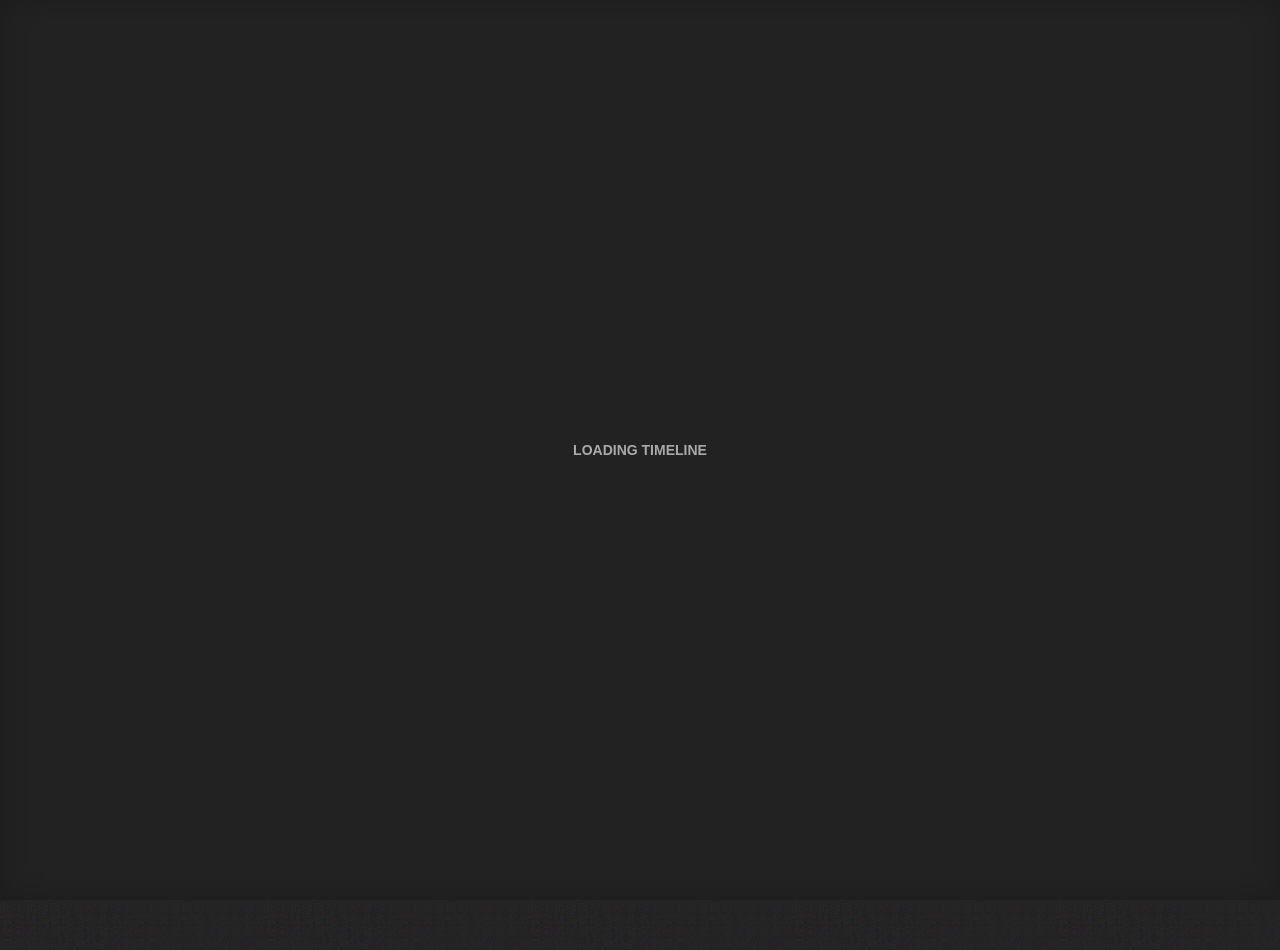
<file: timeline-portfolio/index.html>
<!DOCTYPE html>
<html>

<head>
    <meta charset="utf-8" />
    <title>Timeline Portfolio | Tutorialzine Demo</title>
    <!-- The default timeline stylesheet -->
    <link rel="stylesheet" href="assets/css/timeline.css" />
    <!-- Our customizations to the theme -->
    <link rel="stylesheet" href="assets/css/styles.css" />
    <!-- Google Fonts -->
    <link rel="stylesheet" href="http://fonts.googleapis.com/css?family=Dancing+Script|Antic+Slab" />
    <!--[if lt IE 9]>
          <script src="http://html5shiv.googlecode.com/svn/trunk/html5.js"></script>
        <![endif]-->
</head>

<body>
    <header>
        <a href="http://tutorialzine.com/2012/04/timeline-portfolio/">Download on Tutorialzine</a>
    </header>
    <div class="container main" id="timeline">
        <div class="feature slider" style="overflow-y: hidden;">
            <div class="slider-container-mask slider-container slider-item-container">
                <!-- The divs below are the events of the timeline -->
                <div class="slider-item content">
                    <div class="text container">
                        <h2 class="start">Johnny B Goode</h2>
                        <p><em><span class="c1">Designer</span> &amp; <span class=
                    "c2">Developer</span></em></p>
                    </div>
                    <div class="media media-wrapper media-container">
                        <!-- Images or other media go here -->
                    </div>
                </div>
                <div class="slider-item content content-container">
                    <div class="text container">
                        <h2 class="date">March 2009</h2>
                        <h3>My first experiment in time-lapse photography</h3>
                        <p>Nature at its finest in this video.</p>
                    </div>
                    <div class="media media-wrapper media-container">
                        <!-- Images or other media go here -->
                    </div>
                </div>
                <!-- More items go here -->
            </div>
            <!-- Next arrow -->
            <div class="nav-next nav-container">
                <div class="icon"></div>
                <div class="date">March 2010</div>
                <div class="title">Logo Design for a pet shop</div>
            </div>
            <!-- Previous arrow -->
            <div class="nav-previous nav-container">
                <div class="icon"></div>
                <div class="date">July 2009</div>
                <div class="title">Another time-lapse experiment</div>
            </div>
        </div>
        <div class="navigation">
            <!-- The navigation items go here (the tooltips in the bottom)
                one for each of the events -->
            <div class="time">
                <!-- The timeline numbers go here -->
            </div>
        </div>
        <div class="timenav-background">
            <div class="timenav-line" style="left: 633px;"></div>
            <div class="timenav-interval-background top-highlight"></div>
        </div>
        <div class="toolbar" style="top: 27px;">
            <div class="back-home icon" title="Return to Title"></div>
            <div class="zoom-in icon" title="Expand Timeline"></div>
            <div class="zoom-out icon" data-original-title="Contract Timeline"></div>
        </div>
    </div>
    </div>
    <!-- JavaScript includes - jQuery, turn.js and our own script.js -->
    <script src="http://code.jquery.com/jquery-1.7.1.min.js"></script>
    <script src="assets/js/timeline-min.js"></script>
    <script src="assets/js/script.js"></script>
</body>

</html>
</file>
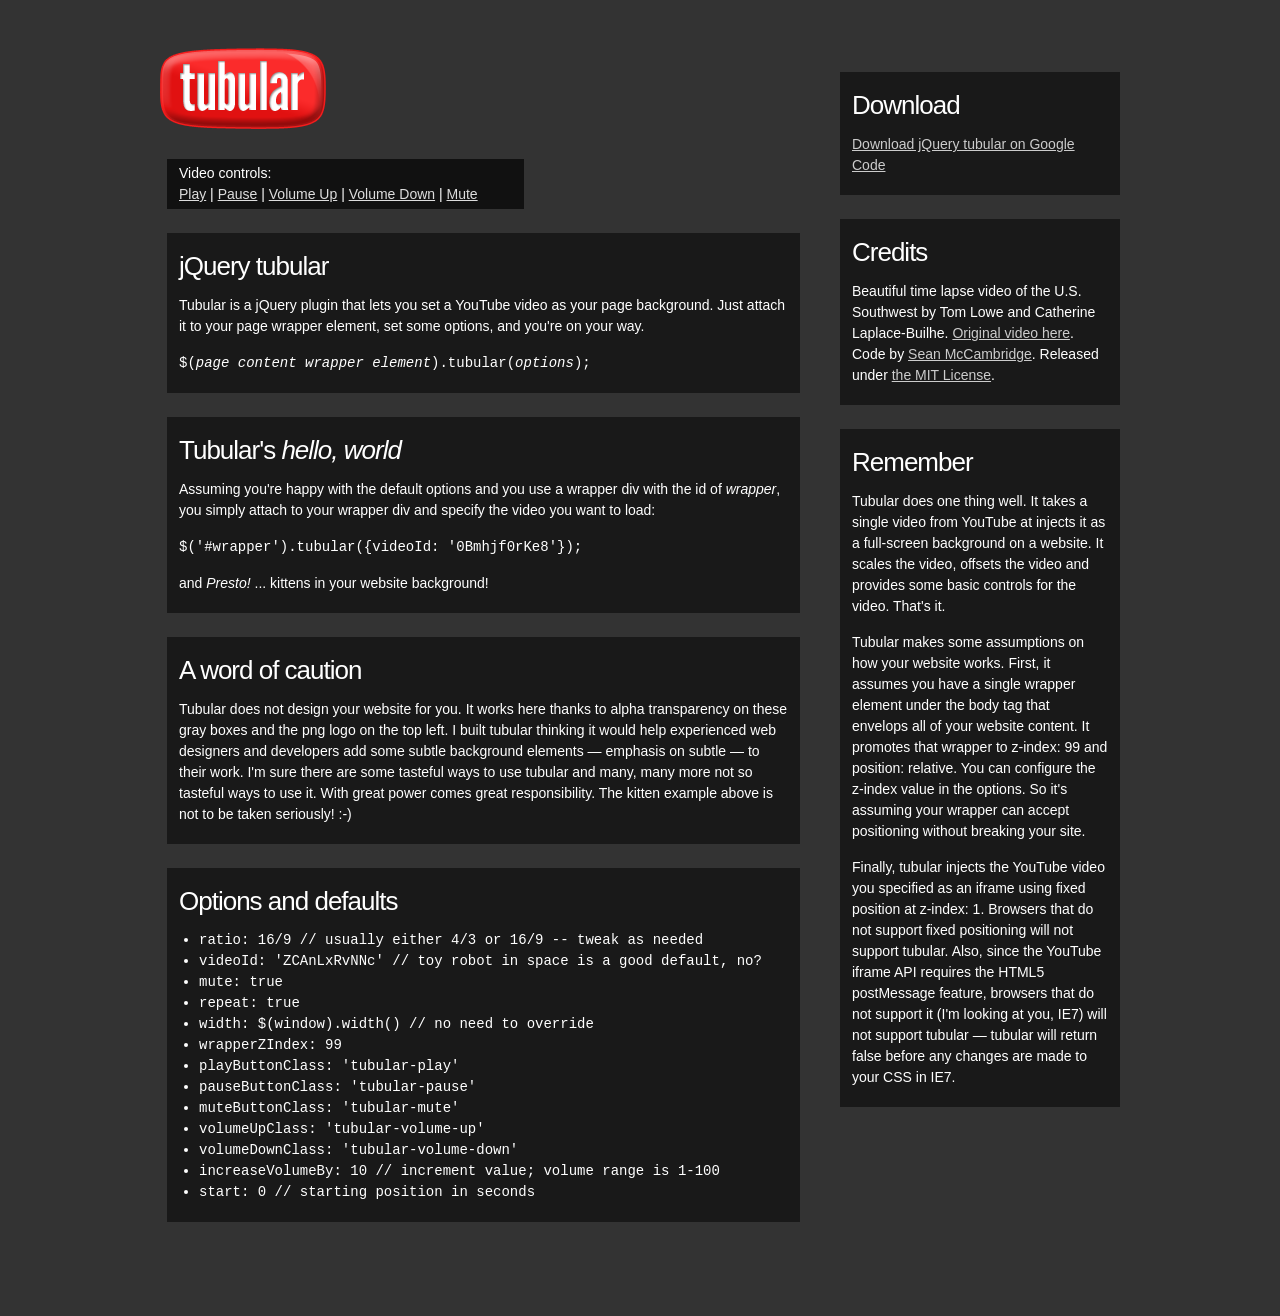
<file: tubular/index.html>
<!DOCTYPE html>
<html lang="en" xmlns="http://www.w3.org/1999/xhtml">
<head>
	<title>tubular, a YouTube Background Player jQuery Plugin | Sean McCambridge Design</title>
	<meta http-equiv="Content-Type" content="text/html; charset=UTF-8" />
    <link rel="icon" type="image/png" href="/media/layout/favicon.png" />

	<link href="css/screen.css" rel="stylesheet" type="text/css" /> 

	<script src="//ajax.googleapis.com/ajax/libs/jquery/1.8.0/jquery.min.js" type="text/javascript"></script>
	<script type="text/javascript" charset="utf-8" src="js/jquery.tubular.1.0.js"></script>
    <script type="text/javascript" charset="utf-8" src="js/index.js"></script>

</head>
<body>
<div id="wrapper" class="clearfix">
	<div id="main">
		<a href="http://www.seanmccambridge.com/tubular/"><img src="media/logo.png" alt="Tubular logo" id="logo" /></a>
		<p id="video-controls" class="black-65">Video controls:<br /><a href="#" class="tubular-play">Play</a> | <a href="#" class="tubular-pause">Pause</a> | <a href="#" class="tubular-volume-up">Volume Up</a> | <a href="#" class="tubular-volume-down">Volume Down</a> | <a href="#" class="tubular-mute">Mute</a></p>
		<div class="black-50">
			<h1>jQuery tubular</h1>
			<p>Tubular is a jQuery plugin that lets you set a YouTube video as your page background.  Just attach it to your page wrapper element, set some options, and you're on your way.</p>
			<p><code>$(<em>page content wrapper element</em>).tubular(<em>options</em>);</code></p>
		</div>
		<div class="black-50">
			<h2>Tubular's <em>hello, world</em></h2>
			<p>Assuming you're happy with the default options and you use a wrapper div with the id of <em>wrapper</em>, you simply attach to your wrapper div and specify the video you want to load:</p>
			<p><code>$('#wrapper').tubular({videoId: '0Bmhjf0rKe8'});</code></p>
			<p>and <em>Presto!</em> ... kittens in your website background!</p>
		</div>
		<div class="black-50">
			<h2>A word of caution</h2>
			<p>Tubular does not design your website for you. It works here thanks to alpha transparency on these gray boxes and the png logo on the top left. I built tubular thinking it would help experienced web designers and developers add some subtle background elements &mdash; emphasis on subtle &mdash; to their work. I'm sure there are some tasteful ways to use tubular and many, many more not so tasteful ways to use it. With great power comes great responsibility. The kitten example above is not to be taken seriously! :-)</p>
		</div>
		<div class="black-50">
			<h2>Options and defaults</h2>
			<code>
				<ul>
					<li>ratio: 16/9 // usually either 4/3 or 16/9 -- tweak as needed</li>
	        		<li>videoId: 'ZCAnLxRvNNc' // toy robot in space is a good default, no?</li>
			        <li>mute: true</li>
	        		<li>repeat: true</li>
		        	<li>width: $(window).width() // no need to override</li>
	        		<li>wrapperZIndex: 99</li>
	        		<li>playButtonClass: 'tubular-play'</li>
			        <li>pauseButtonClass: 'tubular-pause'</li>
			        <li>muteButtonClass: 'tubular-mute'</li>
			        <li>volumeUpClass: 'tubular-volume-up'</li>
			        <li>volumeDownClass: 'tubular-volume-down'</li>
			        <li>increaseVolumeBy: 10 // increment value; volume range is 1-100</li>
			        <li>start: 0 // starting position in seconds</li>
	        	</ul>
	        </code>
		</div>
	</div>
	<div id="sidebar">
		<div class="black-50">
			<h2>Download</h2>
			<p><a href="http://code.google.com/p/jquery-tubular/">Download jQuery tubular on Google Code</a></p>
		</div>
		<div class="black-50">
			<h2>Credits</h2>
			<p>Beautiful time lapse video of the U.S. Southwest by Tom Lowe and Catherine Laplace-Builhe. <a href="http://www.youtube.com/watch?v=e4Is32W-ppk">Original video here</a>. Code by <a href="http://seanmccambridge.com">Sean McCambridge</a>. Released under <a href="http://opensource.org/licenses/mit-license.php">the MIT License</a>.</p>
		</div>
		<div class="black-50">
			<h2>Remember</h2>
			<p>Tubular does one thing well. It takes a single video from YouTube at injects it as a full-screen background on a website. It scales the video, offsets the video and provides some basic controls for the video.  That's it.</p>
			<p>Tubular makes some assumptions on how your website works. First, it assumes you have a single wrapper element under the body tag that envelops all of your website content. It promotes that wrapper to z-index: 99 and position: relative. You can configure the z-index value in the options. So it's assuming your wrapper can accept positioning without breaking your site.</p>
			<p>Finally, tubular injects the YouTube video you specified as an iframe using fixed position at z-index: 1.  Browsers that do not support fixed positioning will not support tubular. Also, since the YouTube iframe API requires the HTML5 postMessage feature, browsers that do not support it (I'm looking at you, IE7) will not support tubular &mdash; tubular will return false before any changes are made to your CSS in IE7.</p>
		</div>
	</div>
</div><!-- #wrapper -->
</body>
</html>
</file>
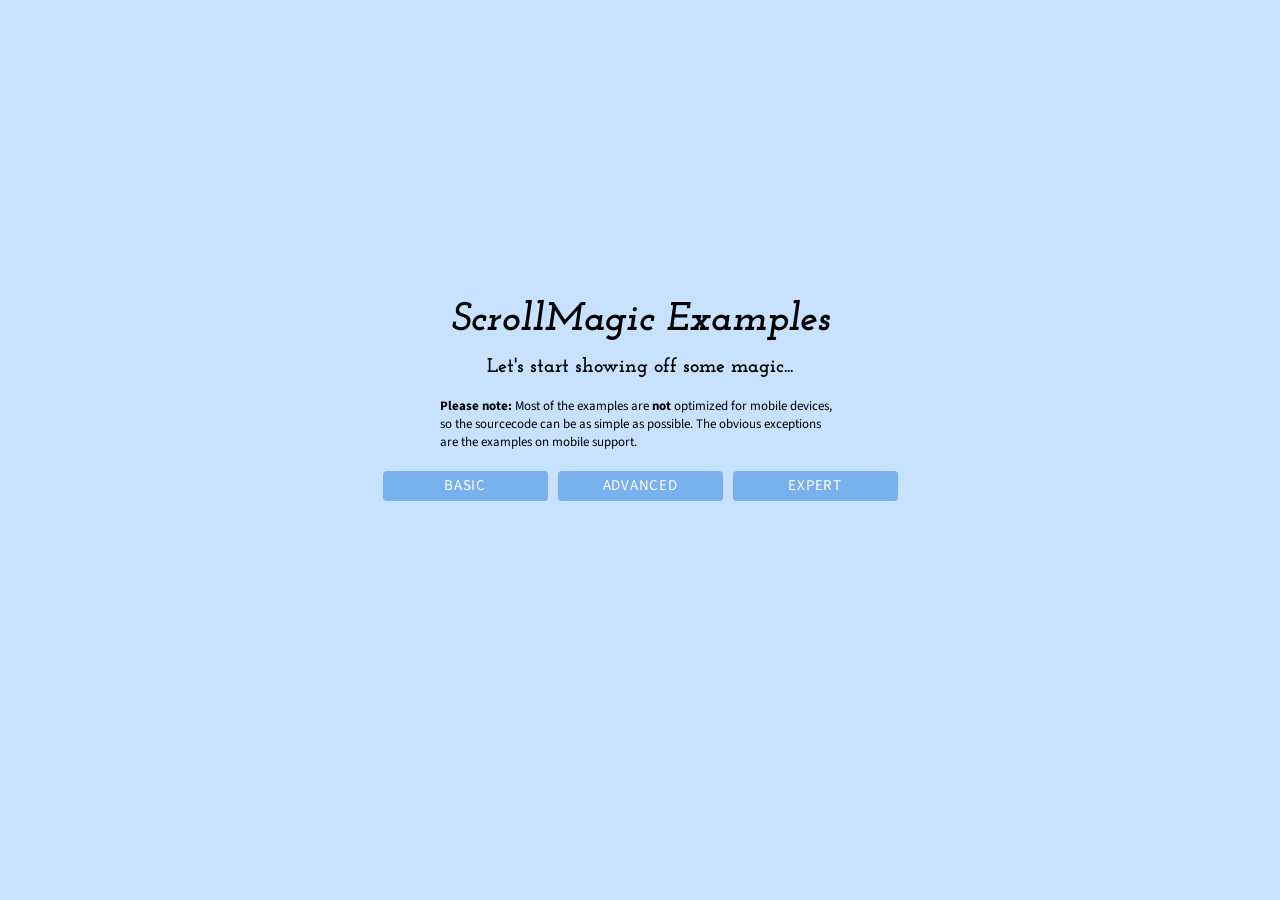
<file: janpaepke-ScrollMagic-ae215ee/examples/index.html>
<!DOCTYPE html>
<html lang="en">
<head>
	<meta charset="utf-8"> 
	<meta http-equiv="X-UA-Compatible" content="IE=edge,chrome=1"> 
	<meta name="viewport" content="width=500" />
	<meta name="keywords" content="ScrollMagic, example, examples" />
	<meta name="author"	content="Jan Paepke (www.janpaepke.de)" />
	<title>Examples - ScrollMagic</title>

	<link href='http://fonts.googleapis.com/css?family=Source+Sans+Pro:300,400,700,400italic|Josefin+Slab:400,700italic' rel='stylesheet' type='text/css'>
	<link rel="stylesheet" href="../css/normalize.css" type="text/css">
	<link rel="stylesheet" href="../css/style.css" type="text/css">
	<link rel="stylesheet" href="../css/examples.css" type="text/css">
	<link rel="shortcut icon" href="../img/favicon.ico" type="image/x-icon">

	<script type="text/javascript" src="../js/lib/greensock/TweenMax.min.js"></script>
	<script type="text/javascript" src="../js/lib/jquery.min.js"></script>
	<script type="text/javascript" src="../js/examples.js"></script>
	<script type="text/javascript" src="../js/lib/highlight.pack.js"></script>
  	<script type="text/javascript" src="../js/lib/modernizr.custom.min.js"></script>
  	<script type="text/javascript" src="../scrollmagic/uncompressed/ScrollMagic.js"></script>
  	<script type="text/javascript" src="../scrollmagic/uncompressed/plugins/debug.addIndicators.js"></script>
</head>
<body>
	<div id="content-wrapper">
		<section id="titlechart" class="home">
			<div id="description">
				<h1>ScrollMagic Examples</h1>
				<h2>Let's start showing off some magic...</h2>
				<p>
					<b>Please note:</b> Most of the examples are <b>not</b> optimized for mobile devices, so the sourcecode can be as simple as possible. The obvious exceptions are the examples on mobile support.
				</p>
				<ul id="menu"></ul>
			</div>
		</section>
	</div>
	<script type="text/javascript" src="../js/tracking.js"></script>
</body>
</html>
</file>
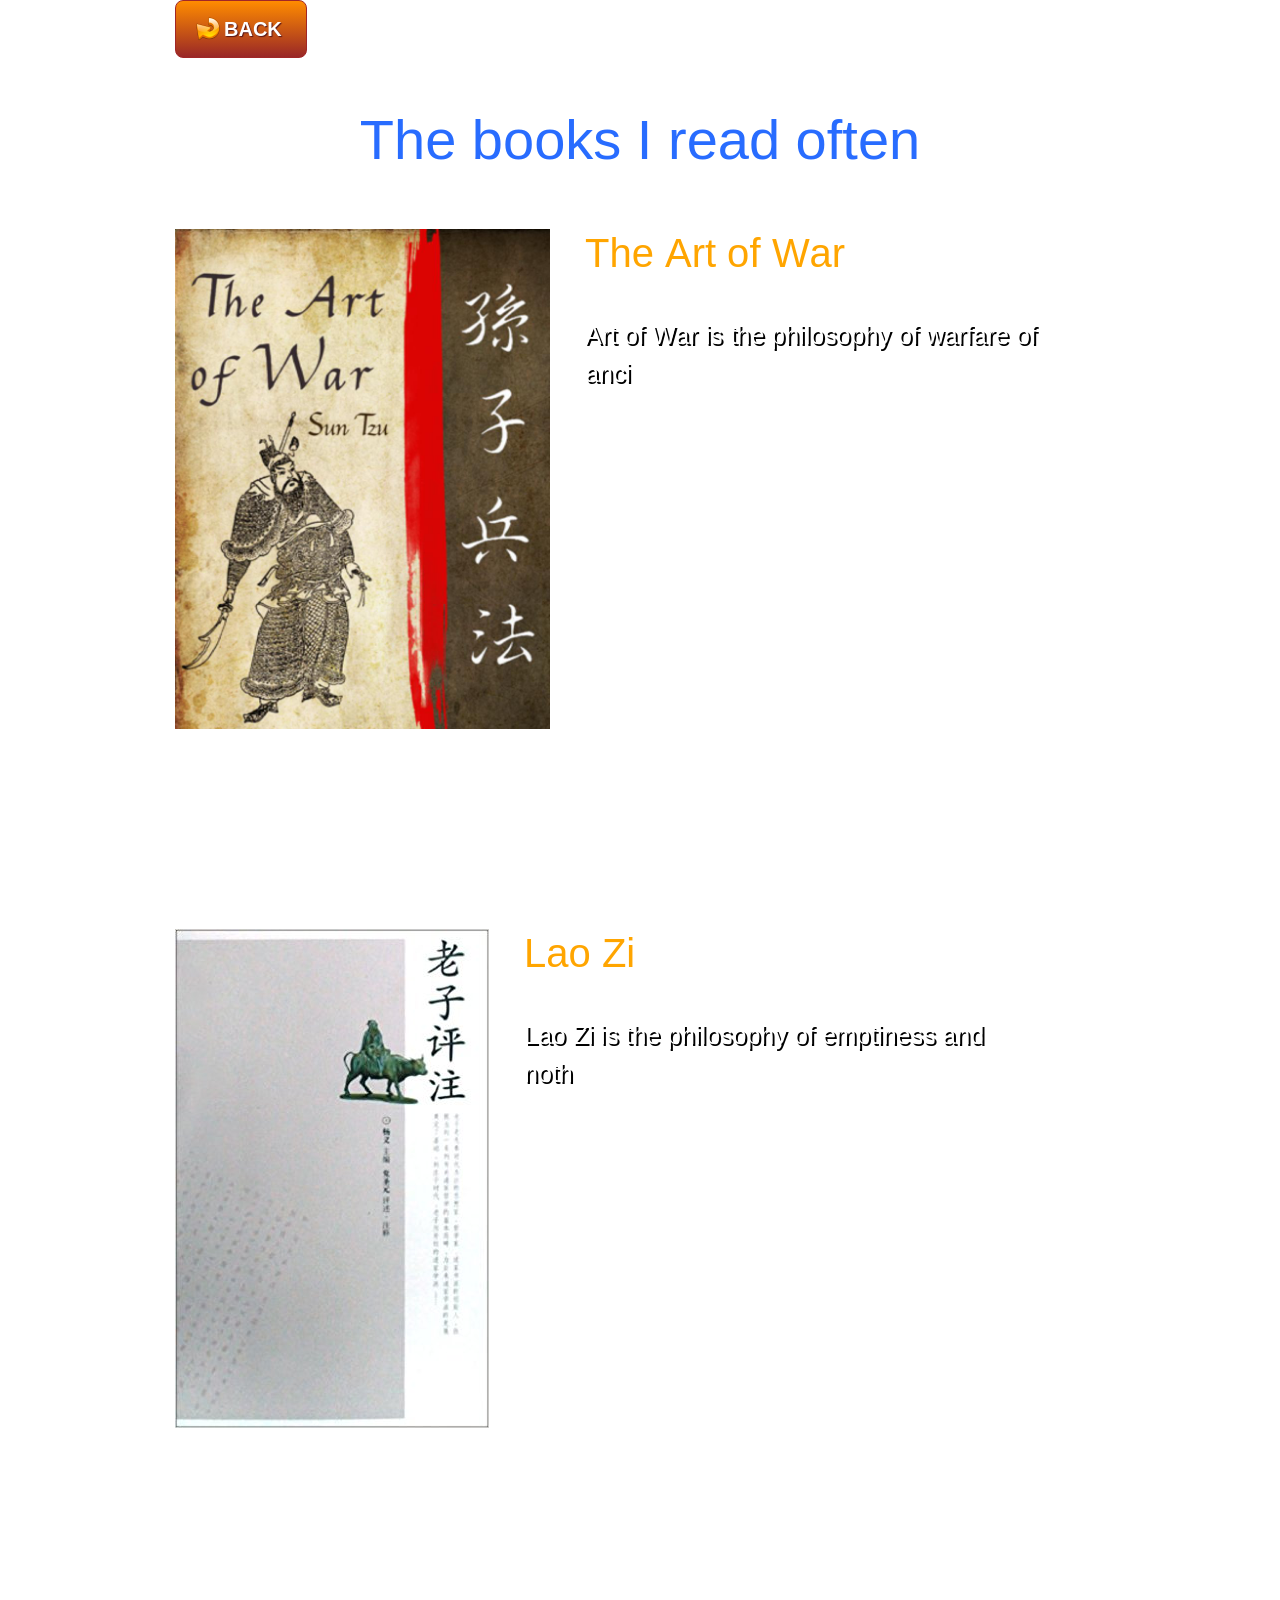
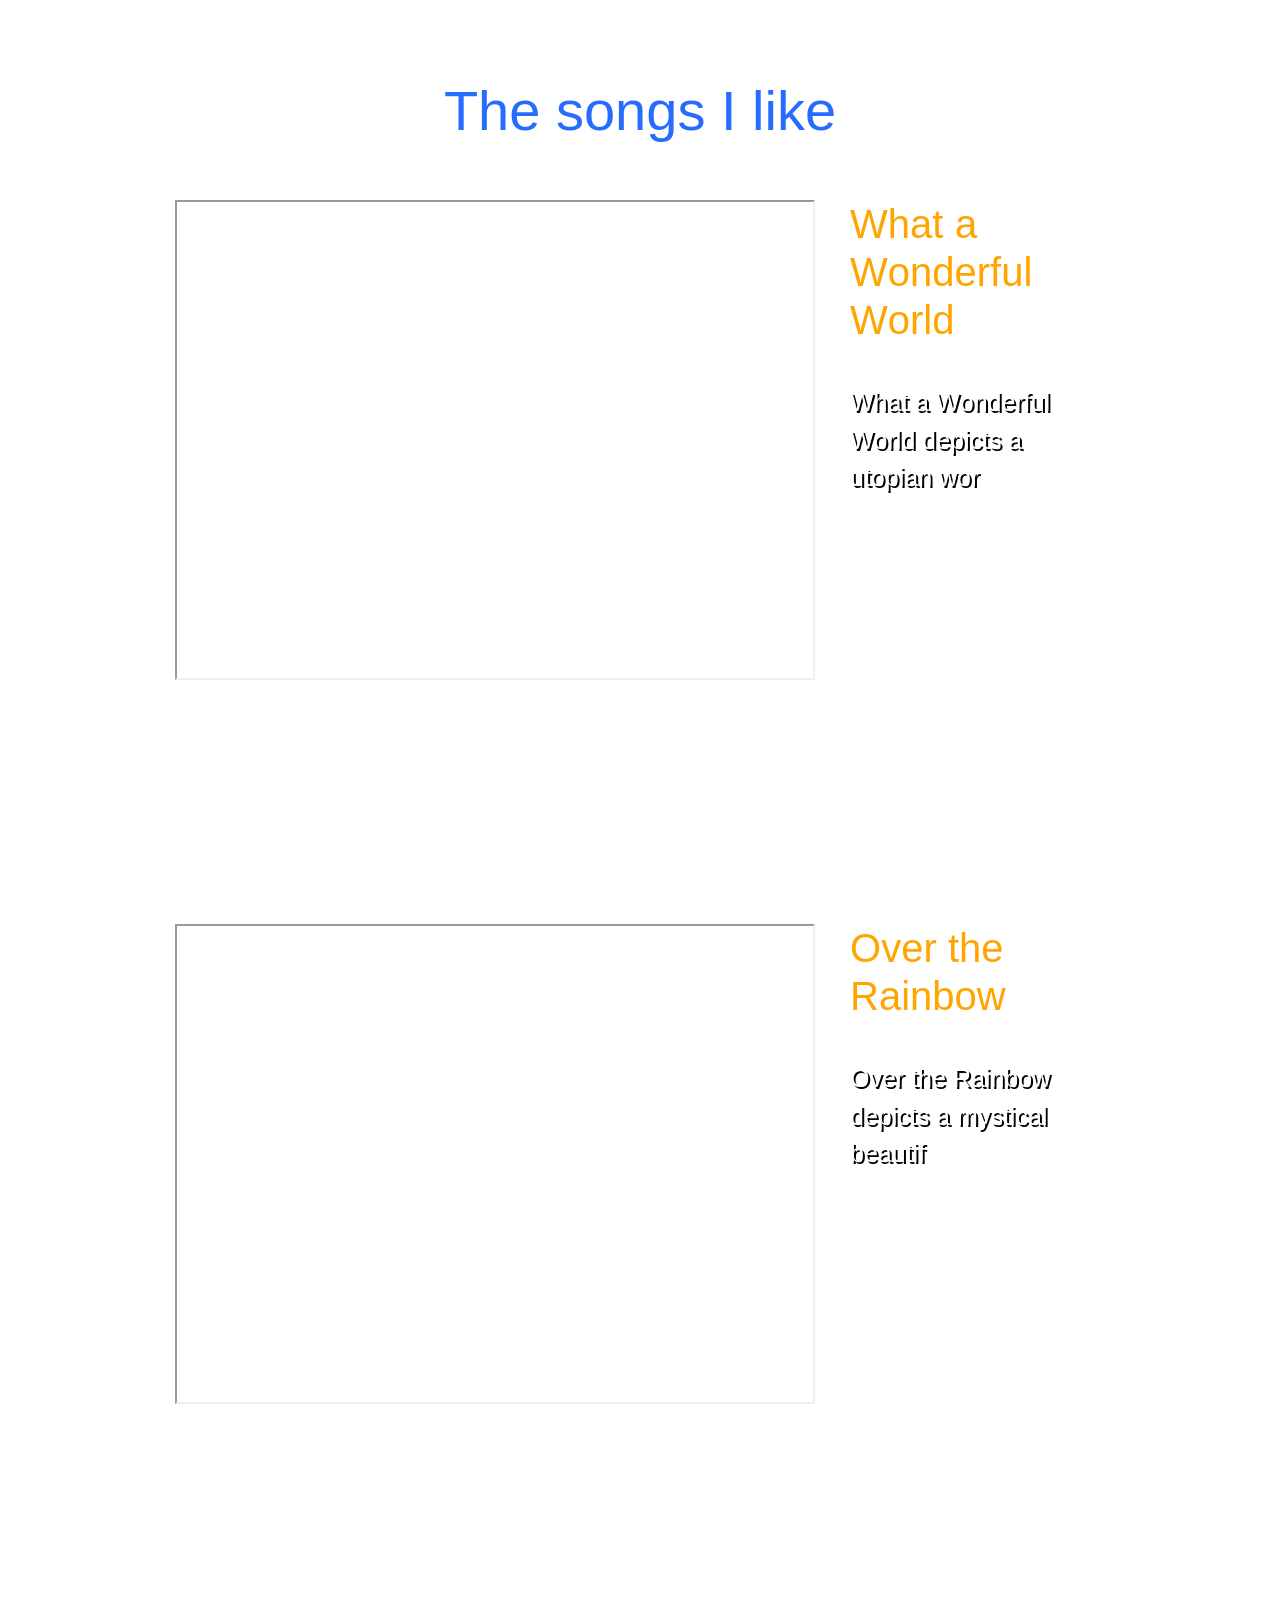
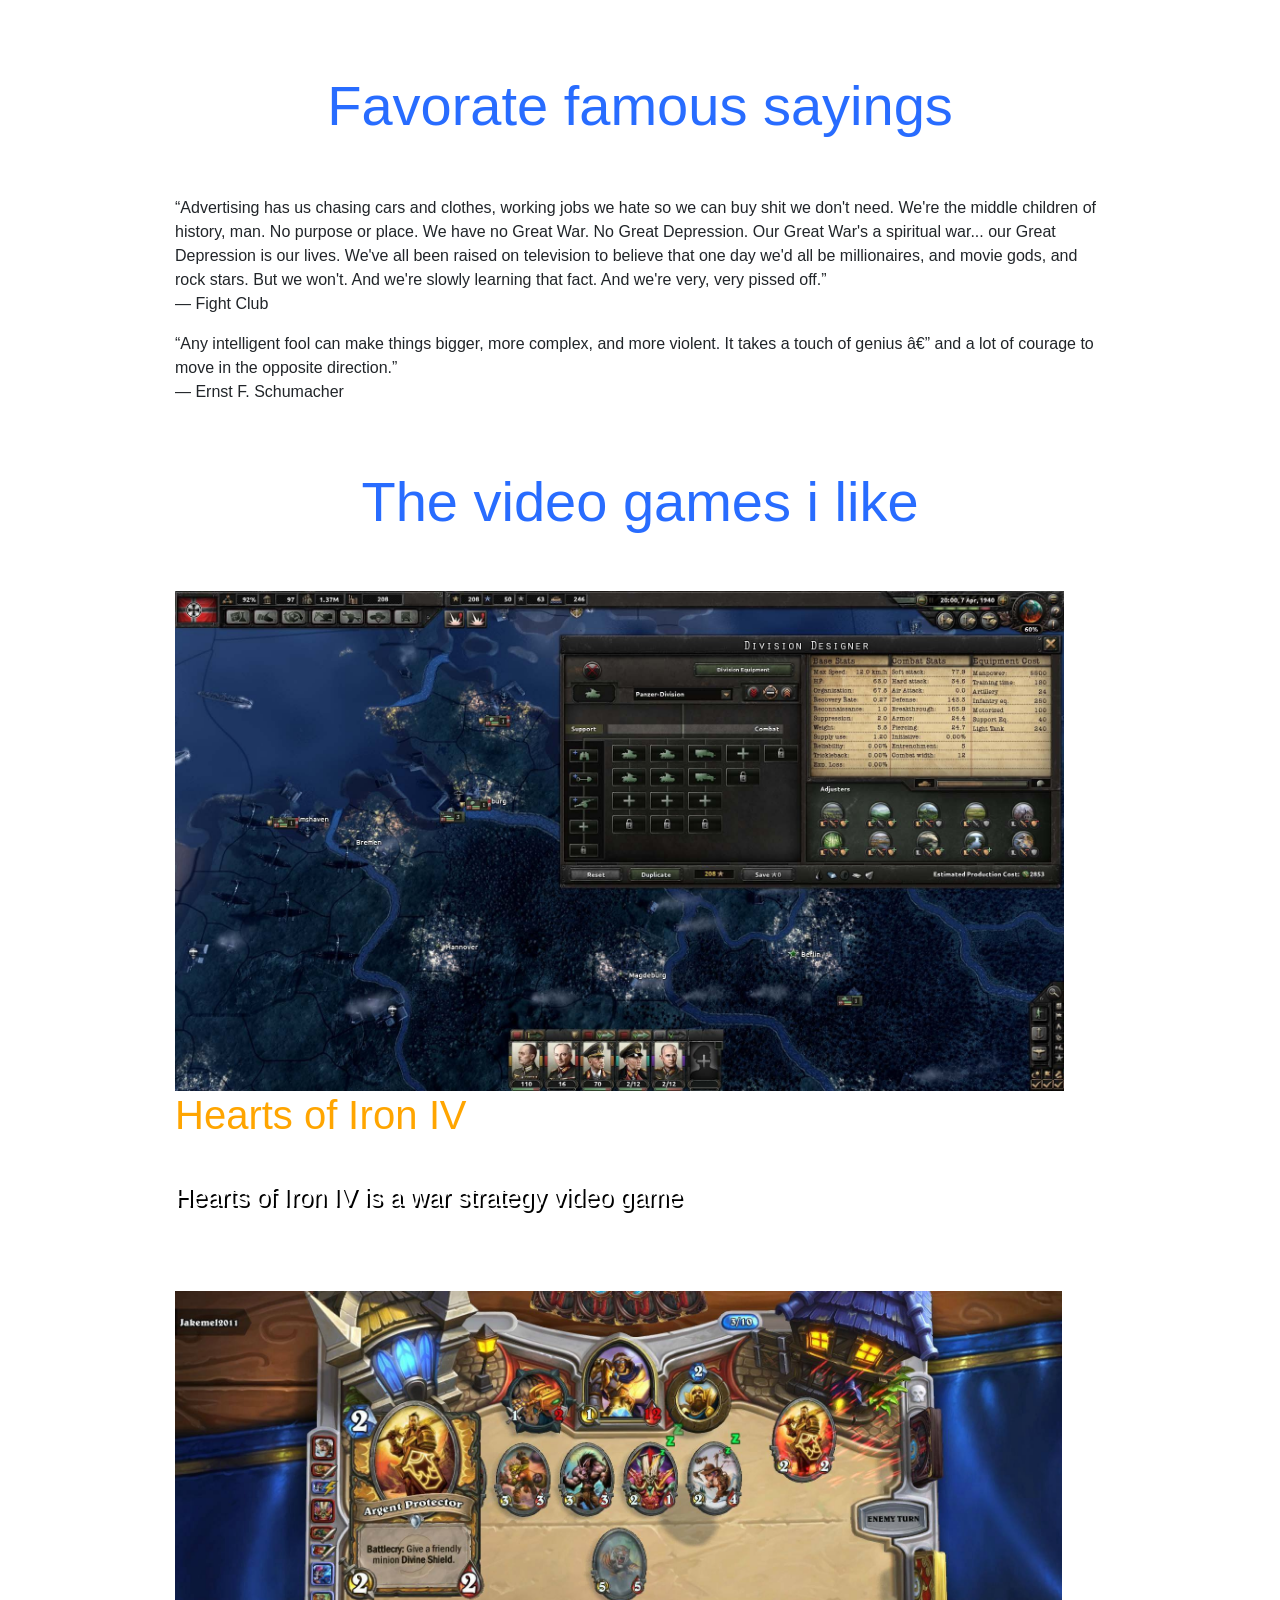
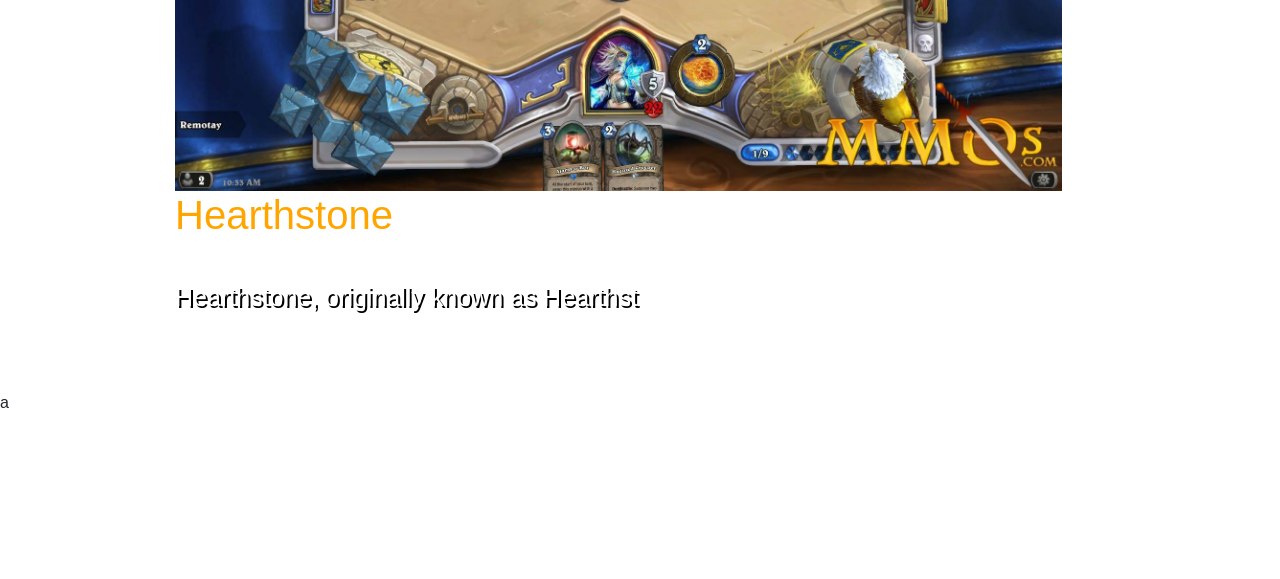
<file: morelife.html>
<!DOCTYPE html>
<html lang="en">

<head>
    <!-- bootstrap -->
    <script src="https://code.jquery.com/jquery-3.3.1.min.js" integrity="sha256-FgpCb/KJQlLNfOu91ta32o/NMZxltwRo8QtmkMRdAu8=" crossorigin="anonymous"></script>
    <script src="https://cdnjs.cloudflare.com/ajax/libs/popper.js/1.12.9/umd/popper.min.js" integrity="sha384-ApNbgh9B+Y1QKtv3Rn7W3mgPxhU9K/ScQsAP7hUibX39j7fakFPskvXusvfa0b4Q" crossorigin="anonymous"></script>
    <link rel="stylesheet" href="https://maxcdn.bootstrapcdn.com/bootstrap/4.0.0/css/bootstrap.min.css" integrity="sha384-Gn5384xqQ1aoWXA+058RXPxPg6fy4IWvTNh0E263XmFcJlSAwiGgFAW/dAiS6JXm" crossorigin="anonymous">
    <script src="https://maxcdn.bootstrapcdn.com/bootstrap/4.0.0/js/bootstrap.min.js" integrity="sha384-JZR6Spejh4U02d8jOt6vLEHfe/JQGiRRSQQxSfFWpi1MquVdAyjUar5+76PVCmYl" crossorigin="anonymous"></script>
    <!-- /bootstrap -->
    <link href="https://fonts.googleapis.com/css?family=Indie+Flower" rel="stylesheet">
    <link rel="stylesheet" type="text/css" href="animsition/css/animsition.min.css">
    <link rel="stylesheet" type="text/css" href="textillate/animate.css">
    <link rel="stylesheet" type="text/css" href="css/mystyle.css">
    <title>SAM's site</title>
</head>

<body class="animsition">
    <div id="wrapper" class="container">
        <div>
            <a class="button" href="index.html">BACK</a>
            <h1 class="display-4 text-center py-5 section-heading">The books I read often</h1>
            <div>
                <div class="itemdiv"><img src="img/artofwar.jpg" class="book-photo" alt="art of war">
                    <h1 class="tlt">The Art of War</h1>
                    <p class="tlt">Art of War is the philosophy of warfare of ancient Chinese. The philosophy not only can be applied to warfare but also the competition of business and everyday life.</p>
                </div>
                <div class="itemdiv"><img src="img/laozi.jpg" alt="lao zi" class="book-photo">
                    <h1 class="tlt">Lao Zi</h1>
                    <p class="tlt">Lao Zi is the philosophy of emptiness and nothingness. It's teaching is long forgotten by modern people whose life is busy and messy.</p>
                </div>
            </div>
        </div>
        <div>
            <h1 class="display-4 text-center py-5 section-heading">The songs I like</h1>
            <div class="itemdiv">
                <iframe width="640" height="480" src="https://www.youtube.com/embed/BlDgQOd3p-0">
                </iframe>
                <h1 class="tlt">What a Wonderful World</h1>
                <p class="tlt">What a Wonderful World depicts a utopian world where people love each other and is full of beautiful nature scenario.</p>
            </div>
            <br>
            <div class="itemdiv">
                <iframe width="640" height="480" src="https://www.youtube.com/embed/1HRa4X07jdE">
                </iframe>
                <h1 class="tlt">Over the Rainbow</h1>
                <p class="tlt">Over the Rainbow depicts a mystical beautiful world. Its classical style music arose my nostalgia.</p>
            </div>
        </div>
        <h1 class="display-4 text-center py-5 section-heading">Favorate famous sayings</h1>
        <blockquote>
            <q>Advertising has us chasing cars and clothes, working jobs we hate so we can buy shit we don't need. We're the middle children of history, man. No purpose or place. We have no Great War. No Great Depression. Our Great War's a spiritual war... our Great Depression is our lives. We've all been raised on television to believe that one day we'd all be millionaires, and movie gods, and rock stars. But we won't. And we're slowly learning that fact. And we're very, very pissed off.</q>
            <br> &mdash; Fight Club</blockquote>
        <blockquote>
            <q>Any intelligent fool can make things bigger, more complex, and more violent. It takes a touch of genius — and a lot of courage to move in the opposite direction.</q>
            <br> &mdash; Ernst F. Schumacher</blockquote>
        <h1 class="display-4 text-center py-5 section-heading">The video games i like</h1>
        <div>
            <div class="itemdiv"><img src="img/hoi4.jpg" class="book-photo" alt="art of war">
                <h1 class="tlt">Hearts of Iron IV</h1>
                <p class="tlt">Hearts of Iron IV is a war strategy video game developed and published by Paradox Interactive. Released on June 6, 2016,[1] it is the sequel to Hearts of Iron III and part of the Hearts of Iron series of grand strategy games focusing on World War II, allowing the player to take control of any nation in the world in either 1936 or 1939 and lead them to victory against the major powers at the time: the Axis, the Allies and the Comintern.</p>
            </div>
            <div class="itemdiv"><img src="img/hearthstone.jpg" alt="lao zi" class="book-photo">
                <h1 class="tlt">Hearthstone</h1>
                <p class="tlt">Hearthstone, originally known as Hearthstone: Heroes of Warcraft, is a free-to-play online collectible card video game developed and published by Blizzard Entertainment. Having been released worldwide on March 11, 2014, Hearthstone builds upon the already existing lore of the Warcraft series by using the same elements, characters, and relics. It was first released for Microsoft Windows and macOS, with support for iOS and Android devices being added later. The game features cross-platform play, allowing players on any supported device to compete with each other, restricted only by geographical region account limits.</p>
            </div>
        </div>
    </div>
    <script src="zenscroll-latest/zenscroll-min.js">
    </script>
    <script type="text/javascript" src="animsition/js/animsition.min.js"></script>a
    <!-- textillate.js -->
    <script type="text/javascript" src="textillate/jquery.lettering.js"></script>
    <script type="text/javascript" src="textillate/jquery.textillate.js"></script>
    <!-- /textillate.js -->
    <script type="text/javascript" charset="utf-8" src="tubular/js/jquery.tubular.1.0.js"></script>
    <script type="text/javascript" src="js/main.js"></script>
</body>

</html>
</file>
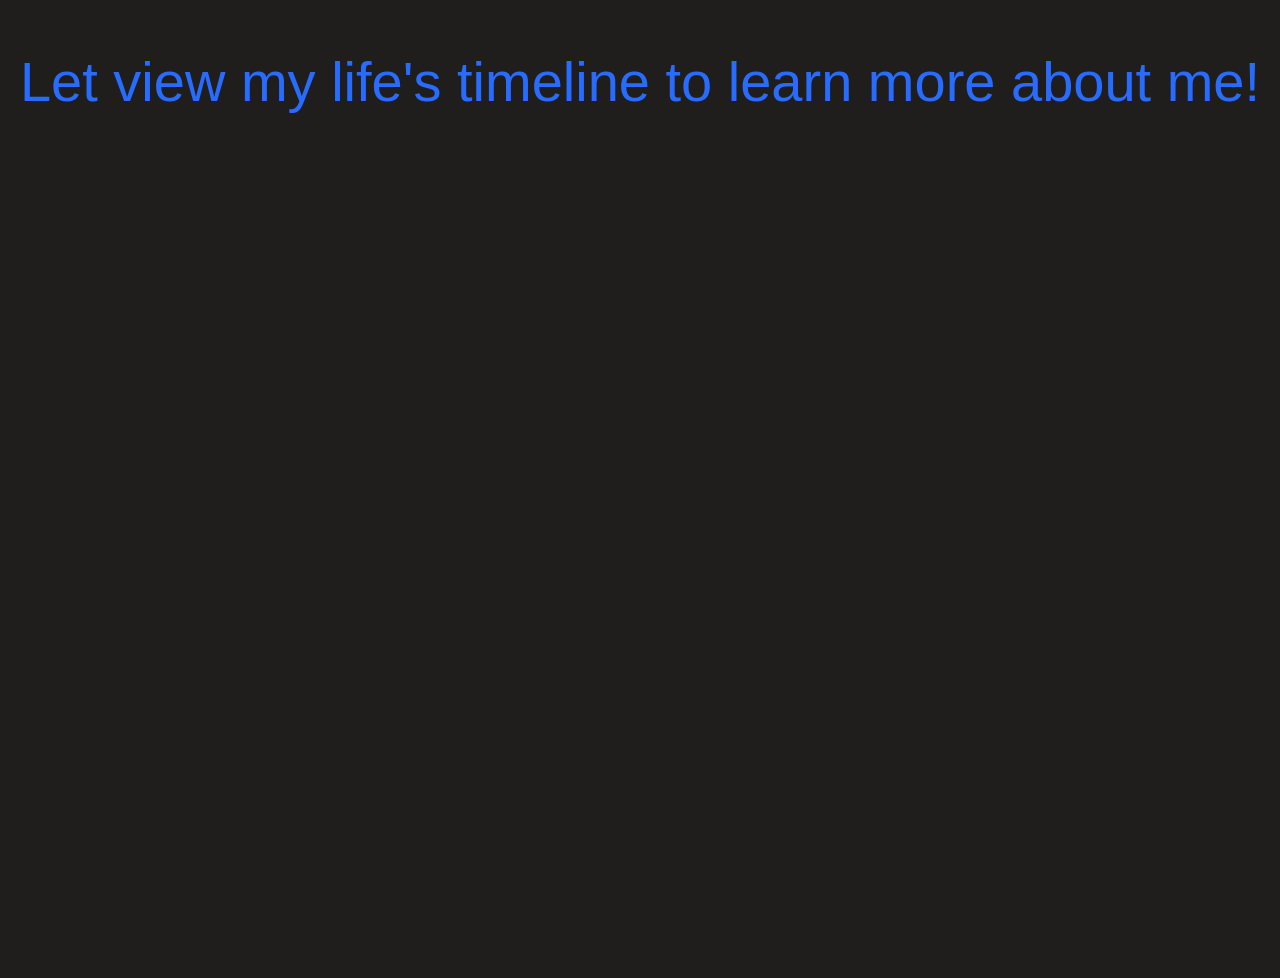
<file: timeline.html>
<!DOCTYPE html>
<html>

<head>
    <link rel="stylesheet" href="https://maxcdn.bootstrapcdn.com/bootstrap/4.0.0-beta.2/css/bootstrap.min.css" integrity="sha384-PsH8R72JQ3SOdhVi3uxftmaW6Vc51MKb0q5P2rRUpPvrszuE4W1povHYgTpBfshb" crossorigin="anonymous">
    <script src="https://code.jquery.com/jquery-3.2.1.min.js" integrity="sha256-hwg4gsxgFZhOsEEamdOYGBf13FyQuiTwlAQgxVSNgt4=" crossorigin="anonymous"></script>
    <script src="https://cdnjs.cloudflare.com/ajax/libs/popper.js/1.12.3/umd/popper.min.js" integrity="sha384-vFJXuSJphROIrBnz7yo7oB41mKfc8JzQZiCq4NCceLEaO4IHwicKwpJf9c9IpFgh" crossorigin="anonymous"></script>
    <script src="https://maxcdn.bootstrapcdn.com/bootstrap/4.0.0-beta.2/js/bootstrap.min.js" integrity="sha384-alpBpkh1PFOepccYVYDB4do5UnbKysX5WZXm3XxPqe5iKTfUKjNkCk9SaVuEZflJ" crossorigin="anonymous"></script>
    <meta charset="utf-8" />
    <link rel="stylesheet" type="text/css" href="css/mystyle.css">
    <link rel="stylesheet" type="text/css" href="css/timeline.css">
    <title>Timeline Portfolio | Tutorialzine Demo</title>
    <!-- The default timeline stylesheet -->
</head>

<body>
    <h1 class="display-4 text-center py-5 section-heading">Let view my life's timeline to learn more about me!</h1>
    <iframe src='https://cdn.knightlab.com/libs/timeline3/latest/embed/index.html?source=1AFi95SV8EtFg71yBc1Pi7QGz2G_-28l9xM1ozy52Dw8&font=Fjalla-Average&lang=en&initial_zoom=2&height=800' width='100%' height='800' webkitallowfullscreen mozallowfullscreen allowfullscreen frameborder='0'></iframe>
</body>

</html>
</file>
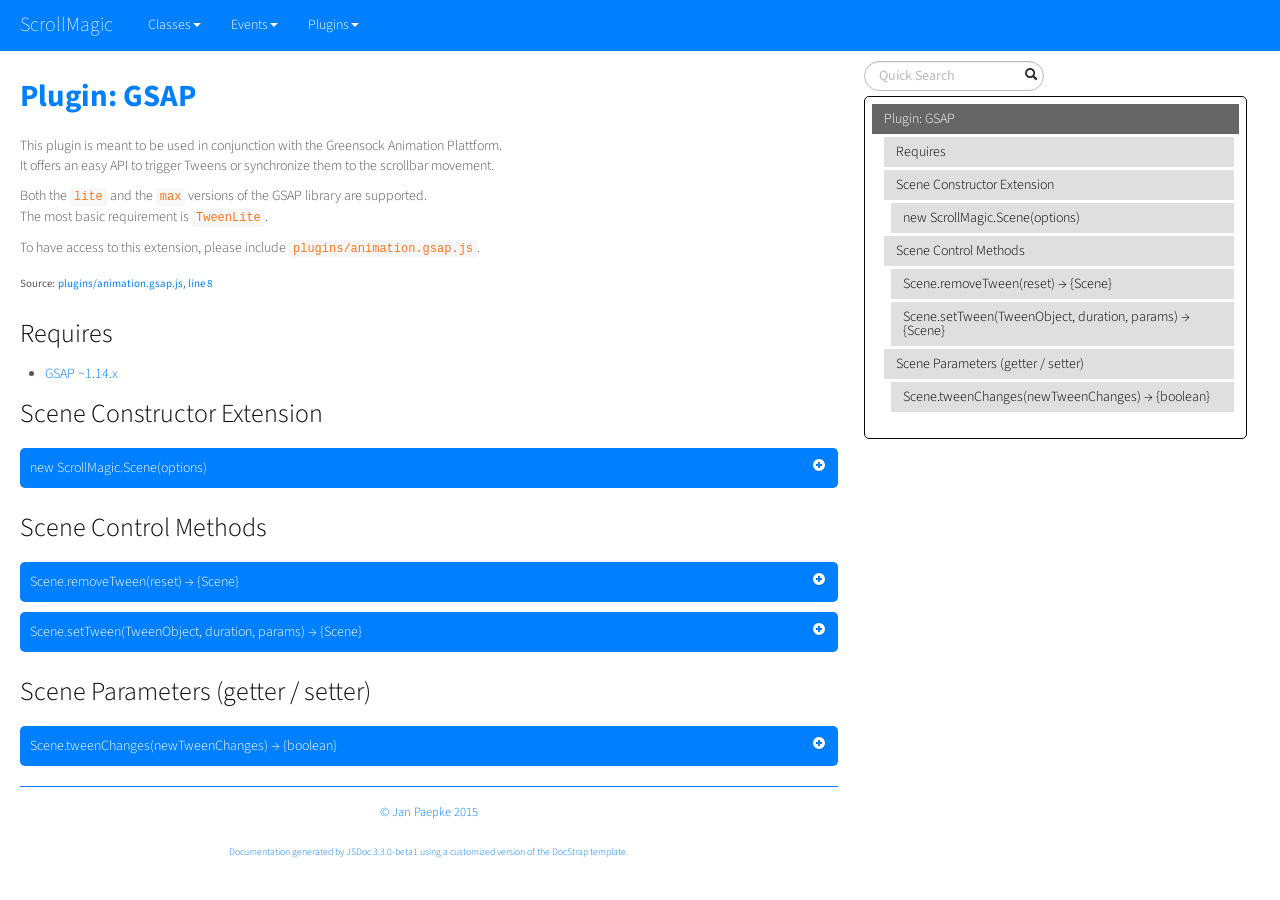
<file: janpaepke-ScrollMagic-ae215ee/docs/animation.GSAP.html>
<!DOCTYPE html>

<html lang="en">
<head>
	<meta charset="utf-8">
	<title>ScrollMagic Plugin: GSAP</title>
	
  <script src="scripts/prettify/prettify.js"> </script>
  <script src="scripts/prettify/lang-css.js"> </script>
	<!--[if lt IE 9]>
	<script src="//html5shiv.googlecode.com/svn/trunk/html5.js"></script>
	<![endif]-->
	<link type="text/css" rel="stylesheet" href="styles/sunlight.default.css">
	<link type="text/css" rel="stylesheet" href="styles/prettify-tomorrow.css">
	<link rel="shortcut icon" href="../img/favicon.ico" type="image/x-icon">

	
	<link type="text/css" rel="stylesheet" href="styles/site.cosmo.css">
	
</head>

<body>
<div class="container-fluid">
	<div class="navbar navbar-fixed-top navbar-inverse">
		<div class="navbar-inner">
			<a class="brand" href="index.html">ScrollMagic</a>
			<ul class="nav">
				
				<li class="dropdown">
					<a href="classes.list.html" class="dropdown-toggle" data-toggle="dropdown">Classes<b
						class="caret"></b></a>

					<ul class="dropdown-menu ">
						
						<li>
							<a href="ScrollMagic.Controller.html">Controller</a>
						</li>
						
						<li>
							<a href="ScrollMagic.Scene.html">Scene</a>
						</li>
						

					</ul>
				</li>
				
				<li class="dropdown">
					<a href="events.list.html" class="dropdown-toggle" data-toggle="dropdown">Events<b
						class="caret"></b></a>

					<ul class="dropdown-menu ">
						
						<li>
							<a href="ScrollMagic.Scene.html#event:add">add</a>
						</li>
						
						<li>
							<a href="ScrollMagic.Scene.html#event:change">change</a>
						</li>
						
						<li>
							<a href="ScrollMagic.Scene.html#event:destroy">destroy</a>
						</li>
						
						<li>
							<a href="ScrollMagic.Scene.html#event:end">end</a>
						</li>
						
						<li>
							<a href="ScrollMagic.Scene.html#event:enter">enter</a>
						</li>
						
						<li>
							<a href="ScrollMagic.Scene.html#event:leave">leave</a>
						</li>
						
						<li>
							<a href="ScrollMagic.Scene.html#event:progress">progress</a>
						</li>
						
						<li>
							<a href="ScrollMagic.Scene.html#event:remove">remove</a>
						</li>
						
						<li>
							<a href="ScrollMagic.Scene.html#event:shift">shift</a>
						</li>
						
						<li>
							<a href="ScrollMagic.Scene.html#event:start">start</a>
						</li>
						
						<li>
							<a href="ScrollMagic.Scene.html#event:update">update</a>
						</li>
						

					</ul>
				</li>
				
				<li class="dropdown">
					<a href="mixins.list.html" class="dropdown-toggle" data-toggle="dropdown">Plugins<b
						class="caret"></b></a>

					<ul class="dropdown-menu ">
						
						<li>
							<a href="animation.GSAP.html">GSAP</a>
						</li>
						
						<li>
							<a href="animation.Velocity.html">Velocity</a>
						</li>
						
						<li>
							<a href="debug.addIndicators.html">addIndicators</a>
						</li>
						
						<li>
							<a href="framework.jQuery.html">jQuery</a>
						</li>
						

					</ul>
				</li>
				
			</ul>
		</div>
	</div>

	<div class="row-fluid">

		
		<div class="span8">
			
				<div id="main">
					


	<h1 class="page-title">
        Plugin: GSAP</h1>
    
<section>

<article>
    <div class="container-overview">
    

    
        
            <div class="description"><p>This plugin is meant to be used in conjunction with the Greensock Animation Plattform.<br>It offers an easy API to trigger Tweens or synchronize them to the scrollbar movement.</p>
<p>Both the <code>lite</code> and the <code>max</code> versions of the GSAP library are supported.<br>The most basic requirement is <code>TweenLite</code>.</p>
<p>To have access to this extension, please include <code>plugins/animation.gsap.js</code>.</p></div>
        

        
<dl class="details">
    

    

    

    

    

    

    

    

    

    
    <dt class="tag-source">Source:</dt>
    <dd class="tag-source"><ul class="dummy"><li>
        <a href="plugins_animation.gsap.js.html">plugins/animation.gsap.js</a>, <a href="plugins_animation.gsap.js.html#sunlight-1-line-8">line 8</a>
    </li></ul></dd>
    

    

    

    
</dl>


        
    
    </div>

    

    

    
        <h3 class="subsection-title">Requires</h3>

        <ul>
            <li><a href="http://greensock.com/gsap">GSAP ~1.14.x</a></li>
        </ul>
    

    

    

    

    
        <h3 class="subsection-title">Scene Constructor Extension</h3>

        <dl>
            
<dt>
    <h4 class="name" id="newScrollMagic.Sceneoptions"><span class="type-signature"></span>new ScrollMagic.Scene<span class="signature">(<span class="optional">options</span>)</span><span class="type-signature"></span></h4>
    
    
</dt>
<dd>
    
    
    <div class="description">
        <p>Every instance of ScrollMagic.Scene now accepts an additional option.<br>See <a href="ScrollMagic.Scene.html"><code>ScrollMagic.Scene</code></a> for a complete list of the standard options.</p>
    </div>
    

    
    
    
    
    
        <h5>Parameters:</h5>
        

<table class="params table table-striped">
    <thead>
	<tr>
		
		<th>Name</th>
		

		<th>Type</th>

		
		<th>Argument</th>
		

		

		<th class="last">Description</th>
	</tr>
	</thead>

	<tbody>
	

        <tr>
            
                <td class="name"><code>options</code></td>
            

            <td class="type">
            
                
<span class="param-type">object</span>


            
            </td>

            
                <td class="attributes">
                
                    &lt;optional><br>
                

                

                
                </td>
            

            

            <td class="description last"><p>Options for the Scene. The options can be updated at any time.</p>
                <h6>Properties</h6>
                

<table class="params table table-striped">
    <thead>
	<tr>
		
		<th>Name</th>
		

		<th>Type</th>

		
		<th>Argument</th>
		

		
		<th>Default</th>
		

		<th class="last">Description</th>
	</tr>
	</thead>

	<tbody>
	

        <tr>
            
                <td class="name"><code>tweenChanges</code></td>
            

            <td class="type">
            
                
<span class="param-type">boolean</span>


            
            </td>

            
                <td class="attributes">
                
                    &lt;optional><br>
                

                

                
                </td>
            

            
                <td class="default">
                
                    false
                
                </td>
            

            <td class="description last"><p>Tweens Animation to the progress target instead of setting it.<br>                                                       Does not affect animations where duration is <code>0</code>.</p></td>
        </tr>

	
	</tbody>
</table>

            </td>
        </tr>

	
	</tbody>
</table>

    
    
    
<dl class="details">
    

    

    

    

    

    

    

    

    

    
    <dt class="tag-source">Source:</dt>
    <dd class="tag-source"><ul class="dummy"><li>
        <a href="plugins_animation.gsap.js.html">plugins/animation.gsap.js</a>, <a href="plugins_animation.gsap.js.html#sunlight-1-line-53">line 53</a>
    </li></ul></dd>
    

    

    

    
</dl>

    
    

    

    
    
    
    
    
    
    
        <h5>Example</h5>
        
    <pre class="sunlight-highlight-javascript">var scene = new ScrollMagic.Scene({tweenChanges: true});</pre>


    
</dd>

        </dl>
    
        <h3 class="subsection-title">Scene Control Methods</h3>

        <dl>
            
<dt>
    <h4 class="name" id="Scene.removeTween"><span class="type-signature"></span>Scene.removeTween<span class="signature">(<span class="optional">reset</span>)</span><span class="type-signature"> &rarr; {Scene}</span></h4>
    
    
</dt>
<dd>
    
    
    <div class="description">
        <p>Remove the tween from the scene.<br>This will terminate the control of the Scene over the tween.</p>
<p>Using the reset option you can decide if the tween should remain in the current state or be rewound to set the target elements back to the state they were in before the tween was added to the scene.</p>
    </div>
    

    
    
    
    
    
        <h5>Parameters:</h5>
        

<table class="params table table-striped">
    <thead>
	<tr>
		
		<th>Name</th>
		

		<th>Type</th>

		
		<th>Argument</th>
		

		
		<th>Default</th>
		

		<th class="last">Description</th>
	</tr>
	</thead>

	<tbody>
	

        <tr>
            
                <td class="name"><code>reset</code></td>
            

            <td class="type">
            
                
<span class="param-type">boolean</span>


            
            </td>

            
                <td class="attributes">
                
                    &lt;optional><br>
                

                

                
                </td>
            

            
                <td class="default">
                
                    false
                
                </td>
            

            <td class="description last"><p>If <code>true</code> the tween will be reset to its initial values.</p></td>
        </tr>

	
	</tbody>
</table>

    
    
    
<dl class="details">
    

    

    

    

    

    

    

    

    

    
    <dt class="tag-source">Source:</dt>
    <dd class="tag-source"><ul class="dummy"><li>
        <a href="plugins_animation.gsap.js.html">plugins/animation.gsap.js</a>, <a href="plugins_animation.gsap.js.html#sunlight-1-line-293">line 293</a>
    </li></ul></dd>
    

    

    

    
</dl>

    
    

    

    
    
    
    
    
    <h5>Returns:</h5>
    
            
<div class="param-desc tag-returns">
    <p>Parent object for chaining.</p>

	{
<span class="param-type">Scene</span>

}

</div>


        
    
    
        <h5>Example</h5>
        
    <pre class="sunlight-highlight-javascript">// remove the tween from the scene without resetting it
scene.removeTween();

// remove the tween from the scene and reset it to initial position
scene.removeTween(true);</pre>


    
</dd>

        
            
<dt>
    <h4 class="name" id="Scene.setTween"><span class="type-signature"></span>Scene.setTween<span class="signature">(TweenObject, duration, params)</span><span class="type-signature"> &rarr; {Scene}</span></h4>
    
    
</dt>
<dd>
    
    
    <div class="description">
        <p>Add a tween to the scene.<br>If you want to add multiple tweens, add them into a GSAP Timeline object and supply it instead (see example below).  </p>
<p>If the scene has a duration, the tween's duration will be projected to the scroll distance of the scene, meaning its progress will be synced to scrollbar movement.<br>For a scene with a duration of <code>0</code>, the tween will be triggered when scrolling forward past the scene's trigger position and reversed, when scrolling back.<br>To gain better understanding, check out the <a href="../examples/basic/simple_tweening.html">Simple Tweening example</a>.</p>
<p>Instead of supplying a tween this method can also be used as a shorthand for <code>TweenMax.to()</code> (see example below).</p>
    </div>
    

    
    
    
    
    
        <h5>Parameters:</h5>
        

<table class="params table table-striped">
    <thead>
	<tr>
		
		<th>Name</th>
		

		<th>Type</th>

		

		

		<th class="last">Description</th>
	</tr>
	</thead>

	<tbody>
	

        <tr>
            
                <td class="name"><code>TweenObject</code></td>
            

            <td class="type">
            
                
<span class="param-type">object</span>
|

<span class="param-type">string</span>


            
            </td>

            

            

            <td class="description last"><p>A TweenMax, TweenLite, TimelineMax or TimelineLite object that should be animated in the scene. Can also be a Dom Element or Selector, when using direct tween definition (see examples).</p></td>
        </tr>

	

        <tr>
            
                <td class="name"><code>duration</code></td>
            

            <td class="type">
            
                
<span class="param-type">number</span>
|

<span class="param-type">object</span>


            
            </td>

            

            

            <td class="description last"><p>A duration for the tween, or tween parameters. If an object containing parameters are supplied, a default duration of 1 will be used.</p></td>
        </tr>

	

        <tr>
            
                <td class="name"><code>params</code></td>
            

            <td class="type">
            
                
<span class="param-type">object</span>


            
            </td>

            

            

            <td class="description last"><p>The parameters for the tween</p></td>
        </tr>

	
	</tbody>
</table>

    
    
    
<dl class="details">
    

    

    

    

    

    

    

    

    

    
    <dt class="tag-source">Source:</dt>
    <dd class="tag-source"><ul class="dummy"><li>
        <a href="plugins_animation.gsap.js.html">plugins/animation.gsap.js</a>, <a href="plugins_animation.gsap.js.html#sunlight-1-line-193">line 193</a>
    </li></ul></dd>
    

    

    

    
</dl>

    
    

    

    
    
    
    
    
    <h5>Returns:</h5>
    
            
<div class="param-desc tag-returns">
    <p>Parent object for chaining.</p>

	{
<span class="param-type">Scene</span>

}

</div>


        
    
    
        <h5>Example</h5>
        
    <pre class="sunlight-highlight-javascript">// add a single tween directly
scene.setTween(TweenMax.to("obj"), 1, {x: 100});

// add a single tween via variable
var tween = TweenMax.to("obj"), 1, {x: 100};
scene.setTween(tween);

// add multiple tweens, wrapped in a timeline.
var timeline = new TimelineMax();
var tween1 = TweenMax.from("obj1", 1, {x: 100});
var tween2 = TweenMax.to("obj2", 1, {y: 100});
timeline
		.add(tween1)
		.add(tween2);
scene.addTween(timeline);

// short hand to add a TweenMax.to() tween
scene.setTween("obj3", 0.5, {y: 100});

// short hand to add a TweenMax.to() tween for 1 second
// this is useful, when the scene has a duration and the tween duration isn't important anyway
scene.setTween("obj3", {y: 100});</pre>


    
</dd>

        </dl>
    
        <h3 class="subsection-title">Scene Parameters (getter / setter)</h3>

        <dl>
            
<dt>
    <h4 class="name" id="Scene.tweenChanges"><span class="type-signature"></span>Scene.tweenChanges<span class="signature">(<span class="optional">newTweenChanges</span>)</span><span class="type-signature"> &rarr; {boolean}</span></h4>
    
    
</dt>
<dd>
    
    
    <div class="description">
        <p><strong>Get</strong> or <strong>Set</strong> the tweenChanges option value.<br>This only affects scenes with a duration. If <code>tweenChanges</code> is <code>true</code>, the progress update when scrolling will not be immediate, but instead the animation will smoothly animate to the target state.<br>For a better understanding, try enabling and disabling this option in the <a href="../examples/basic/scene_manipulation.html">Scene Manipulation Example</a>.</p>
    </div>
    

    
    
    
    
    
        <h5>Parameters:</h5>
        

<table class="params table table-striped">
    <thead>
	<tr>
		
		<th>Name</th>
		

		<th>Type</th>

		
		<th>Argument</th>
		

		

		<th class="last">Description</th>
	</tr>
	</thead>

	<tbody>
	

        <tr>
            
                <td class="name"><code>newTweenChanges</code></td>
            

            <td class="type">
            
                
<span class="param-type">boolean</span>


            
            </td>

            
                <td class="attributes">
                
                    &lt;optional><br>
                

                

                
                </td>
            

            

            <td class="description last"><p>The new tweenChanges setting of the scene.</p></td>
        </tr>

	
	</tbody>
</table>

    
    
    
<dl class="details">
    

    

    

    

    

    

    

    

    

    
    <dt class="tag-source">Source:</dt>
    <dd class="tag-source"><ul class="dummy"><li>
        <a href="plugins_animation.gsap.js.html">plugins/animation.gsap.js</a>, <a href="plugins_animation.gsap.js.html#sunlight-1-line-65">line 65</a>
    </li></ul></dd>
    

    

    

    
</dl>

    
    
    <h5>Fires:</h5>
    <ul>
        <li><code>Scene.change</code>,event: when used as setter</li>
    </ul>
    

    

    
    
    
    
    
    <h5>Returns:</h5>
    <ul>
            <li>
<div class="param-desc tag-returns">
    <p><code>get</code> -  Current tweenChanges option value.</p>

	{
<span class="param-type">boolean</span>

}

</div>

</li>
        
            <li>
<div class="param-desc tag-returns">
    <p><code>set</code> -  Parent object for chaining.</p>

	{
<span class="param-type">Scene</span>

}

</div>

</li>
        </ul>
    
    
        <h5>Example</h5>
        
    <pre class="sunlight-highlight-javascript">// get the current tweenChanges option
var tweenChanges = scene.tweenChanges();

// set new tweenChanges option
scene.tweenChanges(true);</pre>


    
</dd>

        </dl>
    

    

    
</article>

</section>




				</div>

				<div class="clearfix"></div>
				<footer>
					
					
		<span class="copyright">
		© Jan Paepke 2015
		</span>
					<br />
					
		<span class="jsdoc-message">
		Documentation generated by <a href="https://github.com/jsdoc3/jsdoc" target="_blank">JSDoc 3.3.0-beta1</a>
		using a customized version of the <a href="https://github.com/terryweiss/docstrap" target="_blank">DocStrap template</a>.
		</span>
				</footer>
			</div>

			
			<div class="span3">
				<div id="toc"></div>
			</div>
			
			<br clear="both">
		</div>

	</div>
	<script src="scripts/sunlight.js"></script>
	<script src="scripts/sunlight.javascript.js"></script>
	<script src="scripts/sunlight-plugin.doclinks.js"></script>
	<script src="scripts/sunlight-plugin.linenumbers.js"></script>
	<script src="scripts/sunlight-plugin.menu.js"></script>
	<script src="scripts/jquery.min.js"></script>
	<script src="scripts/jquery.scrollTo.js"></script>
	<script src="scripts/jquery.localScroll.js"></script>
	<script src="scripts/bootstrap-dropdown.js"></script>
	<script src="scripts/toc.js"></script>

	<script> prettyPrint(); </script>
	<script>  Sunlight.highlightAll({lineNumbers:true,  showMenu: true, enableDoclinks :true}); </script>

	<script>
		function openDeeplinkedElement (skipAni) {
			try {
				$("dt h4.member-collapsed").filter(window.location.hash.substring(1).replace(":", "\\:")).trigger("click", skipAni);
			} catch (e) {
				console.warn("ah ah ah! :p");
			}
		}
		$( function () {
			$( "#toc" ).toc( {
			    anchorName  : function(i, heading, prefix) {
					return $(heading).attr("id") || ( prefix + i );
				},
				selectors   : "h1:visible,h2:visible,h3:visible,h4:visible",
				onScrollFinish : openDeeplinkedElement,
				highlightOffset : 10,
				scrollOffset: 60
			} );
			$( "#toc>ul" ).addClass( "nav nav-pills nav-stacked" );
			$( "#main span[id^='toc']" ).addClass( "toc-shim" );

		} );
	</script>

	
	<script>
		$( function () {
			// $('#main').localScroll({
			// 	offset: { top: 56 } //offset by the height of your header (give or take a few px, see what works for you)
			// });
			// workaround for anchors below header...
			window.setTimeout(function () {
				$(document).scrollTop($(document).scrollTop()-60);
			}, 1)
			
			var hash = window.location.hash.substring(1).replace(":", "\\:");
			$( "dt h4.name" ).each( function () {
				var $this = $( this );
				var icon = $( "<i/>" ).addClass( "icon-plus-sign" ).addClass( "pull-right" ).addClass( "icon-white" );
				var dt = $this.parents( "dt" );
				var children = dt.next( "dd" );

				$this.append( icon ).css( {cursor : "pointer"} );
				$this.addClass( "member-collapsed" ).addClass( "member" );
				if (hash != $this.attr("id")) {
					children.hide();
				}
				$this.toggle( function (e, skipAni) {
					var scrollPos = $(document).scrollTop();
					window.location.hash = $(this).attr("id");
					$(document).scrollTop(scrollPos);
					icon.addClass( "icon-minus-sign" ).removeClass( "icon-plus-sign" ).removeClass( "icon-white" );
					$this.addClass( "member-open" ).removeClass( "member-collapsed" );
					children.slideDown(skipAni ? 0 : undefined);
				}, function () {
					icon.addClass( "icon-plus-sign" ).removeClass( "icon-minus-sign" ).addClass( "icon-white" );
					$this.addClass( "member-collapsed" ).removeClass( "member-open" );
					children.slideUp();
				} );
			} );
			// open if deeplinked
			if (hash.length > 0)
				openDeeplinkedElement(true);
		} );
	</script>
	

	<script type="text/javascript" src="../js/tracking.js"></script>
</body>
</html>
</file>
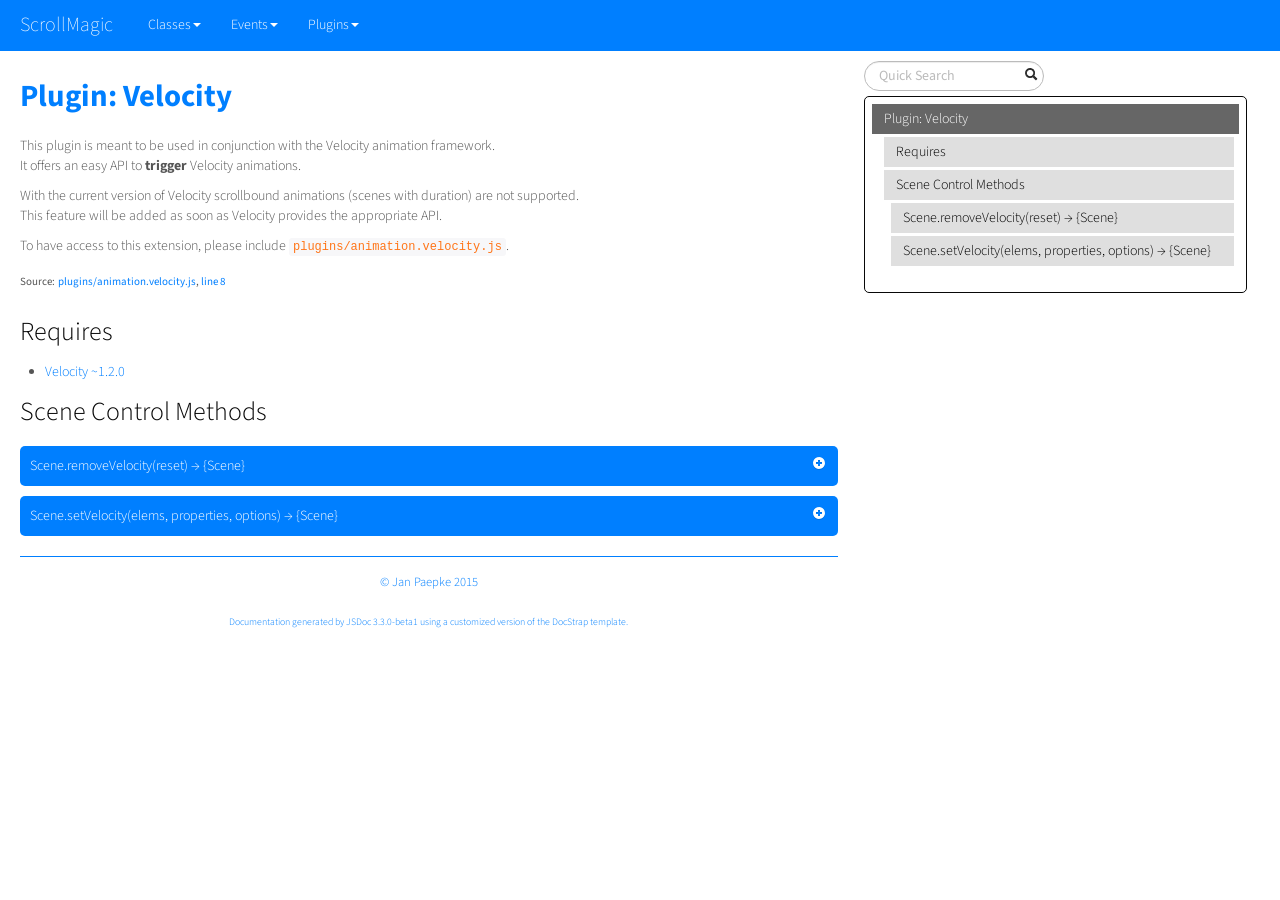
<file: janpaepke-ScrollMagic-ae215ee/docs/animation.Velocity.html>
<!DOCTYPE html>

<html lang="en">
<head>
	<meta charset="utf-8">
	<title>ScrollMagic Plugin: Velocity</title>
	
  <script src="scripts/prettify/prettify.js"> </script>
  <script src="scripts/prettify/lang-css.js"> </script>
	<!--[if lt IE 9]>
	<script src="//html5shiv.googlecode.com/svn/trunk/html5.js"></script>
	<![endif]-->
	<link type="text/css" rel="stylesheet" href="styles/sunlight.default.css">
	<link type="text/css" rel="stylesheet" href="styles/prettify-tomorrow.css">
	<link rel="shortcut icon" href="../img/favicon.ico" type="image/x-icon">

	
	<link type="text/css" rel="stylesheet" href="styles/site.cosmo.css">
	
</head>

<body>
<div class="container-fluid">
	<div class="navbar navbar-fixed-top navbar-inverse">
		<div class="navbar-inner">
			<a class="brand" href="index.html">ScrollMagic</a>
			<ul class="nav">
				
				<li class="dropdown">
					<a href="classes.list.html" class="dropdown-toggle" data-toggle="dropdown">Classes<b
						class="caret"></b></a>

					<ul class="dropdown-menu ">
						
						<li>
							<a href="ScrollMagic.Controller.html">Controller</a>
						</li>
						
						<li>
							<a href="ScrollMagic.Scene.html">Scene</a>
						</li>
						

					</ul>
				</li>
				
				<li class="dropdown">
					<a href="events.list.html" class="dropdown-toggle" data-toggle="dropdown">Events<b
						class="caret"></b></a>

					<ul class="dropdown-menu ">
						
						<li>
							<a href="ScrollMagic.Scene.html#event:add">add</a>
						</li>
						
						<li>
							<a href="ScrollMagic.Scene.html#event:change">change</a>
						</li>
						
						<li>
							<a href="ScrollMagic.Scene.html#event:destroy">destroy</a>
						</li>
						
						<li>
							<a href="ScrollMagic.Scene.html#event:end">end</a>
						</li>
						
						<li>
							<a href="ScrollMagic.Scene.html#event:enter">enter</a>
						</li>
						
						<li>
							<a href="ScrollMagic.Scene.html#event:leave">leave</a>
						</li>
						
						<li>
							<a href="ScrollMagic.Scene.html#event:progress">progress</a>
						</li>
						
						<li>
							<a href="ScrollMagic.Scene.html#event:remove">remove</a>
						</li>
						
						<li>
							<a href="ScrollMagic.Scene.html#event:shift">shift</a>
						</li>
						
						<li>
							<a href="ScrollMagic.Scene.html#event:start">start</a>
						</li>
						
						<li>
							<a href="ScrollMagic.Scene.html#event:update">update</a>
						</li>
						

					</ul>
				</li>
				
				<li class="dropdown">
					<a href="mixins.list.html" class="dropdown-toggle" data-toggle="dropdown">Plugins<b
						class="caret"></b></a>

					<ul class="dropdown-menu ">
						
						<li>
							<a href="animation.GSAP.html">GSAP</a>
						</li>
						
						<li>
							<a href="animation.Velocity.html">Velocity</a>
						</li>
						
						<li>
							<a href="debug.addIndicators.html">addIndicators</a>
						</li>
						
						<li>
							<a href="framework.jQuery.html">jQuery</a>
						</li>
						

					</ul>
				</li>
				
			</ul>
		</div>
	</div>

	<div class="row-fluid">

		
		<div class="span8">
			
				<div id="main">
					


	<h1 class="page-title">
        Plugin: Velocity</h1>
    
<section>

<article>
    <div class="container-overview">
    

    
        
            <div class="description"><p>This plugin is meant to be used in conjunction with the Velocity animation framework.<br>It offers an easy API to <strong>trigger</strong> Velocity animations.</p>
<p>With the current version of Velocity scrollbound animations (scenes with duration) are not supported.<br>This feature will be added as soon as Velocity provides the appropriate API.</p>
<p>To have access to this extension, please include <code>plugins/animation.velocity.js</code>.</p></div>
        

        
<dl class="details">
    

    

    

    

    

    

    

    

    

    
    <dt class="tag-source">Source:</dt>
    <dd class="tag-source"><ul class="dummy"><li>
        <a href="plugins_animation.velocity.js.html">plugins/animation.velocity.js</a>, <a href="plugins_animation.velocity.js.html#sunlight-1-line-8">line 8</a>
    </li></ul></dd>
    

    

    

    
</dl>


        
    
    </div>

    

    

    
        <h3 class="subsection-title">Requires</h3>

        <ul>
            <li><a href="http://julian.com/research/velocity/">Velocity ~1.2.0</a></li>
        </ul>
    

    

    

    

    
        <h3 class="subsection-title">Scene Control Methods</h3>

        <dl>
            
<dt>
    <h4 class="name" id="Scene.removeVelocity"><span class="type-signature"></span>Scene.removeVelocity<span class="signature">(<span class="optional">reset</span>)</span><span class="type-signature"> &rarr; {Scene}</span></h4>
    
    
</dt>
<dd>
    
    
    <div class="description">
        <p>Remove the animation from the scene.<br>This will stop the scene from triggering the animation.</p>
<p>Using the reset option you can decide if the animation should remain in the current state or be rewound to set the target elements back to the state they were in before the animation was added to the scene.</p>
    </div>
    

    
    
    
    
    
        <h5>Parameters:</h5>
        

<table class="params table table-striped">
    <thead>
	<tr>
		
		<th>Name</th>
		

		<th>Type</th>

		
		<th>Argument</th>
		

		
		<th>Default</th>
		

		<th class="last">Description</th>
	</tr>
	</thead>

	<tbody>
	

        <tr>
            
                <td class="name"><code>reset</code></td>
            

            <td class="type">
            
                
<span class="param-type">boolean</span>


            
            </td>

            
                <td class="attributes">
                
                    &lt;optional><br>
                

                

                
                </td>
            

            
                <td class="default">
                
                    false
                
                </td>
            

            <td class="description last"><p>If <code>true</code> the animation will rewound.</p></td>
        </tr>

	
	</tbody>
</table>

    
    
    
<dl class="details">
    

    

    

    

    

    

    

    

    

    
    <dt class="tag-source">Source:</dt>
    <dd class="tag-source"><ul class="dummy"><li>
        <a href="plugins_animation.velocity.js.html">plugins/animation.velocity.js</a>, <a href="plugins_animation.velocity.js.html#sunlight-1-line-207">line 207</a>
    </li></ul></dd>
    

    

    

    
</dl>

    
    

    

    
    
    
    
    
    <h5>Returns:</h5>
    
            
<div class="param-desc tag-returns">
    <p>Parent object for chaining.</p>

	{
<span class="param-type">Scene</span>

}

</div>


        
    
    
        <h5>Example</h5>
        
    <pre class="sunlight-highlight-javascript">// remove the animation from the scene without resetting it
scene.removeVelocity();

// remove the animation from the scene and reset the elements to initial state
scene.removeVelocity(true);</pre>


    
</dd>

        
            
<dt>
    <h4 class="name" id="Scene.setVelocity"><span class="type-signature"></span>Scene.setVelocity<span class="signature">(elems, properties, options)</span><span class="type-signature"> &rarr; {Scene}</span></h4>
    
    
</dt>
<dd>
    
    
    <div class="description">
        <p>Add a Velocity animation to the scene.<br>The method accepts the same parameters as Velocity, with the first parameter being the target element.</p>
<p>To gain better understanding, check out the <a href="../examples/basic/simple_velocity.html">Velocity example</a>.</p>
    </div>
    

    
    
    
    
    
        <h5>Parameters:</h5>
        

<table class="params table table-striped">
    <thead>
	<tr>
		
		<th>Name</th>
		

		<th>Type</th>

		

		

		<th class="last">Description</th>
	</tr>
	</thead>

	<tbody>
	

        <tr>
            
                <td class="name"><code>elems</code></td>
            

            <td class="type">
            
                
<span class="param-type">object</span>
|

<span class="param-type">string</span>


            
            </td>

            

            

            <td class="description last"><p>One or more Dom Elements or a Selector that should be used as the target of the animation.</p></td>
        </tr>

	

        <tr>
            
                <td class="name"><code>properties</code></td>
            

            <td class="type">
            
                
<span class="param-type">object</span>


            
            </td>

            

            

            <td class="description last"><p>The CSS properties that should be animated.</p></td>
        </tr>

	

        <tr>
            
                <td class="name"><code>options</code></td>
            

            <td class="type">
            
                
<span class="param-type">object</span>


            
            </td>

            

            

            <td class="description last"><p>Options for the animation, like duration or easing.</p></td>
        </tr>

	
	</tbody>
</table>

    
    
    
<dl class="details">
    

    

    

    

    

    

    

    

    

    
    <dt class="tag-source">Source:</dt>
    <dd class="tag-source"><ul class="dummy"><li>
        <a href="plugins_animation.velocity.js.html">plugins/animation.velocity.js</a>, <a href="plugins_animation.velocity.js.html#sunlight-1-line-154">line 154</a>
    </li></ul></dd>
    

    

    

    
</dl>

    
    

    

    
    
    
    
    
    <h5>Returns:</h5>
    
            
<div class="param-desc tag-returns">
    <p>Parent object for chaining.</p>

	{
<span class="param-type">Scene</span>

}

</div>


        
    
    
        <h5>Example</h5>
        
    <pre class="sunlight-highlight-javascript">// trigger a Velocity animation
scene.setVelocity("#myElement", {opacity: 0.5}, {duration: 1000, easing: "linear"});</pre>


    
</dd>

        </dl>
    

    

    
</article>

</section>




				</div>

				<div class="clearfix"></div>
				<footer>
					
					
		<span class="copyright">
		© Jan Paepke 2015
		</span>
					<br />
					
		<span class="jsdoc-message">
		Documentation generated by <a href="https://github.com/jsdoc3/jsdoc" target="_blank">JSDoc 3.3.0-beta1</a>
		using a customized version of the <a href="https://github.com/terryweiss/docstrap" target="_blank">DocStrap template</a>.
		</span>
				</footer>
			</div>

			
			<div class="span3">
				<div id="toc"></div>
			</div>
			
			<br clear="both">
		</div>

	</div>
	<script src="scripts/sunlight.js"></script>
	<script src="scripts/sunlight.javascript.js"></script>
	<script src="scripts/sunlight-plugin.doclinks.js"></script>
	<script src="scripts/sunlight-plugin.linenumbers.js"></script>
	<script src="scripts/sunlight-plugin.menu.js"></script>
	<script src="scripts/jquery.min.js"></script>
	<script src="scripts/jquery.scrollTo.js"></script>
	<script src="scripts/jquery.localScroll.js"></script>
	<script src="scripts/bootstrap-dropdown.js"></script>
	<script src="scripts/toc.js"></script>

	<script> prettyPrint(); </script>
	<script>  Sunlight.highlightAll({lineNumbers:true,  showMenu: true, enableDoclinks :true}); </script>

	<script>
		function openDeeplinkedElement (skipAni) {
			try {
				$("dt h4.member-collapsed").filter(window.location.hash.substring(1).replace(":", "\\:")).trigger("click", skipAni);
			} catch (e) {
				console.warn("ah ah ah! :p");
			}
		}
		$( function () {
			$( "#toc" ).toc( {
			    anchorName  : function(i, heading, prefix) {
					return $(heading).attr("id") || ( prefix + i );
				},
				selectors   : "h1:visible,h2:visible,h3:visible,h4:visible",
				onScrollFinish : openDeeplinkedElement,
				highlightOffset : 10,
				scrollOffset: 60
			} );
			$( "#toc>ul" ).addClass( "nav nav-pills nav-stacked" );
			$( "#main span[id^='toc']" ).addClass( "toc-shim" );

		} );
	</script>

	
	<script>
		$( function () {
			// $('#main').localScroll({
			// 	offset: { top: 56 } //offset by the height of your header (give or take a few px, see what works for you)
			// });
			// workaround for anchors below header...
			window.setTimeout(function () {
				$(document).scrollTop($(document).scrollTop()-60);
			}, 1)
			
			var hash = window.location.hash.substring(1).replace(":", "\\:");
			$( "dt h4.name" ).each( function () {
				var $this = $( this );
				var icon = $( "<i/>" ).addClass( "icon-plus-sign" ).addClass( "pull-right" ).addClass( "icon-white" );
				var dt = $this.parents( "dt" );
				var children = dt.next( "dd" );

				$this.append( icon ).css( {cursor : "pointer"} );
				$this.addClass( "member-collapsed" ).addClass( "member" );
				if (hash != $this.attr("id")) {
					children.hide();
				}
				$this.toggle( function (e, skipAni) {
					var scrollPos = $(document).scrollTop();
					window.location.hash = $(this).attr("id");
					$(document).scrollTop(scrollPos);
					icon.addClass( "icon-minus-sign" ).removeClass( "icon-plus-sign" ).removeClass( "icon-white" );
					$this.addClass( "member-open" ).removeClass( "member-collapsed" );
					children.slideDown(skipAni ? 0 : undefined);
				}, function () {
					icon.addClass( "icon-plus-sign" ).removeClass( "icon-minus-sign" ).addClass( "icon-white" );
					$this.addClass( "member-collapsed" ).removeClass( "member-open" );
					children.slideUp();
				} );
			} );
			// open if deeplinked
			if (hash.length > 0)
				openDeeplinkedElement(true);
		} );
	</script>
	

	<script type="text/javascript" src="../js/tracking.js"></script>
</body>
</html>
</file>
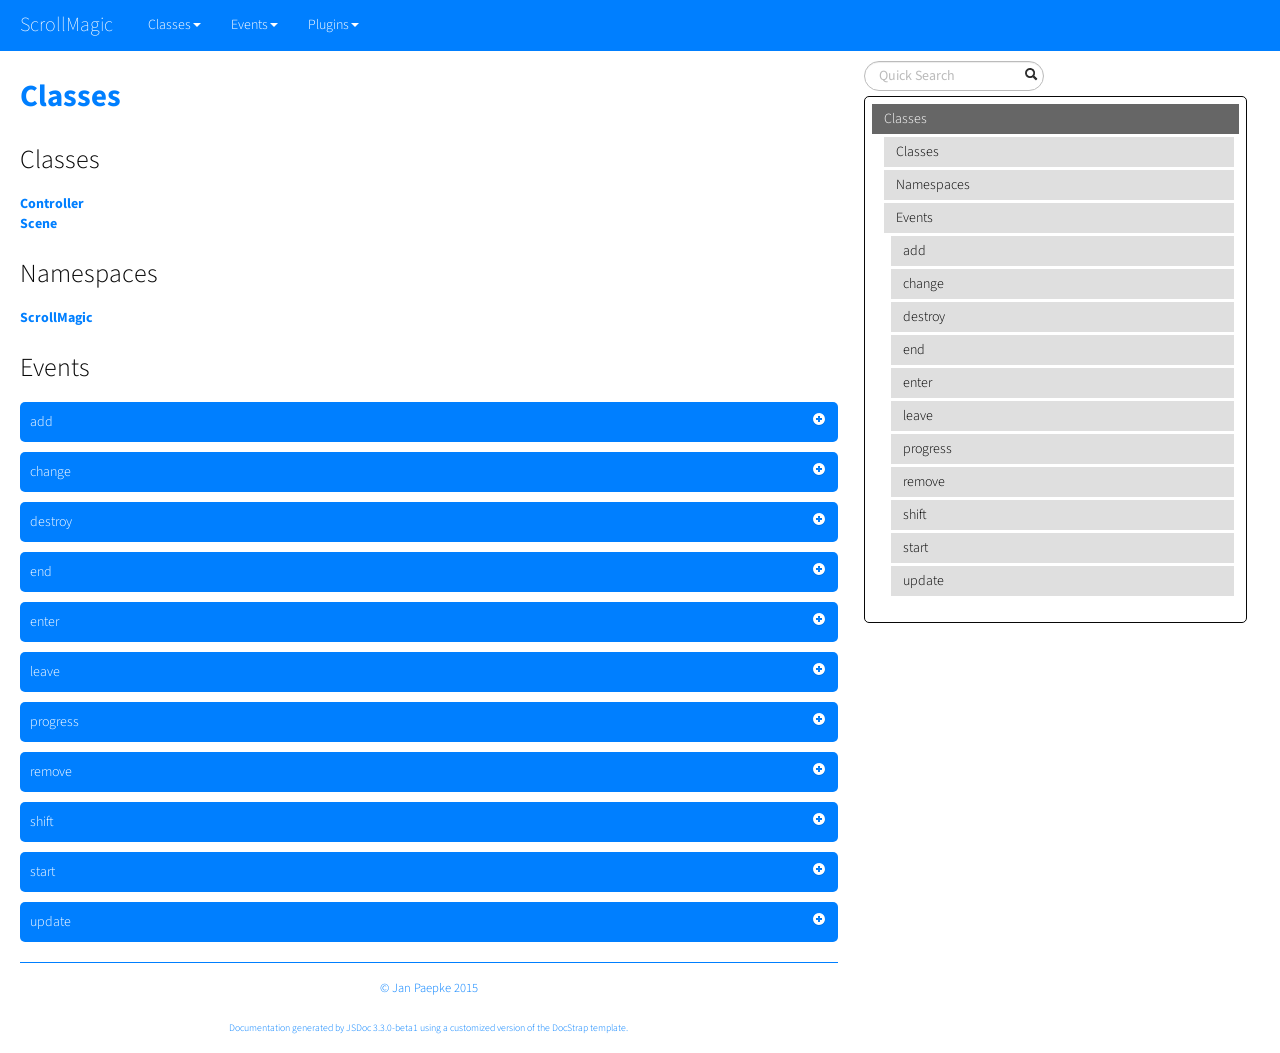
<file: janpaepke-ScrollMagic-ae215ee/docs/classes.list.html>
<!DOCTYPE html>

<html lang="en">
<head>
	<meta charset="utf-8">
	<title>ScrollMagic Classes</title>
	
  <script src="scripts/prettify/prettify.js"> </script>
  <script src="scripts/prettify/lang-css.js"> </script>
	<!--[if lt IE 9]>
	<script src="//html5shiv.googlecode.com/svn/trunk/html5.js"></script>
	<![endif]-->
	<link type="text/css" rel="stylesheet" href="styles/sunlight.default.css">
	<link type="text/css" rel="stylesheet" href="styles/prettify-tomorrow.css">
	<link rel="shortcut icon" href="../img/favicon.ico" type="image/x-icon">

	
	<link type="text/css" rel="stylesheet" href="styles/site.cosmo.css">
	
</head>

<body>
<div class="container-fluid">
	<div class="navbar navbar-fixed-top navbar-inverse">
		<div class="navbar-inner">
			<a class="brand" href="index.html">ScrollMagic</a>
			<ul class="nav">
				
				<li class="dropdown">
					<a href="classes.list.html" class="dropdown-toggle" data-toggle="dropdown">Classes<b
						class="caret"></b></a>

					<ul class="dropdown-menu ">
						
						<li>
							<a href="ScrollMagic.Controller.html">Controller</a>
						</li>
						
						<li>
							<a href="ScrollMagic.Scene.html">Scene</a>
						</li>
						

					</ul>
				</li>
				
				<li class="dropdown">
					<a href="events.list.html" class="dropdown-toggle" data-toggle="dropdown">Events<b
						class="caret"></b></a>

					<ul class="dropdown-menu ">
						
						<li>
							<a href="ScrollMagic.Scene.html#event:add">add</a>
						</li>
						
						<li>
							<a href="ScrollMagic.Scene.html#event:change">change</a>
						</li>
						
						<li>
							<a href="ScrollMagic.Scene.html#event:destroy">destroy</a>
						</li>
						
						<li>
							<a href="ScrollMagic.Scene.html#event:end">end</a>
						</li>
						
						<li>
							<a href="ScrollMagic.Scene.html#event:enter">enter</a>
						</li>
						
						<li>
							<a href="ScrollMagic.Scene.html#event:leave">leave</a>
						</li>
						
						<li>
							<a href="ScrollMagic.Scene.html#event:progress">progress</a>
						</li>
						
						<li>
							<a href="ScrollMagic.Scene.html#event:remove">remove</a>
						</li>
						
						<li>
							<a href="ScrollMagic.Scene.html#event:shift">shift</a>
						</li>
						
						<li>
							<a href="ScrollMagic.Scene.html#event:start">start</a>
						</li>
						
						<li>
							<a href="ScrollMagic.Scene.html#event:update">update</a>
						</li>
						

					</ul>
				</li>
				
				<li class="dropdown">
					<a href="mixins.list.html" class="dropdown-toggle" data-toggle="dropdown">Plugins<b
						class="caret"></b></a>

					<ul class="dropdown-menu ">
						
						<li>
							<a href="animation.GSAP.html">GSAP</a>
						</li>
						
						<li>
							<a href="animation.Velocity.html">Velocity</a>
						</li>
						
						<li>
							<a href="debug.addIndicators.html">addIndicators</a>
						</li>
						
						<li>
							<a href="framework.jQuery.html">jQuery</a>
						</li>
						

					</ul>
				</li>
				
			</ul>
		</div>
	</div>

	<div class="row-fluid">

		
		<div class="span8">
			
				<div id="main">
					


	<h1 class="page-title">
        Classes</h1>
    
<section>

<article>
    <div class="container-overview">
    

    
        

        
<dl class="details">
    

    

    

    

    

    

    

    

    

    

    

    

    
</dl>


        
    
    </div>

    

    

    

    
        <h3 class="subsection-title">Classes</h3>

        <dl>
            <dt><a href="ScrollMagic.Controller.html">Controller</a></dt>
            <dd></dd>
        
            <dt><a href="ScrollMagic.Scene.html">Scene</a></dt>
            <dd></dd>
        </dl>
    

    
        <h3 class="subsection-title">Namespaces</h3>

        <dl>
            <dt><a href="namespaces.html#ScrollMagic"><a href="ScrollMagic.html">ScrollMagic</a></a></dt>
            <dd></dd>
        </dl>
    

    

    

    

    
        <h3 class="subsection-title">Events</h3>

        <dl>
            
<dt>
    <h4 class="name" id="event:add">add</h4>
    
    
</dt>
<dd>
    
    
    <div class="description">
        <p>Scene add event.<br>Fires when the scene is added to a controller.
This is mostly used by plugins to know that change might be due.</p>
    </div>
    

    
    
    
    
    
    
    
<dl class="details">
    

        <h5 class="subsection-title">Properties:</h5>

        <dl>

<table class="props table table-striped">
    <thead>
	<tr>
		
		<th>Name</th>
		

		<th>Type</th>

		

		

		<th class="last">Description</th>
	</tr>
	</thead>

	<tbody>
	

        <tr>
            
                <td class="name"><code>event</code></td>
            

            <td class="type">
            
                
<span class="param-type">object</span>


            
            </td>

            

            

            <td class="description last"><p>The event Object passed to each callback</p>
                <h6>Properties</h6>

<table class="props table table-striped">
    <thead>
	<tr>
		
		<th>Name</th>
		

		<th>Type</th>

		

		

		<th class="last">Description</th>
	</tr>
	</thead>

	<tbody>
	

        <tr>
            
                <td class="name"><code>type</code></td>
            

            <td class="type">
            
                
<span class="param-type">string</span>


            
            </td>

            

            

            <td class="description last"><p>The name of the event</p></td>
        </tr>

	

        <tr>
            
                <td class="name"><code>target</code></td>
            

            <td class="type">
            
                
<span class="param-type">Scene</span>


            
            </td>

            

            

            <td class="description last"><p>The Scene object that triggered this event</p></td>
        </tr>

	

        <tr>
            
                <td class="name"><code>controller</code></td>
            

            <td class="type">
            
                
<span class="param-type">boolean</span>


            
            </td>

            

            

            <td class="description last"><p>The controller object the scene was added to.</p></td>
        </tr>

	
	</tbody>
</table>

            </td>
        </tr>

	
	</tbody>
</table>
</dl>

    

    

    
    <dt class="tag-since">Since:</dt>
    <dd class="tag-since"><ul class="dummy"><li>2.0.0</dd><br>
    

    

    

    

    

    

    

    
    <dt class="tag-source">Source:</dt>
    <dd class="tag-source"><ul class="dummy"><li>
        <a href="ScrollMagic_Scene_event-management.js.html">ScrollMagic/Scene/event-management.js</a>, <a href="ScrollMagic_Scene_event-management.js.html#sunlight-1-line-192">line 192</a>
    </li></ul></dd>
    

    

    

    
</dl>

    
    

    

    
    
    
    
    
    
    
        <h5>Example</h5>
        
    <pre class="sunlight-highlight-javascript">scene.on("add", function (event) {
	console.log('Scene was added to a new controller.');
});</pre>


    
</dd>

        
            
<dt>
    <h4 class="name" id="event:change">change</h4>
    
    
</dt>
<dd>
    
    
    <div class="description">
        <p>Scene change event.<br>Fires whenvever a property of the scene is changed.</p>
    </div>
    

    
    
    
    
    
    
    
<dl class="details">
    

        <h5 class="subsection-title">Properties:</h5>

        <dl>

<table class="props table table-striped">
    <thead>
	<tr>
		
		<th>Name</th>
		

		<th>Type</th>

		

		

		<th class="last">Description</th>
	</tr>
	</thead>

	<tbody>
	

        <tr>
            
                <td class="name"><code>event</code></td>
            

            <td class="type">
            
                
<span class="param-type">object</span>


            
            </td>

            

            

            <td class="description last"><p>The event Object passed to each callback</p>
                <h6>Properties</h6>

<table class="props table table-striped">
    <thead>
	<tr>
		
		<th>Name</th>
		

		<th>Type</th>

		

		

		<th class="last">Description</th>
	</tr>
	</thead>

	<tbody>
	

        <tr>
            
                <td class="name"><code>type</code></td>
            

            <td class="type">
            
                
<span class="param-type">string</span>


            
            </td>

            

            

            <td class="description last"><p>The name of the event</p></td>
        </tr>

	

        <tr>
            
                <td class="name"><code>target</code></td>
            

            <td class="type">
            
                
<span class="param-type">Scene</span>


            
            </td>

            

            

            <td class="description last"><p>The Scene object that triggered this event</p></td>
        </tr>

	

        <tr>
            
                <td class="name"><code>what</code></td>
            

            <td class="type">
            
                
<span class="param-type">string</span>


            
            </td>

            

            

            <td class="description last"><p>Indicates what value has been changed</p></td>
        </tr>

	

        <tr>
            
                <td class="name"><code>newval</code></td>
            

            <td class="type">
            
                
<span class="param-type">mixed</span>


            
            </td>

            

            

            <td class="description last"><p>The new value of the changed property</p></td>
        </tr>

	
	</tbody>
</table>

            </td>
        </tr>

	
	</tbody>
</table>
</dl>

    

    

    

    

    

    

    

    

    

    
    <dt class="tag-source">Source:</dt>
    <dd class="tag-source"><ul class="dummy"><li>
        <a href="ScrollMagic_Scene_event-management.js.html">ScrollMagic/Scene/event-management.js</a>, <a href="ScrollMagic_Scene_event-management.js.html#sunlight-1-line-130">line 130</a>
    </li></ul></dd>
    

    

    

    
</dl>

    
    

    

    
    
    
    
    
    
    
        <h5>Example</h5>
        
    <pre class="sunlight-highlight-javascript">scene.on("change", function (event) {
	console.log("Scene Property \"" + event.what + "\" changed to " + event.newval);
});</pre>


    
</dd>

        
            
<dt>
    <h4 class="name" id="event:destroy">destroy</h4>
    
    
</dt>
<dd>
    
    
    <div class="description">
        <p>Scene destroy event.<br>Fires whenvever the scene is destroyed.
This can be used to tidy up custom behaviour used in events.</p>
    </div>
    

    
    
    
    
    
    
    
<dl class="details">
    

        <h5 class="subsection-title">Properties:</h5>

        <dl>

<table class="props table table-striped">
    <thead>
	<tr>
		
		<th>Name</th>
		

		<th>Type</th>

		

		

		<th class="last">Description</th>
	</tr>
	</thead>

	<tbody>
	

        <tr>
            
                <td class="name"><code>event</code></td>
            

            <td class="type">
            
                
<span class="param-type">object</span>


            
            </td>

            

            

            <td class="description last"><p>The event Object passed to each callback</p>
                <h6>Properties</h6>

<table class="props table table-striped">
    <thead>
	<tr>
		
		<th>Name</th>
		

		<th>Type</th>

		

		

		<th class="last">Description</th>
	</tr>
	</thead>

	<tbody>
	

        <tr>
            
                <td class="name"><code>type</code></td>
            

            <td class="type">
            
                
<span class="param-type">string</span>


            
            </td>

            

            

            <td class="description last"><p>The name of the event</p></td>
        </tr>

	

        <tr>
            
                <td class="name"><code>target</code></td>
            

            <td class="type">
            
                
<span class="param-type">Scene</span>


            
            </td>

            

            

            <td class="description last"><p>The Scene object that triggered this event</p></td>
        </tr>

	

        <tr>
            
                <td class="name"><code>reset</code></td>
            

            <td class="type">
            
                
<span class="param-type">boolean</span>


            
            </td>

            

            

            <td class="description last"><p>Indicates if the destroy method was called with reset <code>true</code> or <code>false</code>.</p></td>
        </tr>

	
	</tbody>
</table>

            </td>
        </tr>

	
	</tbody>
</table>
</dl>

    

    

    
    <dt class="tag-since">Since:</dt>
    <dd class="tag-since"><ul class="dummy"><li>1.1.0</dd><br>
    

    

    

    

    

    

    

    
    <dt class="tag-source">Source:</dt>
    <dd class="tag-source"><ul class="dummy"><li>
        <a href="ScrollMagic_Scene_event-management.js.html">ScrollMagic/Scene/event-management.js</a>, <a href="ScrollMagic_Scene_event-management.js.html#sunlight-1-line-167">line 167</a>
    </li></ul></dd>
    

    

    

    
</dl>

    
    

    

    
    
    
    
    
    
    
        <h5>Example</h5>
        
    <pre class="sunlight-highlight-javascript">scene.on("enter", function (event) {
       // add custom action
       $("#my-elem").left("200");
     })
     .on("destroy", function (event) {
       // reset my element to start position
       if (event.reset) {
         $("#my-elem").left("0");
       }
     });</pre>


    
</dd>

        
            
<dt>
    <h4 class="name" id="event:end">end</h4>
    
    
</dt>
<dd>
    
    
    <div class="description">
        <p>Scene end event.<br>Fires whenever the scroll position its the ending point of the scene.<br>It will also fire when scrolling back up from after the scene and going over its end position. If you want something to happen only when scrolling down/right, use the scrollDirection parameter passed to the callback.</p>
<p>For details on this event and the order in which it is fired, please review the <code>Scene.progress</code> method.</p>
    </div>
    

    
    
    
    
    
    
    
<dl class="details">
    

        <h5 class="subsection-title">Properties:</h5>

        <dl>

<table class="props table table-striped">
    <thead>
	<tr>
		
		<th>Name</th>
		

		<th>Type</th>

		

		

		<th class="last">Description</th>
	</tr>
	</thead>

	<tbody>
	

        <tr>
            
                <td class="name"><code>event</code></td>
            

            <td class="type">
            
                
<span class="param-type">object</span>


            
            </td>

            

            

            <td class="description last"><p>The event Object passed to each callback</p>
                <h6>Properties</h6>

<table class="props table table-striped">
    <thead>
	<tr>
		
		<th>Name</th>
		

		<th>Type</th>

		

		

		<th class="last">Description</th>
	</tr>
	</thead>

	<tbody>
	

        <tr>
            
                <td class="name"><code>type</code></td>
            

            <td class="type">
            
                
<span class="param-type">string</span>


            
            </td>

            

            

            <td class="description last"><p>The name of the event</p></td>
        </tr>

	

        <tr>
            
                <td class="name"><code>target</code></td>
            

            <td class="type">
            
                
<span class="param-type">Scene</span>


            
            </td>

            

            

            <td class="description last"><p>The Scene object that triggered this event</p></td>
        </tr>

	

        <tr>
            
                <td class="name"><code>progress</code></td>
            

            <td class="type">
            
                
<span class="param-type">number</span>


            
            </td>

            

            

            <td class="description last"><p>Reflects the current progress of the scene</p></td>
        </tr>

	

        <tr>
            
                <td class="name"><code>state</code></td>
            

            <td class="type">
            
                
<span class="param-type">string</span>


            
            </td>

            

            

            <td class="description last"><p>The current state of the scene <code>&quot;DURING&quot;</code> or <code>&quot;AFTER&quot;</code></p></td>
        </tr>

	

        <tr>
            
                <td class="name"><code>scrollDirection</code></td>
            

            <td class="type">
            
                
<span class="param-type">string</span>


            
            </td>

            

            

            <td class="description last"><p>Indicates which way we are scrolling <code>&quot;PAUSED&quot;</code>, <code>&quot;FORWARD&quot;</code> or <code>&quot;REVERSE&quot;</code></p></td>
        </tr>

	
	</tbody>
</table>

            </td>
        </tr>

	
	</tbody>
</table>
</dl>

    

    

    

    

    

    

    

    

    

    
    <dt class="tag-source">Source:</dt>
    <dd class="tag-source"><ul class="dummy"><li>
        <a href="ScrollMagic_Scene_event-management.js.html">ScrollMagic/Scene/event-management.js</a>, <a href="ScrollMagic_Scene_event-management.js.html#sunlight-1-line-29">line 29</a>
    </li></ul></dd>
    

    

    

    
</dl>

    
    

    

    
    
    
    
    
    
    
        <h5>Example</h5>
        
    <pre class="sunlight-highlight-javascript">scene.on("end", function (event) {
	console.log("Hit end point of scene.");
});</pre>


    
</dd>

        
            
<dt>
    <h4 class="name" id="event:enter">enter</h4>
    
    
</dt>
<dd>
    
    
    <div class="description">
        <p>Scene enter event.<br>Fires whenever the scene enters the &quot;DURING&quot; state.<br>Keep in mind that it doesn't matter if the scene plays forward or backward: This event always fires when the scene enters its active scroll timeframe, regardless of the scroll-direction.</p>
<p>For details on this event and the order in which it is fired, please review the <code>Scene.progress</code> method.</p>
    </div>
    

    
    
    
    
    
    
    
<dl class="details">
    

        <h5 class="subsection-title">Properties:</h5>

        <dl>

<table class="props table table-striped">
    <thead>
	<tr>
		
		<th>Name</th>
		

		<th>Type</th>

		

		

		<th class="last">Description</th>
	</tr>
	</thead>

	<tbody>
	

        <tr>
            
                <td class="name"><code>event</code></td>
            

            <td class="type">
            
                
<span class="param-type">object</span>


            
            </td>

            

            

            <td class="description last"><p>The event Object passed to each callback</p>
                <h6>Properties</h6>

<table class="props table table-striped">
    <thead>
	<tr>
		
		<th>Name</th>
		

		<th>Type</th>

		

		

		<th class="last">Description</th>
	</tr>
	</thead>

	<tbody>
	

        <tr>
            
                <td class="name"><code>type</code></td>
            

            <td class="type">
            
                
<span class="param-type">string</span>


            
            </td>

            

            

            <td class="description last"><p>The name of the event</p></td>
        </tr>

	

        <tr>
            
                <td class="name"><code>target</code></td>
            

            <td class="type">
            
                
<span class="param-type">Scene</span>


            
            </td>

            

            

            <td class="description last"><p>The Scene object that triggered this event</p></td>
        </tr>

	

        <tr>
            
                <td class="name"><code>progress</code></td>
            

            <td class="type">
            
                
<span class="param-type">number</span>


            
            </td>

            

            

            <td class="description last"><p>Reflects the current progress of the scene</p></td>
        </tr>

	

        <tr>
            
                <td class="name"><code>state</code></td>
            

            <td class="type">
            
                
<span class="param-type">string</span>


            
            </td>

            

            

            <td class="description last"><p>The current state of the scene - always <code>&quot;DURING&quot;</code></p></td>
        </tr>

	

        <tr>
            
                <td class="name"><code>scrollDirection</code></td>
            

            <td class="type">
            
                
<span class="param-type">string</span>


            
            </td>

            

            

            <td class="description last"><p>Indicates which way we are scrolling <code>&quot;PAUSED&quot;</code>, <code>&quot;FORWARD&quot;</code> or <code>&quot;REVERSE&quot;</code></p></td>
        </tr>

	
	</tbody>
</table>

            </td>
        </tr>

	
	</tbody>
</table>
</dl>

    

    

    

    

    

    

    

    

    

    
    <dt class="tag-source">Source:</dt>
    <dd class="tag-source"><ul class="dummy"><li>
        <a href="ScrollMagic_Scene_event-management.js.html">ScrollMagic/Scene/event-management.js</a>, <a href="ScrollMagic_Scene_event-management.js.html#sunlight-1-line-50">line 50</a>
    </li></ul></dd>
    

    

    

    
</dl>

    
    

    

    
    
    
    
    
    
    
        <h5>Example</h5>
        
    <pre class="sunlight-highlight-javascript">scene.on("enter", function (event) {
	console.log("Scene entered.");
});</pre>


    
</dd>

        
            
<dt>
    <h4 class="name" id="event:leave">leave</h4>
    
    
</dt>
<dd>
    
    
    <div class="description">
        <p>Scene leave event.<br>Fires whenever the scene's state goes from &quot;DURING&quot; to either &quot;BEFORE&quot; or &quot;AFTER&quot;.<br>Keep in mind that it doesn't matter if the scene plays forward or backward: This event always fires when the scene leaves its active scroll timeframe, regardless of the scroll-direction.</p>
<p>For details on this event and the order in which it is fired, please review the <code>Scene.progress</code> method.</p>
    </div>
    

    
    
    
    
    
    
    
<dl class="details">
    

        <h5 class="subsection-title">Properties:</h5>

        <dl>

<table class="props table table-striped">
    <thead>
	<tr>
		
		<th>Name</th>
		

		<th>Type</th>

		

		

		<th class="last">Description</th>
	</tr>
	</thead>

	<tbody>
	

        <tr>
            
                <td class="name"><code>event</code></td>
            

            <td class="type">
            
                
<span class="param-type">object</span>


            
            </td>

            

            

            <td class="description last"><p>The event Object passed to each callback</p>
                <h6>Properties</h6>

<table class="props table table-striped">
    <thead>
	<tr>
		
		<th>Name</th>
		

		<th>Type</th>

		

		

		<th class="last">Description</th>
	</tr>
	</thead>

	<tbody>
	

        <tr>
            
                <td class="name"><code>type</code></td>
            

            <td class="type">
            
                
<span class="param-type">string</span>


            
            </td>

            

            

            <td class="description last"><p>The name of the event</p></td>
        </tr>

	

        <tr>
            
                <td class="name"><code>target</code></td>
            

            <td class="type">
            
                
<span class="param-type">Scene</span>


            
            </td>

            

            

            <td class="description last"><p>The Scene object that triggered this event</p></td>
        </tr>

	

        <tr>
            
                <td class="name"><code>progress</code></td>
            

            <td class="type">
            
                
<span class="param-type">number</span>


            
            </td>

            

            

            <td class="description last"><p>Reflects the current progress of the scene</p></td>
        </tr>

	

        <tr>
            
                <td class="name"><code>state</code></td>
            

            <td class="type">
            
                
<span class="param-type">string</span>


            
            </td>

            

            

            <td class="description last"><p>The current state of the scene <code>&quot;BEFORE&quot;</code> or <code>&quot;AFTER&quot;</code></p></td>
        </tr>

	

        <tr>
            
                <td class="name"><code>scrollDirection</code></td>
            

            <td class="type">
            
                
<span class="param-type">string</span>


            
            </td>

            

            

            <td class="description last"><p>Indicates which way we are scrolling <code>&quot;PAUSED&quot;</code>, <code>&quot;FORWARD&quot;</code> or <code>&quot;REVERSE&quot;</code></p></td>
        </tr>

	
	</tbody>
</table>

            </td>
        </tr>

	
	</tbody>
</table>
</dl>

    

    

    

    

    

    

    

    

    

    
    <dt class="tag-source">Source:</dt>
    <dd class="tag-source"><ul class="dummy"><li>
        <a href="ScrollMagic_Scene_event-management.js.html">ScrollMagic/Scene/event-management.js</a>, <a href="ScrollMagic_Scene_event-management.js.html#sunlight-1-line-71">line 71</a>
    </li></ul></dd>
    

    

    

    
</dl>

    
    

    

    
    
    
    
    
    
    
        <h5>Example</h5>
        
    <pre class="sunlight-highlight-javascript">scene.on("leave", function (event) {
	console.log("Scene left.");
});</pre>


    
</dd>

        
            
<dt>
    <h4 class="name" id="event:progress">progress</h4>
    
    
</dt>
<dd>
    
    
    <div class="description">
        <p>Scene progress event.<br>Fires whenever the progress of the scene changes.</p>
<p>For details on this event and the order in which it is fired, please review the <code>Scene.progress</code> method.</p>
    </div>
    

    
    
    
    
    
    
    
<dl class="details">
    

        <h5 class="subsection-title">Properties:</h5>

        <dl>

<table class="props table table-striped">
    <thead>
	<tr>
		
		<th>Name</th>
		

		<th>Type</th>

		

		

		<th class="last">Description</th>
	</tr>
	</thead>

	<tbody>
	

        <tr>
            
                <td class="name"><code>event</code></td>
            

            <td class="type">
            
                
<span class="param-type">object</span>


            
            </td>

            

            

            <td class="description last"><p>The event Object passed to each callback</p>
                <h6>Properties</h6>

<table class="props table table-striped">
    <thead>
	<tr>
		
		<th>Name</th>
		

		<th>Type</th>

		

		

		<th class="last">Description</th>
	</tr>
	</thead>

	<tbody>
	

        <tr>
            
                <td class="name"><code>type</code></td>
            

            <td class="type">
            
                
<span class="param-type">string</span>


            
            </td>

            

            

            <td class="description last"><p>The name of the event</p></td>
        </tr>

	

        <tr>
            
                <td class="name"><code>target</code></td>
            

            <td class="type">
            
                
<span class="param-type">Scene</span>


            
            </td>

            

            

            <td class="description last"><p>The Scene object that triggered this event</p></td>
        </tr>

	

        <tr>
            
                <td class="name"><code>progress</code></td>
            

            <td class="type">
            
                
<span class="param-type">number</span>


            
            </td>

            

            

            <td class="description last"><p>Reflects the current progress of the scene</p></td>
        </tr>

	

        <tr>
            
                <td class="name"><code>state</code></td>
            

            <td class="type">
            
                
<span class="param-type">string</span>


            
            </td>

            

            

            <td class="description last"><p>The current state of the scene <code>&quot;BEFORE&quot;</code>, <code>&quot;DURING&quot;</code> or <code>&quot;AFTER&quot;</code></p></td>
        </tr>

	

        <tr>
            
                <td class="name"><code>scrollDirection</code></td>
            

            <td class="type">
            
                
<span class="param-type">string</span>


            
            </td>

            

            

            <td class="description last"><p>Indicates which way we are scrolling <code>&quot;PAUSED&quot;</code>, <code>&quot;FORWARD&quot;</code> or <code>&quot;REVERSE&quot;</code></p></td>
        </tr>

	
	</tbody>
</table>

            </td>
        </tr>

	
	</tbody>
</table>
</dl>

    

    

    

    

    

    

    

    

    

    
    <dt class="tag-source">Source:</dt>
    <dd class="tag-source"><ul class="dummy"><li>
        <a href="ScrollMagic_Scene_event-management.js.html">ScrollMagic/Scene/event-management.js</a>, <a href="ScrollMagic_Scene_event-management.js.html#sunlight-1-line-110">line 110</a>
    </li></ul></dd>
    

    

    

    
</dl>

    
    

    

    
    
    
    
    
    
    
        <h5>Example</h5>
        
    <pre class="sunlight-highlight-javascript">scene.on("progress", function (event) {
	console.log("Scene progress changed to " + event.progress);
});</pre>


    
</dd>

        
            
<dt>
    <h4 class="name" id="event:remove">remove</h4>
    
    
</dt>
<dd>
    
    
    <div class="description">
        <p>Scene remove event.<br>Fires when the scene is removed from a controller.
This is mostly used by plugins to know that change might be due.</p>
    </div>
    

    
    
    
    
    
    
    
<dl class="details">
    

        <h5 class="subsection-title">Properties:</h5>

        <dl>

<table class="props table table-striped">
    <thead>
	<tr>
		
		<th>Name</th>
		

		<th>Type</th>

		

		

		<th class="last">Description</th>
	</tr>
	</thead>

	<tbody>
	

        <tr>
            
                <td class="name"><code>event</code></td>
            

            <td class="type">
            
                
<span class="param-type">object</span>


            
            </td>

            

            

            <td class="description last"><p>The event Object passed to each callback</p>
                <h6>Properties</h6>

<table class="props table table-striped">
    <thead>
	<tr>
		
		<th>Name</th>
		

		<th>Type</th>

		

		

		<th class="last">Description</th>
	</tr>
	</thead>

	<tbody>
	

        <tr>
            
                <td class="name"><code>type</code></td>
            

            <td class="type">
            
                
<span class="param-type">string</span>


            
            </td>

            

            

            <td class="description last"><p>The name of the event</p></td>
        </tr>

	

        <tr>
            
                <td class="name"><code>target</code></td>
            

            <td class="type">
            
                
<span class="param-type">Scene</span>


            
            </td>

            

            

            <td class="description last"><p>The Scene object that triggered this event</p></td>
        </tr>

	
	</tbody>
</table>

            </td>
        </tr>

	
	</tbody>
</table>
</dl>

    

    

    
    <dt class="tag-since">Since:</dt>
    <dd class="tag-since"><ul class="dummy"><li>2.0.0</dd><br>
    

    

    

    

    

    

    

    
    <dt class="tag-source">Source:</dt>
    <dd class="tag-source"><ul class="dummy"><li>
        <a href="ScrollMagic_Scene_event-management.js.html">ScrollMagic/Scene/event-management.js</a>, <a href="ScrollMagic_Scene_event-management.js.html#sunlight-1-line-210">line 210</a>
    </li></ul></dd>
    

    

    

    
</dl>

    
    

    

    
    
    
    
    
    
    
        <h5>Example</h5>
        
    <pre class="sunlight-highlight-javascript">scene.on("remove", function (event) {
	console.log('Scene was removed from its controller.');
});</pre>


    
</dd>

        
            
<dt>
    <h4 class="name" id="event:shift">shift</h4>
    
    
</dt>
<dd>
    
    
    <div class="description">
        <p>Scene shift event.<br>Fires whenvever the start or end <strong>scroll offset</strong> of the scene change.
This happens explicitely, when one of these values change: <code>offset</code>, <code>duration</code> or <code>triggerHook</code>.
It will fire implicitly when the <code>triggerElement</code> changes, if the new element has a different position (most cases).
It will also fire implicitly when the size of the container changes and the triggerHook is anything other than <code>onLeave</code>.</p>
    </div>
    

    
    
    
    
    
    
    
<dl class="details">
    

        <h5 class="subsection-title">Properties:</h5>

        <dl>

<table class="props table table-striped">
    <thead>
	<tr>
		
		<th>Name</th>
		

		<th>Type</th>

		

		

		<th class="last">Description</th>
	</tr>
	</thead>

	<tbody>
	

        <tr>
            
                <td class="name"><code>event</code></td>
            

            <td class="type">
            
                
<span class="param-type">object</span>


            
            </td>

            

            

            <td class="description last"><p>The event Object passed to each callback</p>
                <h6>Properties</h6>

<table class="props table table-striped">
    <thead>
	<tr>
		
		<th>Name</th>
		

		<th>Type</th>

		

		

		<th class="last">Description</th>
	</tr>
	</thead>

	<tbody>
	

        <tr>
            
                <td class="name"><code>type</code></td>
            

            <td class="type">
            
                
<span class="param-type">string</span>


            
            </td>

            

            

            <td class="description last"><p>The name of the event</p></td>
        </tr>

	

        <tr>
            
                <td class="name"><code>target</code></td>
            

            <td class="type">
            
                
<span class="param-type">Scene</span>


            
            </td>

            

            

            <td class="description last"><p>The Scene object that triggered this event</p></td>
        </tr>

	

        <tr>
            
                <td class="name"><code>reason</code></td>
            

            <td class="type">
            
                
<span class="param-type">string</span>


            
            </td>

            

            

            <td class="description last"><p>Indicates why the scene has shifted</p></td>
        </tr>

	
	</tbody>
</table>

            </td>
        </tr>

	
	</tbody>
</table>
</dl>

    

    

    
    <dt class="tag-since">Since:</dt>
    <dd class="tag-since"><ul class="dummy"><li>1.1.0</dd><br>
    

    

    

    

    

    

    

    
    <dt class="tag-source">Source:</dt>
    <dd class="tag-source"><ul class="dummy"><li>
        <a href="ScrollMagic_Scene_event-management.js.html">ScrollMagic/Scene/event-management.js</a>, <a href="ScrollMagic_Scene_event-management.js.html#sunlight-1-line-147">line 147</a>
    </li></ul></dd>
    

    

    

    
</dl>

    
    

    

    
    
    
    
    
    
    
        <h5>Example</h5>
        
    <pre class="sunlight-highlight-javascript">scene.on("shift", function (event) {
	console.log("Scene moved, because the " + event.reason + " has changed.)");
});</pre>


    
</dd>

        
            
<dt>
    <h4 class="name" id="event:start">start</h4>
    
    
</dt>
<dd>
    
    
    <div class="description">
        <p>Scene start event.<br>Fires whenever the scroll position its the starting point of the scene.<br>It will also fire when scrolling back up going over the start position of the scene. If you want something to happen only when scrolling down/right, use the scrollDirection parameter passed to the callback.</p>
<p>For details on this event and the order in which it is fired, please review the <code>Scene.progress</code> method.</p>
    </div>
    

    
    
    
    
    
    
    
<dl class="details">
    

        <h5 class="subsection-title">Properties:</h5>

        <dl>

<table class="props table table-striped">
    <thead>
	<tr>
		
		<th>Name</th>
		

		<th>Type</th>

		

		

		<th class="last">Description</th>
	</tr>
	</thead>

	<tbody>
	

        <tr>
            
                <td class="name"><code>event</code></td>
            

            <td class="type">
            
                
<span class="param-type">object</span>


            
            </td>

            

            

            <td class="description last"><p>The event Object passed to each callback</p>
                <h6>Properties</h6>

<table class="props table table-striped">
    <thead>
	<tr>
		
		<th>Name</th>
		

		<th>Type</th>

		

		

		<th class="last">Description</th>
	</tr>
	</thead>

	<tbody>
	

        <tr>
            
                <td class="name"><code>type</code></td>
            

            <td class="type">
            
                
<span class="param-type">string</span>


            
            </td>

            

            

            <td class="description last"><p>The name of the event</p></td>
        </tr>

	

        <tr>
            
                <td class="name"><code>target</code></td>
            

            <td class="type">
            
                
<span class="param-type">Scene</span>


            
            </td>

            

            

            <td class="description last"><p>The Scene object that triggered this event</p></td>
        </tr>

	

        <tr>
            
                <td class="name"><code>progress</code></td>
            

            <td class="type">
            
                
<span class="param-type">number</span>


            
            </td>

            

            

            <td class="description last"><p>Reflects the current progress of the scene</p></td>
        </tr>

	

        <tr>
            
                <td class="name"><code>state</code></td>
            

            <td class="type">
            
                
<span class="param-type">string</span>


            
            </td>

            

            

            <td class="description last"><p>The current state of the scene <code>&quot;BEFORE&quot;</code> or <code>&quot;DURING&quot;</code></p></td>
        </tr>

	

        <tr>
            
                <td class="name"><code>scrollDirection</code></td>
            

            <td class="type">
            
                
<span class="param-type">string</span>


            
            </td>

            

            

            <td class="description last"><p>Indicates which way we are scrolling <code>&quot;PAUSED&quot;</code>, <code>&quot;FORWARD&quot;</code> or <code>&quot;REVERSE&quot;</code></p></td>
        </tr>

	
	</tbody>
</table>

            </td>
        </tr>

	
	</tbody>
</table>
</dl>

    

    

    

    

    

    

    

    

    

    
    <dt class="tag-source">Source:</dt>
    <dd class="tag-source"><ul class="dummy"><li>
        <a href="ScrollMagic_Scene_event-management.js.html">ScrollMagic/Scene/event-management.js</a>, <a href="ScrollMagic_Scene_event-management.js.html#sunlight-1-line-8">line 8</a>
    </li></ul></dd>
    

    

    

    
</dl>

    
    

    

    
    
    
    
    
    
    
        <h5>Example</h5>
        
    <pre class="sunlight-highlight-javascript">scene.on("start", function (event) {
	console.log("Hit start point of scene.");
});</pre>


    
</dd>

        
            
<dt>
    <h4 class="name" id="event:update">update</h4>
    
    
</dt>
<dd>
    
    
    <div class="description">
        <p>Scene update event.<br>Fires whenever the scene is updated (but not necessarily changes the progress).</p>
    </div>
    

    
    
    
    
    
    
    
<dl class="details">
    

        <h5 class="subsection-title">Properties:</h5>

        <dl>

<table class="props table table-striped">
    <thead>
	<tr>
		
		<th>Name</th>
		

		<th>Type</th>

		

		

		<th class="last">Description</th>
	</tr>
	</thead>

	<tbody>
	

        <tr>
            
                <td class="name"><code>event</code></td>
            

            <td class="type">
            
                
<span class="param-type">object</span>


            
            </td>

            

            

            <td class="description last"><p>The event Object passed to each callback</p>
                <h6>Properties</h6>

<table class="props table table-striped">
    <thead>
	<tr>
		
		<th>Name</th>
		

		<th>Type</th>

		

		

		<th class="last">Description</th>
	</tr>
	</thead>

	<tbody>
	

        <tr>
            
                <td class="name"><code>type</code></td>
            

            <td class="type">
            
                
<span class="param-type">string</span>


            
            </td>

            

            

            <td class="description last"><p>The name of the event</p></td>
        </tr>

	

        <tr>
            
                <td class="name"><code>target</code></td>
            

            <td class="type">
            
                
<span class="param-type">Scene</span>


            
            </td>

            

            

            <td class="description last"><p>The Scene object that triggered this event</p></td>
        </tr>

	

        <tr>
            
                <td class="name"><code>startPos</code></td>
            

            <td class="type">
            
                
<span class="param-type">number</span>


            
            </td>

            

            

            <td class="description last"><p>The starting position of the scene (in relation to the conainer)</p></td>
        </tr>

	

        <tr>
            
                <td class="name"><code>endPos</code></td>
            

            <td class="type">
            
                
<span class="param-type">number</span>


            
            </td>

            

            

            <td class="description last"><p>The ending position of the scene (in relation to the conainer)</p></td>
        </tr>

	

        <tr>
            
                <td class="name"><code>scrollPos</code></td>
            

            <td class="type">
            
                
<span class="param-type">number</span>


            
            </td>

            

            

            <td class="description last"><p>The current scroll position of the container</p></td>
        </tr>

	
	</tbody>
</table>

            </td>
        </tr>

	
	</tbody>
</table>
</dl>

    

    

    

    

    

    

    

    

    

    
    <dt class="tag-source">Source:</dt>
    <dd class="tag-source"><ul class="dummy"><li>
        <a href="ScrollMagic_Scene_event-management.js.html">ScrollMagic/Scene/event-management.js</a>, <a href="ScrollMagic_Scene_event-management.js.html#sunlight-1-line-92">line 92</a>
    </li></ul></dd>
    

    

    

    
</dl>

    
    

    

    
    
    
    
    
    
    
        <h5>Example</h5>
        
    <pre class="sunlight-highlight-javascript">scene.on("update", function (event) {
	console.log("Scene updated.");
});</pre>


    
</dd>

        </dl>
    
</article>

</section>




				</div>

				<div class="clearfix"></div>
				<footer>
					
					
		<span class="copyright">
		© Jan Paepke 2015
		</span>
					<br />
					
		<span class="jsdoc-message">
		Documentation generated by <a href="https://github.com/jsdoc3/jsdoc" target="_blank">JSDoc 3.3.0-beta1</a>
		using a customized version of the <a href="https://github.com/terryweiss/docstrap" target="_blank">DocStrap template</a>.
		</span>
				</footer>
			</div>

			
			<div class="span3">
				<div id="toc"></div>
			</div>
			
			<br clear="both">
		</div>

	</div>
	<script src="scripts/sunlight.js"></script>
	<script src="scripts/sunlight.javascript.js"></script>
	<script src="scripts/sunlight-plugin.doclinks.js"></script>
	<script src="scripts/sunlight-plugin.linenumbers.js"></script>
	<script src="scripts/sunlight-plugin.menu.js"></script>
	<script src="scripts/jquery.min.js"></script>
	<script src="scripts/jquery.scrollTo.js"></script>
	<script src="scripts/jquery.localScroll.js"></script>
	<script src="scripts/bootstrap-dropdown.js"></script>
	<script src="scripts/toc.js"></script>

	<script> prettyPrint(); </script>
	<script>  Sunlight.highlightAll({lineNumbers:true,  showMenu: true, enableDoclinks :true}); </script>

	<script>
		function openDeeplinkedElement (skipAni) {
			try {
				$("dt h4.member-collapsed").filter(window.location.hash.substring(1).replace(":", "\\:")).trigger("click", skipAni);
			} catch (e) {
				console.warn("ah ah ah! :p");
			}
		}
		$( function () {
			$( "#toc" ).toc( {
			    anchorName  : function(i, heading, prefix) {
					return $(heading).attr("id") || ( prefix + i );
				},
				selectors   : "h1:visible,h2:visible,h3:visible,h4:visible",
				onScrollFinish : openDeeplinkedElement,
				highlightOffset : 10,
				scrollOffset: 60
			} );
			$( "#toc>ul" ).addClass( "nav nav-pills nav-stacked" );
			$( "#main span[id^='toc']" ).addClass( "toc-shim" );

		} );
	</script>

	
	<script>
		$( function () {
			// $('#main').localScroll({
			// 	offset: { top: 56 } //offset by the height of your header (give or take a few px, see what works for you)
			// });
			// workaround for anchors below header...
			window.setTimeout(function () {
				$(document).scrollTop($(document).scrollTop()-60);
			}, 1)
			
			var hash = window.location.hash.substring(1).replace(":", "\\:");
			$( "dt h4.name" ).each( function () {
				var $this = $( this );
				var icon = $( "<i/>" ).addClass( "icon-plus-sign" ).addClass( "pull-right" ).addClass( "icon-white" );
				var dt = $this.parents( "dt" );
				var children = dt.next( "dd" );

				$this.append( icon ).css( {cursor : "pointer"} );
				$this.addClass( "member-collapsed" ).addClass( "member" );
				if (hash != $this.attr("id")) {
					children.hide();
				}
				$this.toggle( function (e, skipAni) {
					var scrollPos = $(document).scrollTop();
					window.location.hash = $(this).attr("id");
					$(document).scrollTop(scrollPos);
					icon.addClass( "icon-minus-sign" ).removeClass( "icon-plus-sign" ).removeClass( "icon-white" );
					$this.addClass( "member-open" ).removeClass( "member-collapsed" );
					children.slideDown(skipAni ? 0 : undefined);
				}, function () {
					icon.addClass( "icon-plus-sign" ).removeClass( "icon-minus-sign" ).addClass( "icon-white" );
					$this.addClass( "member-collapsed" ).removeClass( "member-open" );
					children.slideUp();
				} );
			} );
			// open if deeplinked
			if (hash.length > 0)
				openDeeplinkedElement(true);
		} );
	</script>
	

	<script type="text/javascript" src="../js/tracking.js"></script>
</body>
</html>
</file>
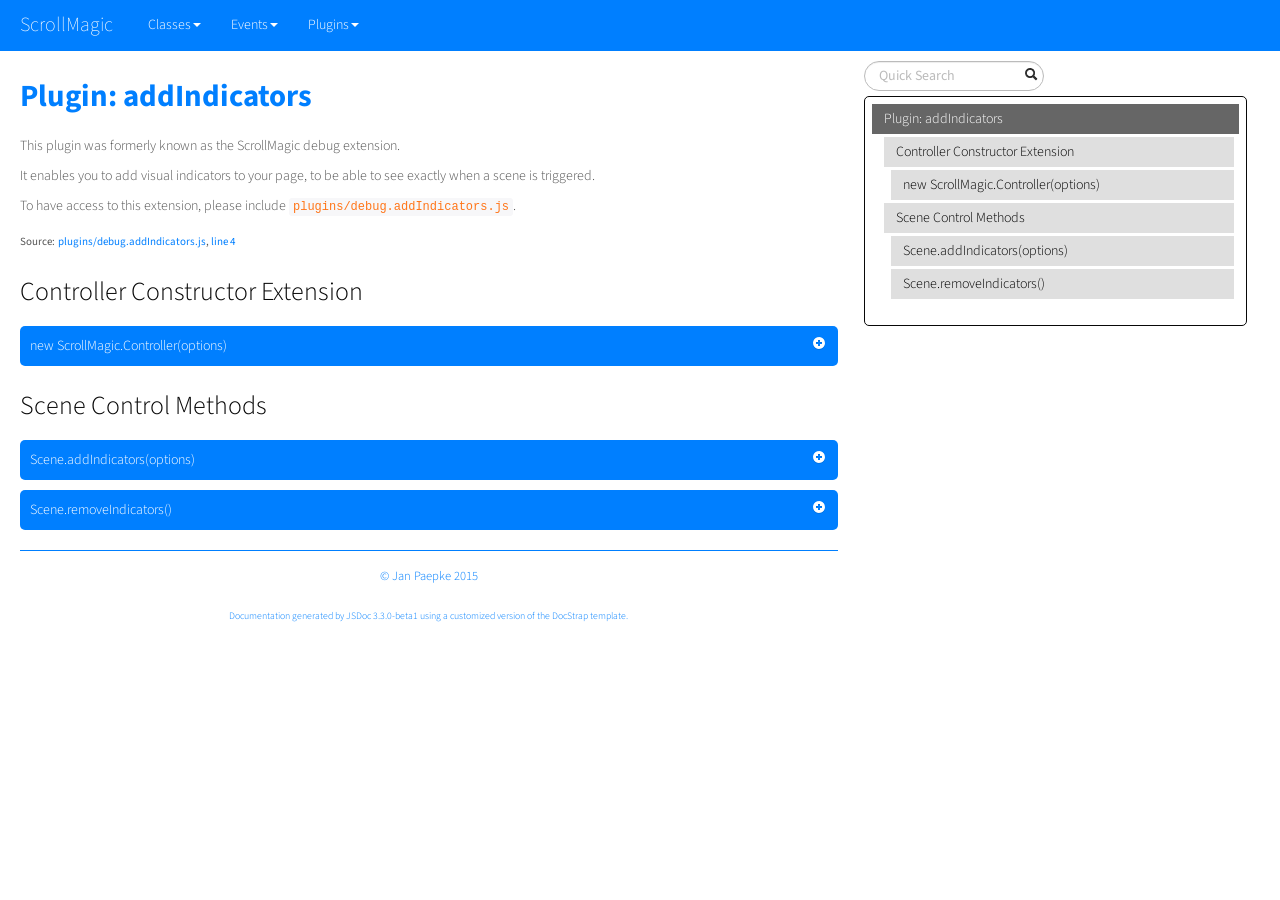
<file: janpaepke-ScrollMagic-ae215ee/docs/debug.addIndicators.html>
<!DOCTYPE html>

<html lang="en">
<head>
	<meta charset="utf-8">
	<title>ScrollMagic Plugin: addIndicators</title>
	
  <script src="scripts/prettify/prettify.js"> </script>
  <script src="scripts/prettify/lang-css.js"> </script>
	<!--[if lt IE 9]>
	<script src="//html5shiv.googlecode.com/svn/trunk/html5.js"></script>
	<![endif]-->
	<link type="text/css" rel="stylesheet" href="styles/sunlight.default.css">
	<link type="text/css" rel="stylesheet" href="styles/prettify-tomorrow.css">
	<link rel="shortcut icon" href="../img/favicon.ico" type="image/x-icon">

	
	<link type="text/css" rel="stylesheet" href="styles/site.cosmo.css">
	
</head>

<body>
<div class="container-fluid">
	<div class="navbar navbar-fixed-top navbar-inverse">
		<div class="navbar-inner">
			<a class="brand" href="index.html">ScrollMagic</a>
			<ul class="nav">
				
				<li class="dropdown">
					<a href="classes.list.html" class="dropdown-toggle" data-toggle="dropdown">Classes<b
						class="caret"></b></a>

					<ul class="dropdown-menu ">
						
						<li>
							<a href="ScrollMagic.Controller.html">Controller</a>
						</li>
						
						<li>
							<a href="ScrollMagic.Scene.html">Scene</a>
						</li>
						

					</ul>
				</li>
				
				<li class="dropdown">
					<a href="events.list.html" class="dropdown-toggle" data-toggle="dropdown">Events<b
						class="caret"></b></a>

					<ul class="dropdown-menu ">
						
						<li>
							<a href="ScrollMagic.Scene.html#event:add">add</a>
						</li>
						
						<li>
							<a href="ScrollMagic.Scene.html#event:change">change</a>
						</li>
						
						<li>
							<a href="ScrollMagic.Scene.html#event:destroy">destroy</a>
						</li>
						
						<li>
							<a href="ScrollMagic.Scene.html#event:end">end</a>
						</li>
						
						<li>
							<a href="ScrollMagic.Scene.html#event:enter">enter</a>
						</li>
						
						<li>
							<a href="ScrollMagic.Scene.html#event:leave">leave</a>
						</li>
						
						<li>
							<a href="ScrollMagic.Scene.html#event:progress">progress</a>
						</li>
						
						<li>
							<a href="ScrollMagic.Scene.html#event:remove">remove</a>
						</li>
						
						<li>
							<a href="ScrollMagic.Scene.html#event:shift">shift</a>
						</li>
						
						<li>
							<a href="ScrollMagic.Scene.html#event:start">start</a>
						</li>
						
						<li>
							<a href="ScrollMagic.Scene.html#event:update">update</a>
						</li>
						

					</ul>
				</li>
				
				<li class="dropdown">
					<a href="mixins.list.html" class="dropdown-toggle" data-toggle="dropdown">Plugins<b
						class="caret"></b></a>

					<ul class="dropdown-menu ">
						
						<li>
							<a href="animation.GSAP.html">GSAP</a>
						</li>
						
						<li>
							<a href="animation.Velocity.html">Velocity</a>
						</li>
						
						<li>
							<a href="debug.addIndicators.html">addIndicators</a>
						</li>
						
						<li>
							<a href="framework.jQuery.html">jQuery</a>
						</li>
						

					</ul>
				</li>
				
			</ul>
		</div>
	</div>

	<div class="row-fluid">

		
		<div class="span8">
			
				<div id="main">
					


	<h1 class="page-title">
        Plugin: addIndicators</h1>
    
<section>

<article>
    <div class="container-overview">
    

    
        
            <div class="description"><p>This plugin was formerly known as the ScrollMagic debug extension.</p>
<p>It enables you to add visual indicators to your page, to be able to see exactly when a scene is triggered.</p>
<p>To have access to this extension, please include <code>plugins/debug.addIndicators.js</code>.</p></div>
        

        
<dl class="details">
    

    

    

    

    

    

    

    

    

    
    <dt class="tag-source">Source:</dt>
    <dd class="tag-source"><ul class="dummy"><li>
        <a href="plugins_debug.addIndicators.js.html">plugins/debug.addIndicators.js</a>, <a href="plugins_debug.addIndicators.js.html#sunlight-1-line-4">line 4</a>
    </li></ul></dd>
    

    

    

    
</dl>


        
    
    </div>

    

    

    

    

    

    

    
        <h3 class="subsection-title">Controller Constructor Extension</h3>

        <dl>
            
<dt>
    <h4 class="name" id="newScrollMagic.Controlleroptions"><span class="type-signature"></span>new ScrollMagic.Controller<span class="signature">(<span class="optional">options</span>)</span><span class="type-signature"></span></h4>
    
    
</dt>
<dd>
    
    
    <div class="description">
        <p>Every ScrollMagic.Controller instance now accepts an additional option.<br>See <a href="ScrollMagic.Controller.html"><code>ScrollMagic.Controller</code></a> for a complete list of the standard options.</p>
    </div>
    

    
    
    
    
    
        <h5>Parameters:</h5>
        

<table class="params table table-striped">
    <thead>
	<tr>
		
		<th>Name</th>
		

		<th>Type</th>

		
		<th>Argument</th>
		

		

		<th class="last">Description</th>
	</tr>
	</thead>

	<tbody>
	

        <tr>
            
                <td class="name"><code>options</code></td>
            

            <td class="type">
            
                
<span class="param-type">object</span>


            
            </td>

            
                <td class="attributes">
                
                    &lt;optional><br>
                

                

                
                </td>
            

            

            <td class="description last"><p>Options for the Controller.</p>
                <h6>Properties</h6>
                

<table class="params table table-striped">
    <thead>
	<tr>
		
		<th>Name</th>
		

		<th>Type</th>

		
		<th>Argument</th>
		

		
		<th>Default</th>
		

		<th class="last">Description</th>
	</tr>
	</thead>

	<tbody>
	

        <tr>
            
                <td class="name"><code>addIndicators</code></td>
            

            <td class="type">
            
                
<span class="param-type">boolean</span>


            
            </td>

            
                <td class="attributes">
                
                    &lt;optional><br>
                

                

                
                </td>
            

            
                <td class="default">
                
                    false
                
                </td>
            

            <td class="description last"><p>If set to <code>true</code> every scene that is added to the controller will automatically get indicators added to it.</p></td>
        </tr>

	
	</tbody>
</table>

            </td>
        </tr>

	
	</tbody>
</table>

    
    
    
<dl class="details">
    

    

    

    

    

    

    

    

    

    
    <dt class="tag-source">Source:</dt>
    <dd class="tag-source"><ul class="dummy"><li>
        <a href="plugins_debug.addIndicators.js.html">plugins/debug.addIndicators.js</a>, <a href="plugins_debug.addIndicators.js.html#sunlight-1-line-139">line 139</a>
    </li></ul></dd>
    

    

    

    
</dl>

    
    

    

    
    
    
    
    
    
    
        <h5>Example</h5>
        
    <pre class="sunlight-highlight-javascript">// make a controller and add indicators to all scenes attachedvar controller = new ScrollMagic.Controller({addIndicators: true});// this scene will automatically have indicators added to itnew ScrollMagic.Scene()               .addTo(controller);</pre>


    
</dd>

        </dl>
    
        <h3 class="subsection-title">Scene Control Methods</h3>

        <dl>
            
<dt>
    <h4 class="name" id="Scene.addIndicators"><span class="type-signature"></span>Scene.addIndicators<span class="signature">(<span class="optional">options</span>)</span><span class="type-signature"></span></h4>
    
    
</dt>
<dd>
    
    
    <div class="description">
        <p>Add visual indicators for a ScrollMagic.Scene.</p>
    </div>
    

    
    
    
    
    
        <h5>Parameters:</h5>
        

<table class="params table table-striped">
    <thead>
	<tr>
		
		<th>Name</th>
		

		<th>Type</th>

		
		<th>Argument</th>
		

		

		<th class="last">Description</th>
	</tr>
	</thead>

	<tbody>
	

        <tr>
            
                <td class="name"><code>options</code></td>
            

            <td class="type">
            
                
<span class="param-type">object</span>


            
            </td>

            
                <td class="attributes">
                
                    &lt;optional><br>
                

                

                
                </td>
            

            

            <td class="description last"><p>An object containing one or more options for the indicators.</p>
                <h6>Properties</h6>
                

<table class="params table table-striped">
    <thead>
	<tr>
		
		<th>Name</th>
		

		<th>Type</th>

		
		<th>Argument</th>
		

		
		<th>Default</th>
		

		<th class="last">Description</th>
	</tr>
	</thead>

	<tbody>
	

        <tr>
            
                <td class="name"><code>parent</code></td>
            

            <td class="type">
            
                
<span class="param-type">string</span>
|

<span class="param-type">object</span>


            
            </td>

            
                <td class="attributes">
                
                    &lt;optional><br>
                

                

                
                </td>
            

            
                <td class="default">
                
                    undefined
                
                </td>
            

            <td class="description last"><p>A selector, DOM Object or a jQuery object that the indicators should be added to.<br>                                                                                                                           If undefined, the controller's container will be used.</p></td>
        </tr>

	

        <tr>
            
                <td class="name"><code>name</code></td>
            

            <td class="type">
            
                
<span class="param-type">number</span>


            
            </td>

            
                <td class="attributes">
                
                    &lt;optional><br>
                

                

                
                </td>
            

            
                <td class="default">
                
                    ""
                
                </td>
            

            <td class="description last"><p>This string will be displayed at the start and end indicators of the scene for identification purposes. If no name is supplied an automatic index will be used.</p></td>
        </tr>

	

        <tr>
            
                <td class="name"><code>indent</code></td>
            

            <td class="type">
            
                
<span class="param-type">number</span>


            
            </td>

            
                <td class="attributes">
                
                    &lt;optional><br>
                

                

                
                </td>
            

            
                <td class="default">
                
                    0
                
                </td>
            

            <td class="description last"><p>Additional position offset for the indicators (useful, when having multiple scenes starting at the same position).</p></td>
        </tr>

	

        <tr>
            
                <td class="name"><code>colorStart</code></td>
            

            <td class="type">
            
                
<span class="param-type">string</span>


            
            </td>

            
                <td class="attributes">
                
                    &lt;optional><br>
                

                

                
                </td>
            

            
                <td class="default">
                
                    green
                
                </td>
            

            <td class="description last"><p>CSS color definition for the start indicator.</p></td>
        </tr>

	

        <tr>
            
                <td class="name"><code>colorEnd</code></td>
            

            <td class="type">
            
                
<span class="param-type">string</span>


            
            </td>

            
                <td class="attributes">
                
                    &lt;optional><br>
                

                

                
                </td>
            

            
                <td class="default">
                
                    red
                
                </td>
            

            <td class="description last"><p>CSS color definition for the end indicator.</p></td>
        </tr>

	

        <tr>
            
                <td class="name"><code>colorTrigger</code></td>
            

            <td class="type">
            
                
<span class="param-type">string</span>


            
            </td>

            
                <td class="attributes">
                
                    &lt;optional><br>
                

                

                
                </td>
            

            
                <td class="default">
                
                    blue
                
                </td>
            

            <td class="description last"><p>CSS color definition for the trigger indicator.</p></td>
        </tr>

	
	</tbody>
</table>

            </td>
        </tr>

	
	</tbody>
</table>

    
    
    
<dl class="details">
    

    

    

    

    

    

    

    

    

    
    <dt class="tag-source">Source:</dt>
    <dd class="tag-source"><ul class="dummy"><li>
        <a href="plugins_debug.addIndicators.js.html">plugins/debug.addIndicators.js</a>, <a href="plugins_debug.addIndicators.js.html#sunlight-1-line-83">line 83</a>
    </li></ul></dd>
    

    

    

    
</dl>

    
    

    

    
    
    
    
    
    
    
        <h5>Example</h5>
        
    <pre class="sunlight-highlight-javascript">// add basic indicatorsscene.addIndicators()// passing optionsscene.addIndicators({name: "pin scene", colorEnd: "#FFFFFF"});</pre>


    
</dd>

        
            
<dt>
    <h4 class="name" id="Scene.removeIndicators"><span class="type-signature"></span>Scene.removeIndicators<span class="signature">()</span><span class="type-signature"></span></h4>
    
    
</dt>
<dd>
    
    
    <div class="description">
        <p>Removes visual indicators from a ScrollMagic.Scene.</p>
    </div>
    

    
    
    
    
    
    
    
<dl class="details">
    

    

    

    

    

    

    

    

    

    
    <dt class="tag-source">Source:</dt>
    <dd class="tag-source"><ul class="dummy"><li>
        <a href="plugins_debug.addIndicators.js.html">plugins/debug.addIndicators.js</a>, <a href="plugins_debug.addIndicators.js.html#sunlight-1-line-121">line 121</a>
    </li></ul></dd>
    

    

    

    
</dl>

    
    

    

    
    
    
    
    
    
    
        <h5>Example</h5>
        
    <pre class="sunlight-highlight-javascript">// remove previously added indicatorsscene.removeIndicators()</pre>


    
</dd>

        </dl>
    

    

    
</article>

</section>




				</div>

				<div class="clearfix"></div>
				<footer>
					
					
		<span class="copyright">
		© Jan Paepke 2015
		</span>
					<br />
					
		<span class="jsdoc-message">
		Documentation generated by <a href="https://github.com/jsdoc3/jsdoc" target="_blank">JSDoc 3.3.0-beta1</a>
		using a customized version of the <a href="https://github.com/terryweiss/docstrap" target="_blank">DocStrap template</a>.
		</span>
				</footer>
			</div>

			
			<div class="span3">
				<div id="toc"></div>
			</div>
			
			<br clear="both">
		</div>

	</div>
	<script src="scripts/sunlight.js"></script>
	<script src="scripts/sunlight.javascript.js"></script>
	<script src="scripts/sunlight-plugin.doclinks.js"></script>
	<script src="scripts/sunlight-plugin.linenumbers.js"></script>
	<script src="scripts/sunlight-plugin.menu.js"></script>
	<script src="scripts/jquery.min.js"></script>
	<script src="scripts/jquery.scrollTo.js"></script>
	<script src="scripts/jquery.localScroll.js"></script>
	<script src="scripts/bootstrap-dropdown.js"></script>
	<script src="scripts/toc.js"></script>

	<script> prettyPrint(); </script>
	<script>  Sunlight.highlightAll({lineNumbers:true,  showMenu: true, enableDoclinks :true}); </script>

	<script>
		function openDeeplinkedElement (skipAni) {
			try {
				$("dt h4.member-collapsed").filter(window.location.hash.substring(1).replace(":", "\\:")).trigger("click", skipAni);
			} catch (e) {
				console.warn("ah ah ah! :p");
			}
		}
		$( function () {
			$( "#toc" ).toc( {
			    anchorName  : function(i, heading, prefix) {
					return $(heading).attr("id") || ( prefix + i );
				},
				selectors   : "h1:visible,h2:visible,h3:visible,h4:visible",
				onScrollFinish : openDeeplinkedElement,
				highlightOffset : 10,
				scrollOffset: 60
			} );
			$( "#toc>ul" ).addClass( "nav nav-pills nav-stacked" );
			$( "#main span[id^='toc']" ).addClass( "toc-shim" );

		} );
	</script>

	
	<script>
		$( function () {
			// $('#main').localScroll({
			// 	offset: { top: 56 } //offset by the height of your header (give or take a few px, see what works for you)
			// });
			// workaround for anchors below header...
			window.setTimeout(function () {
				$(document).scrollTop($(document).scrollTop()-60);
			}, 1)
			
			var hash = window.location.hash.substring(1).replace(":", "\\:");
			$( "dt h4.name" ).each( function () {
				var $this = $( this );
				var icon = $( "<i/>" ).addClass( "icon-plus-sign" ).addClass( "pull-right" ).addClass( "icon-white" );
				var dt = $this.parents( "dt" );
				var children = dt.next( "dd" );

				$this.append( icon ).css( {cursor : "pointer"} );
				$this.addClass( "member-collapsed" ).addClass( "member" );
				if (hash != $this.attr("id")) {
					children.hide();
				}
				$this.toggle( function (e, skipAni) {
					var scrollPos = $(document).scrollTop();
					window.location.hash = $(this).attr("id");
					$(document).scrollTop(scrollPos);
					icon.addClass( "icon-minus-sign" ).removeClass( "icon-plus-sign" ).removeClass( "icon-white" );
					$this.addClass( "member-open" ).removeClass( "member-collapsed" );
					children.slideDown(skipAni ? 0 : undefined);
				}, function () {
					icon.addClass( "icon-plus-sign" ).removeClass( "icon-minus-sign" ).addClass( "icon-white" );
					$this.addClass( "member-collapsed" ).removeClass( "member-open" );
					children.slideUp();
				} );
			} );
			// open if deeplinked
			if (hash.length > 0)
				openDeeplinkedElement(true);
		} );
	</script>
	

	<script type="text/javascript" src="../js/tracking.js"></script>
</body>
</html>
</file>
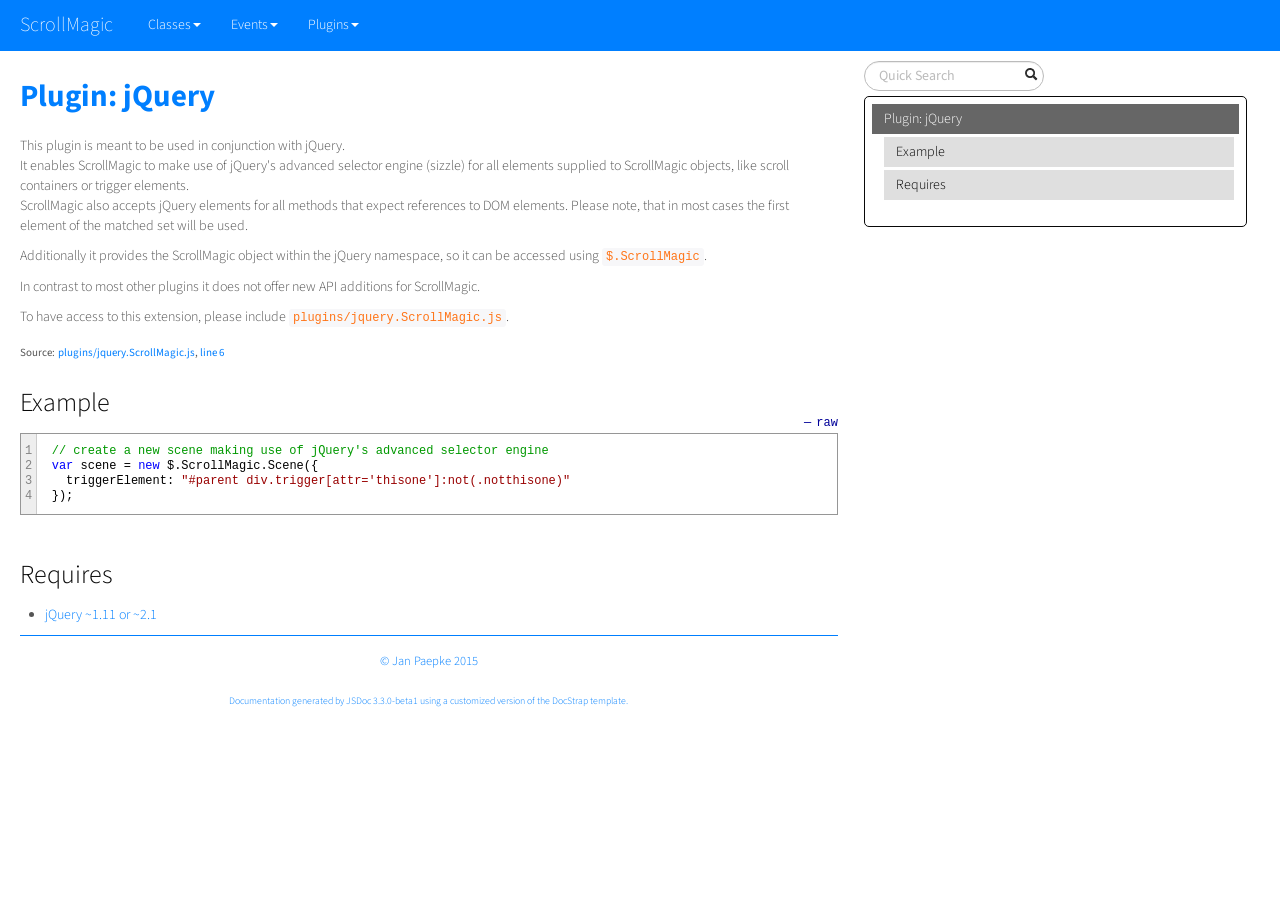
<file: janpaepke-ScrollMagic-ae215ee/docs/framework.jQuery.html>
<!DOCTYPE html>

<html lang="en">
<head>
	<meta charset="utf-8">
	<title>ScrollMagic Plugin: jQuery</title>
	
  <script src="scripts/prettify/prettify.js"> </script>
  <script src="scripts/prettify/lang-css.js"> </script>
	<!--[if lt IE 9]>
	<script src="//html5shiv.googlecode.com/svn/trunk/html5.js"></script>
	<![endif]-->
	<link type="text/css" rel="stylesheet" href="styles/sunlight.default.css">
	<link type="text/css" rel="stylesheet" href="styles/prettify-tomorrow.css">
	<link rel="shortcut icon" href="../img/favicon.ico" type="image/x-icon">

	
	<link type="text/css" rel="stylesheet" href="styles/site.cosmo.css">
	
</head>

<body>
<div class="container-fluid">
	<div class="navbar navbar-fixed-top navbar-inverse">
		<div class="navbar-inner">
			<a class="brand" href="index.html">ScrollMagic</a>
			<ul class="nav">
				
				<li class="dropdown">
					<a href="classes.list.html" class="dropdown-toggle" data-toggle="dropdown">Classes<b
						class="caret"></b></a>

					<ul class="dropdown-menu ">
						
						<li>
							<a href="ScrollMagic.Controller.html">Controller</a>
						</li>
						
						<li>
							<a href="ScrollMagic.Scene.html">Scene</a>
						</li>
						

					</ul>
				</li>
				
				<li class="dropdown">
					<a href="events.list.html" class="dropdown-toggle" data-toggle="dropdown">Events<b
						class="caret"></b></a>

					<ul class="dropdown-menu ">
						
						<li>
							<a href="ScrollMagic.Scene.html#event:add">add</a>
						</li>
						
						<li>
							<a href="ScrollMagic.Scene.html#event:change">change</a>
						</li>
						
						<li>
							<a href="ScrollMagic.Scene.html#event:destroy">destroy</a>
						</li>
						
						<li>
							<a href="ScrollMagic.Scene.html#event:end">end</a>
						</li>
						
						<li>
							<a href="ScrollMagic.Scene.html#event:enter">enter</a>
						</li>
						
						<li>
							<a href="ScrollMagic.Scene.html#event:leave">leave</a>
						</li>
						
						<li>
							<a href="ScrollMagic.Scene.html#event:progress">progress</a>
						</li>
						
						<li>
							<a href="ScrollMagic.Scene.html#event:remove">remove</a>
						</li>
						
						<li>
							<a href="ScrollMagic.Scene.html#event:shift">shift</a>
						</li>
						
						<li>
							<a href="ScrollMagic.Scene.html#event:start">start</a>
						</li>
						
						<li>
							<a href="ScrollMagic.Scene.html#event:update">update</a>
						</li>
						

					</ul>
				</li>
				
				<li class="dropdown">
					<a href="mixins.list.html" class="dropdown-toggle" data-toggle="dropdown">Plugins<b
						class="caret"></b></a>

					<ul class="dropdown-menu ">
						
						<li>
							<a href="animation.GSAP.html">GSAP</a>
						</li>
						
						<li>
							<a href="animation.Velocity.html">Velocity</a>
						</li>
						
						<li>
							<a href="debug.addIndicators.html">addIndicators</a>
						</li>
						
						<li>
							<a href="framework.jQuery.html">jQuery</a>
						</li>
						

					</ul>
				</li>
				
			</ul>
		</div>
	</div>

	<div class="row-fluid">

		
		<div class="span8">
			
				<div id="main">
					


	<h1 class="page-title">
        Plugin: jQuery</h1>
    
<section>

<article>
    <div class="container-overview">
    

    
        
            <div class="description"><p>This plugin is meant to be used in conjunction with jQuery.<br>It enables ScrollMagic to make use of jQuery's advanced selector engine (sizzle) for all elements supplied to ScrollMagic objects, like scroll containers or trigger elements.<br>ScrollMagic also accepts jQuery elements for all methods that expect references to DOM elements. Please note, that in most cases the first element of the matched set will be used.</p>
<p>Additionally it provides the ScrollMagic object within the jQuery namespace, so it can be accessed using <code>$.ScrollMagic</code>.</p>
<p>In contrast to most other plugins it does not offer new API additions for ScrollMagic.</p>
<p>To have access to this extension, please include <code>plugins/jquery.ScrollMagic.js</code>.</p></div>
        

        
<dl class="details">
    

    

    

    

    

    

    

    

    

    
    <dt class="tag-source">Source:</dt>
    <dd class="tag-source"><ul class="dummy"><li>
        <a href="plugins_jquery.ScrollMagic.js.html">plugins/jquery.ScrollMagic.js</a>, <a href="plugins_jquery.ScrollMagic.js.html#sunlight-1-line-6">line 6</a>
    </li></ul></dd>
    

    

    

    
</dl>


        
            <h3>Example</h3>
            
    <pre class="sunlight-highlight-javascript">// create a new scene making use of jQuery's advanced selector enginevar scene = new $.ScrollMagic.Scene({  triggerElement: "#parent div.trigger[attr='thisone']:not(.notthisone)"});</pre>


        
    
    </div>

    

    

    
        <h3 class="subsection-title">Requires</h3>

        <ul>
            <li><a href="http://jquery.com/">jQuery ~1.11 or ~2.1</a></li>
        </ul>
    

    

    

    

    

    

    
</article>

</section>




				</div>

				<div class="clearfix"></div>
				<footer>
					
					
		<span class="copyright">
		© Jan Paepke 2015
		</span>
					<br />
					
		<span class="jsdoc-message">
		Documentation generated by <a href="https://github.com/jsdoc3/jsdoc" target="_blank">JSDoc 3.3.0-beta1</a>
		using a customized version of the <a href="https://github.com/terryweiss/docstrap" target="_blank">DocStrap template</a>.
		</span>
				</footer>
			</div>

			
			<div class="span3">
				<div id="toc"></div>
			</div>
			
			<br clear="both">
		</div>

	</div>
	<script src="scripts/sunlight.js"></script>
	<script src="scripts/sunlight.javascript.js"></script>
	<script src="scripts/sunlight-plugin.doclinks.js"></script>
	<script src="scripts/sunlight-plugin.linenumbers.js"></script>
	<script src="scripts/sunlight-plugin.menu.js"></script>
	<script src="scripts/jquery.min.js"></script>
	<script src="scripts/jquery.scrollTo.js"></script>
	<script src="scripts/jquery.localScroll.js"></script>
	<script src="scripts/bootstrap-dropdown.js"></script>
	<script src="scripts/toc.js"></script>

	<script> prettyPrint(); </script>
	<script>  Sunlight.highlightAll({lineNumbers:true,  showMenu: true, enableDoclinks :true}); </script>

	<script>
		function openDeeplinkedElement (skipAni) {
			try {
				$("dt h4.member-collapsed").filter(window.location.hash.substring(1).replace(":", "\\:")).trigger("click", skipAni);
			} catch (e) {
				console.warn("ah ah ah! :p");
			}
		}
		$( function () {
			$( "#toc" ).toc( {
			    anchorName  : function(i, heading, prefix) {
					return $(heading).attr("id") || ( prefix + i );
				},
				selectors   : "h1:visible,h2:visible,h3:visible,h4:visible",
				onScrollFinish : openDeeplinkedElement,
				highlightOffset : 10,
				scrollOffset: 60
			} );
			$( "#toc>ul" ).addClass( "nav nav-pills nav-stacked" );
			$( "#main span[id^='toc']" ).addClass( "toc-shim" );

		} );
	</script>

	
	<script>
		$( function () {
			// $('#main').localScroll({
			// 	offset: { top: 56 } //offset by the height of your header (give or take a few px, see what works for you)
			// });
			// workaround for anchors below header...
			window.setTimeout(function () {
				$(document).scrollTop($(document).scrollTop()-60);
			}, 1)
			
			var hash = window.location.hash.substring(1).replace(":", "\\:");
			$( "dt h4.name" ).each( function () {
				var $this = $( this );
				var icon = $( "<i/>" ).addClass( "icon-plus-sign" ).addClass( "pull-right" ).addClass( "icon-white" );
				var dt = $this.parents( "dt" );
				var children = dt.next( "dd" );

				$this.append( icon ).css( {cursor : "pointer"} );
				$this.addClass( "member-collapsed" ).addClass( "member" );
				if (hash != $this.attr("id")) {
					children.hide();
				}
				$this.toggle( function (e, skipAni) {
					var scrollPos = $(document).scrollTop();
					window.location.hash = $(this).attr("id");
					$(document).scrollTop(scrollPos);
					icon.addClass( "icon-minus-sign" ).removeClass( "icon-plus-sign" ).removeClass( "icon-white" );
					$this.addClass( "member-open" ).removeClass( "member-collapsed" );
					children.slideDown(skipAni ? 0 : undefined);
				}, function () {
					icon.addClass( "icon-plus-sign" ).removeClass( "icon-minus-sign" ).addClass( "icon-white" );
					$this.addClass( "member-collapsed" ).removeClass( "member-open" );
					children.slideUp();
				} );
			} );
			// open if deeplinked
			if (hash.length > 0)
				openDeeplinkedElement(true);
		} );
	</script>
	

	<script type="text/javascript" src="../js/tracking.js"></script>
</body>
</html>
</file>
<file: timeline-portfolio/assets/css/timeline.css>
#timeline h1,#timeline h2,#timeline h3,#timeline h4,#timeline h5,#timeline h6,#timeline p,#timeline blockquote,#timeline pre,#timeline a,#timeline abbr,#timeline acronym,#timeline address,#timeline cite,#timeline code,#timeline del,#timeline dfn,#timeline em,#timeline img,#timeline q,#timeline s,#timeline samp,#timeline small,#timeline strike,#timeline strong,#timeline sub,#timeline sup,#timeline tt,#timeline var,#timeline dd,#timeline dl,#timeline dt,#timeline li,#timeline ol,#timeline ul,#timeline fieldset,#timeline form,#timeline label,#timeline legend,#timeline button,#timeline table,#timeline caption,#timeline tbody,#timeline tfoot,#timeline thead,#timeline tr,#timeline th,#timeline td{margin:0;padding:0;border:0;font-weight:normal;font-style:normal;font-size:100%;line-height:1;font-family:inherit;}
#timeline table{border-collapse:collapse;border-spacing:0;}
#timeline ol,#timeline ul{list-style:none;}
#timeline q:before,#timeline q:after,#timeline blockquote:before,#timeline blockquote:after{content:"";}
#timeline a:focus{outline:thin dotted;}
#timeline a:hover,#timeline a:active{outline:0;}
#timeline article,#timeline aside,#timeline details,#timeline figcaption,#timeline figure,#timeline footer,#timeline header,#timeline hgroup,#timeline nav,#timeline section{display:block;}
#timeline audio,#timeline canvas,#timeline video{display:inline-block;*display:inline;*zoom:1;}
#timeline audio:not([controls]){display:none;}
#timeline sub,#timeline sup{font-size:75%;line-height:0;position:relative;vertical-align:baseline;}
#timeline sup{top:-0.5em;}
#timeline sub{bottom:-0.25em;}
#timeline img{border:0;-ms-interpolation-mode:bicubic;}
#timeline button,#timeline input,#timeline select,#timeline textarea{font-size:100%;margin:0;vertical-align:baseline;*vertical-align:middle;}
#timeline button,#timeline input{line-height:normal;*overflow:visible;}
#timeline button::-moz-focus-inner,#timeline input::-moz-focus-inner{border:0;padding:0;}
#timeline button,#timeline input[type="button"],#timeline input[type="reset"],#timeline input[type="submit"]{cursor:pointer;-webkit-appearance:button;}
#timeline input[type="search"]{-webkit-appearance:textfield;-webkit-box-sizing:content-box;-moz-box-sizing:content-box;box-sizing:content-box;}
#timeline input[type="search"]::-webkit-search-decoration{-webkit-appearance:none;}
#timeline textarea{overflow:auto;vertical-align:top;}
html,body{height:100%;padding:0px;margin:0px;}
#timeline{width:100%;height:100%;padding:0px;margin:0px;background-color:#ffffff;position:absolute;overflow:hidden;}#timeline .feedback{position:absolute;display:table;overflow:hidden;top:0px;left:0px;z-index:2000;width:100%;height:100%;background-color:#e9e9e9;border:1px solid #cccccc;}#timeline .feedback .messege{display:table-cell;vertical-align:middle;font-size:28px;font-family:"Helvetica Neue",Helvetica,Arial,sans-serif;font-weight:bold;text-transform:uppercase;line-height:36px;width:75%;margin-left:auto;margin-right:auto;margin-top:auto;margin-bottom:auto;text-align:center;}
#timeline .container.main{position:absolute;top:0px:	left:0px;padding-bottom:3px;width:auto;height:auto;margin:0px;clear:both;}
#timeline img,#timeline embed,#timeline object,#timeline video,#timeline iframe{max-width:100%;}
#timeline img{max-height:100%;border:1px solid #999999;}
#timeline a{color:#0088cc;text-decoration:none;}
#timeline a:hover{color:#005580;text-decoration:underline;}
#timeline .twitter{text-align:left;font-family:"Helvetica Neue",Helvetica,Arial,sans-serif;background-color:#ffffff;margin-left:auto;margin-right:auto;margin-bottom:15px;clear:both;}#timeline .twitter blockquote{font-size:15px;line-height:20px;color:#666666;}#timeline .twitter blockquote p{font-size:28px;line-height:36px;margin-bottom:6px;padding-top:10px;background-color:#ffffff;font-family:"Georgia",Times New Roman,Times,serif;color:#000000;}
#timeline .twitter blockquote .quote-mark{color:#666666;}
#timeline .twitter .created-at{background-image:url(timeline.png);background-repeat:no-repeat;background-position:0 -889px;width:24px;height:24px;width:24px;height:24px;overflow:hidden;margin-left:15px;display:inline-block;float:right;filter:alpha(opacity=25);-khtml-opacity:0.25;-moz-opacity:0.25;opacity:0.25;}
#timeline .twitter .created-at:hover{filter:alpha(opacity=100);-khtml-opacity:1;-moz-opacity:1;opacity:1;}
#timeline .twitter .vcard{float:right;margin-bottom:15px;}#timeline .twitter .vcard a{color:#333333;}
#timeline .twitter .vcard a:hover{text-decoration:none;}#timeline .twitter .vcard a:hover .fn{text-decoration:underline;}
#timeline .twitter .vcard .fn,#timeline .twitter .vcard .nickname{padding-left:42px;}
#timeline .twitter .vcard .fn{display:block;font-weight:bold;}
#timeline .twitter .vcard .nickname{margin-top:3px;display:block;color:#666666;}
#timeline .twitter .vcard .avatar{float:left;display:block;width:32px;height:32px;}#timeline .twitter .vcard .avatar img{-moz-border-radius:5px;-webkit-border-radius:5px;border-radius:5px;}
#timeline .layout-media .twitter{max-width:70%;}
#timeline .thumbnail{width:24px;height:24px;overflow:hidden;float:left;margin-right:5px;border:1px solid #cccccc;}
#timeline .thumbnail.twitter{background-image:url(timeline.png);background-repeat:no-repeat;background-position:0 -889px;width:24px;height:24px;}
#timeline .thumbnail.vimeo{background-image:url(timeline.png);background-repeat:no-repeat;background-position:0 -963px;width:24px;height:24px;}
#timeline .thumbnail.youtube{background-image:url(timeline.png);background-repeat:no-repeat;background-position:0 -1111px;width:24px;height:24px;}
#timeline .thumbnail.soundcloud{background-image:url(timeline.png);background-repeat:no-repeat;background-position:0 -659px;width:24px;height:24px;}
#timeline .thumbnail.map{background-image:url(timeline.png);background-repeat:no-repeat;background-position:0 -514px;width:26px;height:21px;}
#timeline .thumbnail.website{background-image:url(timeline.png);background-repeat:no-repeat;background-position:0 -1037px;width:24px;height:24px;}
#timeline .zFront{z-index:500;}
#timeline{}#timeline .feature{width:100%;}#timeline .feature .slider{width:100%;float:left;position:relative;z-index:10;padding-top:15px;-webkit-box-shadow:1px 1px 7px rgba(0, 0, 0, 0.3);-moz-box-shadow:1px 1px 7px rgba(0, 0, 0, 0.3);box-shadow:1px 1px 7px rgba(0, 0, 0, 0.3);}#timeline .feature .slider h2.date{line-height:24px;}
#timeline .feature .slider .date a,#timeline .feature .slider .title a{color:#999999;}
#timeline .feature .slider blockquote{font-size:28px;text-align:left;line-height:36px;margin-bottom:6px;padding-top:10px;background-color:#ffffff;font-family:"Georgia",Times New Roman,Times,serif;color:#000000;}
.slider{width:100%;height:100%;overflow:hidden;}.slider .slider-container-mask{text-align:center;width:100%;height:100%;overflow:hidden;}.slider .slider-container-mask .slider-container{position:absolute;top:0px;left:-2160px;width:100%;height:100%;text-align:center;display:block;background-color:#ffffff;}.slider .slider-container-mask .slider-container .slider-item-container{display:table-cell;vertical-align:middle;}
.slider img,.slider embed,.slider object,.slider video,.slider iframe{max-width:100%;}
.slider .nav-previous,.slider .nav-next{position:absolute;top:0px;width:100px;color:#DBDBDB;font-size:11px;}.slider .nav-previous .nav-container,.slider .nav-next .nav-container{height:100px;position:absolute;}
.slider .nav-previous .icon,.slider .nav-next .icon{margin-bottom:15px;}
.slider .nav-previous .date,.slider .nav-next .date{font-family:"Helvetica Neue",Helvetica,Arial,sans-serif;font-size:15px;font-weight:bold;line-height:#e9e9e9;text-transform:uppercase;margin-bottom:5px;}
.slider .nav-previous .date,.slider .nav-next .date,.slider .nav-previous .title,.slider .nav-next .title{line-height:14px;}.slider .nav-previous .date a,.slider .nav-next .date a,.slider .nav-previous .title a,.slider .nav-next .title a{color:#999999;}
.slider .nav-previous .date small,.slider .nav-next .date small,.slider .nav-previous .title small,.slider .nav-next .title small{display:none;}
.slider .nav-previous:hover,.slider .nav-next:hover{color:#333333;cursor:pointer;}
.slider .nav-previous{float:left;text-align:left;}.slider .nav-previous .icon{margin-left:10px;padding-left:20px;background:url([data-uri]) no-repeat scroll 0% 50%;}
.slider .nav-previous .date,.slider .nav-previous .title{text-align:left;padding-left:10px;}
.slider .nav-previous:hover .icon{margin-left:5px;padding-left:20px;}
.slider .nav-next{float:right;text-align:right;}.slider .nav-next .icon{margin-right:10px;padding-right:20px;background:url([data-uri]) no-repeat scroll 100% 50%;}
.slider .nav-next .date,.slider .nav-next .title{text-align:right;padding-right:10px;}
.slider .nav-next:hover .icon{margin-right:5px;padding-right:20px;}
.slider .slider-item{position:absolute;width:700px;height:100%;padding:0px;margin:0px;overflow:hidden;display:table;}.slider .slider-item .content{display:table-cell;vertical-align:middle;}.slider .slider-item .content .content-container{display:table;vertical-align:middle;}.slider .slider-item .content .content-container .text{width:40%;max-width:50%;min-width:120px;display:table-cell;vertical-align:middle;}.slider .slider-item .content .content-container .text .container{display:table-cell;vertical-align:middle;text-align:left;padding-right:15px;}
.slider .slider-item .content .content-container .media{width:100%;min-width:50%;float:left;}.slider .slider-item .content .content-container .media .media-wrapper{margin-left:auto;margin-right:auto;}.slider .slider-item .content .content-container .media .media-wrapper .media-container{display:inline-block;overflow:hidden;line-height:0px;padding:0px;}.slider .slider-item .content .content-container .media .media-wrapper .media-container img,.slider .slider-item .content .content-container .media .media-wrapper .media-container iframe{border:1px solid #cccccc;}
.slider .slider-item .content .content-container .media .media-wrapper .media-container .credit,.slider .slider-item .content .content-container .media .media-wrapper .media-container .caption{font-family:"Helvetica Neue",Helvetica,Arial,sans-serif;}
.slider .slider-item .content .content-container .media .media-wrapper .media-container .credit{color:#999999;text-align:right;font-size:10px;line-height:10px;display:block;margin:0 auto;margin-top:4px;}
.slider .slider-item .content .content-container .media .media-wrapper .media-container .caption{text-align:left;margin-top:10px;color:#666666;font-size:11px;line-height:14px;}
.slider .slider-item .content .content-container .media.text-media .media-wrapper .media-container{border:none;background-color:#ffffff;}
.slider .slider-item .content .content-container.layout-text{width:100%;}.slider .slider-item .content .content-container.layout-text .text{width:100%;max-width:100%;}.slider .slider-item .content .content-container.layout-text .text .container{display:block;vertical-align:middle;text-align:left;padding:0px;width:60%;text-align:left;margin-left:auto;margin-right:auto;}
.slider .slider-item .content .content-container.layout-media{width:100%;}.slider .slider-item .content .content-container.layout-media .text{width:100%;height:100%;max-width:100%;display:block;text-align:center;}.slider .slider-item .content .content-container.layout-media .text .container{display:block;text-align:center;width:100%;margin-left:none;margin-right:none;}
.slider .slider-item .content .content-container.layout-media .media{width:100%;min-width:50%;float:none;}.slider .slider-item .content .content-container.layout-media .media .media-wrapper{display:block;}.slider .slider-item .content .content-container.layout-media .media .media-wrapper .media-container{margin-left:auto;margin-right:auto;overflow:hidden;line-height:0px;padding:0px;}
#timeline .navigation{clear:both;cursor:move;width:100%;height:200px;border-top:1px solid #cccccc;position:relative;}#timeline .navigation .toolbar{position:absolute;top:45px;left:0px;z-index:1000;background-color:#ffffff;border:1px solid #cccccc;-webkit-box-shadow:1px 1px 0px rgba(0, 0, 0, 0.2);-moz-box-shadow:1px 1px 0px rgba(0, 0, 0, 0.2);box-shadow:1px 1px 0px rgba(0, 0, 0, 0.2);}#timeline .navigation .toolbar .zoom-in,#timeline .navigation .toolbar .zoom-out,#timeline .navigation .toolbar .back-home{font-family:"Helvetica Neue",Helvetica,Arial,sans-serif;font-size:10px;font-weight:normal;line-height:20px;top:0px;z-index:1000;width:18px;height:18px;color:#333333;text-align:center;font-weight:bold;border:1px solid #ffffff;padding:5px;filter:alpha(opacity=50);-khtml-opacity:0.5;-moz-opacity:0.5;opacity:0.5;}
#timeline .navigation .toolbar .zoom-in:hover,#timeline .navigation .toolbar .zoom-out:hover,#timeline .navigation .toolbar .back-home:hover{color:#0088cc;cursor:pointer;filter:alpha(opacity=100);-khtml-opacity:1;-moz-opacity:1;opacity:1;}
#timeline .navigation .toolbar .zoom-in .icon{background-image:url(timeline.png);background-repeat:no-repeat;background-position:0 -1507px;width:16px;height:16px;}
#timeline .navigation .toolbar .zoom-out .icon{background-image:url(timeline.png);background-repeat:no-repeat;background-position:0 -1647px;width:16px;height:16px;}
#timeline .navigation .toolbar .back-home .icon{background-image:url(timeline.png);background-repeat:no-repeat;background-position:0 -1303px;width:16px;height:12px;}
#timeline .navigation .timenav-background{position:absolute;cursor:move;top:0px;left:0px;height:150px;width:100%;background-color:#e9e9e9;}#timeline .navigation .timenav-background .timenav-interval-background{position:absolute;top:151px;left:0px;background:#ffffff;width:100%;height:49px;}#timeline .navigation .timenav-background .timenav-interval-background .top-highlight{position:absolute;top:-1px;left:0px;z-index:30;width:100%;height:1px;background:#ffffff;filter:alpha(opacity=50);-khtml-opacity:0.5;-moz-opacity:0.5;opacity:0.5;-webkit-box-shadow:1px 1px 5px rgba(0, 0, 0, 0.2);-moz-box-shadow:1px 1px 5px rgba(0, 0, 0, 0.2);box-shadow:1px 1px 5px rgba(0, 0, 0, 0.2);}
#timeline .navigation .timenav-background .timenav-line{position:absolute;top:0px;left:50%;width:3px;height:150px;background:#0088cc;z-index:500;-webkit-box-shadow:1px 1px 7px rgba(0, 0, 0, 0.3);-moz-box-shadow:1px 1px 7px rgba(0, 0, 0, 0.3);box-shadow:1px 1px 7px rgba(0, 0, 0, 0.3);}
#timeline .navigation .timenav{position:absolute;top:0px;left:-250px;z-index:1;}#timeline .navigation .timenav .content{position:relative;}#timeline .navigation .timenav .content .marker.start{display:none;}
#timeline .navigation .timenav .content .marker.active .dot{background:#0088cc;z-index:200;}
#timeline .navigation .timenav .content .marker.active .line{z-index:199;background:#0088cc;width:1px;}#timeline .navigation .timenav .content .marker.active .line .event-line{background:#0088cc;filter:alpha(opacity=75);-khtml-opacity:0.75;-moz-opacity:0.75;opacity:0.75;}
#timeline .navigation .timenav .content .marker.active .flag{z-index:200;background-image:url(timeline.png);background-repeat:no-repeat;background-position:0 -110px;width:153px;height:60px;}#timeline .navigation .timenav .content .marker.active .flag .flag-content h3{color:#0088cc;}
#timeline .navigation .timenav .content .marker.active .flag.row1,#timeline .navigation .timenav .content .marker.active .flag.row2,#timeline .navigation .timenav .content .marker.active .flag.row3{z-index:200;}
#timeline .navigation .timenav .content .marker.active:hover{cursor:default;}#timeline .navigation .timenav .content .marker.active:hover .flag .flag-content h3{color:#0088cc;}
#timeline .navigation .timenav .content .marker.active:hover .flag .flag-content h4{color:#999999;}
#timeline .navigation .timenav .content .marker:hover .line{z-index:500;background:#999999;}
#timeline .navigation .timenav .content .marker{position:absolute;top:0px;left:150px;display:block;}#timeline .navigation .timenav .content .marker .dot{position:absolute;top:150px;left:0px;display:block;width:6px;height:6px;background:#333333;-webkit-border-radius:3px;-moz-border-radius:3px;border-radius:3px;z-index:21;}
#timeline .navigation .timenav .content .marker .line{position:absolute;top:0px;left:3px;width:1px;height:150px;background:#cccccc;z-index:22;}#timeline .navigation .timenav .content .marker .line .event-line{position:absolute;z-index:22;left:0px;height:1px;width:1px;background:#0088cc;filter:alpha(opacity=15);-khtml-opacity:0.15;-moz-opacity:0.15;opacity:0.15;}
#timeline .navigation .timenav .content .marker .flag{position:absolute;top:15px;left:3px;padding:0px;display:block;z-index:23;width:153px;height:56px;background-image:url(timeline.png);background-repeat:no-repeat;background-position:0 0;width:153px;height:60px;}#timeline .navigation .timenav .content .marker .flag .flag-content{padding:5px 7px 2px 5px;overflow:hidden;height:33px;}#timeline .navigation .timenav .content .marker .flag .flag-content h3{font-family:"Helvetica Neue",Helvetica,Arial,sans-serif;font-size:15px;font-weight:bold;line-height:20px;font-size:11px;line-height:11px;color:#999999;margin-bottom:2px;}#timeline .navigation .timenav .content .marker .flag .flag-content h3 small{display:none;}
#timeline .navigation .timenav .content .marker .flag .flag-content h4{display:none;font-family:"Helvetica Neue",Helvetica,Arial,sans-serif;font-size:15px;font-weight:normal;line-height:20px;font-size:10px;line-height:10px;color:#aaaaaa;}#timeline .navigation .timenav .content .marker .flag .flag-content h4 small{display:none;}
#timeline .navigation .timenav .content .marker .flag .flag-content .thumbnail{margin-bottom:15px;}
#timeline .navigation .timenav .content .marker .flag:hover{cursor:pointer;background-image:url(timeline.png);background-repeat:no-repeat;background-position:0 -110px;width:153px;height:60px;}#timeline .navigation .timenav .content .marker .flag:hover .flag-content h3{color:#333333;}
#timeline .navigation .timenav .content .marker .flag:hover .flag-content h4{color:#aaaaaa;}
#timeline .navigation .timenav .content .marker .flag.row1{z-index:25;top:48px;}
#timeline .navigation .timenav .content .marker .flag.row2{z-index:24;top:96px;}
#timeline .navigation .timenav .content .marker .flag.row3{z-index:23;top:1px;}
#timeline .navigation .timenav .content .marker .flag.zFront{z-index:100;}
#timeline .navigation .timenav .content .era{position:absolute;top:138px;left:150px;height:12px;display:block;background:#0088cc;overflow:hidden;border-left:1px solid #cccccc;border-right:1px solid #cccccc;border-top:1px solid #cccccc;filter:alpha(opacity=75);-khtml-opacity:0.75;-moz-opacity:0.75;opacity:0.75;-moz-border-radius-topleft:7px;-webkit-border-top-left-radius:7px;border-top-left-radius:7px;-moz-border-radius-topright:7px;-webkit-border-top-right-radius:7px;border-top-right-radius:7px;z-index:-10;}#timeline .navigation .timenav .content .era h3{font-family:"Helvetica Neue",Helvetica,Arial,sans-serif;font-size:10px;font-weight:bold;line-height:10px;color:#ffffff;position:absolute;top:-1px;left:9px;}
#timeline .navigation .timenav .time{position:absolute;left:0px;top:150px;height:50px;background-color:#ffffff;}#timeline .navigation .timenav .time .time-interval-minor{height:6px;white-space:nowrap;position:absolute;top:-9px;left:8px;z-index:10;}#timeline .navigation .timenav .time .time-interval-minor .minor{position:relative;top:0px;display:inline-block;background-image:url([data-uri]);width:100px;height:6px;background-position:center top;white-space:nowrap;color:#666666;margin-top:0px;padding-top:0px;}
#timeline .navigation .timenav .time .time-interval{white-space:nowrap;position:absolute;top:5px;left:0px;}#timeline .navigation .timenav .time .time-interval div{background-image:url([data-uri]);background-position:left top;background-repeat:no-repeat;padding-top:3px;position:absolute;height:3px;left:0px;display:block;font-family:"Helvetica Neue",Helvetica,Arial,sans-serif;font-size:10px;font-weight:normal;line-height:20px;text-transform:uppercase;text-align:left;text-indent:0px;white-space:nowrap;color:#666666;margin-left:0px;margin-right:0px;margin-top:1px;z-index:2;}#timeline .navigation .timenav .time .time-interval div strong{font-weight:bold;color:#000000;}
#timeline .navigation .timenav .time .time-interval-major{white-space:nowrap;position:absolute;top:5px;left:0px;}#timeline .navigation .timenav .time .time-interval-major div{background-image:url([data-uri]);background-position:left top;background-repeat:no-repeat;padding-top:15px;position:absolute;height:15px;left:0px;display:block;font-family:"Helvetica Neue",Helvetica,Arial,sans-serif;font-size:12px;font-weight:bold;line-height:20px;text-transform:uppercase;text-align:left;text-indent:0px;white-space:nowrap;color:#333333;margin-left:0px;margin-right:0px;margin-top:1px;z-index:5;}#timeline .navigation .timenav .time .time-interval-major div strong{font-weight:bold;color:#000000;}
#timeline{font-family:"Georgia",Times New Roman,Times,serif;-webkit-font-smoothing:antialiased;-webkit-text-size-adjust:100%;font-size:15px;font-weight:normal;line-height:20px;}#timeline p{font-size:15px;font-weight:normal;line-height:20px;margin-bottom:20px;color:#666666;}#timeline p small{font-size:13px;}
#timeline p:first-child{margin-top:20px;}
#timeline .navigation p{color:#999999;}
#timeline .feature h3,#timeline .feature h4,#timeline .feature h5,#timeline .feature h6{margin-bottom:15px;}
#timeline .feature p{color:#666666;}
#timeline h1,#timeline h2,#timeline h3,#timeline h4,#timeline h5,#timeline h6{font-weight:normal;color:#000000;text-transform:none;}#timeline h1 a,#timeline h2 a,#timeline h3 a,#timeline h4 a,#timeline h5 a,#timeline h6 a{color:#999999;}
#timeline h1 small,#timeline h2 small,#timeline h3 small,#timeline h4 small,#timeline h5 small,#timeline h6 small{color:#999999;}
#timeline h1.date,#timeline h2.date,#timeline h3.date,#timeline h4.date,#timeline h5.date,#timeline h6.date{font-family:"Helvetica Neue",Helvetica,Arial,sans-serif;font-weight:bold;}
#timeline h2.start{font-size:42px;line-height:44px;}
#timeline h1{margin-bottom:15px;font-size:32px;line-height:34px;}#timeline h1 small{font-size:18px;}
#timeline h2{margin-bottom:15px;font-size:28px;line-height:30px;}#timeline h2 small{font-size:14px;line-height:16px;}
#timeline h3,#timeline h4,#timeline h5,#timeline h6{line-height:40px;}#timeline h3 .active,#timeline h4 .active,#timeline h5 .active,#timeline h6 .active{color:#0088cc;}
#timeline h3{font-size:24px;line-height:26px;}#timeline h3 small{font-size:14px;}
#timeline h4{font-size:16px;line-height:18px;}#timeline h4 small{font-size:12px;}
#timeline h5{font-size:14px;line-height:16px;}
#timeline h6{font-size:13px;line-height:14px;text-transform:uppercase;}
#timeline strong{font-weight:bold;}
#timeline Q{quotes:'„' '“';font-style:italic;}
#timeline .credit,#timeline .caption{font-family:"Helvetica Neue",Helvetica,Arial,sans-serif;}
#timeline .credit{color:#999999;text-align:right;font-size:10px;line-height:10px;display:block;margin:0 auto;clear:both;}
#timeline .caption{text-align:left;margin-top:5px;color:#666666;font-size:11px;line-height:14px;clear:both;}
.tooltip{position:absolute;z-index:1020;display:block;visibility:visible;padding:5px;opacity:0;filter:alpha(opacity=0);font-family:"Helvetica Neue",Helvetica,Arial,sans-serif;font-size:15px;font-weight:bold;line-height:20px;font-size:12px;line-height:12px;}
.tooltip.in{opacity:0.8;filter:alpha(opacity=80);}
.tooltip.top{margin-top:-2px;}
.tooltip.right{margin-left:2px;}
.tooltip.bottom{margin-top:2px;}
.tooltip.left{margin-left:-2px;}
.tooltip.top .tooltip-arrow{bottom:0;left:50%;margin-left:-5px;border-left:5px solid transparent;border-right:5px solid transparent;border-top:5px solid #000000;}
.tooltip.left .tooltip-arrow{top:50%;right:0;margin-top:-5px;border-top:5px solid transparent;border-bottom:5px solid transparent;border-left:5px solid #000000;}
.tooltip.bottom .tooltip-arrow{top:0;left:50%;margin-left:-5px;border-left:5px solid transparent;border-right:5px solid transparent;border-bottom:5px solid #000000;}
.tooltip.right .tooltip-arrow{top:50%;left:0;margin-top:-5px;border-top:5px solid transparent;border-bottom:5px solid transparent;border-right:5px solid #000000;}
.tooltip-inner{max-width:200px;padding:3px 8px;color:#ffffff;text-align:center;text-decoration:none;background-color:#000000;-webkit-border-radius:4px;-moz-border-radius:4px;border-radius:4px;}
.tooltip-arrow{position:absolute;width:0;height:0;}
</file>
<file: timeline-portfolio/assets/css/styles.css>
/*-------------------------
	Simple reset
--------------------------*/


*{
	margin:0;
	padding:0;
}


/*-------------------------
	General Styles
--------------------------*/


html{
	background:url('../img/page_bg.jpg') repeat #191919;
}


body{
	min-height: 700px;
    padding: 0 0 50px;
	font:14px/1.3 'Segoe UI',Arial, sans-serif;
	overflow:hidden;
}

a, a:visited {
	text-decoration:none;
	outline:none;
	color:#54a6de;
}

a:hover{
	text-decoration:underline;
}

section, footer, header{
	display: block;
}


/*----------------------------
	Styling the timeline
-----------------------------*/


#timeline{
	background:none;
}

.slider .slider-container-mask .slider-container{
	background:none;
}

#timeline div.navigation{
    background: url('../img/timeline_bg.jpg') repeat;
    border-top:none;
}

/* Creating the 3D effect for the timeline navigation */

#timeline div.navigation:before{
	position:absolute;
	content:'';
	height:40px;
	width:100%;
	left:0;
	top:-40px;
	background: url('../img/timeline_bg.jpg') repeat;
}

#timeline div.navigation:after{
	position:absolute;
	content:'';
	height:10px;
	width:100%;
	left:0;
	top:-40px;
	background:repeat-x;
	
	background-image: linear-gradient(bottom, #434446 0%, #363839 100%);
	background-image: -o-linear-gradient(bottom, #434446 0%, #363839 100%);
	background-image: -moz-linear-gradient(bottom, #434446 0%, #363839 100%);
	background-image: -webkit-linear-gradient(bottom, #434446 0%, #363839 100%);
	background-image: -ms-linear-gradient(bottom, #434446 0%, #363839 100%);
}


/* Adding a darker background to the timeline navigation */

#timeline div.timenav-background{
	background-color:#222 !important;
 	background-color:rgba(0,0,0,0.4) !important;
 	
}

#timeline .navigation .timenav-background .timenav-interval-background{
	background:none;
}

#timeline .top-highlight{
	background-color:transparent !important;
}

/* The zoom-in / zoom-out toolbar */

#timeline .toolbar{
	border:none !important;
	background-color: #202222 !important;
}

#timeline .toolbar div{
	border:none !important;
}

/* Styling the timeline numbers on the bottom */

#timeline .navigation .timenav .time .time-interval-minor .minor{
	margin-left:-1px;
}

#timeline .navigation .timenav .time .time-interval div{
	color: #CCCCCC;
}

/* The vertical lines */

#timeline .navigation .timenav .content .marker .line {
	background: #242828;
	box-shadow: 1px 0 0 rgba(255, 255, 255, 0.05);
}

#timeline .navigation .timenav .content .marker .dot {
	background: none repeat scroll 0 0 #FFFFFF;
	border-radius: 3px 3px 3px 3px;
}

/* The previous / next arrows & labels */

.slider .nav-previous .icon {
	background: url("timeline.png") no-repeat scroll 0 -293px transparent;
}

.slider .nav-previous,.slider .nav-next{
	font-family:'Segoe UI',sans-serif;
}

.slider .nav-next .icon {
	background: url("timeline.png") no-repeat scroll 72px -221px transparent;
	width: 70px !important;
}

.slider .nav-next:hover .icon{
	position:relative;
	right:-5px;
}

.slider .nav-previous:hover, .slider .nav-next:hover {
    color: #666;
    cursor: pointer;
}

#timeline .thumbnail {
	border: medium none;
}

/* Color of the headings */

#timeline h1, #timeline h2, #timeline h3, #timeline h4, #timeline h5, #timeline h6{
	color:#ddd;
}

/* The loading screen */

#timeline .feedback {
	background-color: #222222;
	box-shadow: 0 0 30px rgba(0, 0, 0, 0.2) inset;
	border:none;
}

#timeline .feedback div{
	color: #AAAAAA;
	font-size: 14px !important;
	font-weight: normal;
}


/*----------------------------
	The Slides
-----------------------------*/


#timeline .slider-item h2,
#timeline .slider-item h3{
	font-family:'Antic Slab','Segoe UI',sans-serif;
}

#timeline .slider-item h2{
	color:#fff;
}

#timeline .slider-item p{
	font-family:'Segoe UI',sans-serif;
}


#timeline .slider-item img,
#timeline .slider-item iframe{
	border:none;
}

/* Customizing the first slide - the cover */

#timeline .slider-item:nth-child(1) h2{
	font:normal 70px/1 'Antic Slab','Segoe UI',sans-serif;
	background:rgba(0,0,0,0.3);
	white-space: nowrap;
	padding:10px 5px 5px 20px;
	position:relative;
	right:-60px;
	z-index:10;
}

#timeline .slider-item:nth-child(1) p i{
	font:normal normal 40px 'Dancing Script','Segoe UI',sans-serif;
	background:rgba(0,0,0,0.3);
	white-space: nowrap;
	padding:5px 20px;
	position:relative;
	right:-60px;
	z-index:10;
}

#timeline .slider-item:nth-child(1) p .c1{
	color:#1bdff0;
}

#timeline .slider-item:nth-child(1) p .c2{
	color:#c92fe6;
}

#timeline .slider-item:nth-child(1) .media-container {
	left: -30px;
	position: relative;
	z-index: 1;
}

#timeline .slider-item:nth-child(1) .credit{
	text-align: center;
}


/*----------------------------
	Back to Tzine header
-----------------------------*/


header{
	width:267px;
	height:48px;
	position:fixed;
	top:0;
	left:50%;
	margin-left: -440px;
	z-index: 1000;
	box-shadow: 0 0 2px #000000;
}

header a{
	border:none !important;
	text-indent:-9999px;
	overflow:hidden;
	position:absolute;
	top:0;
	left:0;
	width:100%;
	height:100%;
	background:url('../img/download_on_tutorialzine.jpg') no-repeat;
}
</file>
<file: tubular/css/screen.css>
@charset "UTF-8";
@import "reset.css";


/* CSS Document */


/*
	----------------------------
	HTML SELECTORS
	____________________________
*/


body { background: #333; font:14px/21px Helvetica, Arial, sans-serif; color: #333; margin: 0; padding: 0; }
a { color: #ccc; text-decoration: underline; }
a:hover { color: #fb2b2b; }
h1, h2 { font-size: 26px; line-height: 28px; font-weight: normal; letter-spacing: -1px; color: #fff; }
h3 { font-size: 18px; font-weight: normal; margin: 8px 0; }
h4 { font-size: 14px; font-weight: normal; margin: 0; }
h5 { font-size: 12px; font-weight: normal; margin: 0; }
ul { margin-left: 20px; }
ol { margin-left: 36px; }


/*
	----------------------------
	LAYOUT
	____________________________
*/


#wrapper { width: 960px; margin: 0 auto; padding: 48px 0 72px; }
#main { width: 640px; float: left; }
#main > p, #main > div { margin-left: 7px; }
#sidebar { width: 280px; float: right; }
#sidebar ol { margin: 12px 0 12px 22px; }
/*
	----------------------------
	PAGE/SECTION SPECIFIC
	____________________________
*/


#video-controls { width: 333px; }
#video-controls a { color: #ddd; text-decoration: underline; }


/*
	----------------------------
	UTILITY CLASSES
	____________________________
*/


.black-15 { background: url(../media/black-15-trans.png); color: #fff; padding: 4px 12px; margin: 24px 0; }
.black-35 { background: url(../media/black-35-trans.png); color: #fff; padding: 4px 12px; margin: 24px 0; }
.black-50 { background: url(../media/black-50-trans.png); color: #fff; padding: 4px 12px; margin: 24px 0; }
.black-65 { background: url(../media/black-65-trans.png); color: #fff; padding: 4px 12px; margin: 24px 0; }
.black-85 { background: url(../media/black-85-trans.png); color: #fff; padding: 4px 12px; margin: 24px 0; }


.clearfix:before,
.clearfix:after {
    content: " "; /* 1 */
    display: table; /* 2 */
}

.clearfix:after {
    clear: both;
}
</file>
<file: janpaepke-ScrollMagic-ae215ee/css/style.css>
/*
	General styles
*/
body {
	font-family: "Source Sans Pro", Arial, sans-serif;
	background-color: #c7e1ff;
	font-size: 13px;
	-webkit-tap-highlight-color: rgba(0,0,0,0);
}
body, html {
	height: 100%
}

h1, h2, h3, h4 {
	font-family: "Josefin Slab", serif;
}
h1 {
	font-style: italic;
	font-weight: bold;
	font-size: 40px;
}
h2 {
	font-size: 20px;
}
a, a:visited {
	text-decoration: none;
	color: #2e639e;
}
a:hover {
	text-decoration: underline;
}
.touchonly {
	display: none;
}
html.touch .touchonly {
	display: block;
}
.noselect * {
	user-select: none;
	-webkit-user-select: none;
	-khtml-user-select: none;
	-moz-user-select: none;
	-o-user-select: none;
}
.doselect * {
	user-select: auto;
	-webkit-user-select: auto;
	-khtml-user-select: auto;
	-moz-user-select: auto;
	-o-user-select: auto;
}

.clearfix:after {
    content: ".";
    display: block;
    clear: both;
    visibility: hidden;
    line-height: 0;
    height: 0;
}

.clearfix {
    display: inline-block;
}

html[xmlns] .clearfix {
    display: block;
}

* html .clearfix {
    height: 1%;
}
</file>
<file: janpaepke-ScrollMagic-ae215ee/css/examples.css>
/*
	Containers
*/
#content-wrapper, #example-wrapper {
	height: 100%;
}
.scrollContainer {
	overflow-y: scroll;
	overflow-x: hidden;
	width: 100%
}
.scrollContainer {
	height: 100%;
	margin: auto;
}
#example-wrapper .scrollContent {
	height: 100%;
}

.horizontal.scrollContainer {
	overflow-y: hidden;
	overflow-x: scroll;
}
#example-wrapper.scrollContainer .scrollContent {
	width: 100%;
	height: auto;
}
#example-wrapper.scrollContainer.horizontal .scrollContent {
	width: auto;
	height: 100%;
}
#example-wrapper.horizontal {
	white-space: nowrap;
	font-size: 0;  /* fix for spaces between inline block divs */
}
#example-wrapper.horizontal div {
	font-size: 13px;
}
#example-wrapper .scrollContent, #example-wrapper.horizontal .scrollContent {
	font-size: 0;
}
#example-wrapper .scrollContent div {
	font-size: 13px;
}
#example-wrapper section {
}

section#titlechart {
	text-align: center;
	position: relative;
	height: 100%;
	min-height: 500px;
	min-width: 100%;
	height: 100vh;
}
.horizontal section, .horizontal section#titlechart{
	display: inline-block;
	vertical-align: top;
	height: 100%;
}
section#titlechart #description {
	top: 50%;
	left: 50%;
	position: absolute;
	width: 600px;
	height: 300px;
	margin: -150px auto auto -300px;
}
section#titlechart.home #description {
	padding-top: 0;
	padding-bottom: 100px;
}
section#titlechart #description h1 {
	margin: 0;
}
section#titlechart #description h2 {
	margin-bottom: 20px;
}
section#titlechart #description a.viewsource {
	margin-bottom: 20px;
	display: inline-block;
}
section#titlechart #description code {
	background-color: #E1F1FF;
	padding-left: 2px;
	padding-right: 2px;
	white-space: nowrap;
}

section#titlechart #description ol, section#titlechart #description p {
	text-align: left;
	max-width: 400px;
	margin: 10px auto 10px auto;
	white-space: normal;
}
section#titlechart #description ol {
	list-style-position: outside;
}
#example-wrapper section#titlechart #description:after {
	content: "↧";
	font-size: 40px;
	display: block;
}
#example-wrapper.horizontal section#titlechart #description:after {
	content: "↦";
}


section.demo * {
	font-size: 13px;
}
section.demo {
	font-size: 0;
	text-align: center;
	background-image: url("../img/example_bg_v.png");
}
section.demo.fullheight {
	min-height: 100%;
}
section.demo.doublewidth, .spacer.doublewidth {
	min-width: 200%;
}
.horizontal section.demo {
	text-align: inherit;
	white-space: nowrap;
	background-image: url("../img/example_bg_h.png");
}
.horizontal section.demo.fullwidth {
	min-width: 100%;
}
/*
	Elements
*/
h1.badge {
	/*cursor: text;*/
	pointer-events: none;
}
h1.badge:after {
	vertical-align: text-top;
	display: inline-block;
	position: absolute;
	cursor: pointer;
	margin-left: 10px;
	font-family: "Source Sans Pro", Arial, sans-serif;
	font-weight: bold;
	font-style: normal;
	color: #FFFFFF;
	font-size: 12px;
	padding: 2px 5px;
	border-radius: 10px;
	pointer-events: all;
}
h1.badge.gsap:after {
	content: "GSAP";
	background-color: #61AC27;
}
h1.badge.velocity:after {
	content: "Velocity.js";
	background-color: #f53a47;
}
.spacer {
	text-align: center;
	min-height: 100px;
	background-image: url("../img/example_bg_spacer_v.gif");
}
.spacer.s0 {
	min-height: 1px;
}
.spacer.s1 {
	min-height: 100px;
}
.spacer.s2 {
	min-height: 200px;
}
.spacer.s3 {
	min-height: 300px;
}
.spacer.s4 {
	min-height: 400px;
}
.spacer.s5 {
	min-height: 500px;
}
.spacer.s6 {
	min-height: 600px;
}
.spacer.s7 {
	min-height: 700px;
}
.spacer.s8 {
	min-height: 800px;
}
.spacer.s9 {
	min-height: 900px;
}
.spacer.s10 {
	min-height: 1000px;
}
.spacer.s_viewport {
	min-height: 100%;
}
.horizontal .spacer {
	background-image: url("../img/example_bg_spacer_h.gif");
	margin-bottom: 0;
	min-height: initial;
	min-width: 100px;
	height: 100%;
	display: inline-block;
	vertical-align: top;
}
.horizontal .spacer.s0 {
	min-width: 1px;
}
.horizontal .spacer.s1 {
	min-width: 100px;
}
.horizontal .spacer.s2 {
	min-width: 200px;
}
.horizontal .spacer.s3 {
	min-width: 300px;
}
.horizontal .spacer.s4 {
	min-width: 400px;
}
.horizontal .spacer.s5 {
	min-width: 500px;
}
.horizontal .spacer.s6 {
	min-width: 600px;
}
.horizontal .spacer.s7 {
	min-width: 700px;
}
.horizontal .spacer.s8 {
	min-width: 800px;
}
.horizontal .spacer.s9 {
	min-width: 900px;
}
.horizontal .spacer.s10 {
	min-width: 1000px;
}
.spacer.s_viewport {
	min-width: 100%;
}

.box1, .box2, .box3 {
	display: inline-block;
	position: relative;
	border-radius: 8px;
	border: 0px solid white;
	text-align: center;
	vertical-align: middle;
	padding: 0 5px;
}
.box1 {
	min-width: 100px;
	height: 100px;
	margin: 0 auto 0 auto;
}
.box2 {
	min-width: 50px;
	height: 50px;
	margin: 25px auto 25px auto;
}
.box3 {
	min-width: 26px;
	height: 26px;
	margin: 37px auto 37px auto;
}
.horizontal .box1 {
	top: 50%;
	max-height: 100px;
	margin: -50px 0 auto 0;
}
.horizontal .box2 {
	top: 50%;
	max-height: 50px;
	margin: -25px 25px auto 25px;
}
.horizontal .box3 {
	top: 50%;
	max-height: 26px;
	margin: -13px 37px auto 37px;
}
.box1 p, .box2 p, .box3 p {
	margin: 5px 15px 5px 15px;
	font-size: 13px;
	font-weight: lighter;
	color: white;
}
.box1 p:first-child {
	margin-top: 27px;
}
.box1 a, .box2 a, .box3 a {
	color: white;
}
.box1.white *, .box2.white *, .box3.white * {
	color: #2e639e;
}
.box2.mario {
	background-color: #004fae;
	border-top: 30px solid #fc112f;
	border-bottom: 10px solid #c4723b;
}
.box3.goomba {
	min-width: 30px;
	height: 4px;
	margin-top: 75px;
	margin-left: 30px;
	margin-bottom: 25px;
	background-color: #b39475;
	border-top: 30px solid #744527;
	border-bottom: 6px solid #c4723b;
}
/*
	colors
*/

.box1.outline, .box2.outline, .box3.outline {
	border: 1px solid white;
}
.blue {
	background-color: #3883d8;
}
.turqoise {
	background-color: #38ced7;
}
.brown {
	background-color: #a66f28;
}
.bordeaux {
	background-color: #953543;
}
.skin {
	background-color: #ED9F4C;
}
.black {
	background-color: #000000;
}
.white {
	background-color: #FFFFFF;
}
.red {
	background-color: #cf3535;
}
.green {
	background-color: #22d659;
}
.orange {
	background-color: #ea6300;
}
/*
	Form
*/
form.move {
	text-align: left;
	position: fixed;
	top: 70px;
	left: 20px;
	display: block;
	background-color: white;
	background-color: rgba(255, 255, 255, 0.9);
	border-radius: 4px;
	padding: 20px;
	z-index: 20;
}
html.touch form.move {
	top: 120px;
}
form > div, form > fieldset > div {
	margin: 10px 0 10px 0;
	display: block;
}
form .slider {
	min-width: 199px;
	display: inline-block;
	position: relative;
	height: 9px;
	border-right: 1px solid #2e639e;
	border-left: 1px solid #2e639e;
	vertical-align: middle;
	margin-right: 5px;
}
form .slider .trackbar {
	margin-top: 4px;
	border-top: 1px solid #2e639e;
	height: 4px;
}
form .slider .handle {
	height: 14px;
	width: 6px;
	position: absolute;
	top: -4px;
	margin-left: -4px;
	left: 0%;
	background-color: white;
	border-radius: 4px;
	cursor: pointer;
	border: 1px solid #2e639e;
}
form .slider .handle:hover, form .slider.dragging .handle {
	background-color: #79b0ee;
}
form .slider + input {
	background-color: transparent;
	border: none;
	padding: 0;
}
form #options label, form #actions label, form #tweenparams label {
	min-width: 90px;
	text-align: right;
	display: inline-block;
	margin-right: 10px;
}
form #tweenparams label {
	min-width: 50px;
}
form #options button {
	width: 65px;
}
form fieldset {
	padding: 0 10px 0 10px;
	margin: 5px 0 0 0;
}
form fieldset:first-child {
	margin-top: -5px;
}
form fieldset legend {
	padding: 0 5px 0 5px;
	margin: 0;
}

.move {
	cursor: move;
}
.move * {
	cursor: auto;
}
.move label {
	cursor: default;
}

/*
	MENU
*/

ul#menu, ul#menu ul {
	list-style: none;
	padding: 0;
}

ul#menu {
	position: fixed;
	z-index: 999;
	width: 540px;
	left: 50%;
	margin: 10px auto auto -270px;
	text-align: center;
}

ul#menu > li {
	display: inline-block;
	margin: 0 5px 0 5px;
	position: relative;
	min-height: 30px;
	border-radius: 4px;
	background-color: #79b0ee;
	vertical-align: top;
	min-width: 165px;
}
ul#menu li a {
	padding: 0 5px 0 5px;
	display: block;
	text-decoration: none;
	line-height: 30px;
	color: white;
	text-transform: uppercase;
	letter-spacing: 0.05em;
	font-size: 15px;
}
ul#menu ul {
	display: none;
}

ul#menu li:hover > a, ul#menu li.current > a {
	color: #2e639e;
}

ul#menu li:hover ul, html.touch ul#menu li.open ul {
	display: block;
	width: 100%;
	padding: 5px 0 5px 0;
	border-top: 1px dashed white;
}
ul#menu ul li a {
	text-transform: none;
	font-size: 12px;
	line-height: 20px;
	font-weight: lighter;
	color: #133f71;
}
ul#menu ul li.current a {
	background-color: #FFFFFF;
}
ul#menu ul li a:hover {
	background-color: #3883d8;
	color: white;
}

.menuwrap {
	position: fixed;
	background-color: white;
	background-color: rgba(255, 255, 255, 0.9);
	min-width: 540px;
	left: 50%;
	margin-left: -270px;
	min-height: 51px;
	border-bottom-left-radius: 8px;
	border-bottom-right-radius: 8px;
	z-index: 99999;
	text-align: center;
	transition: top 0.5s;
	-webkit-transition: top 0.5s; /* Safari */
	transition-delay: 1s;
	-webkit-transition-delay: 1s; /* Safari */
}

#titlechart .menuwrap {
	position: absolute;
	z-index: inherit;
	background-color: transparent;
}

.menuwrap ul#menu {
	position: absolute;
}
.menuwrap > a.prev, .menuwrap > a.next {
	display: block;
	position: absolute;
	background-color: white;
	background-color: rgba(255, 255, 255, 0.9);
	border-radius: 15px;
	line-height: 30px;
	width: 30px;
	height: 30px;
	top: 11px;
	margin: 0 280px;
	box-sizing: border-box;
}
.menuwrap > a.prev:hover, .menuwrap > a.next:hover {
	text-decoration: none;
	background-color: #79b0ee;
	color: #FFFFFF;
}
.menuwrap > a.prev {
	margin-left: 0;
	padding-right: 2px;
	right: 50%;
}
.menuwrap > a.next {
	margin-right: 0;
	padding-left: 4px;
	left: 50%;
}
/*
	mobile
*/
html.touch .menuwrap {
	z-index: 999999;
	box-sizing: content-box;
	min-width: 0;
	width: 100%;
	margin: 0;
	left: 0;
	top: 0;
	height: auto;
	background-color: transparent;
}
html.touch ul#menu {
	position: static;
	margin: 100px 0 0 0;
	text-align: center;
	width: 100%;
	left: 0;
	display: none;
}
html.touch .menuwrap.open {
	height: 100%;
	background-color: rgba(255, 255, 255, 0.9);
	overflow: scroll;
}
html.touch .menuwrap.open ul#menu {
	display: block;
}

html.touch ul#menu > li {
	display: block;
	margin: 10px;
	height: auto;
}
html.touch ul#menu ul {
	margin-top: 10px;
	padding-top: 10px;
	border-top: 1px dashed white;
}
html.touch ul#menu li {
	padding: 10px 0;
}
html.touch ul#menu li ul li{
}
html.touch ul#menu > li a {
	color: #2e639e;
	font-size: 4em;
	line-height: 1.2em;
}
html.touch ul#menu ul li a {
	font-size: 2.5em;
	line-height: 1.2em;
}
html.touch ul#menu ul li a {
}
html.touch ul#menu ul {
	display: block;
}
html.touch ul#menu ul li.current a {
	background-color: transparent;
}
html.touch ul#menu ul li a:hover {
	background-color: transparent;
}
html.touch ul#menu ul li a:active {
	color: white;
}
html.touch .menuwrap > a.prev, html.touch .menuwrap > a.next, html.touch .menubtn {
	width: 80px;
	height: 80px;
	border-radius: 40px;
	top: 10px;
	background-color: #3883d8;
	color: white;
	font-size: 4em;
	line-height: 1.5em;
}
html.touch .menuwrap > a.prev:active, html.touch .menuwrap > a.next:active, html.touch .menubtn:active {
	background-color: white;
	color: #3883d8;
	border: 2px solid #3883d8;
}
html.touch .menuwrap > a.prev {
	margin-right: 70px;
	padding-right: 10px; 
}
html.touch .menuwrap > a.next {
	margin-left: 70px;
	padding-left: 10px;
}
html.touch .menubtn {
	padding: 0;
	border: 0;
	position: absolute;
	left: 50%;
	margin-left: -40px;
	line-height: 0;
	outline: none;

	appearance: none;
	-webkit-justify-content: center;
	-ms-flex-pack: center;
	justify-content: center;
	-webkit-align-items: center;
	-ms-flex-align: center;
	align-items: center;
	transition: 0.3s;
	-webkit-user-select: none;
	-moz-user-select: none;
	-ms-user-select: none;
	user-select: none;
}
html.touch .menubtn:active .button-lines, html.touch .menubtn:active .button-lines::before, html.touch .menubtn:active .button-lines::after{
	background: #3883d8;
}
html.touch .menubtn .button-lines, html.touch .menubtn .button-lines::before, html.touch .menubtn .button-lines::after {
	display: inline-block;
	height: 6px;
	width: 35px;
	border-radius: 4px;
	transition: 0.3s;
	background: #FFFFFF;
	position: relative;
	left: 0;
	top: -5px;
}
html.touch .menubtn .button-lines::before, html.touch .menubtn .button-lines::after {
	content: '';
	position: absolute;
}
html.touch .menubtn .button-lines::before {
	top: 12px;
}
html.touch .menubtn .button-lines::after {
	top: -12px;
}
html.touch .menuwrap.open .menubtn .button-lines {
	background: transparent;
}
html.touch .menuwrap.open .menubtn .button-lines::before {
	top: 0px;
	-o-transform: rotate3d(0, 0, 1, -45deg);
	-moz-transform: rotate3d(0, 0, 1, -45deg);
	-webkit-transform: rotate3d(0, 0, 1, -45deg);
	transform: rotate3d(0, 0, 1, -45deg);
	-o-transform-origin: 50% 50%;
	-moz-transform-origin: 50% 50%;
	-webkit-transform-origin: 50% 50%;
	transform-origin: 50% 50%;
}
html.touch .menuwrap.open .menubtn .button-lines::after {
	top: 0px;
	-o-transform: rotate3d(0, 0, 1, 45deg);
	-moz-transform: rotate3d(0, 0, 1, 45deg);
	-webkit-transform: rotate3d(0, 0, 1, 45deg);
	transform: rotate3d(0, 0, 1, 45deg);
	-o-transform-origin: 50% 50%;
	-moz-transform-origin: 50% 50%;
	-webkit-transform-origin: 50% 50%;
	transform-origin: 50% 50%;
}


/*
	Codecontainer
*/
#codecontainer {
	position: fixed;
	top: 30px;
	bottom: 20px;
	right: 20px;
	left: 20px;
	background-color: white;
	border-radius: 4px;
	z-index: 99999;
	min-height: 300px;
}
#codecontainer pre {
	margin: 0;
	padding: 0;
	line-height: 16px;
	tab-size: 4;
}
#codecontainer pre .break {
	background-color: #F6F6F6;
	font-weight: bold;
	color: #aaa;
}
#codecontainer pre .break:before {
	content: "᎒"
}
#codecontainer .codewrap {
	position: absolute;
	top: 10px;
	bottom: 10px;
	width: 100%;
	overflow: hidden;
	overflow: scroll;
	white-space: nowrap;
}
#codecontainer .code, #codecontainer .linenumbers {
	min-height: 100%;
}
#codecontainer .code {
	padding: 0;
	display: inline-block;
}
#codecontainer .code {
	padding: 0 15px 10px 5px;
}
#codecontainer .linenumbers {
	float: left;
	padding: 0px 5px 0px 10px;
	color: #aaa;
	text-align: right;
	border-right: 1px solid #e5e5e5;
}
#codecontainer span.indent {
	width: 31px;
	display: inline-block;
	white-space: nowrap;
}
#codecontainer #close.button {
	position: fixed;
	top: 20px;
	right: 10px;
	width: 20px;
	height: 20px;
}
#codecontainer #select.button {
	position: fixed;
	top: 20px;
	right: 40px;
	height: 20px;
	padding: 0 10px 0 10px;
}
#codecontainer #close.button:after {
	content: "྾";
}
#codecontainer .button {
	background-color: white;
	border-radius: 10px;
	border: 1px solid #e5e5e5;
	text-align: center;
	cursor: pointer;
	color: #2e639e;
}
#codecontainer .button:hover {
	background-color: #3883d8;
	color: white;
}

/*
	OTHER
*/
a.viewsource:after {
	content: " }";
}
a.viewsource:before {
	content: "{ ";
}

#parallaxContainer {
	width: 900px;
	height: 500px;
	top: 30px;
	position: relative;
}
#parallaxContainer .layer1 {
	height: 100%;
	text-align: center;
	background-image: url("../img/example_parallax_l1.gif");
}
#parallaxContainer .layer2 {
	background-image: url("../img/example_parallax_l2.png");
	position: absolute;
	height: 139px;
	width: 100%;
	bottom: 32px
}
#parallaxContainer .layer3 {
	background-image: url("../img/example_parallax_l3.gif");
	position: absolute;
	height: 32px;
	width: 100%;
	bottom: 0px;
}
#parallaxText {
	width: 0;
	height: 100%;
	margin: auto;
	position: relative;
}
#parallaxText .layer1, #parallaxText .layer2, #parallaxText .layer3 {
	position: absolute;
	font-size: 50px;
	line-height: 50px;
	margin-left: -150px;
	margin-top: -25px;
	width: 300px;
	top: 50%;
	left: 50%;
	text-align: center;
	color: #133f71;
}
#parallaxText .layer1 {
	top: 48%;
}
#parallaxText .layer2 {
	top: 49%;
}
#parallaxText .layer3 a {
	display: block;
	font-family: "Source Sans Pro", Arial, sans-serif;
	font-style: normal;
	font-weight: normal;
}
#parallax1 > div, #parallax2 > div, #parallax3 > div {
	-webkit-transform: translateZ(0);-webkit-backface-visibility: hidden;-webkit-perspective: 1000;
}

.dynamicContent #content {
	width: 390px;
	margin: auto;
	text-align: left;
}
.dynamicContent #content .box1 {
	margin: 10px;
}

.dynamicContent #loader {
	height: 0;
	overflow: hidden;
	line-height: 60px;
}
.dynamicContent #loader.active {
	height: 60px;
}
.dynamicContent #loader img {
	vertical-align: text-bottom;
}

#customactions {
	height: 160px;
	width: 170px;
	margin: auto;
	padding-top: 40px;
	text-align: left;
}
#customactions label {
	width: 100px;
	display: inline-block;
}
#customactions code {
	color: #3883d8;
}
#customactions a.viewsource {
	margin-top: 20px;
	display: block;
	text-align: center;
}
.demo.responsiveDuration {
	position: relative;
}
.responsiveDuration .box1 {
	top: 50%;
	left: 50%;
	position: absolute;
	margin-top: -50px;
	margin-left: -50px;
}
#destroybox a {
	display: block;
	margin-top: 20px;
}
#destroybox a.disabled {
	color: #79b0ee;
}
#mobileadvanced {
	width: 150px;
	height: 150px;
}
#mobileadvanced p {
	margin-top: 50px;
}
#multiDirect {
	text-align: left;
	position: relative;
}
#multiDirect .box1 {
	left: 50vw;
	top: 200px;
	margin-left: -60px;
}
#multiDirect .box1 p:first-child {
	margin-top: 20px;
}

#imagesequence {
	height: 300px;
}

.copyright {
	font-variant: italic;
	font-size: 11px;
}

#bezier {
	overflow: hidden;
	position: relative;
}
#bezier #plane {
	position: absolute;
	left: -100px;
}
#bezier a.viewsource {
	margin: 100px;
	display: inline-block;
}

.demo#section-slides, .demo#section-wipes {
	height: 100%;
	width: 100%;
	background-image: none;
}
.demo#section-slides .panel, .demo#section-wipes .panel {
	background-image: url("../img/example_bg_spacer_v.gif");
}
.demo#section-wipes #pinContainer .turqoise, .demo#section-wipes #pinContainer .green, .demo#section-slides #slideContainer .panel {
	background-image: url("../img/example_bg_spacer_h.gif");
}
.demo#section-slides .panel > b, .demo#section-wipes .panel > b {
	font-size: 15px;
	color: white;
	position: relative;
	display: block;
	height: 0;
	overflow: visible;
	top: 50%;
}

/*

Codehighlighting
github.com style (c) Vasily Polovnyov <vast@whiteants.net>

*/

.hljs {
  display: block; padding: 0.5em;
  color: #333;
  /*background: #f8f8f8*/
}

.hljs-comment,
.hljs-template_comment,
.diff .hljs-header,
.hljs-javadoc {
  color: #998;
  font-style: italic
}

.hljs-keyword,
.css .rule .hljs-keyword,
.hljs-winutils,
.javascript .hljs-title,
.nginx .hljs-title,
.hljs-subst,
.hljs-request,
.hljs-status {
  color: #333;
  font-weight: bold
}

.hljs-number,
.hljs-hexcolor,
.ruby .hljs-constant {
  color: #099;
}

.hljs-string,
.hljs-tag .hljs-value,
.hljs-phpdoc,
.tex .hljs-formula {
  color: #d14
}

.hljs-title,
.hljs-id,
.coffeescript .hljs-params,
.scss .hljs-preprocessor {
  color: #900;
  font-weight: bold
}

.javascript .hljs-title,
.lisp .hljs-title,
.clojure .hljs-title,
.hljs-subst {
  font-weight: normal
}

.hljs-class .hljs-title,
.haskell .hljs-type,
.vhdl .hljs-literal,
.tex .hljs-command {
  color: #458;
  font-weight: bold
}

.hljs-tag,
.hljs-tag .hljs-title,
.hljs-rules .hljs-property,
.django .hljs-tag .hljs-keyword {
  color: #000080;
  font-weight: normal
}

.hljs-attribute,
.hljs-variable,
.lisp .hljs-body {
  color: #008080
}

.hljs-regexp {
  color: #009926
}

.hljs-symbol,
.ruby .hljs-symbol .hljs-string,
.lisp .hljs-keyword,
.tex .hljs-special,
.hljs-prompt {
  color: #990073
}

.hljs-built_in,
.lisp .hljs-title,
.clojure .hljs-built_in {
  color: #0086b3
}

.hljs-preprocessor,
.hljs-pragma,
.hljs-pi,
.hljs-doctype,
.hljs-shebang,
.hljs-cdata {
  color: #999;
  font-weight: bold
}

.hljs-deletion {
  background: #fdd
}

.hljs-addition {
  background: #dfd
}

.diff .hljs-change {
  background: #0086b3
}

.hljs-chunk {
  color: #aaa
}
</file>
<file: css/mystyle.css>
#yellow-star1{position:fixed;left:-30%;top:-35%;z-index:10}#yellow-star2{position:fixed;left:-30%;top:-30%;z-index:10;transform:scale(2.5, 2.5)}#yellow-star3{position:fixed;left:-30%;top:-25%;z-index:10;transform:scale(0.5, 0.5)}#ufo{position:fixed;right:-70%;bottom:10%;z-index:10;transform:scale(0.2, 0.2)}#heart-simple-shape-silhouette,#thumb{visibility:hidden}#eaglepng{height:150px;margin-right:50px}.mar{margin:80px auto}.container{max-width:75%}.card-img{height:220px}h5.card-text{min-height:50px}.carousel-item{height:500px;background-image:url("../img/buddha2.jpg");background-size:100%}.carousel-item h2{text-shadow:1px 1px 1px #141414;height:120px}.carousel-item h1{font-family:'Indie Flower', cursive;text-shadow:1px 1px 1px #141414;font-size:100px;margin-bottom:80px}.carousel-item:nth-child(2){background-image:url("../img/bluekey.jpg");background-size:100%}.carousel-item:nth-child(3){background-image:url("../img/keyboard.jpg");background-size:100%}#knowledge img{transition:transform .2s}#knowledge img:hover{transform:scale(1.15)}#powerup a{padding-right:65px}#name,.section-heading{color:#286cff}.anchor-padding{padding-top:45px}.narrow{width:70%;margin:0 auto 30px}.itemdiv{height:700px}.itemdiv .book-photo{max-height:500px;float:left;margin-right:35px}.itemdiv p{font-size:25px;text-shadow:2px 2px 0px #000;color:white}.itemdiv h1{margin-bottom:40px;color:orange}.itemdiv iframe{float:left;margin-right:35px}.grey-background{padding-top:22px;padding-bottom:20px;background-color:#F4F9F9}#knowledge img{padding:15px}.button{display:inline-block;text-align:center;vertical-align:middle;padding:16px 24px;border:1px solid #a12727;border-radius:8px;background:#ff8c00;background:-webkit-gradient(linear, left top, left bottom, from(#ff8c00), to(#992727));background:-moz-linear-gradient(top, #ff8c00, #992727);background:linear-gradient(to bottom, #ff8c00, #992727);text-shadow:#591717 1px 1px 1px;font:normal normal bold 20px arial;color:#ffffff;text-decoration:none}.button:hover,.button:focus{background:#ffa800;background:-webkit-gradient(linear, left top, left bottom, from(#ffa800), to(#b62f2f));background:-moz-linear-gradient(top, #ffa800, #b62f2f);background:linear-gradient(to bottom, #ffa800, #b62f2f);color:#ffffff;text-decoration:none}.button:active{background:#995400;background:-webkit-gradient(linear, left top, left bottom, from(#995400), to(#982727));background:-moz-linear-gradient(top, #995400, #982727);background:linear-gradient(to bottom, #995400, #982727)}.button:before{content:"\0000a0";display:inline-block;height:24px;width:24px;line-height:24px;margin:0 4px -6px -4px;position:relative;top:0px;left:0px;background:url("[data-uri]") no-repeat left center transparent;background-size:100% 100%}
</file>
<file: css/timeline.css>
body{background-color:#1f1e1c}
</file>
<file: janpaepke-ScrollMagic-ae215ee/docs/styles/sunlight.default.css>
/* global styles */
.sunlight-container {
	clear: both !important;
	position: relative !important;
	margin: 10px 0 !important;
}
.sunlight-code-container {
	clear: both !important;
	position: relative !important;
	border: none;
	border-color: #969696 !important;
	background-color: #FFFFFF !important;
}
.sunlight-highlighted, .sunlight-container, .sunlight-container textarea {
	font-family: Consolas, Inconsolata, Monaco, "Courier New" !important;
	font-size: 12px !important;
	line-height: 15px !important;
}
.sunlight-highlighted, .sunlight-container textarea {
	color: #000000 !important;
	margin: 0 !important;
}
.sunlight-container textarea {
	padding-left: 0 !important;
	margin-left: 0 !important;
	margin-right: 0 !important;
	padding-right: 0 !important;
}
.sunlight-code-container > .sunlight-highlighted {
	white-space: pre;
	overflow-x: auto;
	overflow-y: hidden; /* ie requires this wtf? */
}
.sunlight-highlighted {
	z-index: 1;
	position: relative;
}
.sunlight-highlighted * {
	background: transparent;
}
.sunlight-line-number-margin {
	float: left !important;
	margin-right: 5px !important;
	margin-top: 0 !important;
	margin-bottom: 0 !important;
	padding: 0 !important;
	padding-right: 4px !important;
	padding-left: 4px !important;
	border-right: 1px solid #CCCCCC !important;
	background-color: #EEEEEE !important;
	color: #848484 !important;
	text-align: right !important;
	position: relative;
	z-index: 3;
}
.sunlight-highlighted a, .sunlight-line-number-margin a  {
	border: none !important;
	text-decoration: none !important;
	font-weight: normal !important;
	font-style: normal !important;
	padding: 0 !important;
}
.sunlight-line-number-margin a {
	color: inherit !important;
}
.sunlight-line-highlight-overlay {
	position: absolute;
	top: 0;
	left: 0;
	width: 100%;
	z-index: 0;
}
.sunlight-line-highlight-overlay div {
	height: 15px;
	width: 100%;
}
.sunlight-line-highlight-overlay .sunlight-line-highlight-active {
	background-color: #E7FCFA;
}

/* menu */
.sunlight-menu {
	background-color: #FFFFCC;
	color: #000000;
}
.sunlight-menu ul {
	margin: 0 !important;
	padding: 0 !important;
	list-style-type: none !important;
}
.sunlight-menu li {
	float: right !important;
	margin-left: 5px !important;
}
.sunlight-menu a, .sunlight-menu img {
	color: #000099 !important;
	text-decoration: none !important;
	border: none !important;
}




.sunlight-string,
.sunlight-char,
.sunlight-heredoc,
.sunlight-heredocDeclaration,
.sunlight-nowdoc,
.sunlight-longString,
.sunlight-rawString,
.sunlight-binaryString,
.sunlight-rawLongString,
.sunlight-binaryLongString,
.sunlight-verbatimString,
.sunlight-diff .sunlight-removed {
	color: #990000 !important;
}

.sunlight-ident,
.sunlight-operator,
.sunlight-punctuation,
.sunlight-delimiter,
.sunlight-diff .sunlight-unchanged {
	color: #000000 !important;
}

.sunlight-comment,
.sunlight-xmlDocCommentContent,
.sunlight-nginx .sunlight-ssiCommand,
.sunlight-sln .sunlight-formatDeclaration,
.sunlight-diff .sunlight-added {
	color: #009900 !important;
}
.sunlight-number,
.sunlight-guid,
.sunlight-cdata {
	color: #CC6600 !important;
}

.sunlight-named-ident,
.sunlight-constant,
.sunlight-javascript .sunlight-globalVariable,
.sunlight-globalObject,
.sunlight-python .sunlight-attribute,
.sunlight-nginx .sunlight-context,
.sunlight-httpd .sunlight-context,
.sunlight-haskell .sunlight-class,
.sunlight-haskell .sunlight-type,
.sunlight-lisp .sunlight-declarationSpecifier,
.sunlight-erlang .sunlight-userDefinedFunction,
.sunlight-diff .sunlight-header {
	color: #2B91AF !important;
}
.sunlight-keyword,
.sunlight-languageConstruct,
.sunlight-css
.sunlight-element,
.sunlight-bash .sunlight-command,
.sunlight-specialOperator,
.sunlight-erlang .sunlight-moduleAttribute,
.sunlight-xml .sunlight-tagName,
.sunlight-xml .sunlight-operator,
.sunlight-diff .sunlight-modified {
	color: #0000FF !important;
}
.sunlight-shortOpenTag,
.sunlight-openTag,
.sunlight-closeTag,
.sunlight-xmlOpenTag,
.sunlight-xmlCloseTag,
.sunlight-aspOpenTag,
.sunlight-aspCloseTag,
.sunlight-label,
.sunlight-css .sunlight-importantFlag {
	background-color: #FFFF99 !important;
	color: #000000 !important;
}
.sunlight-function,
.sunlight-globalFunction,
.sunlight-ruby .sunlight-specialFunction,
.sunlight-objective-c .sunlight-messageDestination,
.sunlight-6502asm .sunlight-illegalOpcode,
.sunlight-powershell .sunlight-switch,
.sunlight-lisp .sunlight-macro,
.sunlight-lisp .sunlight-specialForm,
.sunlight-lisp .sunlight-type,
.sunlight-sln .sunlight-sectionName,
.sunlight-diff .sunlight-rangeInfo {
	color: #B069AF !important;
}

.sunlight-variable,
.sunlight-specialVariable,
.sunlight-environmentVariable,
.sunlight-objective-c .sunlight-messageArgumentName,
.sunlight-lisp .sunlight-globalVariable,
.sunlight-ruby .sunlight-globalVariable,
.sunlight-ruby .sunlight-instanceVariable,
.sunlight-sln .sunlight-operator {
	color: #325484 !important;
}
.sunlight-regexLiteral,
.sunlight-lisp .sunlight-operator,
.sunlight-6502asm .sunlight-pseudoOp,
.sunlight-erlang .sunlight-macro {
	color: #FF00B2 !important;
}
.sunlight-specialVariable {
	font-style: italic !important;
	font-weight: bold !important;
}
.sunlight-csharp .sunlight-pragma,
.sunlight-preprocessorDirective,
.sunlight-vb .sunlight-compilerDirective,
.sunlight-diff .sunlight-mergeHeader,
.sunlight-diff .sunlight-noNewLine {
	color: #999999 !important;
	font-style: italic !important;
}
.sunlight-xmlDocCommentMeta,
.sunlight-java .sunlight-annotation,
.sunlight-scala .sunlight-annotation,
.sunlight-docComment {
	color: #808080 !important;
}
.sunlight-quotedIdent,
.sunlight-ruby .sunlight-subshellCommand,
.sunlight-lisp .sunlight-keywordArgument,
.sunlight-haskell .sunlight-infixOperator,
.sunlight-erlang .sunlight-quotedAtom {
	color: #999900 !important;
}



/* xml */
.sunlight-xml .sunlight-string {
	color: #990099 !important;
}
.sunlight-xml .sunlight-attribute {
	color: #FF0000 !important;
}
.sunlight-xml .sunlight-entity {
	background-color: #EEEEEE !important;
	color: #000000 !important;
	border: 1px solid #000000 !important;
}
.sunlight-xml .sunlight-doctype {
	color: #2B91AF !important;
}

/* javascript */
.sunlight-javascript .sunlight-reservedWord {
	font-style: italic !important;
}

/* css */
.sunlight-css .sunlight-microsoftFilterPrefix {
	color: #FF00FF !important;
}
.sunlight-css .sunlight-rule {
	color: #0099FF !important;
}
.sunlight-css .sunlight-keyword {
	color: #4E65B8 !important;
}
.sunlight-css .sunlight-class {
	color: #FF0000 !important;
}
.sunlight-css .sunlight-id {
	color: #8A8E13 !important;
}
.sunlight-css .sunlight-pseudoClass,
.sunlight-css .sunlight-pseudoElement {
	color: #368B87 !important;
}

/* bash */
.sunlight-bash .sunlight-hashBang {
	color: #3D97F5 !important;
}
.sunlight-bash .sunlight-verbatimCommand {
	color: #999900 !important;
}
.sunlight-bash .sunlight-variable,
.sunlight-bash .sunlight-specialVariable {
	color: #FF0000 !important;
}

/* python */
.sunlight-python .sunlight-specialMethod {
	font-weight: bold !important;
	color: #A07DD3;
}

/* ruby */
.sunlight-ruby .sunlight-symbol {
	font-weight: bold !important;
	color: #ED7272 !important;
}

/* brainfuck */
.sunlight-brainfuck {
	font-weight: bold !important;
	color: #000000 !important;
}
.sunlight-brainfuck .sunlight-increment {
	background-color: #FF9900 !important;
}
.sunlight-brainfuck .sunlight-decrement {
	background-color: #FF99FF !important;
}
.sunlight-brainfuck .sunlight-incrementPointer {
	background-color: #FFFF99 !important;
}
.sunlight-brainfuck .sunlight-decrementPointer {
	background-color: #66CCFF !important;
}
.sunlight-brainfuck .sunlight-read {
	background-color: #FFFFFF !important;
}
.sunlight-brainfuck .sunlight-write {
	background-color: #99FF99 !important;
}
.sunlight-brainfuck .sunlight-openLoop, .sunlight-brainfuck .sunlight-closeLoop {
	background-color: #FFFFFF !important;
}

/* 6502 asm */
.sunlight-6502asm .sunlight-label {
	font-weight: bold !important;
	color: #000000 !important;
	background: none !important;
}

/* lisp */
.sunlight-lisp .sunlight-macro {
	font-style: italic !important;
}

/* erlang */
.sunlight-erlang .sunlight-atom {
	font-weight: bold !important;
}
</file>
<file: janpaepke-ScrollMagic-ae215ee/docs/styles/prettify-tomorrow.css>
/* Tomorrow Theme */
/* Original theme - https://github.com/chriskempson/tomorrow-theme */
/* Pretty printing styles. Used with prettify.js. */
/* SPAN elements with the classes below are added by prettyprint. */
/* plain text */
.pln {
  color: #4d4d4c; }

@media screen {
  /* string content */
  .str {
    color: #718c00; }

  /* a keyword */
  .kwd {
    color: #8959a8; }

  /* a comment */
  .com {
    color: #8e908c; }

  /* a type name */
  .typ {
    color: #4271ae; }

  /* a literal value */
  .lit {
    color: #f5871f; }

  /* punctuation */
  .pun {
    color: #4d4d4c; }

  /* lisp open bracket */
  .opn {
    color: #4d4d4c; }

  /* lisp close bracket */
  .clo {
    color: #4d4d4c; }

  /* a markup tag name */
  .tag {
    color: #c82829; }

  /* a markup attribute name */
  .atn {
    color: #f5871f; }

  /* a markup attribute value */
  .atv {
    color: #3e999f; }

  /* a declaration */
  .dec {
    color: #f5871f; }

  /* a variable name */
  .var {
    color: #c82829; }

  /* a function name */
  .fun {
    color: #4271ae; } }
/* Use higher contrast and text-weight for printable form. */
@media print, projection {
  .str {
    color: #060; }

  .kwd {
    color: #006;
    font-weight: bold; }

  .com {
    color: #600;
    font-style: italic; }

  .typ {
    color: #404;
    font-weight: bold; }

  .lit {
    color: #044; }

  .pun, .opn, .clo {
    color: #440; }

  .tag {
    color: #006;
    font-weight: bold; }

  .atn {
    color: #404; }

  .atv {
    color: #060; } }
/* Style */
/*
pre.prettyprint {
  background: white;
  font-family: Menlo, Monaco, Consolas, monospace;
  font-size: 12px;
  line-height: 1.5;
  border: 1px solid #ccc;
  padding: 10px; }
*/

/* Specify class=linenums on a pre to get line numbering */
ol.linenums {
  margin-top: 0;
  margin-bottom: 0; }

/* IE indents via margin-left */
li.L0,
li.L1,
li.L2,
li.L3,
li.L4,
li.L5,
li.L6,
li.L7,
li.L8,
li.L9 {
  /* */ }

/* Alternate shading for lines */
li.L1,
li.L3,
li.L5,
li.L7,
li.L9 {
  /* */ }
</file>
<file: janpaepke-ScrollMagic-ae215ee/docs/styles/site.cosmo.css>
@import url('http://fonts.googleapis.com/css?family=Source+Sans+Pro:400italic,700italic,400,700');
/*!
 * Bootstrap v2.3.2
 *
 * Copyright 2013 Twitter, Inc
 * Licensed under the Apache License v2.0
 * http://www.apache.org/licenses/LICENSE-2.0
 *
 * Designed and built with all the love in the world by @mdo and @fat.
 */
.clearfix {
  *zoom: 1;
}
.clearfix:before,
.clearfix:after {
  display: table;
  content: "";
  line-height: 0;
}
.clearfix:after {
  clear: both;
}
.hide-text {
  font: 0/0 a;
  color: transparent;
  text-shadow: none;
  background-color: transparent;
  border: 0;
}
.input-block-level {
  display: block;
  width: 100%;
  min-height: 30px;
  -webkit-box-sizing: border-box;
  -moz-box-sizing: border-box;
  box-sizing: border-box;
}
article,
aside,
details,
figcaption,
figure,
footer,
header,
hgroup,
nav,
section {
  display: block;
}
audio,
canvas,
video {
  display: inline-block;
  *display: inline;
  *zoom: 1;
}
audio:not([controls]) {
  display: none;
}
html {
  font-size: 100%;
  -webkit-text-size-adjust: 100%;
  -ms-text-size-adjust: 100%;
}
a:focus {
  outline: thin dotted #333;
  outline: 5px auto -webkit-focus-ring-color;
  outline-offset: -2px;
}
a:hover,
a:active {
  outline: 0;
}
sub,
sup {
  position: relative;
  font-size: 75%;
  line-height: 0;
  vertical-align: baseline;
}
sup {
  top: -0.5em;
}
sub {
  bottom: -0.25em;
}
img {
  /* Responsive images (ensure images don't scale beyond their parents) */

  max-width: 100%;
  /* Part 1: Set a maxium relative to the parent */

  width: auto\9;
  /* IE7-8 need help adjusting responsive images */

  height: auto;
  /* Part 2: Scale the height according to the width, otherwise you get stretching */

  vertical-align: middle;
  border: 0;
  -ms-interpolation-mode: bicubic;
}
#map_canvas img,
.google-maps img {
  max-width: none;
}
button,
input,
select,
textarea {
  margin: 0;
  font-size: 100%;
  vertical-align: middle;
}
button,
input {
  *overflow: visible;
  line-height: normal;
}
button::-moz-focus-inner,
input::-moz-focus-inner {
  padding: 0;
  border: 0;
}
button,
html input[type="button"],
input[type="reset"],
input[type="submit"] {
  -webkit-appearance: button;
  cursor: pointer;
}
label,
select,
button,
input[type="button"],
input[type="reset"],
input[type="submit"],
input[type="radio"],
input[type="checkbox"] {
  cursor: pointer;
}
input[type="search"] {
  -webkit-box-sizing: content-box;
  -moz-box-sizing: content-box;
  box-sizing: content-box;
  -webkit-appearance: textfield;
}
input[type="search"]::-webkit-search-decoration,
input[type="search"]::-webkit-search-cancel-button {
  -webkit-appearance: none;
}
textarea {
  overflow: auto;
  vertical-align: top;
}
@media print {
  * {
    text-shadow: none !important;
    color: #000 !important;
    background: transparent !important;
    box-shadow: none !important;
  }
  a,
  a:visited {
    text-decoration: underline;
  }
  a[href]:after {
    content: " (" attr(href) ")";
  }
  abbr[title]:after {
    content: " (" attr(title) ")";
  }
  .ir a:after,
  a[href^="javascript:"]:after,
  a[href^="#"]:after {
    content: "";
  }
  pre,
  blockquote {
    border: 1px solid #999;
    page-break-inside: avoid;
  }
  thead {
    display: table-header-group;
  }
  tr,
  img {
    page-break-inside: avoid;
  }
  img {
    max-width: 100% !important;
  }
  @page  {
    margin: 0.5cm;
  }
  p,
  h2,
  h3 {
    orphans: 3;
    widows: 3;
  }
  h2,
  h3 {
    page-break-after: avoid;
  }
}
body {
  margin: 0;
  font-family: "Source Sans Pro", Calibri, Candara, Arial, sans-serif;
  font-size: 14px;
  line-height: 20px;
  color: #555555;
  background-color: #ffffff;
}
a {
  color: #007fff;
  text-decoration: none;
}
a:hover,
a:focus {
  color: #0066cc;
  text-decoration: underline;
}
.img-rounded {
  -webkit-border-radius: 6px;
  -moz-border-radius: 6px;
  border-radius: 6px;
}
.img-polaroid {
  padding: 4px;
  background-color: #fff;
  border: 1px solid #ccc;
  border: 1px solid rgba(0, 0, 0, 0.2);
  -webkit-box-shadow: 0 1px 3px rgba(0, 0, 0, 0.1);
  -moz-box-shadow: 0 1px 3px rgba(0, 0, 0, 0.1);
  box-shadow: 0 1px 3px rgba(0, 0, 0, 0.1);
}
.img-circle {
  -webkit-border-radius: 500px;
  -moz-border-radius: 500px;
  border-radius: 500px;
}
.row {
  margin-left: -20px;
  *zoom: 1;
}
.row:before,
.row:after {
  display: table;
  content: "";
  line-height: 0;
}
.row:after {
  clear: both;
}
[class*="span"] {
  float: left;
  min-height: 1px;
  margin-left: 20px;
}
.container,
.navbar-static-top .container,
.navbar-fixed-top .container,
.navbar-fixed-bottom .container {
  width: 940px;
}
.span12 {
  width: 940px;
}
.span11 {
  width: 860px;
}
.span10 {
  width: 780px;
}
.span9 {
  width: 700px;
}
.span8 {
  width: 620px;
}
.span7 {
  width: 540px;
}
.span6 {
  width: 460px;
}
.span5 {
  width: 380px;
}
.span4 {
  width: 300px;
}
.span3 {
  width: 220px;
}
.span2 {
  width: 140px;
}
.span1 {
  width: 60px;
}
.offset12 {
  margin-left: 980px;
}
.offset11 {
  margin-left: 900px;
}
.offset10 {
  margin-left: 820px;
}
.offset9 {
  margin-left: 740px;
}
.offset8 {
  margin-left: 660px;
}
.offset7 {
  margin-left: 580px;
}
.offset6 {
  margin-left: 500px;
}
.offset5 {
  margin-left: 420px;
}
.offset4 {
  margin-left: 340px;
}
.offset3 {
  margin-left: 260px;
}
.offset2 {
  margin-left: 180px;
}
.offset1 {
  margin-left: 100px;
}
.row-fluid {
  width: 100%;
  *zoom: 1;
}
.row-fluid:before,
.row-fluid:after {
  display: table;
  content: "";
  line-height: 0;
}
.row-fluid:after {
  clear: both;
}
.row-fluid [class*="span"] {
  display: block;
  width: 100%;
  min-height: 30px;
  -webkit-box-sizing: border-box;
  -moz-box-sizing: border-box;
  box-sizing: border-box;
  float: left;
  margin-left: 2.127659574468085%;
  *margin-left: 2.074468085106383%;
}
.row-fluid [class*="span"]:first-child {
  margin-left: 0;
}
.row-fluid .controls-row [class*="span"] + [class*="span"] {
  margin-left: 2.127659574468085%;
}
.row-fluid .span12 {
  width: 100%;
  *width: 99.94680851063829%;
}
.row-fluid .span11 {
  width: 91.48936170212765%;
  *width: 91.43617021276594%;
}
.row-fluid .span10 {
  width: 82.97872340425532%;
  *width: 82.92553191489361%;
}
.row-fluid .span9 {
  width: 74.46808510638297%;
  *width: 74.41489361702126%;
}
.row-fluid .span8 {
  width: 65.95744680851064%;
  *width: 65.90425531914893%;
}
.row-fluid .span7 {
  width: 57.44680851063829%;
  *width: 57.39361702127659%;
}
.row-fluid .span6 {
  width: 48.93617021276595%;
  *width: 48.88297872340425%;
}
.row-fluid .span5 {
  width: 40.42553191489362%;
  *width: 40.37234042553192%;
}
.row-fluid .span4 {
  width: 31.914893617021278%;
  *width: 31.861702127659576%;
}
.row-fluid .span3 {
  width: 23.404255319148934%;
  *width: 23.351063829787233%;
}
.row-fluid .span2 {
  width: 14.893617021276595%;
  *width: 14.840425531914894%;
}
.row-fluid .span1 {
  width: 6.382978723404255%;
  *width: 6.329787234042553%;
}
.row-fluid .offset12 {
  margin-left: 104.25531914893617%;
  *margin-left: 104.14893617021275%;
}
.row-fluid .offset12:first-child {
  margin-left: 102.12765957446808%;
  *margin-left: 102.02127659574467%;
}
.row-fluid .offset11 {
  margin-left: 95.74468085106382%;
  *margin-left: 95.6382978723404%;
}
.row-fluid .offset11:first-child {
  margin-left: 93.61702127659574%;
  *margin-left: 93.51063829787232%;
}
.row-fluid .offset10 {
  margin-left: 87.23404255319149%;
  *margin-left: 87.12765957446807%;
}
.row-fluid .offset10:first-child {
  margin-left: 85.1063829787234%;
  *margin-left: 84.99999999999999%;
}
.row-fluid .offset9 {
  margin-left: 78.72340425531914%;
  *margin-left: 78.61702127659572%;
}
.row-fluid .offset9:first-child {
  margin-left: 76.59574468085106%;
  *margin-left: 76.48936170212764%;
}
.row-fluid .offset8 {
  margin-left: 70.2127659574468%;
  *margin-left: 70.10638297872339%;
}
.row-fluid .offset8:first-child {
  margin-left: 68.08510638297872%;
  *margin-left: 67.9787234042553%;
}
.row-fluid .offset7 {
  margin-left: 61.70212765957446%;
  *margin-left: 61.59574468085106%;
}
.row-fluid .offset7:first-child {
  margin-left: 59.574468085106375%;
  *margin-left: 59.46808510638297%;
}
.row-fluid .offset6 {
  margin-left: 53.191489361702125%;
  *margin-left: 53.085106382978715%;
}
.row-fluid .offset6:first-child {
  margin-left: 51.063829787234035%;
  *margin-left: 50.95744680851063%;
}
.row-fluid .offset5 {
  margin-left: 44.68085106382979%;
  *margin-left: 44.57446808510638%;
}
.row-fluid .offset5:first-child {
  margin-left: 42.5531914893617%;
  *margin-left: 42.4468085106383%;
}
.row-fluid .offset4 {
  margin-left: 36.170212765957444%;
  *margin-left: 36.06382978723405%;
}
.row-fluid .offset4:first-child {
  margin-left: 34.04255319148936%;
  *margin-left: 33.93617021276596%;
}
.row-fluid .offset3 {
  margin-left: 27.659574468085104%;
  *margin-left: 27.5531914893617%;
}
.row-fluid .offset3:first-child {
  margin-left: 25.53191489361702%;
  *margin-left: 25.425531914893618%;
}
.row-fluid .offset2 {
  margin-left: 19.148936170212764%;
  *margin-left: 19.04255319148936%;
}
.row-fluid .offset2:first-child {
  margin-left: 17.02127659574468%;
  *margin-left: 16.914893617021278%;
}
.row-fluid .offset1 {
  margin-left: 10.638297872340425%;
  *margin-left: 10.53191489361702%;
}
.row-fluid .offset1:first-child {
  margin-left: 8.51063829787234%;
  *margin-left: 8.404255319148938%;
}
[class*="span"].hide,
.row-fluid [class*="span"].hide {
  display: none;
}
[class*="span"].pull-right,
.row-fluid [class*="span"].pull-right {
  float: right;
}
.container {
  margin-right: auto;
  margin-left: auto;
  *zoom: 1;
}
.container:before,
.container:after {
  display: table;
  content: "";
  line-height: 0;
}
.container:after {
  clear: both;
}
.container-fluid {
  padding-right: 20px;
  padding-left: 20px;
  *zoom: 1;
}
.container-fluid:before,
.container-fluid:after {
  display: table;
  content: "";
  line-height: 0;
}
.container-fluid:after {
  clear: both;
}
p {
  margin: 0 0 10px;
}
.lead {
  margin-bottom: 20px;
  font-size: 21px;
  font-weight: 200;
  line-height: 30px;
}
small {
  font-size: 85%;
}
strong {
  font-weight: bold;
}
em {
  font-style: italic;
}
cite {
  font-style: normal;
}
.muted {
  color: #dfdfdf;
}
a.muted:hover,
a.muted:focus {
  color: #c6c6c6;
}
.text-warning {
  color: #ffffff;
}
a.text-warning:hover,
a.text-warning:focus {
  color: #e6e6e6;
}
.text-error {
  color: #ffffff;
}
a.text-error:hover,
a.text-error:focus {
  color: #e6e6e6;
}
.text-info {
  color: #ffffff;
}
a.text-info:hover,
a.text-info:focus {
  color: #e6e6e6;
}
.text-success {
  color: #ffffff;
}
a.text-success:hover,
a.text-success:focus {
  color: #e6e6e6;
}
.text-left {
  text-align: left;
}
.text-right {
  text-align: right;
}
.text-center {
  text-align: center;
}
h1,
h2,
h3,
h4,
h5,
h6 {
  margin: 10px 0;
  font-family: inherit;
  font-weight: 300;
  line-height: 20px;
  color: #080808;
  text-rendering: optimizelegibility;
}
h1 small,
h2 small,
h3 small,
h4 small,
h5 small,
h6 small {
  font-weight: normal;
  line-height: 1;
  color: #dfdfdf;
}
h1,
h2,
h3 {
  line-height: 40px;
}
h1 {
  font-size: 38.5px;
}
h2 {
  font-size: 31.5px;
}
h3 {
  font-size: 24.5px;
}
h4 {
  font-size: 17.5px;
}
h5 {
  font-size: 14px;
}
h6 {
  font-size: 11.9px;
}
h1 small {
  font-size: 24.5px;
}
h2 small {
  font-size: 17.5px;
}
h3 small {
  font-size: 14px;
}
h4 small {
  font-size: 14px;
}
.page-header {
  padding-bottom: 9px;
  margin: 20px 0 30px;
  border-bottom: 1px solid #eeeeee;
}
ul,
ol {
  padding: 0;
  margin: 0 0 10px 25px;
}
ul ul,
ul ol,
ol ol,
ol ul {
  margin-bottom: 0;
}
li {
  line-height: 20px;
}
ul.unstyled,
ol.unstyled {
  margin-left: 0;
  list-style: none;
}
ul.inline,
ol.inline {
  margin-left: 0;
  list-style: none;
}
ul.inline > li,
ol.inline > li {
  display: inline-block;
  *display: inline;
  /* IE7 inline-block hack */

  *zoom: 1;
  padding-left: 5px;
  padding-right: 5px;
}
dl {
  margin-bottom: 20px;
}
dt,
dd {
  line-height: 20px;
}
dt {
  font-weight: bold;
}
dd {
  margin-left: 10px;
}
.dl-horizontal {
  *zoom: 1;
}
.dl-horizontal:before,
.dl-horizontal:after {
  display: table;
  content: "";
  line-height: 0;
}
.dl-horizontal:after {
  clear: both;
}
.dl-horizontal dt {
  float: left;
  width: 160px;
  clear: left;
  text-align: right;
  overflow: hidden;
  text-overflow: ellipsis;
  white-space: nowrap;
}
.dl-horizontal dd {
  margin-left: 180px;
}
hr {
  margin: 20px 0;
  border: 0;
  border-top: 1px solid #eeeeee;
  border-bottom: 1px solid #ffffff;
}
abbr[title],
abbr[data-original-title] {
  cursor: help;
  border-bottom: 1px dotted #dfdfdf;
}
abbr.initialism {
  font-size: 90%;
  text-transform: uppercase;
}
blockquote {
  padding: 0 0 0 15px;
  margin: 0 0 20px;
  border-left: 5px solid #eeeeee;
}
blockquote p {
  margin-bottom: 0;
  font-size: 17.5px;
  font-weight: 300;
  line-height: 1.25;
}
blockquote small {
  display: block;
  line-height: 20px;
  color: #dfdfdf;
}
blockquote small:before {
  content: '\2014 \00A0';
}
blockquote.pull-right {
  float: right;
  padding-right: 15px;
  padding-left: 0;
  border-right: 5px solid #eeeeee;
  border-left: 0;
}
blockquote.pull-right p,
blockquote.pull-right small {
  text-align: right;
}
blockquote.pull-right small:before {
  content: '';
}
blockquote.pull-right small:after {
  content: '\00A0 \2014';
}
q:before,
q:after,
blockquote:before,
blockquote:after {
  content: "";
}
address {
  display: block;
  margin-bottom: 20px;
  font-style: normal;
  line-height: 20px;
}
code,
pre {
  padding: 0 3px 2px;
  font-family: Monaco, Menlo, Consolas, "Courier New", monospace;
  font-size: 12px;
  color: #999999;
  -webkit-border-radius: 3px;
  -moz-border-radius: 3px;
  border-radius: 3px;
}
code {
  padding: 2px 4px;
  color: #d14;
  background-color: #f7f7f9;
  border: 1px solid #e1e1e8;
  white-space: nowrap;
}
pre {
  display: block;
  padding: 9.5px;
  margin: 0 0 10px;
  font-size: 13px;
  line-height: 20px;
  word-break: break-all;
  word-wrap: break-word;
  white-space: pre;
  white-space: pre-wrap;
  background-color: #f5f5f5;
  border: 1px solid #ccc;
  border: 1px solid rgba(0, 0, 0, 0.15);
  -webkit-border-radius: 0px;
  -moz-border-radius: 0px;
  border-radius: 0px;
}
pre.prettyprint {
  margin-bottom: 20px;
}
pre code {
  padding: 0;
  color: inherit;
  white-space: pre;
  white-space: pre-wrap;
  background-color: transparent;
  border: 0;
}
.pre-scrollable {
  max-height: 340px;
  overflow-y: scroll;
}
form {
  margin: 0 0 20px;
}
fieldset {
  padding: 0;
  margin: 0;
  border: 0;
}
legend {
  display: block;
  width: 100%;
  padding: 0;
  margin-bottom: 20px;
  font-size: 21px;
  line-height: 40px;
  color: #999999;
  border: 0;
  border-bottom: 1px solid #e5e5e5;
}
legend small {
  font-size: 15px;
  color: #dfdfdf;
}
label,
input,
button,
select,
textarea {
  font-size: 14px;
  font-weight: normal;
  line-height: 20px;
}
input,
button,
select,
textarea {
  font-family: "Source Sans Pro", Calibri, Candara, Arial, sans-serif;
}
label {
  display: block;
  margin-bottom: 5px;
}
select,
textarea,
input[type="text"],
input[type="password"],
input[type="datetime"],
input[type="datetime-local"],
input[type="date"],
input[type="month"],
input[type="time"],
input[type="week"],
input[type="number"],
input[type="email"],
input[type="url"],
input[type="search"],
input[type="tel"],
input[type="color"],
.uneditable-input {
  display: inline-block;
  height: 20px;
  padding: 4px 6px;
  margin-bottom: 10px;
  font-size: 14px;
  line-height: 20px;
  color: #bbbbbb;
  -webkit-border-radius: 0px;
  -moz-border-radius: 0px;
  border-radius: 0px;
  vertical-align: middle;
}
input,
textarea,
.uneditable-input {
  width: 206px;
}
textarea {
  height: auto;
}
textarea,
input[type="text"],
input[type="password"],
input[type="datetime"],
input[type="datetime-local"],
input[type="date"],
input[type="month"],
input[type="time"],
input[type="week"],
input[type="number"],
input[type="email"],
input[type="url"],
input[type="search"],
input[type="tel"],
input[type="color"],
.uneditable-input {
  background-color: #ffffff;
  border: 1px solid #bbbbbb;
  -webkit-box-shadow: inset 0 1px 1px rgba(0, 0, 0, 0.075);
  -moz-box-shadow: inset 0 1px 1px rgba(0, 0, 0, 0.075);
  box-shadow: inset 0 1px 1px rgba(0, 0, 0, 0.075);
  -webkit-transition: border linear .2s, box-shadow linear .2s;
  -moz-transition: border linear .2s, box-shadow linear .2s;
  -o-transition: border linear .2s, box-shadow linear .2s;
  transition: border linear .2s, box-shadow linear .2s;
}
textarea:focus,
input[type="text"]:focus,
input[type="password"]:focus,
input[type="datetime"]:focus,
input[type="datetime-local"]:focus,
input[type="date"]:focus,
input[type="month"]:focus,
input[type="time"]:focus,
input[type="week"]:focus,
input[type="number"]:focus,
input[type="email"]:focus,
input[type="url"]:focus,
input[type="search"]:focus,
input[type="tel"]:focus,
input[type="color"]:focus,
.uneditable-input:focus {
  border-color: rgba(82, 168, 236, 0.8);
  outline: 0;
  outline: thin dotted \9;
  /* IE6-9 */

  -webkit-box-shadow: inset 0 1px 1px rgba(0,0,0,.075), 0 0 8px rgba(82,168,236,.6);
  -moz-box-shadow: inset 0 1px 1px rgba(0,0,0,.075), 0 0 8px rgba(82,168,236,.6);
  box-shadow: inset 0 1px 1px rgba(0,0,0,.075), 0 0 8px rgba(82,168,236,.6);
}
input[type="radio"],
input[type="checkbox"] {
  margin: 4px 0 0;
  *margin-top: 0;
  /* IE7 */

  margin-top: 1px \9;
  /* IE8-9 */

  line-height: normal;
}
input[type="file"],
input[type="image"],
input[type="submit"],
input[type="reset"],
input[type="button"],
input[type="radio"],
input[type="checkbox"] {
  width: auto;
}
select,
input[type="file"] {
  height: 30px;
  /* In IE7, the height of the select element cannot be changed by height, only font-size */

  *margin-top: 4px;
  /* For IE7, add top margin to align select with labels */

  line-height: 30px;
}
select {
  width: 220px;
  border: 1px solid #bbbbbb;
  background-color: #ffffff;
}
select[multiple],
select[size] {
  height: auto;
}
select:focus,
input[type="file"]:focus,
input[type="radio"]:focus,
input[type="checkbox"]:focus {
  outline: thin dotted #333;
  outline: 5px auto -webkit-focus-ring-color;
  outline-offset: -2px;
}
.uneditable-input,
.uneditable-textarea {
  color: #dfdfdf;
  background-color: #fcfcfc;
  border-color: #bbbbbb;
  -webkit-box-shadow: inset 0 1px 2px rgba(0, 0, 0, 0.025);
  -moz-box-shadow: inset 0 1px 2px rgba(0, 0, 0, 0.025);
  box-shadow: inset 0 1px 2px rgba(0, 0, 0, 0.025);
  cursor: not-allowed;
}
.uneditable-input {
  overflow: hidden;
  white-space: nowrap;
}
.uneditable-textarea {
  width: auto;
  height: auto;
}
input:-moz-placeholder,
textarea:-moz-placeholder {
  color: #bbbbbb;
}
input:-ms-input-placeholder,
textarea:-ms-input-placeholder {
  color: #bbbbbb;
}
input::-webkit-input-placeholder,
textarea::-webkit-input-placeholder {
  color: #bbbbbb;
}
.radio,
.checkbox {
  min-height: 20px;
  padding-left: 20px;
}
.radio input[type="radio"],
.checkbox input[type="checkbox"] {
  float: left;
  margin-left: -20px;
}
.controls > .radio:first-child,
.controls > .checkbox:first-child {
  padding-top: 5px;
}
.radio.inline,
.checkbox.inline {
  display: inline-block;
  padding-top: 5px;
  margin-bottom: 0;
  vertical-align: middle;
}
.radio.inline + .radio.inline,
.checkbox.inline + .checkbox.inline {
  margin-left: 10px;
}
.input-mini {
  width: 60px;
}
.input-small {
  width: 90px;
}
.input-medium {
  width: 150px;
}
.input-large {
  width: 210px;
}
.input-xlarge {
  width: 270px;
}
.input-xxlarge {
  width: 530px;
}
input[class*="span"],
select[class*="span"],
textarea[class*="span"],
.uneditable-input[class*="span"],
.row-fluid input[class*="span"],
.row-fluid select[class*="span"],
.row-fluid textarea[class*="span"],
.row-fluid .uneditable-input[class*="span"] {
  float: none;
  margin-left: 0;
}
.input-append input[class*="span"],
.input-append .uneditable-input[class*="span"],
.input-prepend input[class*="span"],
.input-prepend .uneditable-input[class*="span"],
.row-fluid input[class*="span"],
.row-fluid select[class*="span"],
.row-fluid textarea[class*="span"],
.row-fluid .uneditable-input[class*="span"],
.row-fluid .input-prepend [class*="span"],
.row-fluid .input-append [class*="span"] {
  display: inline-block;
}
input,
textarea,
.uneditable-input {
  margin-left: 0;
}
.controls-row [class*="span"] + [class*="span"] {
  margin-left: 20px;
}
input.span12,
textarea.span12,
.uneditable-input.span12 {
  width: 926px;
}
input.span11,
textarea.span11,
.uneditable-input.span11 {
  width: 846px;
}
input.span10,
textarea.span10,
.uneditable-input.span10 {
  width: 766px;
}
input.span9,
textarea.span9,
.uneditable-input.span9 {
  width: 686px;
}
input.span8,
textarea.span8,
.uneditable-input.span8 {
  width: 606px;
}
input.span7,
textarea.span7,
.uneditable-input.span7 {
  width: 526px;
}
input.span6,
textarea.span6,
.uneditable-input.span6 {
  width: 446px;
}
input.span5,
textarea.span5,
.uneditable-input.span5 {
  width: 366px;
}
input.span4,
textarea.span4,
.uneditable-input.span4 {
  width: 286px;
}
input.span3,
textarea.span3,
.uneditable-input.span3 {
  width: 206px;
}
input.span2,
textarea.span2,
.uneditable-input.span2 {
  width: 126px;
}
input.span1,
textarea.span1,
.uneditable-input.span1 {
  width: 46px;
}
.controls-row {
  *zoom: 1;
}
.controls-row:before,
.controls-row:after {
  display: table;
  content: "";
  line-height: 0;
}
.controls-row:after {
  clear: both;
}
.controls-row [class*="span"],
.row-fluid .controls-row [class*="span"] {
  float: left;
}
.controls-row .checkbox[class*="span"],
.controls-row .radio[class*="span"] {
  padding-top: 5px;
}
input[disabled],
select[disabled],
textarea[disabled],
input[readonly],
select[readonly],
textarea[readonly] {
  cursor: not-allowed;
  background-color: #eeeeee;
}
input[type="radio"][disabled],
input[type="checkbox"][disabled],
input[type="radio"][readonly],
input[type="checkbox"][readonly] {
  background-color: transparent;
}
.control-group.warning .control-label,
.control-group.warning .help-block,
.control-group.warning .help-inline {
  color: #ffffff;
}
.control-group.warning .checkbox,
.control-group.warning .radio,
.control-group.warning input,
.control-group.warning select,
.control-group.warning textarea {
  color: #ffffff;
}
.control-group.warning input,
.control-group.warning select,
.control-group.warning textarea {
  border-color: #ffffff;
  -webkit-box-shadow: inset 0 1px 1px rgba(0, 0, 0, 0.075);
  -moz-box-shadow: inset 0 1px 1px rgba(0, 0, 0, 0.075);
  box-shadow: inset 0 1px 1px rgba(0, 0, 0, 0.075);
}
.control-group.warning input:focus,
.control-group.warning select:focus,
.control-group.warning textarea:focus {
  border-color: #e6e6e6;
  -webkit-box-shadow: inset 0 1px 1px rgba(0, 0, 0, 0.075), 0 0 6px #ffffff;
  -moz-box-shadow: inset 0 1px 1px rgba(0, 0, 0, 0.075), 0 0 6px #ffffff;
  box-shadow: inset 0 1px 1px rgba(0, 0, 0, 0.075), 0 0 6px #ffffff;
}
.control-group.warning .input-prepend .add-on,
.control-group.warning .input-append .add-on {
  color: #ffffff;
  background-color: #ff7518;
  border-color: #ffffff;
}
.control-group.error .control-label,
.control-group.error .help-block,
.control-group.error .help-inline {
  color: #ffffff;
}
.control-group.error .checkbox,
.control-group.error .radio,
.control-group.error input,
.control-group.error select,
.control-group.error textarea {
  color: #ffffff;
}
.control-group.error input,
.control-group.error select,
.control-group.error textarea {
  border-color: #ffffff;
  -webkit-box-shadow: inset 0 1px 1px rgba(0, 0, 0, 0.075);
  -moz-box-shadow: inset 0 1px 1px rgba(0, 0, 0, 0.075);
  box-shadow: inset 0 1px 1px rgba(0, 0, 0, 0.075);
}
.control-group.error input:focus,
.control-group.error select:focus,
.control-group.error textarea:focus {
  border-color: #e6e6e6;
  -webkit-box-shadow: inset 0 1px 1px rgba(0, 0, 0, 0.075), 0 0 6px #ffffff;
  -moz-box-shadow: inset 0 1px 1px rgba(0, 0, 0, 0.075), 0 0 6px #ffffff;
  box-shadow: inset 0 1px 1px rgba(0, 0, 0, 0.075), 0 0 6px #ffffff;
}
.control-group.error .input-prepend .add-on,
.control-group.error .input-append .add-on {
  color: #ffffff;
  background-color: #ff0039;
  border-color: #ffffff;
}
.control-group.success .control-label,
.control-group.success .help-block,
.control-group.success .help-inline {
  color: #ffffff;
}
.control-group.success .checkbox,
.control-group.success .radio,
.control-group.success input,
.control-group.success select,
.control-group.success textarea {
  color: #ffffff;
}
.control-group.success input,
.control-group.success select,
.control-group.success textarea {
  border-color: #ffffff;
  -webkit-box-shadow: inset 0 1px 1px rgba(0, 0, 0, 0.075);
  -moz-box-shadow: inset 0 1px 1px rgba(0, 0, 0, 0.075);
  box-shadow: inset 0 1px 1px rgba(0, 0, 0, 0.075);
}
.control-group.success input:focus,
.control-group.success select:focus,
.control-group.success textarea:focus {
  border-color: #e6e6e6;
  -webkit-box-shadow: inset 0 1px 1px rgba(0, 0, 0, 0.075), 0 0 6px #ffffff;
  -moz-box-shadow: inset 0 1px 1px rgba(0, 0, 0, 0.075), 0 0 6px #ffffff;
  box-shadow: inset 0 1px 1px rgba(0, 0, 0, 0.075), 0 0 6px #ffffff;
}
.control-group.success .input-prepend .add-on,
.control-group.success .input-append .add-on {
  color: #ffffff;
  background-color: #3fb618;
  border-color: #ffffff;
}
.control-group.info .control-label,
.control-group.info .help-block,
.control-group.info .help-inline {
  color: #ffffff;
}
.control-group.info .checkbox,
.control-group.info .radio,
.control-group.info input,
.control-group.info select,
.control-group.info textarea {
  color: #ffffff;
}
.control-group.info input,
.control-group.info select,
.control-group.info textarea {
  border-color: #ffffff;
  -webkit-box-shadow: inset 0 1px 1px rgba(0, 0, 0, 0.075);
  -moz-box-shadow: inset 0 1px 1px rgba(0, 0, 0, 0.075);
  box-shadow: inset 0 1px 1px rgba(0, 0, 0, 0.075);
}
.control-group.info input:focus,
.control-group.info select:focus,
.control-group.info textarea:focus {
  border-color: #e6e6e6;
  -webkit-box-shadow: inset 0 1px 1px rgba(0, 0, 0, 0.075), 0 0 6px #ffffff;
  -moz-box-shadow: inset 0 1px 1px rgba(0, 0, 0, 0.075), 0 0 6px #ffffff;
  box-shadow: inset 0 1px 1px rgba(0, 0, 0, 0.075), 0 0 6px #ffffff;
}
.control-group.info .input-prepend .add-on,
.control-group.info .input-append .add-on {
  color: #ffffff;
  background-color: #9954bb;
  border-color: #ffffff;
}
input:focus:invalid,
textarea:focus:invalid,
select:focus:invalid {
  color: #b94a48;
  border-color: #ee5f5b;
}
input:focus:invalid:focus,
textarea:focus:invalid:focus,
select:focus:invalid:focus {
  border-color: #e9322d;
  -webkit-box-shadow: 0 0 6px #f8b9b7;
  -moz-box-shadow: 0 0 6px #f8b9b7;
  box-shadow: 0 0 6px #f8b9b7;
}
.form-actions {
  padding: 19px 20px 20px;
  margin-top: 20px;
  margin-bottom: 20px;
  background-color: #f5f5f5;
  border-top: 1px solid #e5e5e5;
  *zoom: 1;
}
.form-actions:before,
.form-actions:after {
  display: table;
  content: "";
  line-height: 0;
}
.form-actions:after {
  clear: both;
}
.help-block,
.help-inline {
  color: #7b7b7b;
}
.help-block {
  display: block;
  margin-bottom: 10px;
}
.help-inline {
  display: inline-block;
  *display: inline;
  /* IE7 inline-block hack */

  *zoom: 1;
  vertical-align: middle;
  padding-left: 5px;
}
.input-append,
.input-prepend {
  display: inline-block;
  margin-bottom: 10px;
  vertical-align: middle;
  font-size: 0;
  white-space: nowrap;
}
.input-append input,
.input-prepend input,
.input-append select,
.input-prepend select,
.input-append .uneditable-input,
.input-prepend .uneditable-input,
.input-append .dropdown-menu,
.input-prepend .dropdown-menu,
.input-append .popover,
.input-prepend .popover {
  font-size: 14px;
}
.input-append input,
.input-prepend input,
.input-append select,
.input-prepend select,
.input-append .uneditable-input,
.input-prepend .uneditable-input {
  position: relative;
  margin-bottom: 0;
  *margin-left: 0;
  vertical-align: top;
  -webkit-border-radius: 0 0px 0px 0;
  -moz-border-radius: 0 0px 0px 0;
  border-radius: 0 0px 0px 0;
}
.input-append input:focus,
.input-prepend input:focus,
.input-append select:focus,
.input-prepend select:focus,
.input-append .uneditable-input:focus,
.input-prepend .uneditable-input:focus {
  z-index: 2;
}
.input-append .add-on,
.input-prepend .add-on {
  display: inline-block;
  width: auto;
  height: 20px;
  min-width: 16px;
  padding: 4px 5px;
  font-size: 14px;
  font-weight: normal;
  line-height: 20px;
  text-align: center;
  text-shadow: 0 1px 0 #ffffff;
  background-color: #eeeeee;
  border: 1px solid #ccc;
}
.input-append .add-on,
.input-prepend .add-on,
.input-append .btn,
.input-prepend .btn,
.input-append .btn-group > .dropdown-toggle,
.input-prepend .btn-group > .dropdown-toggle {
  vertical-align: top;
  -webkit-border-radius: 0;
  -moz-border-radius: 0;
  border-radius: 0;
}
.input-append .active,
.input-prepend .active {
  background-color: #96ed7a;
  border-color: #3fb618;
}
.input-prepend .add-on,
.input-prepend .btn {
  margin-right: -1px;
}
.input-prepend .add-on:first-child,
.input-prepend .btn:first-child {
  -webkit-border-radius: 0px 0 0 0px;
  -moz-border-radius: 0px 0 0 0px;
  border-radius: 0px 0 0 0px;
}
.input-append input,
.input-append select,
.input-append .uneditable-input {
  -webkit-border-radius: 0px 0 0 0px;
  -moz-border-radius: 0px 0 0 0px;
  border-radius: 0px 0 0 0px;
}
.input-append input + .btn-group .btn:last-child,
.input-append select + .btn-group .btn:last-child,
.input-append .uneditable-input + .btn-group .btn:last-child {
  -webkit-border-radius: 0 0px 0px 0;
  -moz-border-radius: 0 0px 0px 0;
  border-radius: 0 0px 0px 0;
}
.input-append .add-on,
.input-append .btn,
.input-append .btn-group {
  margin-left: -1px;
}
.input-append .add-on:last-child,
.input-append .btn:last-child,
.input-append .btn-group:last-child > .dropdown-toggle {
  -webkit-border-radius: 0 0px 0px 0;
  -moz-border-radius: 0 0px 0px 0;
  border-radius: 0 0px 0px 0;
}
.input-prepend.input-append input,
.input-prepend.input-append select,
.input-prepend.input-append .uneditable-input {
  -webkit-border-radius: 0;
  -moz-border-radius: 0;
  border-radius: 0;
}
.input-prepend.input-append input + .btn-group .btn,
.input-prepend.input-append select + .btn-group .btn,
.input-prepend.input-append .uneditable-input + .btn-group .btn {
  -webkit-border-radius: 0 0px 0px 0;
  -moz-border-radius: 0 0px 0px 0;
  border-radius: 0 0px 0px 0;
}
.input-prepend.input-append .add-on:first-child,
.input-prepend.input-append .btn:first-child {
  margin-right: -1px;
  -webkit-border-radius: 0px 0 0 0px;
  -moz-border-radius: 0px 0 0 0px;
  border-radius: 0px 0 0 0px;
}
.input-prepend.input-append .add-on:last-child,
.input-prepend.input-append .btn:last-child {
  margin-left: -1px;
  -webkit-border-radius: 0 0px 0px 0;
  -moz-border-radius: 0 0px 0px 0;
  border-radius: 0 0px 0px 0;
}
.input-prepend.input-append .btn-group:first-child {
  margin-left: 0;
}
input.search-query {
  padding-right: 14px;
  padding-right: 4px \9;
  padding-left: 14px;
  padding-left: 4px \9;
  /* IE7-8 doesn't have border-radius, so don't indent the padding */

  margin-bottom: 0;
  -webkit-border-radius: 15px;
  -moz-border-radius: 15px;
  border-radius: 15px;
}
/* Allow for input prepend/append in search forms */
.form-search .input-append .search-query,
.form-search .input-prepend .search-query {
  -webkit-border-radius: 0;
  -moz-border-radius: 0;
  border-radius: 0;
}
.form-search .input-append .search-query {
  -webkit-border-radius: 14px 0 0 14px;
  -moz-border-radius: 14px 0 0 14px;
  border-radius: 14px 0 0 14px;
}
.form-search .input-append .btn {
  -webkit-border-radius: 0 14px 14px 0;
  -moz-border-radius: 0 14px 14px 0;
  border-radius: 0 14px 14px 0;
}
.form-search .input-prepend .search-query {
  -webkit-border-radius: 0 14px 14px 0;
  -moz-border-radius: 0 14px 14px 0;
  border-radius: 0 14px 14px 0;
}
.form-search .input-prepend .btn {
  -webkit-border-radius: 14px 0 0 14px;
  -moz-border-radius: 14px 0 0 14px;
  border-radius: 14px 0 0 14px;
}
.form-search input,
.form-inline input,
.form-horizontal input,
.form-search textarea,
.form-inline textarea,
.form-horizontal textarea,
.form-search select,
.form-inline select,
.form-horizontal select,
.form-search .help-inline,
.form-inline .help-inline,
.form-horizontal .help-inline,
.form-search .uneditable-input,
.form-inline .uneditable-input,
.form-horizontal .uneditable-input,
.form-search .input-prepend,
.form-inline .input-prepend,
.form-horizontal .input-prepend,
.form-search .input-append,
.form-inline .input-append,
.form-horizontal .input-append {
  display: inline-block;
  *display: inline;
  /* IE7 inline-block hack */

  *zoom: 1;
  margin-bottom: 0;
  vertical-align: middle;
}
.form-search .hide,
.form-inline .hide,
.form-horizontal .hide {
  display: none;
}
.form-search label,
.form-inline label,
.form-search .btn-group,
.form-inline .btn-group {
  display: inline-block;
}
.form-search .input-append,
.form-inline .input-append,
.form-search .input-prepend,
.form-inline .input-prepend {
  margin-bottom: 0;
}
.form-search .radio,
.form-search .checkbox,
.form-inline .radio,
.form-inline .checkbox {
  padding-left: 0;
  margin-bottom: 0;
  vertical-align: middle;
}
.form-search .radio input[type="radio"],
.form-search .checkbox input[type="checkbox"],
.form-inline .radio input[type="radio"],
.form-inline .checkbox input[type="checkbox"] {
  float: left;
  margin-right: 3px;
  margin-left: 0;
}
.control-group {
  margin-bottom: 10px;
}
legend + .control-group {
  margin-top: 20px;
  -webkit-margin-top-collapse: separate;
}
.form-horizontal .control-group {
  margin-bottom: 20px;
  *zoom: 1;
}
.form-horizontal .control-group:before,
.form-horizontal .control-group:after {
  display: table;
  content: "";
  line-height: 0;
}
.form-horizontal .control-group:after {
  clear: both;
}
.form-horizontal .control-label {
  float: left;
  width: 160px;
  padding-top: 5px;
  text-align: right;
}
.form-horizontal .controls {
  *display: inline-block;
  *padding-left: 20px;
  margin-left: 180px;
  *margin-left: 0;
}
.form-horizontal .controls:first-child {
  *padding-left: 180px;
}
.form-horizontal .help-block {
  margin-bottom: 0;
}
.form-horizontal input + .help-block,
.form-horizontal select + .help-block,
.form-horizontal textarea + .help-block,
.form-horizontal .uneditable-input + .help-block,
.form-horizontal .input-prepend + .help-block,
.form-horizontal .input-append + .help-block {
  margin-top: 10px;
}
.form-horizontal .form-actions {
  padding-left: 180px;
}
table {
  max-width: 100%;
  background-color: transparent;
  border-collapse: collapse;
  border-spacing: 0;
}
.table {
  width: 100%;
  margin-bottom: 20px;
}
.table th,
.table td {
  padding: 8px;
  line-height: 20px;
  text-align: left;
  vertical-align: top;
  border-top: 1px solid #dddddd;
}
.table th {
  font-weight: bold;
}
.table thead th {
  vertical-align: bottom;
}
.table caption + thead tr:first-child th,
.table caption + thead tr:first-child td,
.table colgroup + thead tr:first-child th,
.table colgroup + thead tr:first-child td,
.table thead:first-child tr:first-child th,
.table thead:first-child tr:first-child td {
  border-top: 0;
}
.table tbody + tbody {
  border-top: 2px solid #dddddd;
}
.table .table {
  background-color: #ffffff;
}
.table-condensed th,
.table-condensed td {
  padding: 4px 5px;
}
.table-bordered {
  border: 1px solid #dddddd;
  border-collapse: separate;
  *border-collapse: collapse;
  border-left: 0;
  -webkit-border-radius: 0px;
  -moz-border-radius: 0px;
  border-radius: 0px;
}
.table-bordered th,
.table-bordered td {
  border-left: 1px solid #dddddd;
}
.table-bordered caption + thead tr:first-child th,
.table-bordered caption + tbody tr:first-child th,
.table-bordered caption + tbody tr:first-child td,
.table-bordered colgroup + thead tr:first-child th,
.table-bordered colgroup + tbody tr:first-child th,
.table-bordered colgroup + tbody tr:first-child td,
.table-bordered thead:first-child tr:first-child th,
.table-bordered tbody:first-child tr:first-child th,
.table-bordered tbody:first-child tr:first-child td {
  border-top: 0;
}
.table-bordered thead:first-child tr:first-child > th:first-child,
.table-bordered tbody:first-child tr:first-child > td:first-child,
.table-bordered tbody:first-child tr:first-child > th:first-child {
  -webkit-border-top-left-radius: 0px;
  -moz-border-radius-topleft: 0px;
  border-top-left-radius: 0px;
}
.table-bordered thead:first-child tr:first-child > th:last-child,
.table-bordered tbody:first-child tr:first-child > td:last-child,
.table-bordered tbody:first-child tr:first-child > th:last-child {
  -webkit-border-top-right-radius: 0px;
  -moz-border-radius-topright: 0px;
  border-top-right-radius: 0px;
}
.table-bordered thead:last-child tr:last-child > th:first-child,
.table-bordered tbody:last-child tr:last-child > td:first-child,
.table-bordered tbody:last-child tr:last-child > th:first-child,
.table-bordered tfoot:last-child tr:last-child > td:first-child,
.table-bordered tfoot:last-child tr:last-child > th:first-child {
  -webkit-border-bottom-left-radius: 0px;
  -moz-border-radius-bottomleft: 0px;
  border-bottom-left-radius: 0px;
}
.table-bordered thead:last-child tr:last-child > th:last-child,
.table-bordered tbody:last-child tr:last-child > td:last-child,
.table-bordered tbody:last-child tr:last-child > th:last-child,
.table-bordered tfoot:last-child tr:last-child > td:last-child,
.table-bordered tfoot:last-child tr:last-child > th:last-child {
  -webkit-border-bottom-right-radius: 0px;
  -moz-border-radius-bottomright: 0px;
  border-bottom-right-radius: 0px;
}
.table-bordered tfoot + tbody:last-child tr:last-child td:first-child {
  -webkit-border-bottom-left-radius: 0;
  -moz-border-radius-bottomleft: 0;
  border-bottom-left-radius: 0;
}
.table-bordered tfoot + tbody:last-child tr:last-child td:last-child {
  -webkit-border-bottom-right-radius: 0;
  -moz-border-radius-bottomright: 0;
  border-bottom-right-radius: 0;
}
.table-bordered caption + thead tr:first-child th:first-child,
.table-bordered caption + tbody tr:first-child td:first-child,
.table-bordered colgroup + thead tr:first-child th:first-child,
.table-bordered colgroup + tbody tr:first-child td:first-child {
  -webkit-border-top-left-radius: 0px;
  -moz-border-radius-topleft: 0px;
  border-top-left-radius: 0px;
}
.table-bordered caption + thead tr:first-child th:last-child,
.table-bordered caption + tbody tr:first-child td:last-child,
.table-bordered colgroup + thead tr:first-child th:last-child,
.table-bordered colgroup + tbody tr:first-child td:last-child {
  -webkit-border-top-right-radius: 0px;
  -moz-border-radius-topright: 0px;
  border-top-right-radius: 0px;
}
.table-striped tbody > tr:nth-child(odd) > td,
.table-striped tbody > tr:nth-child(odd) > th {
  background-color: #f9f9f9;
}
.table-hover tbody tr:hover > td,
.table-hover tbody tr:hover > th {
  background-color: #e8f8fd;
}
table td[class*="span"],
table th[class*="span"],
.row-fluid table td[class*="span"],
.row-fluid table th[class*="span"] {
  display: table-cell;
  float: none;
  margin-left: 0;
}
.table td.span1,
.table th.span1 {
  float: none;
  width: 44px;
  margin-left: 0;
}
.table td.span2,
.table th.span2 {
  float: none;
  width: 124px;
  margin-left: 0;
}
.table td.span3,
.table th.span3 {
  float: none;
  width: 204px;
  margin-left: 0;
}
.table td.span4,
.table th.span4 {
  float: none;
  width: 284px;
  margin-left: 0;
}
.table td.span5,
.table th.span5 {
  float: none;
  width: 364px;
  margin-left: 0;
}
.table td.span6,
.table th.span6 {
  float: none;
  width: 444px;
  margin-left: 0;
}
.table td.span7,
.table th.span7 {
  float: none;
  width: 524px;
  margin-left: 0;
}
.table td.span8,
.table th.span8 {
  float: none;
  width: 604px;
  margin-left: 0;
}
.table td.span9,
.table th.span9 {
  float: none;
  width: 684px;
  margin-left: 0;
}
.table td.span10,
.table th.span10 {
  float: none;
  width: 764px;
  margin-left: 0;
}
.table td.span11,
.table th.span11 {
  float: none;
  width: 844px;
  margin-left: 0;
}
.table td.span12,
.table th.span12 {
  float: none;
  width: 924px;
  margin-left: 0;
}
.table tbody tr.success > td {
  background-color: #3fb618;
}
.table tbody tr.error > td {
  background-color: #ff0039;
}
.table tbody tr.warning > td {
  background-color: #ff7518;
}
.table tbody tr.info > td {
  background-color: #9954bb;
}
.table-hover tbody tr.success:hover > td {
  background-color: #379f15;
}
.table-hover tbody tr.error:hover > td {
  background-color: #e60033;
}
.table-hover tbody tr.warning:hover > td {
  background-color: #fe6600;
}
.table-hover tbody tr.info:hover > td {
  background-color: #8d46b0;
}
[class^="icon-"],
[class*=" icon-"] {
  display: inline-block;
  width: 14px;
  height: 14px;
  *margin-right: .3em;
  line-height: 14px;
  vertical-align: text-top;
  background-image: url("../img/glyphicons-halflings.png");
  background-position: 14px 14px;
  background-repeat: no-repeat;
  margin-top: 1px;
}
/* White icons with optional class, or on hover/focus/active states of certain elements */
.icon-white,
.nav-pills > .active > a > [class^="icon-"],
.nav-pills > .active > a > [class*=" icon-"],
.nav-list > .active > a > [class^="icon-"],
.nav-list > .active > a > [class*=" icon-"],
.navbar-inverse .nav > .active > a > [class^="icon-"],
.navbar-inverse .nav > .active > a > [class*=" icon-"],
.dropdown-menu > li > a:hover > [class^="icon-"],
.dropdown-menu > li > a:focus > [class^="icon-"],
.dropdown-menu > li > a:hover > [class*=" icon-"],
.dropdown-menu > li > a:focus > [class*=" icon-"],
.dropdown-menu > .active > a > [class^="icon-"],
.dropdown-menu > .active > a > [class*=" icon-"],
.dropdown-submenu:hover > a > [class^="icon-"],
.dropdown-submenu:focus > a > [class^="icon-"],
.dropdown-submenu:hover > a > [class*=" icon-"],
.dropdown-submenu:focus > a > [class*=" icon-"] {
  background-image: url("../img/glyphicons-halflings-white.png");
}
.icon-glass {
  background-position: 0      0;
}
.icon-music {
  background-position: -24px 0;
}
.icon-search {
  background-position: -48px 0;
}
.icon-envelope {
  background-position: -72px 0;
}
.icon-heart {
  background-position: -96px 0;
}
.icon-star {
  background-position: -120px 0;
}
.icon-star-empty {
  background-position: -144px 0;
}
.icon-user {
  background-position: -168px 0;
}
.icon-film {
  background-position: -192px 0;
}
.icon-th-large {
  background-position: -216px 0;
}
.icon-th {
  background-position: -240px 0;
}
.icon-th-list {
  background-position: -264px 0;
}
.icon-ok {
  background-position: -288px 0;
}
.icon-remove {
  background-position: -312px 0;
}
.icon-zoom-in {
  background-position: -336px 0;
}
.icon-zoom-out {
  background-position: -360px 0;
}
.icon-off {
  background-position: -384px 0;
}
.icon-signal {
  background-position: -408px 0;
}
.icon-cog {
  background-position: -432px 0;
}
.icon-trash {
  background-position: -456px 0;
}
.icon-home {
  background-position: 0 -24px;
}
.icon-file {
  background-position: -24px -24px;
}
.icon-time {
  background-position: -48px -24px;
}
.icon-road {
  background-position: -72px -24px;
}
.icon-download-alt {
  background-position: -96px -24px;
}
.icon-download {
  background-position: -120px -24px;
}
.icon-upload {
  background-position: -144px -24px;
}
.icon-inbox {
  background-position: -168px -24px;
}
.icon-play-circle {
  background-position: -192px -24px;
}
.icon-repeat {
  background-position: -216px -24px;
}
.icon-refresh {
  background-position: -240px -24px;
}
.icon-list-alt {
  background-position: -264px -24px;
}
.icon-lock {
  background-position: -287px -24px;
}
.icon-flag {
  background-position: -312px -24px;
}
.icon-headphones {
  background-position: -336px -24px;
}
.icon-volume-off {
  background-position: -360px -24px;
}
.icon-volume-down {
  background-position: -384px -24px;
}
.icon-volume-up {
  background-position: -408px -24px;
}
.icon-qrcode {
  background-position: -432px -24px;
}
.icon-barcode {
  background-position: -456px -24px;
}
.icon-tag {
  background-position: 0 -48px;
}
.icon-tags {
  background-position: -25px -48px;
}
.icon-book {
  background-position: -48px -48px;
}
.icon-bookmark {
  background-position: -72px -48px;
}
.icon-print {
  background-position: -96px -48px;
}
.icon-camera {
  background-position: -120px -48px;
}
.icon-font {
  background-position: -144px -48px;
}
.icon-bold {
  background-position: -167px -48px;
}
.icon-italic {
  background-position: -192px -48px;
}
.icon-text-height {
  background-position: -216px -48px;
}
.icon-text-width {
  background-position: -240px -48px;
}
.icon-align-left {
  background-position: -264px -48px;
}
.icon-align-center {
  background-position: -288px -48px;
}
.icon-align-right {
  background-position: -312px -48px;
}
.icon-align-justify {
  background-position: -336px -48px;
}
.icon-list {
  background-position: -360px -48px;
}
.icon-indent-left {
  background-position: -384px -48px;
}
.icon-indent-right {
  background-position: -408px -48px;
}
.icon-facetime-video {
  background-position: -432px -48px;
}
.icon-picture {
  background-position: -456px -48px;
}
.icon-pencil {
  background-position: 0 -72px;
}
.icon-map-marker {
  background-position: -24px -72px;
}
.icon-adjust {
  background-position: -48px -72px;
}
.icon-tint {
  background-position: -72px -72px;
}
.icon-edit {
  background-position: -96px -72px;
}
.icon-share {
  background-position: -120px -72px;
}
.icon-check {
  background-position: -144px -72px;
}
.icon-move {
  background-position: -168px -72px;
}
.icon-step-backward {
  background-position: -192px -72px;
}
.icon-fast-backward {
  background-position: -216px -72px;
}
.icon-backward {
  background-position: -240px -72px;
}
.icon-play {
  background-position: -264px -72px;
}
.icon-pause {
  background-position: -288px -72px;
}
.icon-stop {
  background-position: -312px -72px;
}
.icon-forward {
  background-position: -336px -72px;
}
.icon-fast-forward {
  background-position: -360px -72px;
}
.icon-step-forward {
  background-position: -384px -72px;
}
.icon-eject {
  background-position: -408px -72px;
}
.icon-chevron-left {
  background-position: -432px -72px;
}
.icon-chevron-right {
  background-position: -456px -72px;
}
.icon-plus-sign {
  background-position: 0 -96px;
}
.icon-minus-sign {
  background-position: -24px -96px;
}
.icon-remove-sign {
  background-position: -48px -96px;
}
.icon-ok-sign {
  background-position: -72px -96px;
}
.icon-question-sign {
  background-position: -96px -96px;
}
.icon-info-sign {
  background-position: -120px -96px;
}
.icon-screenshot {
  background-position: -144px -96px;
}
.icon-remove-circle {
  background-position: -168px -96px;
}
.icon-ok-circle {
  background-position: -192px -96px;
}
.icon-ban-circle {
  background-position: -216px -96px;
}
.icon-arrow-left {
  background-position: -240px -96px;
}
.icon-arrow-right {
  background-position: -264px -96px;
}
.icon-arrow-up {
  background-position: -289px -96px;
}
.icon-arrow-down {
  background-position: -312px -96px;
}
.icon-share-alt {
  background-position: -336px -96px;
}
.icon-resize-full {
  background-position: -360px -96px;
}
.icon-resize-small {
  background-position: -384px -96px;
}
.icon-plus {
  background-position: -408px -96px;
}
.icon-minus {
  background-position: -433px -96px;
}
.icon-asterisk {
  background-position: -456px -96px;
}
.icon-exclamation-sign {
  background-position: 0 -120px;
}
.icon-gift {
  background-position: -24px -120px;
}
.icon-leaf {
  background-position: -48px -120px;
}
.icon-fire {
  background-position: -72px -120px;
}
.icon-eye-open {
  background-position: -96px -120px;
}
.icon-eye-close {
  background-position: -120px -120px;
}
.icon-warning-sign {
  background-position: -144px -120px;
}
.icon-plane {
  background-position: -168px -120px;
}
.icon-calendar {
  background-position: -192px -120px;
}
.icon-random {
  background-position: -216px -120px;
  width: 16px;
}
.icon-comment {
  background-position: -240px -120px;
}
.icon-magnet {
  background-position: -264px -120px;
}
.icon-chevron-up {
  background-position: -288px -120px;
}
.icon-chevron-down {
  background-position: -313px -119px;
}
.icon-retweet {
  background-position: -336px -120px;
}
.icon-shopping-cart {
  background-position: -360px -120px;
}
.icon-folder-close {
  background-position: -384px -120px;
  width: 16px;
}
.icon-folder-open {
  background-position: -408px -120px;
  width: 16px;
}
.icon-resize-vertical {
  background-position: -432px -119px;
}
.icon-resize-horizontal {
  background-position: -456px -118px;
}
.icon-hdd {
  background-position: 0 -144px;
}
.icon-bullhorn {
  background-position: -24px -144px;
}
.icon-bell {
  background-position: -48px -144px;
}
.icon-certificate {
  background-position: -72px -144px;
}
.icon-thumbs-up {
  background-position: -96px -144px;
}
.icon-thumbs-down {
  background-position: -120px -144px;
}
.icon-hand-right {
  background-position: -144px -144px;
}
.icon-hand-left {
  background-position: -168px -144px;
}
.icon-hand-up {
  background-position: -192px -144px;
}
.icon-hand-down {
  background-position: -216px -144px;
}
.icon-circle-arrow-right {
  background-position: -240px -144px;
}
.icon-circle-arrow-left {
  background-position: -264px -144px;
}
.icon-circle-arrow-up {
  background-position: -288px -144px;
}
.icon-circle-arrow-down {
  background-position: -312px -144px;
}
.icon-globe {
  background-position: -336px -144px;
}
.icon-wrench {
  background-position: -360px -144px;
}
.icon-tasks {
  background-position: -384px -144px;
}
.icon-filter {
  background-position: -408px -144px;
}
.icon-briefcase {
  background-position: -432px -144px;
}
.icon-fullscreen {
  background-position: -456px -144px;
}
.dropup,
.dropdown {
  position: relative;
}
.dropdown-toggle {
  *margin-bottom: -3px;
}
.dropdown-toggle:active,
.open .dropdown-toggle {
  outline: 0;
}
.caret {
  display: inline-block;
  width: 0;
  height: 0;
  vertical-align: top;
  border-top: 4px solid #000000;
  border-right: 4px solid transparent;
  border-left: 4px solid transparent;
  content: "";
}
.dropdown .caret {
  margin-top: 8px;
  margin-left: 2px;
}
.dropdown-menu {
  position: absolute;
  top: 100%;
  left: 0;
  z-index: 1000;
  display: none;
  float: left;
  min-width: 160px;
  padding: 5px 0;
  margin: 2px 0 0;
  list-style: none;
  background-color: #ffffff;
  border: 1px solid #ccc;
  border: 1px solid rgba(0, 0, 0, 0.2);
  *border-right-width: 2px;
  *border-bottom-width: 2px;
  -webkit-border-radius: 6px;
  -moz-border-radius: 6px;
  border-radius: 6px;
  -webkit-box-shadow: 0 5px 10px rgba(0, 0, 0, 0.2);
  -moz-box-shadow: 0 5px 10px rgba(0, 0, 0, 0.2);
  box-shadow: 0 5px 10px rgba(0, 0, 0, 0.2);
  -webkit-background-clip: padding-box;
  -moz-background-clip: padding;
  background-clip: padding-box;
}
.dropdown-menu.pull-right {
  right: 0;
  left: auto;
}
.dropdown-menu .divider {
  *width: 100%;
  height: 1px;
  margin: 9px 1px;
  *margin: -5px 0 5px;
  overflow: hidden;
  background-color: #e5e5e5;
  border-bottom: 1px solid #ffffff;
}
.dropdown-menu > li > a {
  display: block;
  padding: 3px 20px;
  clear: both;
  font-weight: normal;
  line-height: 20px;
  color: #999999;
  white-space: nowrap;
}
.dropdown-menu > li > a:hover,
.dropdown-menu > li > a:focus,
.dropdown-submenu:hover > a,
.dropdown-submenu:focus > a {
  text-decoration: none;
  color: #ffffff;/*
  background-color: #007af5;
  background-image: -moz-linear-gradient(top, #007fff, #0072e6);
  background-image: -webkit-gradient(linear, 0 0, 0 100%, from(#007fff), to(#0072e6));
  background-image: -webkit-linear-gradient(top, #007fff, #0072e6);
  background-image: -o-linear-gradient(top, #007fff, #0072e6);
  background-image: linear-gradient(to bottom, #007fff, #0072e6);
  background-repeat: repeat-x;*/
  filter: progid:DXImageTransform.Microsoft.gradient(startColorstr='#ff007fff', endColorstr='#ff0072e6', GradientType=0);
}
.dropdown-menu > .active > a,
.dropdown-menu > .active > a:hover,
.dropdown-menu > .active > a:focus {
  color: #ffffff;
  text-decoration: none;
  outline: 0;
  background-color: #007af5;
  background-image: -moz-linear-gradient(top, #007fff, #0072e6);
  background-image: -webkit-gradient(linear, 0 0, 0 100%, from(#007fff), to(#0072e6));
  background-image: -webkit-linear-gradient(top, #007fff, #0072e6);
  background-image: -o-linear-gradient(top, #007fff, #0072e6);
  background-image: linear-gradient(to bottom, #007fff, #0072e6);
  background-repeat: repeat-x;
  filter: progid:DXImageTransform.Microsoft.gradient(startColorstr='#ff007fff', endColorstr='#ff0072e6', GradientType=0);
}
.dropdown-menu > .disabled > a,
.dropdown-menu > .disabled > a:hover,
.dropdown-menu > .disabled > a:focus {
  color: #dfdfdf;
}
.dropdown-menu > .disabled > a:hover,
.dropdown-menu > .disabled > a:focus {
  text-decoration: none;
  background-color: transparent;
  background-image: none;
  filter: progid:DXImageTransform.Microsoft.gradient(enabled = false);
  cursor: default;
}
.open {
  *z-index: 1000;
}
.open > .dropdown-menu {
  display: block;
}
.dropdown-backdrop {
  position: fixed;
  left: 0;
  right: 0;
  bottom: 0;
  top: 0;
  z-index: 990;
}
.pull-right > .dropdown-menu {
  right: 0;
  left: auto;
}
.dropup .caret,
.navbar-fixed-bottom .dropdown .caret {
  border-top: 0;
  border-bottom: 4px solid #000000;
  content: "";
}
.dropup .dropdown-menu,
.navbar-fixed-bottom .dropdown .dropdown-menu {
  top: auto;
  bottom: 100%;
  margin-bottom: 1px;
}
.dropdown-submenu {
  position: relative;
}
.dropdown-submenu > .dropdown-menu {
  top: 0;
  left: 100%;
  margin-top: -6px;
  margin-left: -1px;
  -webkit-border-radius: 0 6px 6px 6px;
  -moz-border-radius: 0 6px 6px 6px;
  border-radius: 0 6px 6px 6px;
}
.dropdown-submenu:hover > .dropdown-menu {
  display: block;
}
.dropup .dropdown-submenu > .dropdown-menu {
  top: auto;
  bottom: 0;
  margin-top: 0;
  margin-bottom: -2px;
  -webkit-border-radius: 5px 5px 5px 0;
  -moz-border-radius: 5px 5px 5px 0;
  border-radius: 5px 5px 5px 0;
}
.dropdown-submenu > a:after {
  display: block;
  content: " ";
  float: right;
  width: 0;
  height: 0;
  border-color: transparent;
  border-style: solid;
  border-width: 5px 0 5px 5px;
  border-left-color: #cccccc;
  margin-top: 5px;
  margin-right: -10px;
}
.dropdown-submenu:hover > a:after {
  border-left-color: #ffffff;
}
.dropdown-submenu.pull-left {
  float: none;
}
.dropdown-submenu.pull-left > .dropdown-menu {
  left: -100%;
  margin-left: 10px;
  -webkit-border-radius: 6px 0 6px 6px;
  -moz-border-radius: 6px 0 6px 6px;
  border-radius: 6px 0 6px 6px;
}
.dropdown .dropdown-menu .nav-header {
  padding-left: 20px;
  padding-right: 20px;
}
.typeahead {
  z-index: 1051;
  margin-top: 2px;
  -webkit-border-radius: 0px;
  -moz-border-radius: 0px;
  border-radius: 0px;
}
.well {
  min-height: 20px;
  padding: 19px;
  margin-bottom: 20px;
  background-color: #eeeeee;
  border: 1px solid #dcdcdc;
  -webkit-border-radius: 0px;
  -moz-border-radius: 0px;
  border-radius: 0px;
  -webkit-box-shadow: inset 0 1px 1px rgba(0, 0, 0, 0.05);
  -moz-box-shadow: inset 0 1px 1px rgba(0, 0, 0, 0.05);
  box-shadow: inset 0 1px 1px rgba(0, 0, 0, 0.05);
}
.well blockquote {
  border-color: #ddd;
  border-color: rgba(0, 0, 0, 0.15);
}
.well-large {
  padding: 24px;
  -webkit-border-radius: 0px;
  -moz-border-radius: 0px;
  border-radius: 0px;
}
.well-small {
  padding: 9px;
  -webkit-border-radius: 0px;
  -moz-border-radius: 0px;
  border-radius: 0px;
}
.fade {
  opacity: 0;
  -webkit-transition: opacity 0.15s linear;
  -moz-transition: opacity 0.15s linear;
  -o-transition: opacity 0.15s linear;
  transition: opacity 0.15s linear;
}
.fade.in {
  opacity: 1;
}
.collapse {
  position: relative;
  height: 0;
  overflow: hidden;
  -webkit-transition: height 0.35s ease;
  -moz-transition: height 0.35s ease;
  -o-transition: height 0.35s ease;
  transition: height 0.35s ease;
}
.collapse.in {
  height: auto;
}
.close {
  float: right;
  font-size: 20px;
  font-weight: bold;
  line-height: 20px;
  color: #000000;
  text-shadow: 0 1px 0 #ffffff;
  opacity: 0.2;
  filter: alpha(opacity=20);
}
.close:hover,
.close:focus {
  color: #000000;
  text-decoration: none;
  cursor: pointer;
  opacity: 0.4;
  filter: alpha(opacity=40);
}
button.close {
  padding: 0;
  cursor: pointer;
  background: transparent;
  border: 0;
  -webkit-appearance: none;
}
.btn {
  display: inline-block;
  *display: inline;
  /* IE7 inline-block hack */

  *zoom: 1;
  padding: 4px 12px;
  margin-bottom: 0;
  font-size: 14px;
  line-height: 20px;
  text-align: center;
  vertical-align: middle;
  cursor: pointer;
  color: #999999;
  text-shadow: 0 1px 1px rgba(255, 255, 255, 0.75);
  background-color: #dfdfdf;
  background-image: -moz-linear-gradient(top, #eeeeee, #c8c8c8);
  background-image: -webkit-gradient(linear, 0 0, 0 100%, from(#eeeeee), to(#c8c8c8));
  background-image: -webkit-linear-gradient(top, #eeeeee, #c8c8c8);
  background-image: -o-linear-gradient(top, #eeeeee, #c8c8c8);
  background-image: linear-gradient(to bottom, #eeeeee, #c8c8c8);
  background-repeat: repeat-x;
  filter: progid:DXImageTransform.Microsoft.gradient(startColorstr='#ffeeeeee', endColorstr='#ffc8c8c8', GradientType=0);
  border-color: #c8c8c8 #c8c8c8 #a2a2a2;
  border-color: rgba(0, 0, 0, 0.1) rgba(0, 0, 0, 0.1) rgba(0, 0, 0, 0.25);
  *background-color: #c8c8c8;
  /* Darken IE7 buttons by default so they stand out more given they won't have borders */

  filter: progid:DXImageTransform.Microsoft.gradient(enabled = false);
  border: 1px solid #bbbbbb;
  *border: 0;
  border-bottom-color: #a2a2a2;
  -webkit-border-radius: 0px;
  -moz-border-radius: 0px;
  border-radius: 0px;
  *margin-left: .3em;
  -webkit-box-shadow: inset 0 1px 0 rgba(255,255,255,.2), 0 1px 2px rgba(0,0,0,.05);
  -moz-box-shadow: inset 0 1px 0 rgba(255,255,255,.2), 0 1px 2px rgba(0,0,0,.05);
  box-shadow: inset 0 1px 0 rgba(255,255,255,.2), 0 1px 2px rgba(0,0,0,.05);
}
.btn:hover,
.btn:focus,
.btn:active,
.btn.active,
.btn.disabled,
.btn[disabled] {
  color: #999999;
  background-color: #c8c8c8;
  *background-color: #bbbbbb;
}
.btn:active,
.btn.active {
  background-color: #aeaeae \9;
}
.btn:first-child {
  *margin-left: 0;
}
.btn:hover,
.btn:focus {
  color: #999999;
  text-decoration: none;
  background-position: 0 -15px;
  -webkit-transition: background-position 0.1s linear;
  -moz-transition: background-position 0.1s linear;
  -o-transition: background-position 0.1s linear;
  transition: background-position 0.1s linear;
}
.btn:focus {
  outline: thin dotted #333;
  outline: 5px auto -webkit-focus-ring-color;
  outline-offset: -2px;
}
.btn.active,
.btn:active {
  background-image: none;
  outline: 0;
  -webkit-box-shadow: inset 0 2px 4px rgba(0,0,0,.15), 0 1px 2px rgba(0,0,0,.05);
  -moz-box-shadow: inset 0 2px 4px rgba(0,0,0,.15), 0 1px 2px rgba(0,0,0,.05);
  box-shadow: inset 0 2px 4px rgba(0,0,0,.15), 0 1px 2px rgba(0,0,0,.05);
}
.btn.disabled,
.btn[disabled] {
  cursor: default;
  background-image: none;
  opacity: 0.65;
  filter: alpha(opacity=65);
  -webkit-box-shadow: none;
  -moz-box-shadow: none;
  box-shadow: none;
}
.btn-large {
  padding: 22px 30px;
  font-size: 17.5px;
  -webkit-border-radius: 0px;
  -moz-border-radius: 0px;
  border-radius: 0px;
}
.btn-large [class^="icon-"],
.btn-large [class*=" icon-"] {
  margin-top: 4px;
}
.btn-small {
  padding: 2px 10px;
  font-size: 11.9px;
  -webkit-border-radius: 0px;
  -moz-border-radius: 0px;
  border-radius: 0px;
}
.btn-small [class^="icon-"],
.btn-small [class*=" icon-"] {
  margin-top: 0;
}
.btn-mini [class^="icon-"],
.btn-mini [class*=" icon-"] {
  margin-top: -1px;
}
.btn-mini {
  padding: 2px 6px;
  font-size: 10.5px;
  -webkit-border-radius: 0px;
  -moz-border-radius: 0px;
  border-radius: 0px;
}
.btn-block {
  display: block;
  width: 100%;
  padding-left: 0;
  padding-right: 0;
  -webkit-box-sizing: border-box;
  -moz-box-sizing: border-box;
  box-sizing: border-box;
}
.btn-block + .btn-block {
  margin-top: 5px;
}
input[type="submit"].btn-block,
input[type="reset"].btn-block,
input[type="button"].btn-block {
  width: 100%;
}
.btn-primary.active,
.btn-warning.active,
.btn-danger.active,
.btn-success.active,
.btn-info.active,
.btn-inverse.active {
  color: rgba(255, 255, 255, 0.75);
}
.btn-primary {
  color: #ffffff;
  text-shadow: 0 -1px 0 rgba(0, 0, 0, 0.25);
  background-color: #0f82f5;
  background-image: -moz-linear-gradient(top, #1a8cff, #0072e6);
  background-image: -webkit-gradient(linear, 0 0, 0 100%, from(#1a8cff), to(#0072e6));
  background-image: -webkit-linear-gradient(top, #1a8cff, #0072e6);
  background-image: -o-linear-gradient(top, #1a8cff, #0072e6);
  background-image: linear-gradient(to bottom, #1a8cff, #0072e6);
  background-repeat: repeat-x;
  filter: progid:DXImageTransform.Microsoft.gradient(startColorstr='#ff1a8cff', endColorstr='#ff0072e6', GradientType=0);
  border-color: #0072e6 #0072e6 #004c99;
  border-color: rgba(0, 0, 0, 0.1) rgba(0, 0, 0, 0.1) rgba(0, 0, 0, 0.25);
  *background-color: #0072e6;
  /* Darken IE7 buttons by default so they stand out more given they won't have borders */

  filter: progid:DXImageTransform.Microsoft.gradient(enabled = false);
}
.btn-primary:hover,
.btn-primary:focus,
.btn-primary:active,
.btn-primary.active,
.btn-primary.disabled,
.btn-primary[disabled] {
  color: #ffffff;
  background-color: #0072e6;
  *background-color: #0066cc;
}
.btn-primary:active,
.btn-primary.active {
  background-color: #0059b3 \9;
}
.btn-warning {
  color: #ffffff;
  text-shadow: 0 -1px 0 rgba(0, 0, 0, 0.25);
  background-color: #fe781e;
  background-image: -moz-linear-gradient(top, #ff8432, #fe6600);
  background-image: -webkit-gradient(linear, 0 0, 0 100%, from(#ff8432), to(#fe6600));
  background-image: -webkit-linear-gradient(top, #ff8432, #fe6600);
  background-image: -o-linear-gradient(top, #ff8432, #fe6600);
  background-image: linear-gradient(to bottom, #ff8432, #fe6600);
  background-repeat: repeat-x;
  filter: progid:DXImageTransform.Microsoft.gradient(startColorstr='#ffff8432', endColorstr='#fffe6600', GradientType=0);
  border-color: #fe6600 #fe6600 #b14700;
  border-color: rgba(0, 0, 0, 0.1) rgba(0, 0, 0, 0.1) rgba(0, 0, 0, 0.25);
  *background-color: #fe6600;
  /* Darken IE7 buttons by default so they stand out more given they won't have borders */

  filter: progid:DXImageTransform.Microsoft.gradient(enabled = false);
}
.btn-warning:hover,
.btn-warning:focus,
.btn-warning:active,
.btn-warning.active,
.btn-warning.disabled,
.btn-warning[disabled] {
  color: #ffffff;
  background-color: #fe6600;
  *background-color: #e45c00;
}
.btn-warning:active,
.btn-warning.active {
  background-color: #cb5200 \9;
}
.btn-danger {
  color: #ffffff;
  text-shadow: 0 -1px 0 rgba(0, 0, 0, 0.25);
  background-color: #f50f43;
  background-image: -moz-linear-gradient(top, #ff1a4d, #e60033);
  background-image: -webkit-gradient(linear, 0 0, 0 100%, from(#ff1a4d), to(#e60033));
  background-image: -webkit-linear-gradient(top, #ff1a4d, #e60033);
  background-image: -o-linear-gradient(top, #ff1a4d, #e60033);
  background-image: linear-gradient(to bottom, #ff1a4d, #e60033);
  background-repeat: repeat-x;
  filter: progid:DXImageTransform.Microsoft.gradient(startColorstr='#ffff1a4d', endColorstr='#ffe60033', GradientType=0);
  border-color: #e60033 #e60033 #990022;
  border-color: rgba(0, 0, 0, 0.1) rgba(0, 0, 0, 0.1) rgba(0, 0, 0, 0.25);
  *background-color: #e60033;
  /* Darken IE7 buttons by default so they stand out more given they won't have borders */

  filter: progid:DXImageTransform.Microsoft.gradient(enabled = false);
}
.btn-danger:hover,
.btn-danger:focus,
.btn-danger:active,
.btn-danger.active,
.btn-danger.disabled,
.btn-danger[disabled] {
  color: #ffffff;
  background-color: #e60033;
  *background-color: #cc002e;
}
.btn-danger:active,
.btn-danger.active {
  background-color: #b30028 \9;
}
.btn-success {
  color: #ffffff;
  text-shadow: 0 -1px 0 rgba(0, 0, 0, 0.25);
  background-color: #41bb19;
  background-image: -moz-linear-gradient(top, #47cd1b, #379f15);
  background-image: -webkit-gradient(linear, 0 0, 0 100%, from(#47cd1b), to(#379f15));
  background-image: -webkit-linear-gradient(top, #47cd1b, #379f15);
  background-image: -o-linear-gradient(top, #47cd1b, #379f15);
  background-image: linear-gradient(to bottom, #47cd1b, #379f15);
  background-repeat: repeat-x;
  filter: progid:DXImageTransform.Microsoft.gradient(startColorstr='#ff47cd1b', endColorstr='#ff379f15', GradientType=0);
  border-color: #379f15 #379f15 #205c0c;
  border-color: rgba(0, 0, 0, 0.1) rgba(0, 0, 0, 0.1) rgba(0, 0, 0, 0.25);
  *background-color: #379f15;
  /* Darken IE7 buttons by default so they stand out more given they won't have borders */

  filter: progid:DXImageTransform.Microsoft.gradient(enabled = false);
}
.btn-success:hover,
.btn-success:focus,
.btn-success:active,
.btn-success.active,
.btn-success.disabled,
.btn-success[disabled] {
  color: #ffffff;
  background-color: #379f15;
  *background-color: #2f8912;
}
.btn-success:active,
.btn-success.active {
  background-color: #28720f \9;
}
.btn-info {
  color: #ffffff;
  text-shadow: 0 -1px 0 rgba(0, 0, 0, 0.25);
  background-color: #9b59bb;
  background-image: -moz-linear-gradient(top, #a466c2, #8d46b0);
  background-image: -webkit-gradient(linear, 0 0, 0 100%, from(#a466c2), to(#8d46b0));
  background-image: -webkit-linear-gradient(top, #a466c2, #8d46b0);
  background-image: -o-linear-gradient(top, #a466c2, #8d46b0);
  background-image: linear-gradient(to bottom, #a466c2, #8d46b0);
  background-repeat: repeat-x;
  filter: progid:DXImageTransform.Microsoft.gradient(startColorstr='#ffa466c2', endColorstr='#ff8d46b0', GradientType=0);
  border-color: #8d46b0 #8d46b0 #613079;
  border-color: rgba(0, 0, 0, 0.1) rgba(0, 0, 0, 0.1) rgba(0, 0, 0, 0.25);
  *background-color: #8d46b0;
  /* Darken IE7 buttons by default so they stand out more given they won't have borders */

  filter: progid:DXImageTransform.Microsoft.gradient(enabled = false);
}
.btn-info:hover,
.btn-info:focus,
.btn-info:active,
.btn-info.active,
.btn-info.disabled,
.btn-info[disabled] {
  color: #ffffff;
  background-color: #8d46b0;
  *background-color: #7e3f9d;
}
.btn-info:active,
.btn-info.active {
  background-color: #6f378b \9;
}
.btn-inverse {
  color: #ffffff;
  text-shadow: 0 -1px 0 rgba(0, 0, 0, 0.25);
  background-color: #080808;
  background-image: -moz-linear-gradient(top, #0d0d0d, #000000);
  background-image: -webkit-gradient(linear, 0 0, 0 100%, from(#0d0d0d), to(#000000));
  background-image: -webkit-linear-gradient(top, #0d0d0d, #000000);
  background-image: -o-linear-gradient(top, #0d0d0d, #000000);
  background-image: linear-gradient(to bottom, #0d0d0d, #000000);
  background-repeat: repeat-x;
  filter: progid:DXImageTransform.Microsoft.gradient(startColorstr='#ff0d0d0d', endColorstr='#ff000000', GradientType=0);
  border-color: #000000 #000000 #000000;
  border-color: rgba(0, 0, 0, 0.1) rgba(0, 0, 0, 0.1) rgba(0, 0, 0, 0.25);
  *background-color: #000000;
  /* Darken IE7 buttons by default so they stand out more given they won't have borders */

  filter: progid:DXImageTransform.Microsoft.gradient(enabled = false);
}
.btn-inverse:hover,
.btn-inverse:focus,
.btn-inverse:active,
.btn-inverse.active,
.btn-inverse.disabled,
.btn-inverse[disabled] {
  color: #ffffff;
  background-color: #000000;
  *background-color: #000000;
}
.btn-inverse:active,
.btn-inverse.active {
  background-color: #000000 \9;
}
button.btn,
input[type="submit"].btn {
  *padding-top: 3px;
  *padding-bottom: 3px;
}
button.btn::-moz-focus-inner,
input[type="submit"].btn::-moz-focus-inner {
  padding: 0;
  border: 0;
}
button.btn.btn-large,
input[type="submit"].btn.btn-large {
  *padding-top: 7px;
  *padding-bottom: 7px;
}
button.btn.btn-small,
input[type="submit"].btn.btn-small {
  *padding-top: 3px;
  *padding-bottom: 3px;
}
button.btn.btn-mini,
input[type="submit"].btn.btn-mini {
  *padding-top: 1px;
  *padding-bottom: 1px;
}
.btn-link,
.btn-link:active,
.btn-link[disabled] {
  background-color: transparent;
  background-image: none;
  -webkit-box-shadow: none;
  -moz-box-shadow: none;
  box-shadow: none;
}
.btn-link {
  border-color: transparent;
  cursor: pointer;
  color: #007fff;
  -webkit-border-radius: 0;
  -moz-border-radius: 0;
  border-radius: 0;
}
.btn-link:hover,
.btn-link:focus {
  color: #0066cc;
  text-decoration: underline;
  background-color: transparent;
}
.btn-link[disabled]:hover,
.btn-link[disabled]:focus {
  color: #999999;
  text-decoration: none;
}
.btn-group {
  position: relative;
  display: inline-block;
  *display: inline;
  /* IE7 inline-block hack */

  *zoom: 1;
  font-size: 0;
  vertical-align: middle;
  white-space: nowrap;
  *margin-left: .3em;
}
.btn-group:first-child {
  *margin-left: 0;
}
.btn-group + .btn-group {
  margin-left: 5px;
}
.btn-toolbar {
  font-size: 0;
  margin-top: 10px;
  margin-bottom: 10px;
}
.btn-toolbar > .btn + .btn,
.btn-toolbar > .btn-group + .btn,
.btn-toolbar > .btn + .btn-group {
  margin-left: 5px;
}
.btn-group > .btn {
  position: relative;
  -webkit-border-radius: 0;
  -moz-border-radius: 0;
  border-radius: 0;
}
.btn-group > .btn + .btn {
  margin-left: -1px;
}
.btn-group > .btn,
.btn-group > .dropdown-menu,
.btn-group > .popover {
  font-size: 14px;
}
.btn-group > .btn-mini {
  font-size: 10.5px;
}
.btn-group > .btn-small {
  font-size: 11.9px;
}
.btn-group > .btn-large {
  font-size: 17.5px;
}
.btn-group > .btn:first-child {
  margin-left: 0;
  -webkit-border-top-left-radius: 0px;
  -moz-border-radius-topleft: 0px;
  border-top-left-radius: 0px;
  -webkit-border-bottom-left-radius: 0px;
  -moz-border-radius-bottomleft: 0px;
  border-bottom-left-radius: 0px;
}
.btn-group > .btn:last-child,
.btn-group > .dropdown-toggle {
  -webkit-border-top-right-radius: 0px;
  -moz-border-radius-topright: 0px;
  border-top-right-radius: 0px;
  -webkit-border-bottom-right-radius: 0px;
  -moz-border-radius-bottomright: 0px;
  border-bottom-right-radius: 0px;
}
.btn-group > .btn.large:first-child {
  margin-left: 0;
  -webkit-border-top-left-radius: 0px;
  -moz-border-radius-topleft: 0px;
  border-top-left-radius: 0px;
  -webkit-border-bottom-left-radius: 0px;
  -moz-border-radius-bottomleft: 0px;
  border-bottom-left-radius: 0px;
}
.btn-group > .btn.large:last-child,
.btn-group > .large.dropdown-toggle {
  -webkit-border-top-right-radius: 0px;
  -moz-border-radius-topright: 0px;
  border-top-right-radius: 0px;
  -webkit-border-bottom-right-radius: 0px;
  -moz-border-radius-bottomright: 0px;
  border-bottom-right-radius: 0px;
}
.btn-group > .btn:hover,
.btn-group > .btn:focus,
.btn-group > .btn:active,
.btn-group > .btn.active {
  z-index: 2;
}
.btn-group .dropdown-toggle:active,
.btn-group.open .dropdown-toggle {
  outline: 0;
}
.btn-group > .btn + .dropdown-toggle {
  padding-left: 8px;
  padding-right: 8px;
  -webkit-box-shadow: inset 1px 0 0 rgba(255,255,255,.125), inset 0 1px 0 rgba(255,255,255,.2), 0 1px 2px rgba(0,0,0,.05);
  -moz-box-shadow: inset 1px 0 0 rgba(255,255,255,.125), inset 0 1px 0 rgba(255,255,255,.2), 0 1px 2px rgba(0,0,0,.05);
  box-shadow: inset 1px 0 0 rgba(255,255,255,.125), inset 0 1px 0 rgba(255,255,255,.2), 0 1px 2px rgba(0,0,0,.05);
  *padding-top: 5px;
  *padding-bottom: 5px;
}
.btn-group > .btn-mini + .dropdown-toggle {
  padding-left: 5px;
  padding-right: 5px;
  *padding-top: 2px;
  *padding-bottom: 2px;
}
.btn-group > .btn-small + .dropdown-toggle {
  *padding-top: 5px;
  *padding-bottom: 4px;
}
.btn-group > .btn-large + .dropdown-toggle {
  padding-left: 12px;
  padding-right: 12px;
  *padding-top: 7px;
  *padding-bottom: 7px;
}
.btn-group.open .dropdown-toggle {
  background-image: none;
  -webkit-box-shadow: inset 0 2px 4px rgba(0,0,0,.15), 0 1px 2px rgba(0,0,0,.05);
  -moz-box-shadow: inset 0 2px 4px rgba(0,0,0,.15), 0 1px 2px rgba(0,0,0,.05);
  box-shadow: inset 0 2px 4px rgba(0,0,0,.15), 0 1px 2px rgba(0,0,0,.05);
}
.btn-group.open .btn.dropdown-toggle {
  background-color: #c8c8c8;
}
.btn-group.open .btn-primary.dropdown-toggle {
  background-color: #0072e6;
}
.btn-group.open .btn-warning.dropdown-toggle {
  background-color: #fe6600;
}
.btn-group.open .btn-danger.dropdown-toggle {
  background-color: #e60033;
}
.btn-group.open .btn-success.dropdown-toggle {
  background-color: #379f15;
}
.btn-group.open .btn-info.dropdown-toggle {
  background-color: #8d46b0;
}
.btn-group.open .btn-inverse.dropdown-toggle {
  background-color: #000000;
}
.btn .caret {
  margin-top: 8px;
  margin-left: 0;
}
.btn-large .caret {
  margin-top: 6px;
}
.btn-large .caret {
  border-left-width: 5px;
  border-right-width: 5px;
  border-top-width: 5px;
}
.btn-mini .caret,
.btn-small .caret {
  margin-top: 8px;
}
.dropup .btn-large .caret {
  border-bottom-width: 5px;
}
.btn-primary .caret,
.btn-warning .caret,
.btn-danger .caret,
.btn-info .caret,
.btn-success .caret,
.btn-inverse .caret {
  border-top-color: #ffffff;
  border-bottom-color: #ffffff;
}
.btn-group-vertical {
  display: inline-block;
  *display: inline;
  /* IE7 inline-block hack */

  *zoom: 1;
}
.btn-group-vertical > .btn {
  display: block;
  float: none;
  max-width: 100%;
  -webkit-border-radius: 0;
  -moz-border-radius: 0;
  border-radius: 0;
}
.btn-group-vertical > .btn + .btn {
  margin-left: 0;
  margin-top: -1px;
}
.btn-group-vertical > .btn:first-child {
  -webkit-border-radius: 0px 0px 0 0;
  -moz-border-radius: 0px 0px 0 0;
  border-radius: 0px 0px 0 0;
}
.btn-group-vertical > .btn:last-child {
  -webkit-border-radius: 0 0 0px 0px;
  -moz-border-radius: 0 0 0px 0px;
  border-radius: 0 0 0px 0px;
}
.btn-group-vertical > .btn-large:first-child {
  -webkit-border-radius: 0px 0px 0 0;
  -moz-border-radius: 0px 0px 0 0;
  border-radius: 0px 0px 0 0;
}
.btn-group-vertical > .btn-large:last-child {
  -webkit-border-radius: 0 0 0px 0px;
  -moz-border-radius: 0 0 0px 0px;
  border-radius: 0 0 0px 0px;
}
.alert {
  padding: 8px 35px 8px 14px;
  margin-bottom: 20px;
  text-shadow: 0 1px 0 rgba(255, 255, 255, 0.5);
  background-color: #ff7518;
  border: 1px solid transparent;
  -webkit-border-radius: 0px;
  -moz-border-radius: 0px;
  border-radius: 0px;
}
.alert,
.alert h4 {
  color: #ffffff;
}
.alert h4 {
  margin: 0;
}
.alert .close {
  position: relative;
  top: -2px;
  right: -21px;
  line-height: 20px;
}
.alert-success {
  background-color: #3fb618;
  border-color: transparent;
  color: #ffffff;
}
.alert-success h4 {
  color: #ffffff;
}
.alert-danger,
.alert-error {
  background-color: #ff0039;
  border-color: transparent;
  color: #ffffff;
}
.alert-danger h4,
.alert-error h4 {
  color: #ffffff;
}
.alert-info {
  background-color: #9954bb;
  border-color: transparent;
  color: #ffffff;
}
.alert-info h4 {
  color: #ffffff;
}
.alert-block {
  padding-top: 14px;
  padding-bottom: 14px;
}
.alert-block > p,
.alert-block > ul {
  margin-bottom: 0;
}
.alert-block p + p {
  margin-top: 5px;
}
.nav {
  margin-left: 0;
  margin-bottom: 20px;
  list-style: none;
}
.nav > li > a {
  display: block;
}
.nav > li > a:hover,
.nav > li > a:focus {
  text-decoration: none;
  background-color: #eeeeee;
}
.nav > li > a > img {
  max-width: none;
}
.nav > .pull-right {
  float: right;
}
.nav-header {
  display: block;
  padding: 3px 15px;
  font-size: 11px;
  font-weight: bold;
  line-height: 20px;
  color: #dfdfdf;
  text-shadow: 0 1px 0 rgba(255, 255, 255, 0.5);
  text-transform: uppercase;
}
.nav li + .nav-header {
  margin-top: 9px;
}
.nav-list {
  padding-left: 15px;
  padding-right: 15px;
  margin-bottom: 0;
}
.nav-list > li > a,
.nav-list .nav-header {
  margin-left: -15px;
  margin-right: -15px;
  text-shadow: 0 1px 0 rgba(255, 255, 255, 0.5);
}
.nav-list > li > a {
  padding: 3px 15px;
}
.nav-list > .active > a,
.nav-list > .active > a:hover,
.nav-list > .active > a:focus {
  color: #ffffff;
  text-shadow: 0 -1px 0 rgba(0, 0, 0, 0.2);
  background-color: #007fff;
}
.nav-list [class^="icon-"],
.nav-list [class*=" icon-"] {
  margin-right: 2px;
}
.nav-list .divider {
  *width: 100%;
  height: 1px;
  margin: 9px 1px;
  *margin: -5px 0 5px;
  overflow: hidden;
  background-color: #e5e5e5;
  border-bottom: 1px solid #ffffff;
}
.nav-tabs,
.nav-pills {
  *zoom: 1;
}
.nav-tabs:before,
.nav-pills:before,
.nav-tabs:after,
.nav-pills:after {
  display: table;
  content: "";
  line-height: 0;
}
.nav-tabs:after,
.nav-pills:after {
  clear: both;
}
.nav-tabs > li,
.nav-pills > li {
  float: left;
}
.nav-tabs > li > a,
.nav-pills > li > a {
  padding-right: 12px;
  padding-left: 12px;
  margin-right: 2px;
  line-height: 14px;
}
.nav-tabs {
  border-bottom: 1px solid #ddd;
}
.nav-tabs > li {
  margin-bottom: -1px;
}
.nav-tabs > li > a {
  padding-top: 8px;
  padding-bottom: 8px;
  line-height: 20px;
  border: 1px solid transparent;
  -webkit-border-radius: 4px 4px 0 0;
  -moz-border-radius: 4px 4px 0 0;
  border-radius: 4px 4px 0 0;
}
.nav-tabs > li > a:hover,
.nav-tabs > li > a:focus {
  border-color: #eeeeee #eeeeee #dddddd;
}
.nav-tabs > .active > a,
.nav-tabs > .active > a:hover,
.nav-tabs > .active > a:focus {
  color: #bbbbbb;
  background-color: #ffffff;
  border: 1px solid #ddd;
  border-bottom-color: transparent;
  cursor: default;
}
.nav-pills > li > a {
  padding-top: 8px;
  padding-bottom: 8px;
  margin-top: 2px;
  margin-bottom: 2px;
  -webkit-border-radius: 5px;
  -moz-border-radius: 5px;
  border-radius: 5px;
}
.nav-pills > .active > a,
.nav-pills > .active > a:hover,
.nav-pills > .active > a:focus {
  color: #ffffff;
  background-color: #007fff;
}
.nav-stacked > li {
  float: none;
}
.nav-stacked > li > a {
  margin-right: 0;
}
.nav-tabs.nav-stacked {
  border-bottom: 0;
}
.nav-tabs.nav-stacked > li > a {
  border: 1px solid #ddd;
  -webkit-border-radius: 0;
  -moz-border-radius: 0;
  border-radius: 0;
}
.nav-tabs.nav-stacked > li:first-child > a {
  -webkit-border-top-right-radius: 4px;
  -moz-border-radius-topright: 4px;
  border-top-right-radius: 4px;
  -webkit-border-top-left-radius: 4px;
  -moz-border-radius-topleft: 4px;
  border-top-left-radius: 4px;
}
.nav-tabs.nav-stacked > li:last-child > a {
  -webkit-border-bottom-right-radius: 4px;
  -moz-border-radius-bottomright: 4px;
  border-bottom-right-radius: 4px;
  -webkit-border-bottom-left-radius: 4px;
  -moz-border-radius-bottomleft: 4px;
  border-bottom-left-radius: 4px;
}
.nav-tabs.nav-stacked > li > a:hover,
.nav-tabs.nav-stacked > li > a:focus {
  border-color: #ddd;
  z-index: 2;
}
.nav-pills.nav-stacked > li > a {
  margin-bottom: 3px;
}
.nav-pills.nav-stacked > li:last-child > a {
  margin-bottom: 1px;
}
.nav-tabs .dropdown-menu {
  -webkit-border-radius: 0 0 6px 6px;
  -moz-border-radius: 0 0 6px 6px;
  border-radius: 0 0 6px 6px;
}
.nav-pills .dropdown-menu {
  -webkit-border-radius: 6px;
  -moz-border-radius: 6px;
  border-radius: 6px;
}
.nav .dropdown-toggle .caret {
  border-top-color: #007fff;
  border-bottom-color: #007fff;
  margin-top: 6px;
}
.nav .dropdown-toggle:hover .caret,
.nav .dropdown-toggle:focus .caret {
  border-top-color: #0066cc;
  border-bottom-color: #0066cc;
}
/* move down carets for tabs */
.nav-tabs .dropdown-toggle .caret {
  margin-top: 8px;
}
.nav .active .dropdown-toggle .caret {
  border-top-color: #fff;
  border-bottom-color: #fff;
}
.nav-tabs .active .dropdown-toggle .caret {
  border-top-color: #bbbbbb;
  border-bottom-color: #bbbbbb;
}
.nav > .dropdown.active > a:hover,
.nav > .dropdown.active > a:focus {
  cursor: pointer;
}
.nav-tabs .open .dropdown-toggle,
.nav-pills .open .dropdown-toggle,
.nav > li.dropdown.open.active > a:hover,
.nav > li.dropdown.open.active > a:focus {
  color: #ffffff;
  background-color: #dfdfdf;
  border-color: #dfdfdf;
}
.nav li.dropdown.open .caret,
.nav li.dropdown.open.active .caret,
.nav li.dropdown.open a:hover .caret,
.nav li.dropdown.open a:focus .caret {
  border-top-color: #ffffff;
  border-bottom-color: #ffffff;
  opacity: 1;
  filter: alpha(opacity=100);
}
.tabs-stacked .open > a:hover,
.tabs-stacked .open > a:focus {
  border-color: #dfdfdf;
}
.tabbable {
  *zoom: 1;
}
.tabbable:before,
.tabbable:after {
  display: table;
  content: "";
  line-height: 0;
}
.tabbable:after {
  clear: both;
}
.tab-content {
  overflow: auto;
}
.tabs-below > .nav-tabs,
.tabs-right > .nav-tabs,
.tabs-left > .nav-tabs {
  border-bottom: 0;
}
.tab-content > .tab-pane,
.pill-content > .pill-pane {
  display: none;
}
.tab-content > .active,
.pill-content > .active {
  display: block;
}
.tabs-below > .nav-tabs {
  border-top: 1px solid #ddd;
}
.tabs-below > .nav-tabs > li {
  margin-top: -1px;
  margin-bottom: 0;
}
.tabs-below > .nav-tabs > li > a {
  -webkit-border-radius: 0 0 4px 4px;
  -moz-border-radius: 0 0 4px 4px;
  border-radius: 0 0 4px 4px;
}
.tabs-below > .nav-tabs > li > a:hover,
.tabs-below > .nav-tabs > li > a:focus {
  border-bottom-color: transparent;
  border-top-color: #ddd;
}
.tabs-below > .nav-tabs > .active > a,
.tabs-below > .nav-tabs > .active > a:hover,
.tabs-below > .nav-tabs > .active > a:focus {
  border-color: transparent #ddd #ddd #ddd;
}
.tabs-left > .nav-tabs > li,
.tabs-right > .nav-tabs > li {
  float: none;
}
.tabs-left > .nav-tabs > li > a,
.tabs-right > .nav-tabs > li > a {
  min-width: 74px;
  margin-right: 0;
  margin-bottom: 3px;
}
.tabs-left > .nav-tabs {
  float: left;
  margin-right: 19px;
  border-right: 1px solid #ddd;
}
.tabs-left > .nav-tabs > li > a {
  margin-right: -1px;
  -webkit-border-radius: 4px 0 0 4px;
  -moz-border-radius: 4px 0 0 4px;
  border-radius: 4px 0 0 4px;
}
.tabs-left > .nav-tabs > li > a:hover,
.tabs-left > .nav-tabs > li > a:focus {
  border-color: #eeeeee #dddddd #eeeeee #eeeeee;
}
.tabs-left > .nav-tabs .active > a,
.tabs-left > .nav-tabs .active > a:hover,
.tabs-left > .nav-tabs .active > a:focus {
  border-color: #ddd transparent #ddd #ddd;
  *border-right-color: #ffffff;
}
.tabs-right > .nav-tabs {
  float: right;
  margin-left: 19px;
  border-left: 1px solid #ddd;
}
.tabs-right > .nav-tabs > li > a {
  margin-left: -1px;
  -webkit-border-radius: 0 4px 4px 0;
  -moz-border-radius: 0 4px 4px 0;
  border-radius: 0 4px 4px 0;
}
.tabs-right > .nav-tabs > li > a:hover,
.tabs-right > .nav-tabs > li > a:focus {
  border-color: #eeeeee #eeeeee #eeeeee #dddddd;
}
.tabs-right > .nav-tabs .active > a,
.tabs-right > .nav-tabs .active > a:hover,
.tabs-right > .nav-tabs .active > a:focus {
  border-color: #ddd #ddd #ddd transparent;
  *border-left-color: #ffffff;
}
.nav > .disabled > a {
  color: #dfdfdf;
}
.nav > .disabled > a:hover,
.nav > .disabled > a:focus {
  text-decoration: none;
  background-color: transparent;
  cursor: default;
}
.navbar {
  overflow: visible;
  margin-bottom: 20px;
  *position: relative;
  *z-index: 2;
}
.navbar-inner {
  min-height: 50px;
  padding-left: 20px;
  padding-right: 20px;
  background-color: #080808;
  background-image: -moz-linear-gradient(top, #080808, #080808);
  background-image: -webkit-gradient(linear, 0 0, 0 100%, from(#080808), to(#080808));
  background-image: -webkit-linear-gradient(top, #080808, #080808);
  background-image: -o-linear-gradient(top, #080808, #080808);
  background-image: linear-gradient(to bottom, #080808, #080808);
  background-repeat: repeat-x;
  filter: progid:DXImageTransform.Microsoft.gradient(startColorstr='#ff080808', endColorstr='#ff080808', GradientType=0);
  border: 1px solid transparent;
  -webkit-border-radius: 0px;
  -moz-border-radius: 0px;
  border-radius: 0px;
  -webkit-box-shadow: 0 1px 4px rgba(0, 0, 0, 0.065);
  -moz-box-shadow: 0 1px 4px rgba(0, 0, 0, 0.065);
  box-shadow: 0 1px 4px rgba(0, 0, 0, 0.065);
  *zoom: 1;
}
.navbar-inner:before,
.navbar-inner:after {
  display: table;
  content: "";
  line-height: 0;
}
.navbar-inner:after {
  clear: both;
}
.navbar .container {
  width: auto;
}
.nav-collapse.collapse {
  height: auto;
  overflow: visible;
}
.navbar .brand {
  float: left;
  display: block;
  padding: 15px 20px 15px;
  margin-left: -20px;
  font-size: 20px;
  font-weight: 200;
  color: #ffffff;
  text-shadow: 0 1px 0 #080808;
}
.navbar .brand:hover,
.navbar .brand:focus {
  text-decoration: none;
}
.navbar-text {
  margin-bottom: 0;
  line-height: 50px;
  color: #ffffff;
}
.navbar-link {
  color: #ffffff;
}
.navbar-link:hover,
.navbar-link:focus {
  color: #bbbbbb;
}
.navbar .divider-vertical {
  height: 50px;
  margin: 0 9px;
  border-left: 1px solid #080808;
  border-right: 1px solid #080808;
}
.navbar .btn,
.navbar .btn-group {
  margin-top: 10px;
}
.navbar .btn-group .btn,
.navbar .input-prepend .btn,
.navbar .input-append .btn,
.navbar .input-prepend .btn-group,
.navbar .input-append .btn-group {
  margin-top: 0;
}
.navbar-form {
  margin-bottom: 0;
  *zoom: 1;
}
.navbar-form:before,
.navbar-form:after {
  display: table;
  content: "";
  line-height: 0;
}
.navbar-form:after {
  clear: both;
}
.navbar-form input,
.navbar-form select,
.navbar-form .radio,
.navbar-form .checkbox {
  margin-top: 10px;
}
.navbar-form input,
.navbar-form select,
.navbar-form .btn {
  display: inline-block;
  margin-bottom: 0;
}
.navbar-form input[type="image"],
.navbar-form input[type="checkbox"],
.navbar-form input[type="radio"] {
  margin-top: 3px;
}
.navbar-form .input-append,
.navbar-form .input-prepend {
  margin-top: 5px;
  white-space: nowrap;
}
.navbar-form .input-append input,
.navbar-form .input-prepend input {
  margin-top: 0;
}
.navbar-search {
  position: relative;
  float: left;
  margin-top: 10px;
  margin-bottom: 0;
}
.navbar-search .search-query {
  margin-bottom: 0;
  padding: 4px 14px;
  font-family: "Source Sans Pro", Calibri, Candara, Arial, sans-serif;
  font-size: 13px;
  font-weight: normal;
  line-height: 1;
  -webkit-border-radius: 15px;
  -moz-border-radius: 15px;
  border-radius: 15px;
}
.navbar-static-top {
  position: static;
  margin-bottom: 0;
}
.navbar-static-top .navbar-inner {
  -webkit-border-radius: 0;
  -moz-border-radius: 0;
  border-radius: 0;
}
.navbar-fixed-top,
.navbar-fixed-bottom {
  position: fixed;
  right: 0;
  left: 0;
  z-index: 1030;
  margin-bottom: 0;
}
.navbar-fixed-top .navbar-inner,
.navbar-static-top .navbar-inner {
  border-width: 0 0 1px;
}
.navbar-fixed-bottom .navbar-inner {
  border-width: 1px 0 0;
}
.navbar-fixed-top .navbar-inner,
.navbar-fixed-bottom .navbar-inner {
  padding-left: 0;
  padding-right: 0;
  -webkit-border-radius: 0;
  -moz-border-radius: 0;
  border-radius: 0;
}
.navbar-static-top .container,
.navbar-fixed-top .container,
.navbar-fixed-bottom .container {
  width: 940px;
}
.navbar-fixed-top {
  top: 0;
}
.navbar-fixed-top .navbar-inner,
.navbar-static-top .navbar-inner {
  -webkit-box-shadow: 0 1px 10px rgba(0,0,0,.1);
  -moz-box-shadow: 0 1px 10px rgba(0,0,0,.1);
  box-shadow: 0 1px 10px rgba(0,0,0,.1);
}
.navbar-fixed-bottom {
  bottom: 0;
}
.navbar-fixed-bottom .navbar-inner {
  -webkit-box-shadow: 0 -1px 10px rgba(0,0,0,.1);
  -moz-box-shadow: 0 -1px 10px rgba(0,0,0,.1);
  box-shadow: 0 -1px 10px rgba(0,0,0,.1);
}
.navbar .nav {
  position: relative;
  left: 0;
  display: block;
  float: left;
  margin: 0 10px 0 0;
}
.navbar .nav.pull-right {
  float: right;
  margin-right: 0;
}
.navbar .nav > li {
  float: left;
}
.navbar .nav > li > a {
  float: none;
  padding: 15px 15px 15px;
  color: #ffffff;
  text-decoration: none;
  text-shadow: 0 1px 0 #080808;
}
.navbar .nav .dropdown-toggle .caret {
  margin-top: 8px;
}
.navbar .nav > li > a:focus,
.navbar .nav > li > a:hover {
  background-color: rgba(0, 0, 0, 0.05);
  color: #bbbbbb;
  text-decoration: none;
}
.navbar .nav > .active > a,
.navbar .nav > .active > a:hover,
.navbar .nav > .active > a:focus {
  color: #ffffff;
  text-decoration: none;
  background-color: transparent;
  -webkit-box-shadow: inset 0 3px 8px rgba(0, 0, 0, 0.125);
  -moz-box-shadow: inset 0 3px 8px rgba(0, 0, 0, 0.125);
  box-shadow: inset 0 3px 8px rgba(0, 0, 0, 0.125);
}
.navbar .btn-navbar {
  display: none;
  float: right;
  padding: 7px 10px;
  margin-left: 5px;
  margin-right: 5px;
  color: #ffffff;
  text-shadow: 0 -1px 0 rgba(0, 0, 0, 0.25);
  background-color: #000000;
  background-image: -moz-linear-gradient(top, #000000, #000000);
  background-image: -webkit-gradient(linear, 0 0, 0 100%, from(#000000), to(#000000));
  background-image: -webkit-linear-gradient(top, #000000, #000000);
  background-image: -o-linear-gradient(top, #000000, #000000);
  background-image: linear-gradient(to bottom, #000000, #000000);
  background-repeat: repeat-x;
  filter: progid:DXImageTransform.Microsoft.gradient(startColorstr='#ff000000', endColorstr='#ff000000', GradientType=0);
  border-color: #000000 #000000 #000000;
  border-color: rgba(0, 0, 0, 0.1) rgba(0, 0, 0, 0.1) rgba(0, 0, 0, 0.25);
  *background-color: #000000;
  /* Darken IE7 buttons by default so they stand out more given they won't have borders */

  filter: progid:DXImageTransform.Microsoft.gradient(enabled = false);
  -webkit-box-shadow: inset 0 1px 0 rgba(255,255,255,.1), 0 1px 0 rgba(255,255,255,.075);
  -moz-box-shadow: inset 0 1px 0 rgba(255,255,255,.1), 0 1px 0 rgba(255,255,255,.075);
  box-shadow: inset 0 1px 0 rgba(255,255,255,.1), 0 1px 0 rgba(255,255,255,.075);
}
.navbar .btn-navbar:hover,
.navbar .btn-navbar:focus,
.navbar .btn-navbar:active,
.navbar .btn-navbar.active,
.navbar .btn-navbar.disabled,
.navbar .btn-navbar[disabled] {
  color: #ffffff;
  background-color: #000000;
  *background-color: #000000;
}
.navbar .btn-navbar:active,
.navbar .btn-navbar.active {
  background-color: #000000 \9;
}
.navbar .btn-navbar .icon-bar {
  display: block;
  width: 18px;
  height: 2px;
  background-color: #f5f5f5;
  -webkit-border-radius: 1px;
  -moz-border-radius: 1px;
  border-radius: 1px;
  -webkit-box-shadow: 0 1px 0 rgba(0, 0, 0, 0.25);
  -moz-box-shadow: 0 1px 0 rgba(0, 0, 0, 0.25);
  box-shadow: 0 1px 0 rgba(0, 0, 0, 0.25);
}
.btn-navbar .icon-bar + .icon-bar {
  margin-top: 3px;
}
.navbar .nav > li > .dropdown-menu:before {
  content: '';
  display: inline-block;
  border-left: 7px solid transparent;
  border-right: 7px solid transparent;
  border-bottom: 7px solid #ccc;
  border-bottom-color: rgba(0, 0, 0, 0.2);
  position: absolute;
  top: -7px;
  left: 9px;
}
.navbar .nav > li > .dropdown-menu:after {
  content: '';
  display: inline-block;
  border-left: 6px solid transparent;
  border-right: 6px solid transparent;
  border-bottom: 6px solid #ffffff;
  position: absolute;
  top: -6px;
  left: 10px;
}
.navbar-fixed-bottom .nav > li > .dropdown-menu:before {
  border-top: 7px solid #ccc;
  border-top-color: rgba(0, 0, 0, 0.2);
  border-bottom: 0;
  bottom: -7px;
  top: auto;
}
.navbar-fixed-bottom .nav > li > .dropdown-menu:after {
  border-top: 6px solid #ffffff;
  border-bottom: 0;
  bottom: -6px;
  top: auto;
}
.navbar .nav li.dropdown > a:hover .caret,
.navbar .nav li.dropdown > a:focus .caret {
  border-top-color: #bbbbbb;
  border-bottom-color: #bbbbbb;
}
.navbar .nav li.dropdown.open > .dropdown-toggle,
.navbar .nav li.dropdown.active > .dropdown-toggle,
.navbar .nav li.dropdown.open.active > .dropdown-toggle {
  background-color: transparent;
  color: #ffffff;
}
.navbar .nav li.dropdown > .dropdown-toggle .caret {
  border-top-color: #ffffff;
  border-bottom-color: #ffffff;
}
.navbar .nav li.dropdown.open > .dropdown-toggle .caret,
.navbar .nav li.dropdown.active > .dropdown-toggle .caret,
.navbar .nav li.dropdown.open.active > .dropdown-toggle .caret {
  border-top-color: #ffffff;
  border-bottom-color: #ffffff;
}
.navbar .pull-right > li > .dropdown-menu,
.navbar .nav > li > .dropdown-menu.pull-right {
  left: auto;
  right: 0;
}
.navbar .pull-right > li > .dropdown-menu:before,
.navbar .nav > li > .dropdown-menu.pull-right:before {
  left: auto;
  right: 12px;
}
.navbar .pull-right > li > .dropdown-menu:after,
.navbar .nav > li > .dropdown-menu.pull-right:after {
  left: auto;
  right: 13px;
}
.navbar .pull-right > li > .dropdown-menu .dropdown-menu,
.navbar .nav > li > .dropdown-menu.pull-right .dropdown-menu {
  left: auto;
  right: 100%;
  margin-left: 0;
  margin-right: -1px;
  -webkit-border-radius: 6px 0 6px 6px;
  -moz-border-radius: 6px 0 6px 6px;
  border-radius: 6px 0 6px 6px;
}
.navbar-inverse .navbar-inner {
  background-color: #007fff;
  background-image: -moz-linear-gradient(top, #007fff, #007fff);
  background-image: -webkit-gradient(linear, 0 0, 0 100%, from(#007fff), to(#007fff));
  background-image: -webkit-linear-gradient(top, #007fff, #007fff);
  background-image: -o-linear-gradient(top, #007fff, #007fff);
  background-image: linear-gradient(to bottom, #007fff, #007fff);
  background-repeat: repeat-x;
  filter: progid:DXImageTransform.Microsoft.gradient(startColorstr='#ff007fff', endColorstr='#ff007fff', GradientType=0);
  border-color: transparent;
}
.navbar-inverse .brand,
.navbar-inverse .nav > li > a {
  color: #ffffff;
  text-shadow: 0 -1px 0 rgba(0, 0, 0, 0.25);
}
.navbar-inverse .brand:hover,
.navbar-inverse .nav > li > a:hover,
.navbar-inverse .brand:focus,
.navbar-inverse .nav > li > a:focus {
  color: #ffffff;
}
.navbar-inverse .brand {
  color: #ffffff;
}
.navbar-inverse .navbar-text {
  color: #ffffff;
}
.navbar-inverse .nav > li > a:focus,
.navbar-inverse .nav > li > a:hover {
  background-color: rgba(0, 0, 0, 0.05);
  color: #ffffff;
}
.navbar-inverse .nav .active > a,
.navbar-inverse .nav .active > a:hover,
.navbar-inverse .nav .active > a:focus {
  color: #ffffff;
  background-color: #007fff;
}
.navbar-inverse .navbar-link {
  color: #ffffff;
}
.navbar-inverse .navbar-link:hover,
.navbar-inverse .navbar-link:focus {
  color: #ffffff;
}
.navbar-inverse .divider-vertical {
  border-left-color: #007fff;
  border-right-color: #007fff;
}
.navbar-inverse .nav li.dropdown.open > .dropdown-toggle,
.navbar-inverse .nav li.dropdown.active > .dropdown-toggle,
.navbar-inverse .nav li.dropdown.open.active > .dropdown-toggle {
  background-color: #007fff;
  color: #ffffff;
}
.navbar-inverse .nav li.dropdown > a:hover .caret,
.navbar-inverse .nav li.dropdown > a:focus .caret {
  border-top-color: #ffffff;
  border-bottom-color: #ffffff;
}
.navbar-inverse .nav li.dropdown > .dropdown-toggle .caret {
  border-top-color: #ffffff;
  border-bottom-color: #ffffff;
}
.navbar-inverse .nav li.dropdown.open > .dropdown-toggle .caret,
.navbar-inverse .nav li.dropdown.active > .dropdown-toggle .caret,
.navbar-inverse .nav li.dropdown.open.active > .dropdown-toggle .caret {
  border-top-color: #ffffff;
  border-bottom-color: #ffffff;
}
.navbar-inverse .navbar-search .search-query {
  color: #ffffff;
  background-color: #80bfff;
  border-color: #007fff;
  -webkit-box-shadow: inset 0 1px 2px rgba(0,0,0,.1), 0 1px 0 rgba(255,255,255,.15);
  -moz-box-shadow: inset 0 1px 2px rgba(0,0,0,.1), 0 1px 0 rgba(255,255,255,.15);
  box-shadow: inset 0 1px 2px rgba(0,0,0,.1), 0 1px 0 rgba(255,255,255,.15);
  -webkit-transition: none;
  -moz-transition: none;
  -o-transition: none;
  transition: none;
}
.navbar-inverse .navbar-search .search-query:-moz-placeholder {
  color: #999999;
}
.navbar-inverse .navbar-search .search-query:-ms-input-placeholder {
  color: #999999;
}
.navbar-inverse .navbar-search .search-query::-webkit-input-placeholder {
  color: #999999;
}
.navbar-inverse .navbar-search .search-query:focus,
.navbar-inverse .navbar-search .search-query.focused {
  padding: 5px 15px;
  color: #999999;
  text-shadow: 0 1px 0 #ffffff;
  background-color: #ffffff;
  border: 0;
  -webkit-box-shadow: 0 0 3px rgba(0, 0, 0, 0.15);
  -moz-box-shadow: 0 0 3px rgba(0, 0, 0, 0.15);
  box-shadow: 0 0 3px rgba(0, 0, 0, 0.15);
  outline: 0;
}
.navbar-inverse .btn-navbar {
  color: #ffffff;
  text-shadow: 0 -1px 0 rgba(0, 0, 0, 0.25);
  background-color: #0072e6;
  background-image: -moz-linear-gradient(top, #0072e6, #0072e6);
  background-image: -webkit-gradient(linear, 0 0, 0 100%, from(#0072e6), to(#0072e6));
  background-image: -webkit-linear-gradient(top, #0072e6, #0072e6);
  background-image: -o-linear-gradient(top, #0072e6, #0072e6);
  background-image: linear-gradient(to bottom, #0072e6, #0072e6);
  background-repeat: repeat-x;
  filter: progid:DXImageTransform.Microsoft.gradient(startColorstr='#ff0072e6', endColorstr='#ff0072e6', GradientType=0);
  border-color: #0072e6 #0072e6 #004c99;
  border-color: rgba(0, 0, 0, 0.1) rgba(0, 0, 0, 0.1) rgba(0, 0, 0, 0.25);
  *background-color: #0072e6;
  /* Darken IE7 buttons by default so they stand out more given they won't have borders */

  filter: progid:DXImageTransform.Microsoft.gradient(enabled = false);
}
.navbar-inverse .btn-navbar:hover,
.navbar-inverse .btn-navbar:focus,
.navbar-inverse .btn-navbar:active,
.navbar-inverse .btn-navbar.active,
.navbar-inverse .btn-navbar.disabled,
.navbar-inverse .btn-navbar[disabled] {
  color: #ffffff;
  background-color: #0072e6;
  *background-color: #0066cc;
}
.navbar-inverse .btn-navbar:active,
.navbar-inverse .btn-navbar.active {
  background-color: #0059b3 \9;
}
.breadcrumb {
  padding: 8px 15px;
  margin: 0 0 20px;
  list-style: none;
  background-color: #f5f5f5;
  -webkit-border-radius: 0px;
  -moz-border-radius: 0px;
  border-radius: 0px;
}
.breadcrumb > li {
  display: inline-block;
  *display: inline;
  /* IE7 inline-block hack */

  *zoom: 1;
  text-shadow: 0 1px 0 #ffffff;
}
.breadcrumb > li > .divider {
  padding: 0 5px;
  color: #ccc;
}
.breadcrumb > .active {
  color: #dfdfdf;
}
.pagination {
  margin: 20px 0;
}
.pagination ul {
  display: inline-block;
  *display: inline;
  /* IE7 inline-block hack */

  *zoom: 1;
  margin-left: 0;
  margin-bottom: 0;
  -webkit-border-radius: 0px;
  -moz-border-radius: 0px;
  border-radius: 0px;
  -webkit-box-shadow: 0 1px 2px rgba(0, 0, 0, 0.05);
  -moz-box-shadow: 0 1px 2px rgba(0, 0, 0, 0.05);
  box-shadow: 0 1px 2px rgba(0, 0, 0, 0.05);
}
.pagination ul > li {
  display: inline;
}
.pagination ul > li > a,
.pagination ul > li > span {
  float: left;
  padding: 4px 12px;
  line-height: 20px;
  text-decoration: none;
  background-color: #dfdfdf;
  border: 1px solid transparent;
  border-left-width: 0;
}
.pagination ul > li > a:hover,
.pagination ul > li > a:focus,
.pagination ul > .active > a,
.pagination ul > .active > span {
  background-color: #007fff;
}
.pagination ul > .active > a,
.pagination ul > .active > span {
  color: #dfdfdf;
  cursor: default;
}
.pagination ul > .disabled > span,
.pagination ul > .disabled > a,
.pagination ul > .disabled > a:hover,
.pagination ul > .disabled > a:focus {
  color: #dfdfdf;
  background-color: transparent;
  cursor: default;
}
.pagination ul > li:first-child > a,
.pagination ul > li:first-child > span {
  border-left-width: 1px;
  -webkit-border-top-left-radius: 0px;
  -moz-border-radius-topleft: 0px;
  border-top-left-radius: 0px;
  -webkit-border-bottom-left-radius: 0px;
  -moz-border-radius-bottomleft: 0px;
  border-bottom-left-radius: 0px;
}
.pagination ul > li:last-child > a,
.pagination ul > li:last-child > span {
  -webkit-border-top-right-radius: 0px;
  -moz-border-radius-topright: 0px;
  border-top-right-radius: 0px;
  -webkit-border-bottom-right-radius: 0px;
  -moz-border-radius-bottomright: 0px;
  border-bottom-right-radius: 0px;
}
.pagination-centered {
  text-align: center;
}
.pagination-right {
  text-align: right;
}
.pagination-large ul > li > a,
.pagination-large ul > li > span {
  padding: 22px 30px;
  font-size: 17.5px;
}
.pagination-large ul > li:first-child > a,
.pagination-large ul > li:first-child > span {
  -webkit-border-top-left-radius: 0px;
  -moz-border-radius-topleft: 0px;
  border-top-left-radius: 0px;
  -webkit-border-bottom-left-radius: 0px;
  -moz-border-radius-bottomleft: 0px;
  border-bottom-left-radius: 0px;
}
.pagination-large ul > li:last-child > a,
.pagination-large ul > li:last-child > span {
  -webkit-border-top-right-radius: 0px;
  -moz-border-radius-topright: 0px;
  border-top-right-radius: 0px;
  -webkit-border-bottom-right-radius: 0px;
  -moz-border-radius-bottomright: 0px;
  border-bottom-right-radius: 0px;
}
.pagination-mini ul > li:first-child > a,
.pagination-small ul > li:first-child > a,
.pagination-mini ul > li:first-child > span,
.pagination-small ul > li:first-child > span {
  -webkit-border-top-left-radius: 0px;
  -moz-border-radius-topleft: 0px;
  border-top-left-radius: 0px;
  -webkit-border-bottom-left-radius: 0px;
  -moz-border-radius-bottomleft: 0px;
  border-bottom-left-radius: 0px;
}
.pagination-mini ul > li:last-child > a,
.pagination-small ul > li:last-child > a,
.pagination-mini ul > li:last-child > span,
.pagination-small ul > li:last-child > span {
  -webkit-border-top-right-radius: 0px;
  -moz-border-radius-topright: 0px;
  border-top-right-radius: 0px;
  -webkit-border-bottom-right-radius: 0px;
  -moz-border-radius-bottomright: 0px;
  border-bottom-right-radius: 0px;
}
.pagination-small ul > li > a,
.pagination-small ul > li > span {
  padding: 2px 10px;
  font-size: 11.9px;
}
.pagination-mini ul > li > a,
.pagination-mini ul > li > span {
  padding: 2px 6px;
  font-size: 10.5px;
}
.pager {
  margin: 20px 0;
  list-style: none;
  text-align: center;
  *zoom: 1;
}
.pager:before,
.pager:after {
  display: table;
  content: "";
  line-height: 0;
}
.pager:after {
  clear: both;
}
.pager li {
  display: inline;
}
.pager li > a,
.pager li > span {
  display: inline-block;
  padding: 5px 14px;
  background-color: #fff;
  border: 1px solid #ddd;
  -webkit-border-radius: 15px;
  -moz-border-radius: 15px;
  border-radius: 15px;
}
.pager li > a:hover,
.pager li > a:focus {
  text-decoration: none;
  background-color: #f5f5f5;
}
.pager .next > a,
.pager .next > span {
  float: right;
}
.pager .previous > a,
.pager .previous > span {
  float: left;
}
.pager .disabled > a,
.pager .disabled > a:hover,
.pager .disabled > a:focus,
.pager .disabled > span {
  color: #dfdfdf;
  background-color: #fff;
  cursor: default;
}
.modal-backdrop {
  position: fixed;
  top: 0;
  right: 0;
  bottom: 0;
  left: 0;
  z-index: 1040;
  background-color: #000000;
}
.modal-backdrop.fade {
  opacity: 0;
}
.modal-backdrop,
.modal-backdrop.fade.in {
  opacity: 0.8;
  filter: alpha(opacity=80);
}
.modal {
  position: fixed;
  top: 10%;
  left: 50%;
  z-index: 1050;
  width: 560px;
  margin-left: -280px;
  background-color: #ffffff;
  border: 1px solid #999;
  border: 1px solid rgba(0, 0, 0, 0.3);
  *border: 1px solid #999;
  /* IE6-7 */

  -webkit-border-radius: 6px;
  -moz-border-radius: 6px;
  border-radius: 6px;
  -webkit-box-shadow: 0 3px 7px rgba(0, 0, 0, 0.3);
  -moz-box-shadow: 0 3px 7px rgba(0, 0, 0, 0.3);
  box-shadow: 0 3px 7px rgba(0, 0, 0, 0.3);
  -webkit-background-clip: padding-box;
  -moz-background-clip: padding-box;
  background-clip: padding-box;
  outline: none;
}
.modal.fade {
  -webkit-transition: opacity .3s linear, top .3s ease-out;
  -moz-transition: opacity .3s linear, top .3s ease-out;
  -o-transition: opacity .3s linear, top .3s ease-out;
  transition: opacity .3s linear, top .3s ease-out;
  top: -25%;
}
.modal.fade.in {
  top: 10%;
}
.modal-header {
  padding: 9px 15px;
  border-bottom: 1px solid #eee;
}
.modal-header .close {
  margin-top: 2px;
}
.modal-header h3 {
  margin: 0;
  line-height: 30px;
}
.modal-body {
  position: relative;
  overflow-y: auto;
  max-height: 400px;
  padding: 15px;
}
.modal-form {
  margin-bottom: 0;
}
.modal-footer {
  padding: 14px 15px 15px;
  margin-bottom: 0;
  text-align: right;
  background-color: #f5f5f5;
  border-top: 1px solid #ddd;
  -webkit-border-radius: 0 0 6px 6px;
  -moz-border-radius: 0 0 6px 6px;
  border-radius: 0 0 6px 6px;
  -webkit-box-shadow: inset 0 1px 0 #ffffff;
  -moz-box-shadow: inset 0 1px 0 #ffffff;
  box-shadow: inset 0 1px 0 #ffffff;
  *zoom: 1;
}
.modal-footer:before,
.modal-footer:after {
  display: table;
  content: "";
  line-height: 0;
}
.modal-footer:after {
  clear: both;
}
.modal-footer .btn + .btn {
  margin-left: 5px;
  margin-bottom: 0;
}
.modal-footer .btn-group .btn + .btn {
  margin-left: -1px;
}
.modal-footer .btn-block + .btn-block {
  margin-left: 0;
}
.tooltip {
  position: absolute;
  z-index: 1030;
  display: block;
  visibility: visible;
  font-size: 11px;
  line-height: 1.4;
  opacity: 0;
  filter: alpha(opacity=0);
}
.tooltip.in {
  opacity: 0.8;
  filter: alpha(opacity=80);
}
.tooltip.top {
  margin-top: -3px;
  padding: 5px 0;
}
.tooltip.right {
  margin-left: 3px;
  padding: 0 5px;
}
.tooltip.bottom {
  margin-top: 3px;
  padding: 5px 0;
}
.tooltip.left {
  margin-left: -3px;
  padding: 0 5px;
}
.tooltip-inner {
  max-width: 200px;
  padding: 8px;
  color: #ffffff;
  text-align: center;
  text-decoration: none;
  background-color: #000000;
  -webkit-border-radius: 0px;
  -moz-border-radius: 0px;
  border-radius: 0px;
}
.tooltip-arrow {
  position: absolute;
  width: 0;
  height: 0;
  border-color: transparent;
  border-style: solid;
}
.tooltip.top .tooltip-arrow {
  bottom: 0;
  left: 50%;
  margin-left: -5px;
  border-width: 5px 5px 0;
  border-top-color: #000000;
}
.tooltip.right .tooltip-arrow {
  top: 50%;
  left: 0;
  margin-top: -5px;
  border-width: 5px 5px 5px 0;
  border-right-color: #000000;
}
.tooltip.left .tooltip-arrow {
  top: 50%;
  right: 0;
  margin-top: -5px;
  border-width: 5px 0 5px 5px;
  border-left-color: #000000;
}
.tooltip.bottom .tooltip-arrow {
  top: 0;
  left: 50%;
  margin-left: -5px;
  border-width: 0 5px 5px;
  border-bottom-color: #000000;
}
.popover {
  position: absolute;
  top: 0;
  left: 0;
  z-index: 1010;
  display: none;
  max-width: 276px;
  padding: 1px;
  text-align: left;
  background-color: #ff7518;
  -webkit-background-clip: padding-box;
  -moz-background-clip: padding;
  background-clip: padding-box;
  border: 1px solid #ccc;
  border: 1px solid rgba(0, 0, 0, 0.2);
  -webkit-border-radius: 6px;
  -moz-border-radius: 6px;
  border-radius: 6px;
  -webkit-box-shadow: 0 5px 10px rgba(0, 0, 0, 0.2);
  -moz-box-shadow: 0 5px 10px rgba(0, 0, 0, 0.2);
  box-shadow: 0 5px 10px rgba(0, 0, 0, 0.2);
  white-space: normal;
}
.popover.top {
  margin-top: -10px;
}
.popover.right {
  margin-left: 10px;
}
.popover.bottom {
  margin-top: 10px;
}
.popover.left {
  margin-left: -10px;
}
.popover-title {
  margin: 0;
  padding: 8px 14px;
  font-size: 14px;
  font-weight: normal;
  line-height: 18px;
  background-color: #ff7518;
  border-bottom: 1px solid #fe6600;
  -webkit-border-radius: 5px 5px 0 0;
  -moz-border-radius: 5px 5px 0 0;
  border-radius: 5px 5px 0 0;
}
.popover-title:empty {
  display: none;
}
.popover-content {
  padding: 9px 14px;
}
.popover .arrow,
.popover .arrow:after {
  position: absolute;
  display: block;
  width: 0;
  height: 0;
  border-color: transparent;
  border-style: solid;
}
.popover .arrow {
  border-width: 16px;
}
.popover .arrow:after {
  border-width: 15px;
  content: "";
}
.popover.top .arrow {
  left: 50%;
  margin-left: -16px;
  border-bottom-width: 0;
  border-top-color: #999;
  border-top-color: transparent;
  bottom: -16px;
}
.popover.top .arrow:after {
  bottom: 1px;
  margin-left: -15px;
  border-bottom-width: 0;
  border-top-color: #ff7518;
}
.popover.right .arrow {
  top: 50%;
  left: -16px;
  margin-top: -16px;
  border-left-width: 0;
  border-right-color: #999;
  border-right-color: transparent;
}
.popover.right .arrow:after {
  left: 1px;
  bottom: -15px;
  border-left-width: 0;
  border-right-color: #ff7518;
}
.popover.bottom .arrow {
  left: 50%;
  margin-left: -16px;
  border-top-width: 0;
  border-bottom-color: #999;
  border-bottom-color: transparent;
  top: -16px;
}
.popover.bottom .arrow:after {
  top: 1px;
  margin-left: -15px;
  border-top-width: 0;
  border-bottom-color: #ff7518;
}
.popover.left .arrow {
  top: 50%;
  right: -16px;
  margin-top: -16px;
  border-right-width: 0;
  border-left-color: #999;
  border-left-color: transparent;
}
.popover.left .arrow:after {
  right: 1px;
  border-right-width: 0;
  border-left-color: #ff7518;
  bottom: -15px;
}
.thumbnails {
  margin-left: -20px;
  list-style: none;
  *zoom: 1;
}
.thumbnails:before,
.thumbnails:after {
  display: table;
  content: "";
  line-height: 0;
}
.thumbnails:after {
  clear: both;
}
.row-fluid .thumbnails {
  margin-left: 0;
}
.thumbnails > li {
  float: left;
  margin-bottom: 20px;
  margin-left: 20px;
}
.thumbnail {
  display: block;
  padding: 4px;
  line-height: 20px;
  border: 1px solid #ddd;
  -webkit-border-radius: 0px;
  -moz-border-radius: 0px;
  border-radius: 0px;
  -webkit-box-shadow: 0 1px 3px rgba(0, 0, 0, 0.055);
  -moz-box-shadow: 0 1px 3px rgba(0, 0, 0, 0.055);
  box-shadow: 0 1px 3px rgba(0, 0, 0, 0.055);
  -webkit-transition: all 0.2s ease-in-out;
  -moz-transition: all 0.2s ease-in-out;
  -o-transition: all 0.2s ease-in-out;
  transition: all 0.2s ease-in-out;
}
a.thumbnail:hover,
a.thumbnail:focus {
  border-color: #007fff;
  -webkit-box-shadow: 0 1px 4px rgba(0, 105, 214, 0.25);
  -moz-box-shadow: 0 1px 4px rgba(0, 105, 214, 0.25);
  box-shadow: 0 1px 4px rgba(0, 105, 214, 0.25);
}
.thumbnail > img {
  display: block;
  max-width: 100%;
  margin-left: auto;
  margin-right: auto;
}
.thumbnail .caption {
  padding: 9px;
  color: #bbbbbb;
}
.media,
.media-body {
  overflow: hidden;
  *overflow: visible;
  zoom: 1;
}
.media,
.media .media {
  margin-top: 15px;
}
.media:first-child {
  margin-top: 0;
}
.media-object {
  display: block;
}
.media-heading {
  margin: 0 0 5px;
}
.media > .pull-left {
  margin-right: 10px;
}
.media > .pull-right {
  margin-left: 10px;
}
.media-list {
  margin-left: 0;
  list-style: none;
}
.label,
.badge {
  display: inline-block;
  padding: 2px 4px;
  font-size: 11.844px;
  font-weight: bold;
  line-height: 14px;
  color: #ffffff;
  vertical-align: baseline;
  white-space: nowrap;
  text-shadow: 0 -1px 0 rgba(0, 0, 0, 0.25);
  background-color: #dfdfdf;
}
.label {
  -webkit-border-radius: 3px;
  -moz-border-radius: 3px;
  border-radius: 3px;
}
.badge {
  padding-left: 9px;
  padding-right: 9px;
  -webkit-border-radius: 9px;
  -moz-border-radius: 9px;
  border-radius: 9px;
}
.label:empty,
.badge:empty {
  display: none;
}
a.label:hover,
a.label:focus,
a.badge:hover,
a.badge:focus {
  color: #ffffff;
  text-decoration: none;
  cursor: pointer;
}
.label-important,
.badge-important {
  background-color: #ffffff;
}
.label-important[href],
.badge-important[href] {
  background-color: #e6e6e6;
}
.label-warning,
.badge-warning {
  background-color: #ff7518;
}
.label-warning[href],
.badge-warning[href] {
  background-color: #e45c00;
}
.label-success,
.badge-success {
  background-color: #ffffff;
}
.label-success[href],
.badge-success[href] {
  background-color: #e6e6e6;
}
.label-info,
.badge-info {
  background-color: #ffffff;
}
.label-info[href],
.badge-info[href] {
  background-color: #e6e6e6;
}
.label-inverse,
.badge-inverse {
  background-color: #999999;
}
.label-inverse[href],
.badge-inverse[href] {
  background-color: #808080;
}
.btn .label,
.btn .badge {
  position: relative;
  top: -1px;
}
.btn-mini .label,
.btn-mini .badge {
  top: 0;
}
@-webkit-keyframes progress-bar-stripes {
  from {
    background-position: 40px 0;
  }
  to {
    background-position: 0 0;
  }
}
@-moz-keyframes progress-bar-stripes {
  from {
    background-position: 40px 0;
  }
  to {
    background-position: 0 0;
  }
}
@-ms-keyframes progress-bar-stripes {
  from {
    background-position: 40px 0;
  }
  to {
    background-position: 0 0;
  }
}
@-o-keyframes progress-bar-stripes {
  from {
    background-position: 0 0;
  }
  to {
    background-position: 40px 0;
  }
}
@keyframes progress-bar-stripes {
  from {
    background-position: 40px 0;
  }
  to {
    background-position: 0 0;
  }
}
.progress {
  overflow: hidden;
  height: 20px;
  margin-bottom: 20px;
  background-color: #f7f7f7;
  background-image: -moz-linear-gradient(top, #f5f5f5, #f9f9f9);
  background-image: -webkit-gradient(linear, 0 0, 0 100%, from(#f5f5f5), to(#f9f9f9));
  background-image: -webkit-linear-gradient(top, #f5f5f5, #f9f9f9);
  background-image: -o-linear-gradient(top, #f5f5f5, #f9f9f9);
  background-image: linear-gradient(to bottom, #f5f5f5, #f9f9f9);
  background-repeat: repeat-x;
  filter: progid:DXImageTransform.Microsoft.gradient(startColorstr='#fff5f5f5', endColorstr='#fff9f9f9', GradientType=0);
  -webkit-box-shadow: inset 0 1px 2px rgba(0, 0, 0, 0.1);
  -moz-box-shadow: inset 0 1px 2px rgba(0, 0, 0, 0.1);
  box-shadow: inset 0 1px 2px rgba(0, 0, 0, 0.1);
  -webkit-border-radius: 0px;
  -moz-border-radius: 0px;
  border-radius: 0px;
}
.progress .bar {
  width: 0%;
  height: 100%;
  color: #ffffff;
  float: left;
  font-size: 12px;
  text-align: center;
  text-shadow: 0 -1px 0 rgba(0, 0, 0, 0.25);
  background-color: #0e90d2;
  background-image: -moz-linear-gradient(top, #149bdf, #0480be);
  background-image: -webkit-gradient(linear, 0 0, 0 100%, from(#149bdf), to(#0480be));
  background-image: -webkit-linear-gradient(top, #149bdf, #0480be);
  background-image: -o-linear-gradient(top, #149bdf, #0480be);
  background-image: linear-gradient(to bottom, #149bdf, #0480be);
  background-repeat: repeat-x;
  filter: progid:DXImageTransform.Microsoft.gradient(startColorstr='#ff149bdf', endColorstr='#ff0480be', GradientType=0);
  -webkit-box-shadow: inset 0 -1px 0 rgba(0, 0, 0, 0.15);
  -moz-box-shadow: inset 0 -1px 0 rgba(0, 0, 0, 0.15);
  box-shadow: inset 0 -1px 0 rgba(0, 0, 0, 0.15);
  -webkit-box-sizing: border-box;
  -moz-box-sizing: border-box;
  box-sizing: border-box;
  -webkit-transition: width 0.6s ease;
  -moz-transition: width 0.6s ease;
  -o-transition: width 0.6s ease;
  transition: width 0.6s ease;
}
.progress .bar + .bar {
  -webkit-box-shadow: inset 1px 0 0 rgba(0,0,0,.15), inset 0 -1px 0 rgba(0,0,0,.15);
  -moz-box-shadow: inset 1px 0 0 rgba(0,0,0,.15), inset 0 -1px 0 rgba(0,0,0,.15);
  box-shadow: inset 1px 0 0 rgba(0,0,0,.15), inset 0 -1px 0 rgba(0,0,0,.15);
}
.progress-striped .bar {
  background-color: #149bdf;
  background-image: -webkit-gradient(linear, 0 100%, 100% 0, color-stop(0.25, rgba(255, 255, 255, 0.15)), color-stop(0.25, transparent), color-stop(0.5, transparent), color-stop(0.5, rgba(255, 255, 255, 0.15)), color-stop(0.75, rgba(255, 255, 255, 0.15)), color-stop(0.75, transparent), to(transparent));
  background-image: -webkit-linear-gradient(45deg, rgba(255, 255, 255, 0.15) 25%, transparent 25%, transparent 50%, rgba(255, 255, 255, 0.15) 50%, rgba(255, 255, 255, 0.15) 75%, transparent 75%, transparent);
  background-image: -moz-linear-gradient(45deg, rgba(255, 255, 255, 0.15) 25%, transparent 25%, transparent 50%, rgba(255, 255, 255, 0.15) 50%, rgba(255, 255, 255, 0.15) 75%, transparent 75%, transparent);
  background-image: -o-linear-gradient(45deg, rgba(255, 255, 255, 0.15) 25%, transparent 25%, transparent 50%, rgba(255, 255, 255, 0.15) 50%, rgba(255, 255, 255, 0.15) 75%, transparent 75%, transparent);
  background-image: linear-gradient(45deg, rgba(255, 255, 255, 0.15) 25%, transparent 25%, transparent 50%, rgba(255, 255, 255, 0.15) 50%, rgba(255, 255, 255, 0.15) 75%, transparent 75%, transparent);
  -webkit-background-size: 40px 40px;
  -moz-background-size: 40px 40px;
  -o-background-size: 40px 40px;
  background-size: 40px 40px;
}
.progress.active .bar {
  -webkit-animation: progress-bar-stripes 2s linear infinite;
  -moz-animation: progress-bar-stripes 2s linear infinite;
  -ms-animation: progress-bar-stripes 2s linear infinite;
  -o-animation: progress-bar-stripes 2s linear infinite;
  animation: progress-bar-stripes 2s linear infinite;
}
.progress-danger .bar,
.progress .bar-danger {
  background-color: #dd514c;
  background-image: -moz-linear-gradient(top, #ee5f5b, #c43c35);
  background-image: -webkit-gradient(linear, 0 0, 0 100%, from(#ee5f5b), to(#c43c35));
  background-image: -webkit-linear-gradient(top, #ee5f5b, #c43c35);
  background-image: -o-linear-gradient(top, #ee5f5b, #c43c35);
  background-image: linear-gradient(to bottom, #ee5f5b, #c43c35);
  background-repeat: repeat-x;
  filter: progid:DXImageTransform.Microsoft.gradient(startColorstr='#ffee5f5b', endColorstr='#ffc43c35', GradientType=0);
}
.progress-danger.progress-striped .bar,
.progress-striped .bar-danger {
  background-color: #ee5f5b;
  background-image: -webkit-gradient(linear, 0 100%, 100% 0, color-stop(0.25, rgba(255, 255, 255, 0.15)), color-stop(0.25, transparent), color-stop(0.5, transparent), color-stop(0.5, rgba(255, 255, 255, 0.15)), color-stop(0.75, rgba(255, 255, 255, 0.15)), color-stop(0.75, transparent), to(transparent));
  background-image: -webkit-linear-gradient(45deg, rgba(255, 255, 255, 0.15) 25%, transparent 25%, transparent 50%, rgba(255, 255, 255, 0.15) 50%, rgba(255, 255, 255, 0.15) 75%, transparent 75%, transparent);
  background-image: -moz-linear-gradient(45deg, rgba(255, 255, 255, 0.15) 25%, transparent 25%, transparent 50%, rgba(255, 255, 255, 0.15) 50%, rgba(255, 255, 255, 0.15) 75%, transparent 75%, transparent);
  background-image: -o-linear-gradient(45deg, rgba(255, 255, 255, 0.15) 25%, transparent 25%, transparent 50%, rgba(255, 255, 255, 0.15) 50%, rgba(255, 255, 255, 0.15) 75%, transparent 75%, transparent);
  background-image: linear-gradient(45deg, rgba(255, 255, 255, 0.15) 25%, transparent 25%, transparent 50%, rgba(255, 255, 255, 0.15) 50%, rgba(255, 255, 255, 0.15) 75%, transparent 75%, transparent);
}
.progress-success .bar,
.progress .bar-success {
  background-color: #5eb95e;
  background-image: -moz-linear-gradient(top, #62c462, #57a957);
  background-image: -webkit-gradient(linear, 0 0, 0 100%, from(#62c462), to(#57a957));
  background-image: -webkit-linear-gradient(top, #62c462, #57a957);
  background-image: -o-linear-gradient(top, #62c462, #57a957);
  background-image: linear-gradient(to bottom, #62c462, #57a957);
  background-repeat: repeat-x;
  filter: progid:DXImageTransform.Microsoft.gradient(startColorstr='#ff62c462', endColorstr='#ff57a957', GradientType=0);
}
.progress-success.progress-striped .bar,
.progress-striped .bar-success {
  background-color: #62c462;
  background-image: -webkit-gradient(linear, 0 100%, 100% 0, color-stop(0.25, rgba(255, 255, 255, 0.15)), color-stop(0.25, transparent), color-stop(0.5, transparent), color-stop(0.5, rgba(255, 255, 255, 0.15)), color-stop(0.75, rgba(255, 255, 255, 0.15)), color-stop(0.75, transparent), to(transparent));
  background-image: -webkit-linear-gradient(45deg, rgba(255, 255, 255, 0.15) 25%, transparent 25%, transparent 50%, rgba(255, 255, 255, 0.15) 50%, rgba(255, 255, 255, 0.15) 75%, transparent 75%, transparent);
  background-image: -moz-linear-gradient(45deg, rgba(255, 255, 255, 0.15) 25%, transparent 25%, transparent 50%, rgba(255, 255, 255, 0.15) 50%, rgba(255, 255, 255, 0.15) 75%, transparent 75%, transparent);
  background-image: -o-linear-gradient(45deg, rgba(255, 255, 255, 0.15) 25%, transparent 25%, transparent 50%, rgba(255, 255, 255, 0.15) 50%, rgba(255, 255, 255, 0.15) 75%, transparent 75%, transparent);
  background-image: linear-gradient(45deg, rgba(255, 255, 255, 0.15) 25%, transparent 25%, transparent 50%, rgba(255, 255, 255, 0.15) 50%, rgba(255, 255, 255, 0.15) 75%, transparent 75%, transparent);
}
.progress-info .bar,
.progress .bar-info {
  background-color: #4bb1cf;
  background-image: -moz-linear-gradient(top, #5bc0de, #339bb9);
  background-image: -webkit-gradient(linear, 0 0, 0 100%, from(#5bc0de), to(#339bb9));
  background-image: -webkit-linear-gradient(top, #5bc0de, #339bb9);
  background-image: -o-linear-gradient(top, #5bc0de, #339bb9);
  background-image: linear-gradient(to bottom, #5bc0de, #339bb9);
  background-repeat: repeat-x;
  filter: progid:DXImageTransform.Microsoft.gradient(startColorstr='#ff5bc0de', endColorstr='#ff339bb9', GradientType=0);
}
.progress-info.progress-striped .bar,
.progress-striped .bar-info {
  background-color: #5bc0de;
  background-image: -webkit-gradient(linear, 0 100%, 100% 0, color-stop(0.25, rgba(255, 255, 255, 0.15)), color-stop(0.25, transparent), color-stop(0.5, transparent), color-stop(0.5, rgba(255, 255, 255, 0.15)), color-stop(0.75, rgba(255, 255, 255, 0.15)), color-stop(0.75, transparent), to(transparent));
  background-image: -webkit-linear-gradient(45deg, rgba(255, 255, 255, 0.15) 25%, transparent 25%, transparent 50%, rgba(255, 255, 255, 0.15) 50%, rgba(255, 255, 255, 0.15) 75%, transparent 75%, transparent);
  background-image: -moz-linear-gradient(45deg, rgba(255, 255, 255, 0.15) 25%, transparent 25%, transparent 50%, rgba(255, 255, 255, 0.15) 50%, rgba(255, 255, 255, 0.15) 75%, transparent 75%, transparent);
  background-image: -o-linear-gradient(45deg, rgba(255, 255, 255, 0.15) 25%, transparent 25%, transparent 50%, rgba(255, 255, 255, 0.15) 50%, rgba(255, 255, 255, 0.15) 75%, transparent 75%, transparent);
  background-image: linear-gradient(45deg, rgba(255, 255, 255, 0.15) 25%, transparent 25%, transparent 50%, rgba(255, 255, 255, 0.15) 50%, rgba(255, 255, 255, 0.15) 75%, transparent 75%, transparent);
}
.progress-warning .bar,
.progress .bar-warning {
  background-color: #ff9046;
  background-image: -moz-linear-gradient(top, #ffa365, #ff7518);
  background-image: -webkit-gradient(linear, 0 0, 0 100%, from(#ffa365), to(#ff7518));
  background-image: -webkit-linear-gradient(top, #ffa365, #ff7518);
  background-image: -o-linear-gradient(top, #ffa365, #ff7518);
  background-image: linear-gradient(to bottom, #ffa365, #ff7518);
  background-repeat: repeat-x;
  filter: progid:DXImageTransform.Microsoft.gradient(startColorstr='#ffffa365', endColorstr='#ffff7518', GradientType=0);
}
.progress-warning.progress-striped .bar,
.progress-striped .bar-warning {
  background-color: #ffa365;
  background-image: -webkit-gradient(linear, 0 100%, 100% 0, color-stop(0.25, rgba(255, 255, 255, 0.15)), color-stop(0.25, transparent), color-stop(0.5, transparent), color-stop(0.5, rgba(255, 255, 255, 0.15)), color-stop(0.75, rgba(255, 255, 255, 0.15)), color-stop(0.75, transparent), to(transparent));
  background-image: -webkit-linear-gradient(45deg, rgba(255, 255, 255, 0.15) 25%, transparent 25%, transparent 50%, rgba(255, 255, 255, 0.15) 50%, rgba(255, 255, 255, 0.15) 75%, transparent 75%, transparent);
  background-image: -moz-linear-gradient(45deg, rgba(255, 255, 255, 0.15) 25%, transparent 25%, transparent 50%, rgba(255, 255, 255, 0.15) 50%, rgba(255, 255, 255, 0.15) 75%, transparent 75%, transparent);
  background-image: -o-linear-gradient(45deg, rgba(255, 255, 255, 0.15) 25%, transparent 25%, transparent 50%, rgba(255, 255, 255, 0.15) 50%, rgba(255, 255, 255, 0.15) 75%, transparent 75%, transparent);
  background-image: linear-gradient(45deg, rgba(255, 255, 255, 0.15) 25%, transparent 25%, transparent 50%, rgba(255, 255, 255, 0.15) 50%, rgba(255, 255, 255, 0.15) 75%, transparent 75%, transparent);
}
.accordion {
  margin-bottom: 20px;
}
.accordion-group {
  margin-bottom: 2px;
  border: 1px solid #e5e5e5;
  -webkit-border-radius: 0px;
  -moz-border-radius: 0px;
  border-radius: 0px;
}
.accordion-heading {
  border-bottom: 0;
}
.accordion-heading .accordion-toggle {
  display: block;
  padding: 8px 15px;
}
.accordion-toggle {
  cursor: pointer;
}
.accordion-inner {
  padding: 9px 15px;
  border-top: 1px solid #e5e5e5;
}
.carousel {
  position: relative;
  margin-bottom: 20px;
  line-height: 1;
}
.carousel-inner {
  overflow: hidden;
  width: 100%;
  position: relative;
}
.carousel-inner > .item {
  display: none;
  position: relative;
  -webkit-transition: 0.6s ease-in-out left;
  -moz-transition: 0.6s ease-in-out left;
  -o-transition: 0.6s ease-in-out left;
  transition: 0.6s ease-in-out left;
}
.carousel-inner > .item > img,
.carousel-inner > .item > a > img {
  display: block;
  line-height: 1;
}
.carousel-inner > .active,
.carousel-inner > .next,
.carousel-inner > .prev {
  display: block;
}
.carousel-inner > .active {
  left: 0;
}
.carousel-inner > .next,
.carousel-inner > .prev {
  position: absolute;
  top: 0;
  width: 100%;
}
.carousel-inner > .next {
  left: 100%;
}
.carousel-inner > .prev {
  left: -100%;
}
.carousel-inner > .next.left,
.carousel-inner > .prev.right {
  left: 0;
}
.carousel-inner > .active.left {
  left: -100%;
}
.carousel-inner > .active.right {
  left: 100%;
}
.carousel-control {
  position: absolute;
  top: 40%;
  left: 15px;
  width: 40px;
  height: 40px;
  margin-top: -20px;
  font-size: 60px;
  font-weight: 100;
  line-height: 30px;
  color: #ffffff;
  text-align: center;
  background: #080808;
  border: 3px solid #ffffff;
  -webkit-border-radius: 23px;
  -moz-border-radius: 23px;
  border-radius: 23px;
  opacity: 0.5;
  filter: alpha(opacity=50);
}
.carousel-control.right {
  left: auto;
  right: 15px;
}
.carousel-control:hover,
.carousel-control:focus {
  color: #ffffff;
  text-decoration: none;
  opacity: 0.9;
  filter: alpha(opacity=90);
}
.carousel-indicators {
  position: absolute;
  top: 15px;
  right: 15px;
  z-index: 5;
  margin: 0;
  list-style: none;
}
.carousel-indicators li {
  display: block;
  float: left;
  width: 10px;
  height: 10px;
  margin-left: 5px;
  text-indent: -999px;
  background-color: #ccc;
  background-color: rgba(255, 255, 255, 0.25);
  border-radius: 5px;
}
.carousel-indicators .active {
  background-color: #fff;
}
.carousel-caption {
  position: absolute;
  left: 0;
  right: 0;
  bottom: 0;
  padding: 15px;
  background: #999999;
  background: rgba(0, 0, 0, 0.75);
}
.carousel-caption h4,
.carousel-caption p {
  color: #ffffff;
  line-height: 20px;
}
.carousel-caption h4 {
  margin: 0 0 5px;
}
.carousel-caption p {
  margin-bottom: 0;
}
.hero-unit {
  padding: 60px;
  margin-bottom: 30px;
  font-size: 18px;
  font-weight: 200;
  line-height: 30px;
  color: inherit;
  background-color: #eeeeee;
  -webkit-border-radius: 6px;
  -moz-border-radius: 6px;
  border-radius: 6px;
}
.hero-unit h1 {
  margin-bottom: 0;
  font-size: 60px;
  line-height: 1;
  color: inherit;
  letter-spacing: -1px;
}
.hero-unit li {
  line-height: 30px;
}
.pull-right {
  float: right;
}
.pull-left {
  float: left;
}
.hide {
  display: none;
}
.show {
  display: block;
}
.invisible {
  visibility: hidden;
}
.affix {
  position: fixed;
}
body {
  font-weight: 300;
}
h1 {
  font-size: 50px;
}
h2,
h3 {
  font-size: 26px;
}
h4 {
  font-size: 14px;
}
h5,
h6 {
  font-size: 11px;
}
blockquote {
  padding: 10px 15px;
  background-color: #eeeeee;
  border-left-color: #bbbbbb;
}
blockquote.pull-right {
  padding: 10px 15px;
  border-right-color: #bbbbbb;
}
blockquote small {
  color: #bbbbbb;
}
.muted {
  color: #bbbbbb;
}
.text-warning {
  color: #ff7518;
}
a.text-warning:hover {
  color: #e45c00;
}
.text-error {
  color: #ff0039;
}
a.text-error:hover {
  color: #cc002e;
}
.text-info {
  color: #9954bb;
}
a.text-info:hover {
  color: #7e3f9d;
}
.text-success {
  color: #3fb618;
}
a.text-success:hover {
  color: #2f8912;
}
.navbar .navbar-inner {
  background-image: none;
  -webkit-box-shadow: none;
  -moz-box-shadow: none;
  box-shadow: none;
  -webkit-border-radius: 0;
  -moz-border-radius: 0;
  border-radius: 0;
}
.navbar .brand:hover {
  color: #bbbbbb;
}
.navbar .nav > .active > a,
.navbar .nav > .active > a:hover,
.navbar .nav > .active > a:focus {
  -webkit-box-shadow: none;
  -moz-box-shadow: none;
  box-shadow: none;
  background-color: rgba(0, 0, 0, 0.05);
}
.navbar .nav li.dropdown.open > .dropdown-toggle,
.navbar .nav li.dropdown.active > .dropdown-toggle,
.navbar .nav li.dropdown.open.active > .dropdown-toggle {
  color: #ffffff;
}
.navbar .nav li.dropdown.open > .dropdown-toggle:hover,
.navbar .nav li.dropdown.active > .dropdown-toggle:hover,
.navbar .nav li.dropdown.open.active > .dropdown-toggle:hover {
  color: #eeeeee;
}
.navbar .navbar-search .search-query {
  line-height: normal;
}
.navbar-inverse .brand,
.navbar-inverse .nav > li > a {
  text-shadow: none;
}
.navbar-inverse .brand:hover,
.navbar-inverse .nav > .active > a,
.navbar-inverse .nav > .active > a:hover,
.navbar-inverse .nav > .active > a:focus {
  background-color: rgba(0, 0, 0, 0.05);
  -webkit-box-shadow: none;
  -moz-box-shadow: none;
  box-shadow: none;
  color: #ffffff;
}
.navbar-inverse .navbar-search .search-query {
  color: #080808;
}
div.subnav {
  margin: 0 1px;
  background: #dfdfdf none;
  -webkit-box-shadow: none;
  -moz-box-shadow: none;
  box-shadow: none;
  border: none;
  -webkit-border-radius: 0;
  -moz-border-radius: 0;
  border-radius: 0;
}
div.subnav .nav {
  background-color: transparent;
}
div.subnav .nav > li > a {
  border-color: transparent;
}
div.subnav .nav > .active > a,
div.subnav .nav > .active > a:hover {
  border-color: transparent;
  background-color: #000000;
  color: #ffffff;
  -webkit-box-shadow: none;
  -moz-box-shadow: none;
  box-shadow: none;
}
div.subnav-fixed {
  top: 51px;
  margin: 0;
}
.nav .open .dropdown-toggle,
.nav > li.dropdown.open.active > a:hover {
  color: #007fff;
}
.nav-tabs > li > a {
  -webkit-border-radius: 0;
  -moz-border-radius: 0;
  border-radius: 0;
}
.nav-tabs.nav-stacked > li > a:hover {
  background-color: #007fff;
  color: #ffffff;
}
.nav-tabs.nav-stacked > .active > a,
.nav-tabs.nav-stacked > .active > a:hover {
  background-color: #ffffff;
  color: #bbbbbb;
}
.nav-tabs.nav-stacked > li:first-child > a,
.nav-tabs.nav-stacked > li:last-child > a {
  -webkit-border-radius: 0;
  -moz-border-radius: 0;
  border-radius: 0;
}
.tabs-below > .nav-tabs > li > a,
.tabs-left > .nav-tabs > li > a,
.tabs-right > .nav-tabs > li > a {
  -webkit-border-radius: 0;
  -moz-border-radius: 0;
  border-radius: 0;
}
.nav-pills > li > a {
  background-color: #dfdfdf;
  -webkit-border-radius: 0;
  -moz-border-radius: 0;
  border-radius: 0;
  color: #000000;
}
.nav-pills > li > a:hover {
  background-color: #000000;
  color: #ffffff;
}
.nav-pills > .disabled > a,
.nav-pills > .disabled > a:hover {
  background-color: #eeeeee;
  color: #999999;
}
.nav-list > li > a {
  color: #080808;
}
.nav-list > li > a:hover {
  background-color: #007fff;
  color: #ffffff;
  text-shadow: none;
}
.nav-list .nav-header {
  color: #080808;
}
.nav-list .divider {
  background-color: #bbbbbb;
  border-bottom: none;
}
.pagination ul {
  -webkit-box-shadow: none;
  -moz-box-shadow: none;
  box-shadow: none;
}
.pagination ul > li > a,
.pagination ul > li > span {
  margin-right: 6px;
  color: #080808;
}
.pagination ul > li > a:hover,
.pagination ul > li > span:hover {
  background-color: #080808;
  color: #ffffff;
}
.pagination ul > li:last-child > a,
.pagination ul > li:last-child > span {
  margin-right: 0;
}
.pagination ul > .active > a,
.pagination ul > .active > span {
  color: #ffffff;
}
.pagination ul > .disabled > span,
.pagination ul > .disabled > a,
.pagination ul > .disabled > a:hover {
  background-color: #eeeeee;
  color: #999999;
}
.pager li > a,
.pager li > span {
  background-color: #dfdfdf;
  border: none;
  -webkit-border-radius: 0;
  -moz-border-radius: 0;
  border-radius: 0;
  color: #080808;
}
.pager li > a:hover,
.pager li > span:hover {
  background-color: #080808;
  color: #ffffff;
}
.pager .disabled > a,
.pager .disabled > a:hover,
.pager .disabled > span {
  background-color: #eeeeee;
  color: #999999;
}
.breadcrumb {
  background-color: #dfdfdf;
}
.breadcrumb li {
  text-shadow: none;
}
.breadcrumb .divider,
.breadcrumb .active {
  color: #080808;
  text-shadow: none;
}
.btn {
  padding: 5px 12px;
  background-image: none;
  -webkit-box-shadow: none;
  -moz-box-shadow: none;
  box-shadow: none;
  border: none;
  -webkit-border-radius: 0;
  -moz-border-radius: 0;
  border-radius: 0;
  text-shadow: none;
}
.btn.disabled {
  box-shadow: inset 0 2px 4px rgba(0, 0, 0, 0.15),   0 1px 2px rgba(0, 0, 0, 0.05);
}
.btn-large {
  padding: 22px 30px;
}
.btn-small {
  padding: 2px 10px;
}
.btn-mini {
  padding: 2px 6px;
}
.btn-group > .btn:first-child,
.btn-group > .btn:last-child,
.btn-group > .dropdown-toggle {
  -webkit-border-radius: 0;
  -moz-border-radius: 0;
  border-radius: 0;
}
.btn-group > .btn + .dropdown-toggle {
  -webkit-box-shadow: none;
  -moz-box-shadow: none;
  box-shadow: none;
}
.table tbody tr.success td,
.table tbody tr.error td,
.table tbody tr.info td,
.table tbody tr.warning td {
  color: #ffffff;
}
.table-bordered {
  -webkit-border-radius: 0;
  -moz-border-radius: 0;
  border-radius: 0;
}
.table-bordered thead:first-child tr:first-child th:first-child,
.table-bordered tbody:first-child tr:first-child td:first-child {
  -webkit-border-radius: 0;
  -moz-border-radius: 0;
  border-radius: 0;
}
.table-bordered thead:last-child tr:last-child th:first-child,
.table-bordered tbody:last-child tr:last-child td:first-child,
.table-bordered tfoot:last-child tr:last-child td:first-child {
  -webkit-border-radius: 0;
  -moz-border-radius: 0;
  border-radius: 0;
}
select,
textarea,
input[type="text"],
input[type="password"],
input[type="datetime"],
input[type="datetime-local"],
input[type="date"],
input[type="month"],
input[type="time"],
input[type="week"],
input[type="number"],
input[type="email"],
input[type="url"],
input[type="search"],
input[type="tel"],
input[type="color"] {
  color: #080808;
}
.control-group.warning .control-label,
.control-group.warning .help-block,
.control-group.warning .help-inline {
  color: #ff7518;
}
.control-group.warning input,
.control-group.warning select,
.control-group.warning textarea {
  border-color: #ff7518;
  color: #080808;
}
.control-group.error .control-label,
.control-group.error .help-block,
.control-group.error .help-inline {
  color: #ff0039;
}
.control-group.error input,
.control-group.error select,
.control-group.error textarea {
  border-color: #ff0039;
  color: #080808;
}
.control-group.info .control-label,
.control-group.info .help-block,
.control-group.info .help-inline {
  color: #9954bb;
}
.control-group.info input,
.control-group.info select,
.control-group.info textarea {
  border-color: #9954bb;
  color: #080808;
}
.control-group.success .control-label,
.control-group.success .help-block,
.control-group.success .help-inline {
  color: #3fb618;
}
.control-group.success input,
.control-group.success select,
.control-group.success textarea {
  border-color: #3fb618;
  color: #080808;
}
legend {
  border-bottom: none;
  color: #080808;
}
.form-actions {
  border-top: none;
  background-color: #eeeeee;
}
.dropdown-menu {
  -webkit-border-radius: 0;
  -moz-border-radius: 0;
  border-radius: 0;
}
.alert {
  -webkit-border-radius: 0;
  -moz-border-radius: 0;
  border-radius: 0;
  text-shadow: none;
}
.alert-heading,
.alert h1,
.alert h2,
.alert h3,
.alert h4,
.alert h5,
.alert h6 {
  color: #ffffff;
}
.label {
  min-width: 80px;
  min-height: 80px;
  -webkit-border-radius: 0;
  -moz-border-radius: 0;
  border-radius: 0;
  font-weight: 300;
  text-shadow: none;
}
.label-success {
  background-color: #3fb618;
}
.label-important {
  background-color: #ff0039;
}
.label-info {
  background-color: #9954bb;
}
.label-inverse {
  background-color: #000000;
}
.badge {
  -webkit-border-radius: 0;
  -moz-border-radius: 0;
  border-radius: 0;
  font-weight: 300;
  text-shadow: none;
}
.badge-success {
  background-color: #3fb618;
}
.badge-important {
  background-color: #ff0039;
}
.badge-info {
  background-color: #9954bb;
}
.badge-inverse {
  background-color: #000000;
}
.hero-unit {
  border: none;
  -webkit-border-radius: 0;
  -moz-border-radius: 0;
  border-radius: 0;
  -webkit-box-shadow: none;
  -moz-box-shadow: none;
  box-shadow: none;
}
.well {
  border: none;
  -webkit-border-radius: 0;
  -moz-border-radius: 0;
  border-radius: 0;
  -webkit-box-shadow: none;
  -moz-box-shadow: none;
  box-shadow: none;
}
[class^="icon-"],
[class*=" icon-"] {
  margin: 0 2px;
  vertical-align: -2px;
}
a.thumbnail {
  background-color: #dfdfdf;
}
a.thumbnail:hover {
  background-color: #bbbbbb;
  border-color: transparent;
}
.progress {
  height: 6px;
  -webkit-border-radius: 0;
  -moz-border-radius: 0;
  border-radius: 0;
  -webkit-box-shadow: none;
  -moz-box-shadow: none;
  box-shadow: none;
  background-color: #eeeeee;
  background-image: none;
}
.progress .bar {
  background-color: #007fff;
  background-image: none;
}
.progress-info {
  background-color: #9954bb;
}
.progress-success {
  background-color: #3fb618;
}
.progress-warning {
  background-color: #ff7518;
}
.progress-danger {
  background-color: #ff0039;
}
.modal {
  -webkit-border-radius: 0;
  -moz-border-radius: 0;
  border-radius: 0;
}
.modal-header {
  border-bottom: none;
}
.modal-footer {
  border-top: none;
  background-color: transparent;
}
.popover {
  -webkit-border-radius: 0;
  -moz-border-radius: 0;
  border-radius: 0;
  color: #ffffff;
}
.popover-title {
  border-bottom: none;
  color: #ffffff;
}
#main {
  margin-top: 56px;
}
.navbar-fixed-top .navbar-inner {
  padding-left: 20px;
  padding-right: 20px;
}
.navbar .dropdown-menu {
  padding: 20px 0;
  max-height: 300px;
  overflow: auto;
  min-width: 150px;
  background-color: #007fff;
}
.navbar .dropdown-menu a,
.navbar .dropdown-menu a:visited {
  color: #ffffff;
}
.navbar .dropdown-menu a:hover {
  color: #007fff;
  background-color: white;
}
.navbar .dropdown-menu a:active {
  color: #007fff;
  background-color: #cce5ff;
}
.navbar .dropdown-menu a {
  font-weight: 500;
  font-size: 115%;
}
#toc {
  position: fixed;
  top: 56px;
  width: 29%;
  max-height: 90%;
  overflow: auto;
  -webkit-border-radius: 5px;
  -moz-border-radius: 5px;
  border-radius: 5px;
  border: 1px #080808 solid;
  padding: 5px;
}
#toc .toc-active {
  background-color: transparent;
  color: #ffffff;
  -webkit-border-radius: 3px;
  -moz-border-radius: 3px;
  border-radius: 3px;
}
#toc .toc-active a,
#toc .toc-active a:hover,
#toc .toc-active a:active,
#toc .toc-active a:visited {
  background-color: rgba(0, 0, 0, 0.6);
  color: #ffffff;
}
.toc-shim {
  display: block;
}
#toc0.toc-shim {
  padding-top: 56px;
  margin-top: -56px;
}
.toc-h1 {
  margin-left: 2px;
  margin-right: 2px;
}
.toc-h2 {
  margin-left: 7px;
  margin-right: 7px;
}
.toc-h3 {
  margin-left: 14px;
  margin-right: 7px;
}
.toc-h4 {
  margin-left: 21px;
  margin-right: 7px;
}
.copyright {
  font-size: 90%;
  text-align: center;
  color: #007fff;
  width: 100%;
  display: block;
}
.jsdoc-message {
  font-size: 70%;
  text-align: center;
  color: #007fff;
  width: 100%;
  display: block;
}
.page-title {
  font-size: 220%;
  color: #007fff;
  font-weight: 700;
  padding: 10px 0;
  display: block;
}
footer {
  border-top: 1px solid #007fff;
  padding-top: 15px;
  padding-bottom: 15px;
}
code {
  background-color: none;
  border: none;
  color: #ff7518;
}
.buffered-name {
  padding-top: 56px;
  margin-top: -56px;
}
.member-collapsed {
  background-color: #007fff;
  color: #ffffff;
}
.member-open {
  background-color: #b1d8ff;
  color: inherit;
}
.member {
  -webkit-transition: background-color 0.5s linear;
  -moz-transition: background-color 0.5s linear;
  -o-transition: background-color 0.5s linear;
  transition: background-color 0.5s linear;
  -webkit-transition: color 0.5s linear;
  -moz-transition: color 0.5s linear;
  -o-transition: color 0.5s linear;
  transition: color 0.5s linear;
  -webkit-border-radius: 5px;
  -moz-border-radius: 5px;
  border-radius: 5px;
  padding: 10px;
}
.sunlight-highlighted {
  margin: 0;
  line-height: auto;
  word-break: normal;
  word-wrap: normal;
  white-space: pre;
  background-color: transparent;
  border: none;
}
.sunlight-line-number-margin {
  border-radius: 0;
  border-width: 0 1px 0 0;
  font-size: 12px;
  line-height: 15px;
  padding: 10px 4px !important;
}
.sunlight-code-container {
  overflow: hidden;
}
.sunlight-container {
  margin: -20px 0 40px 0 !important;
}
.member-collapsed .type-signature a {
  color: white;
}
.tag-source, .tag-since {
  font-size: 11px;
  font-weight: normal;
  display: inline-block;
  margin-left: 0;
}
.tag-source ul, .tag-since ul {
  list-style: none;
  margin-left: 0;
}
.tag-since ul {
  font-weight: bold;
}
dl.details {
  margin-bottom: 10px;
}
h5 {
  margin-bottom: 0;
}
.tag-returns ul, .tag-returns p {
  display: inline-block;
}
</file>
